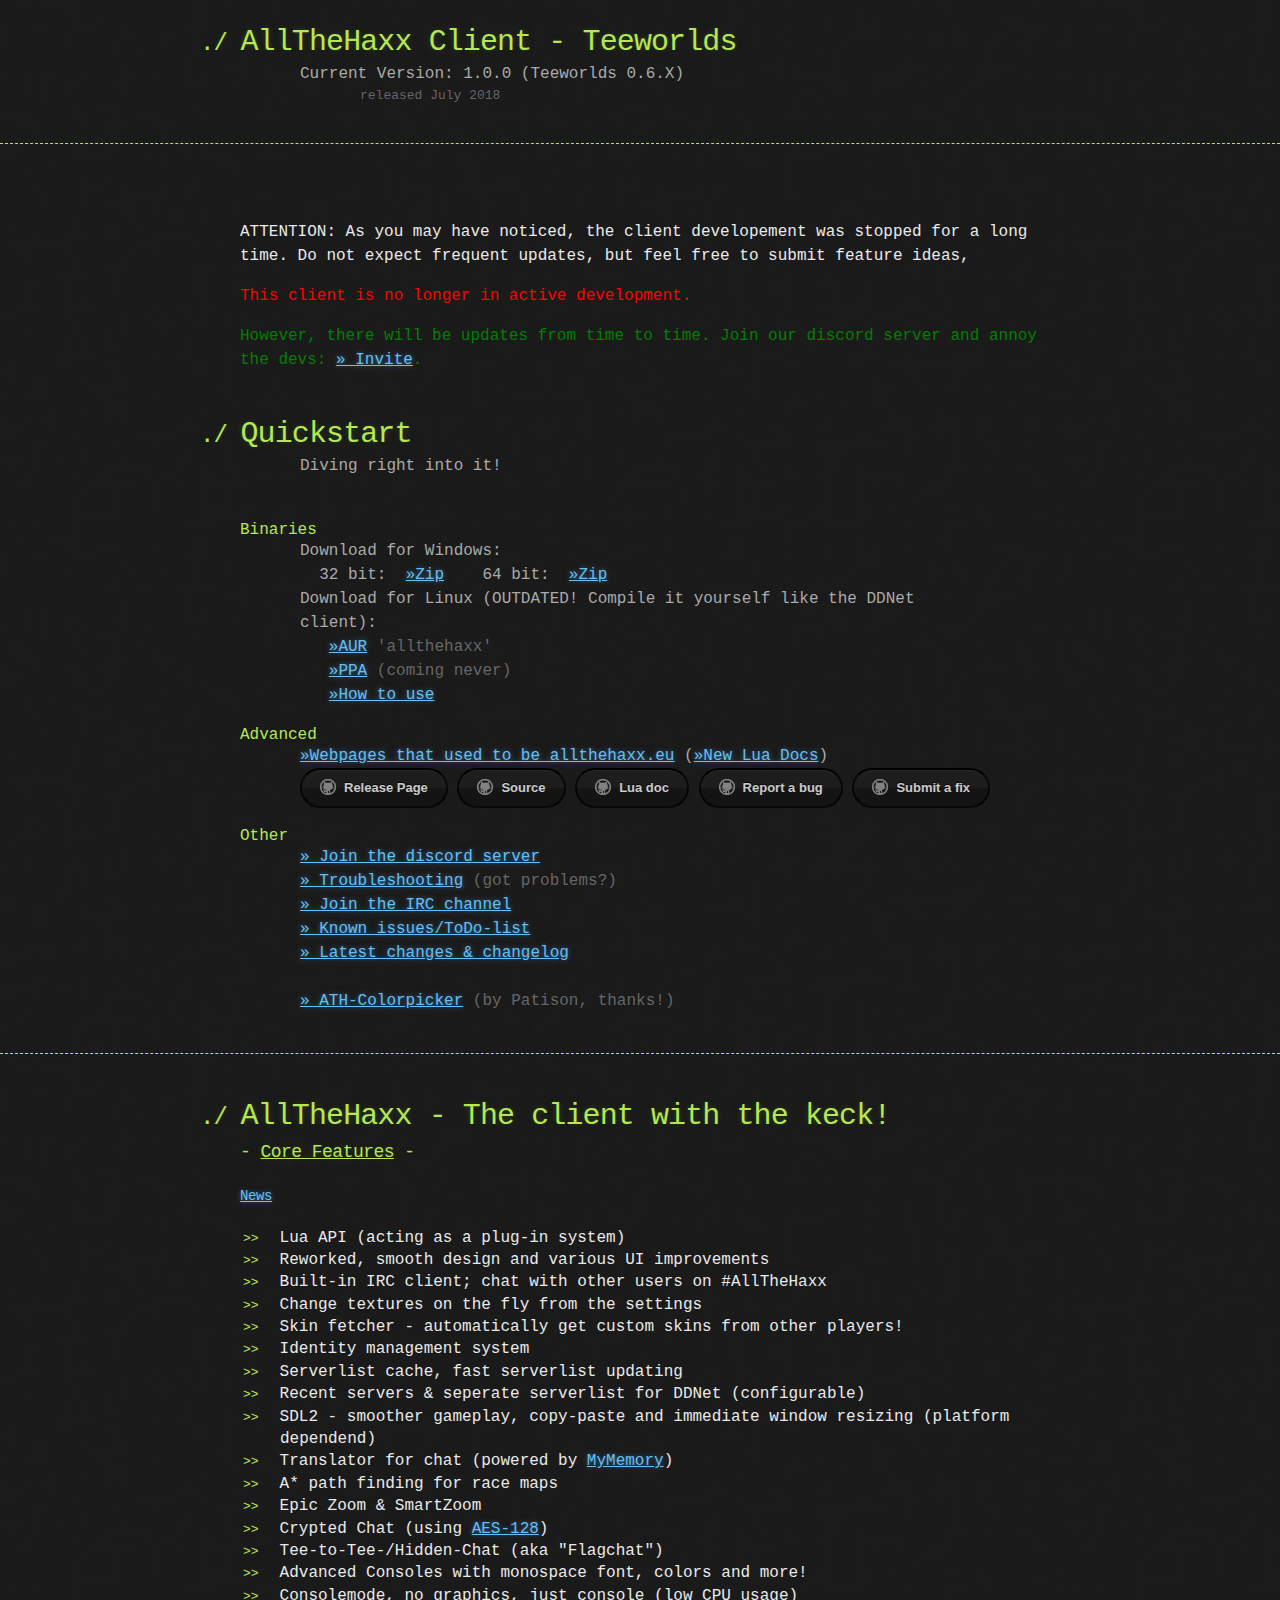
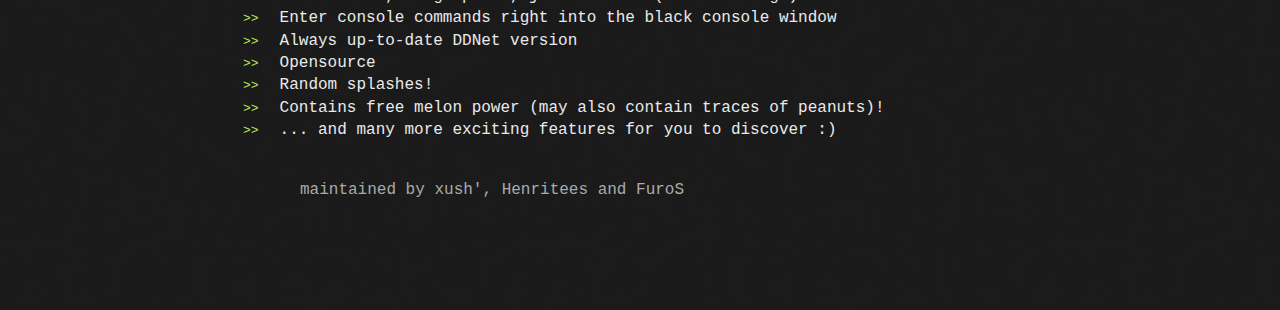
<file: index.html>
<!DOCTYPE html>
<html>
	<head>
		<meta charset='utf-8'>
		<meta http-equiv="X-UA-Compatible" content="chrome=1">
		
		<meta name="DESCRIPTION" content="Official website of the AllTheHaxx client (also known as ATH), an alternative Teeworlds client with a lot of unique features."> 
		<meta name="KEYWORDS" content="allthehaxx, ath, ddnet, teeworlds, client"> 
			
		<title>AllTheHaxx Teeworlds (ATH) - the client with the keck!</title>
		<link href="https://github.com/AllTheHaxx/AllTheHaxx/raw/master/other/icons/AllTheHaxx.ico" rel="shortcut icon" type="image/x-icon" />

		<link rel="stylesheet" type="text/css" href="stylesheets/stylesheet.css" media="screen">
		<link rel="stylesheet" type="text/css" href="stylesheets/github-dark.css" media="screen">
		<link rel="stylesheet" type="text/css" href="stylesheets/print.css" media="print">
		<!-- <script src="javascripts/thevilga.js"></script> -->
	</head>

	<body>
		<header>
			<div class="container">
				<h1>AllTheHaxx Client - Teeworlds</h1>
					<blockquote>Current Version: 1.0.0 (Teeworlds 0.6.X)<br>
						<blockquote><font color="666666" size="2">released July 2018</font></blockquote></blockquote>
			<!--	<h2>...the client with the keck!<br>(you may use it as a DDNet replacement)<br></h2> -->
			</div>
			
		</header>

		<header>
			<div class="container">
				<p>ATTENTION: As you may have noticed, the client developement was stopped for a long time. Do not expect frequent updates, but feel free to submit feature ideas,</p>
				<p style="color:red">This client is no longer in active development.</p>
				<p style="color:green">However, there will be updates from time to time. Join our discord server and annoy the devs: <a href="https://discord.gg/arJg6aKaaj" target="_blank">» Invite</a>.</p>
				<br>
				<section id="quickstart">
					<h1>Quickstart</h1><blockquote>Diving right into it!</blockquote><br>
					<a href="#download"> </a>
					<font color="b5e853">Binaries</font>
				<!--	<font color="888888"><br>These releases are base packs only.<br>
					This means that you have to use the client's autoupdater after downloading to get the latest version!</font><br>
				-->	<blockquote>
						Download for Windows:<br>
						&nbsp;&nbsp;32 bit:&nbsp;
							<a href="https://github.com/AllTheHaxx/AllTheHaxx/releases/download/1.0.0/AllTheHaxx-1.0.0-win32.zip" title="Base release for Windows, use the client's autoupdater after downloading to obtain the latest version!">»Zip</a>&nbsp;
						&nbsp;&nbsp;64 bit:&nbsp;
							<a href="https://github.com/AllTheHaxx/AllTheHaxx/releases/download/1.0.0/AllTheHaxx-1.0.0-win64.zip" title="Base release for Windows, use the client's autoupdater after downloading to obtain the latest version!">»Zip</a>&nbsp;
						<br>
						Download for Linux (OUTDATED! Compile it yourself like the DDNet client):<br>
						&nbsp;&nbsp;<!--Arch Linux:&nbsp; -->
							<a href="https://aur.archlinux.org/packages/allthehaxx/" target="_blank">»AUR</a> <span style="color: #666">'allthehaxx'</span><br>
						&nbsp;&nbsp;<!--Ubuntu:&nbsp; -->
							<a class="link-disabled" href="https://launchpad.net/~henningstone/+archive/ubuntu/allthehaxx" target="_blank">»PPA</a> <span style="color: #666">(coming never)</span><br>
						&nbsp;&nbsp;<!--How to use:&nbsp; -->
							<a href="https://allthehaxx.github.io/ĺinux-howto">»How to use</a><br>
					</blockquote>

					<font color="b5e853">Advanced</font>
					<blockquote>
						<a href="newdocs/index.html">»Webpages that used to be allthehaxx.eu</a> (<a href="newdocs/lua_api.html">»New Lua Docs</a>)<br>
						<a href="https://github.com/AllTheHaxx/AllTheHaxx/releases/latest" target="_blank" class="btn btn-github"><span class="icon"></span>Release Page</a>
						<a href="https://github.com/AllTheHaxx/AllTheHaxx" target="_blank" class="btn btn-github"><span class="icon"></span>Source</a>
			<!--		<a href="https://github.com/AllTheHaxx/Lua-Scripts" target="_blank" class="btn btn-github"><span class="icon"></span>Lua scripts</a>	-->
						<a href="https://github.com/AllTheHaxx/stuffility/raw/master/LuaManual.pdf" target="_blank" class="btn btn-github" title="Outdated and only here as a quick-start tutorial. For a more complete reference, use the link above."><span class="icon"></span>Lua doc</a>
						<a href="https://allthehaxx.github.io/bugreporting" class="btn btn-github"><span class="icon"></span>Report a bug</a>
						<a href="https://github.com/AllTheHaxx/AllTheHaxx/pulls" target="_blank" class="btn btn-github"><span class="icon"></span>Submit a fix</a>
					</blockquote>

					<font color="b5e853">Other</font>
					<blockquote>
						<a href="https://discord.gg/arJg6aKaaj" target="_blank">» Join the discord server</a></br>
						<a href="https://allthehaxx.github.io/troubleshooting">» Troubleshooting</a> <span style="color: #666">(got problems?)</span><br>
						<a href="http://webchat.quakenet.org/?channels=AllTheHaxx" target="_blank">» Join the IRC channel</a><br>
						<!--<a href="https://github.com/AllTheHaxx/allthehaxx.github.io" target="_blank">» Source of this webpage</a><br>-->
						<a href="https://github.com/AllTheHaxx/AllTheHaxx/issues" target="_blank">» Known issues/ToDo-list</a><br>
						<a href="https://github.com/AllTheHaxx/AllTheHaxx/commits/master" target="_blank">» Latest changes &amp; changelog</a><br>
						<br><a href="http://patison.design/ath/" target="_blank">» ATH-Colorpicker</a> <span style="color: #666">(by Patison, thanks!)</span>
					</blockquote>
				</section>
			</div>
		</header>

		<div class="container">
			<section id="main_content">
			<h1>AllTheHaxx - The client with the keck!</h1>
			<h3>- <u>Core Features</u> -</h3> <h4><a href="https://raw.githubusercontent.com/AllTheHaxx/stuffility/master/ath-news.txt" target="_blank">News</a></h4>
			<!-- TODO: structure this better with subtitles etc -->
			<ul id="feature_list">
				<li>Lua API (acting as a plug-in system)</li>
				<li>Reworked, smooth design and various UI improvements</li>
				<li>Built-in IRC client; chat with other users on #AllTheHaxx</li>
				<li>Change textures on the fly from the settings</li>
				<li>Skin fetcher - automatically get custom skins from other players!</li>
				<li>Identity management system</li>
				<li>Serverlist cache, fast serverlist updating</li>
				<li>Recent servers &amp; seperate serverlist for DDNet (configurable)</li>
				<li>SDL2 - smoother gameplay, copy-paste and immediate window resizing (platform dependend)</li>
				<li>Translator for chat (powered by <a href="http://mymemory.translated.net/" target="_blank">MyMemory</a>)</li>
				<li>A* path finding for race maps</li>
				<li>Epic Zoom &amp; SmartZoom</li>
				<li>Crypted Chat (using <a href="https://en.wikipedia.org/wiki/Advanced_Encryption_Standard" target="_blank">AES-128</a>)</li>
				<li>Tee-to-Tee-/Hidden-Chat (aka "Flagchat")</li>
				<li>Advanced Consoles with monospace font, colors and more!</li>
				<li>Consolemode, no graphics, just console (low CPU usage)</li>
				<li>Enter console commands right into the black console window</li>
				<li>Always up-to-date DDNet version</li>
				<li>Opensource</li>
				<li>Random splashes!</li>
				<li>Contains free melon power (may also contain traces of peanuts)!</li>
				<li>... and many more exciting features for you to discover :)</li>
			</ul>
				<br>
				<blockquote>maintained by xush', Henritees and FuroS</blockquote><br>

			<!--	<h3>- <u>Video</u> -</h3> // TODO: make a video :D
				<iframe width="800" height="450" src="https://www.youtube.com/embed/3ey9NohVhIU" frameborder="0" allowfullscreen></iframe>
			-->
			<br><br>
			</section>
		</div>
	</body>
</html>
</file>
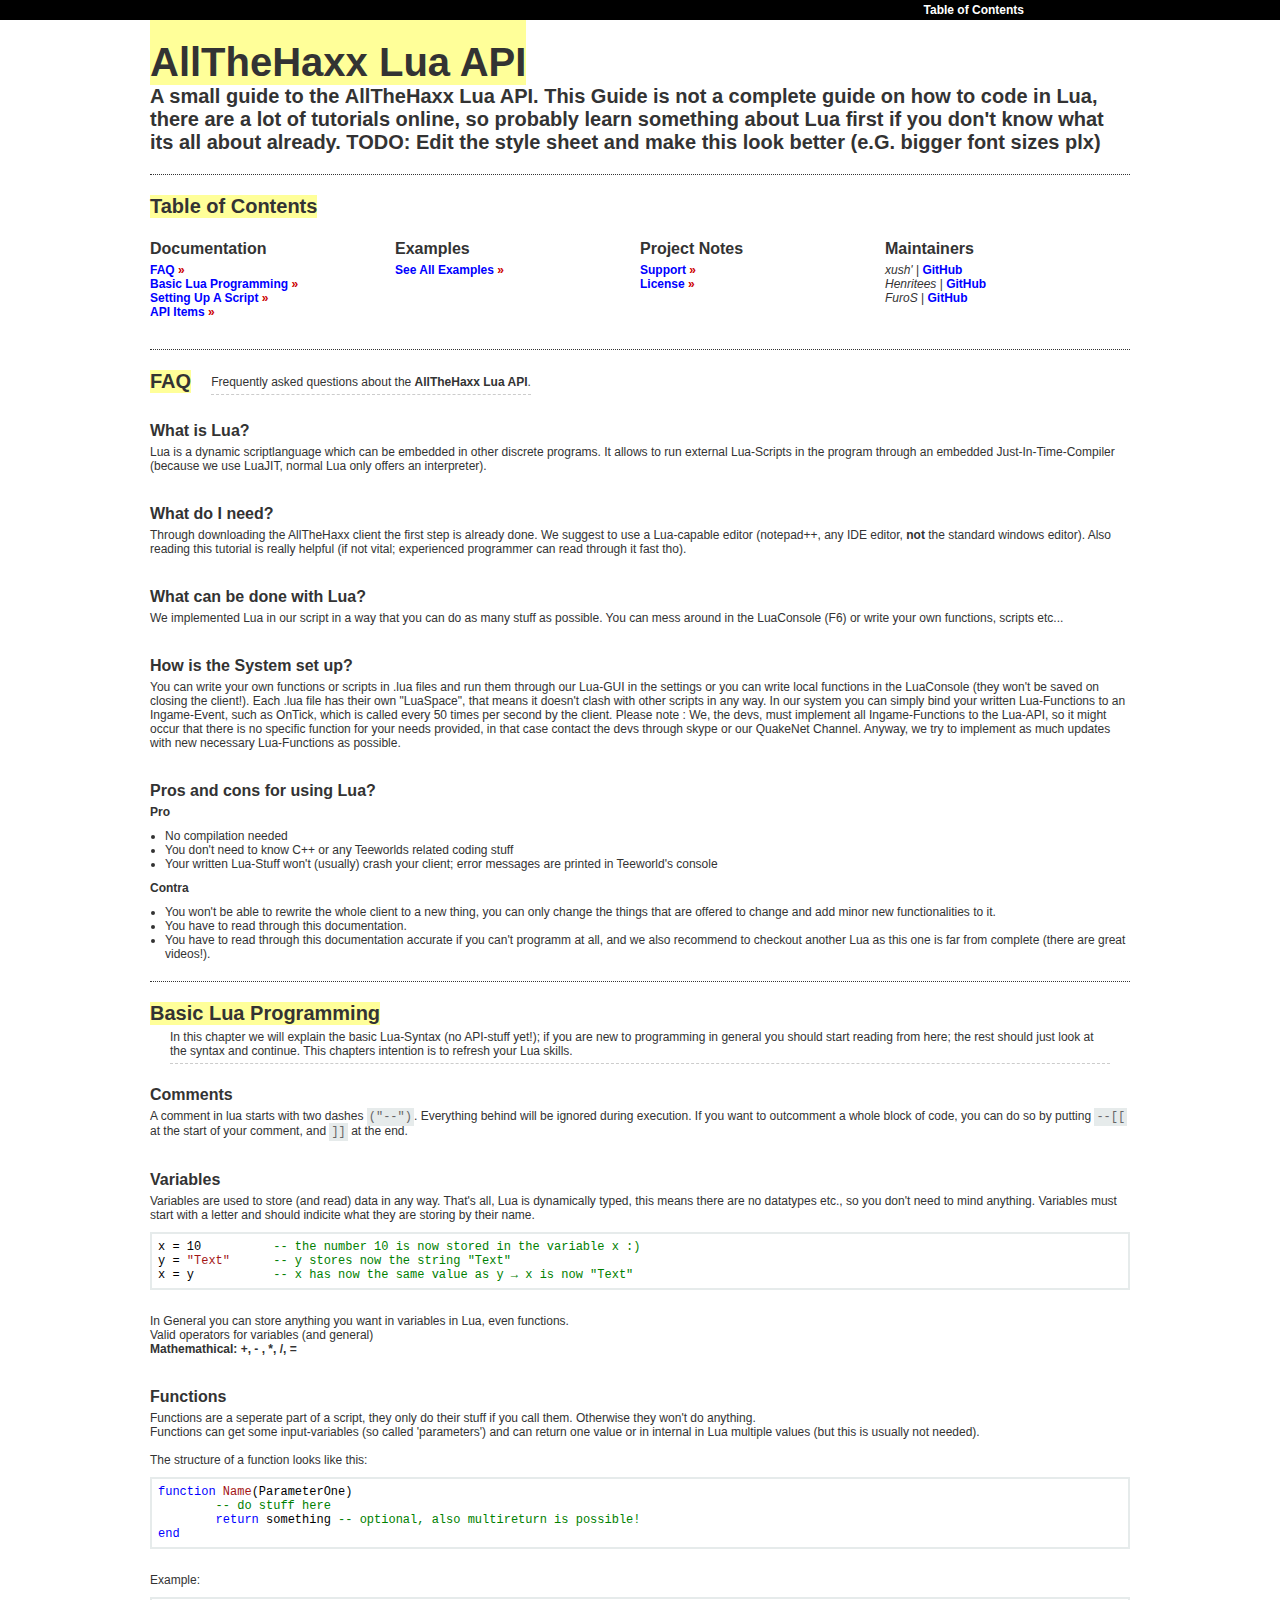
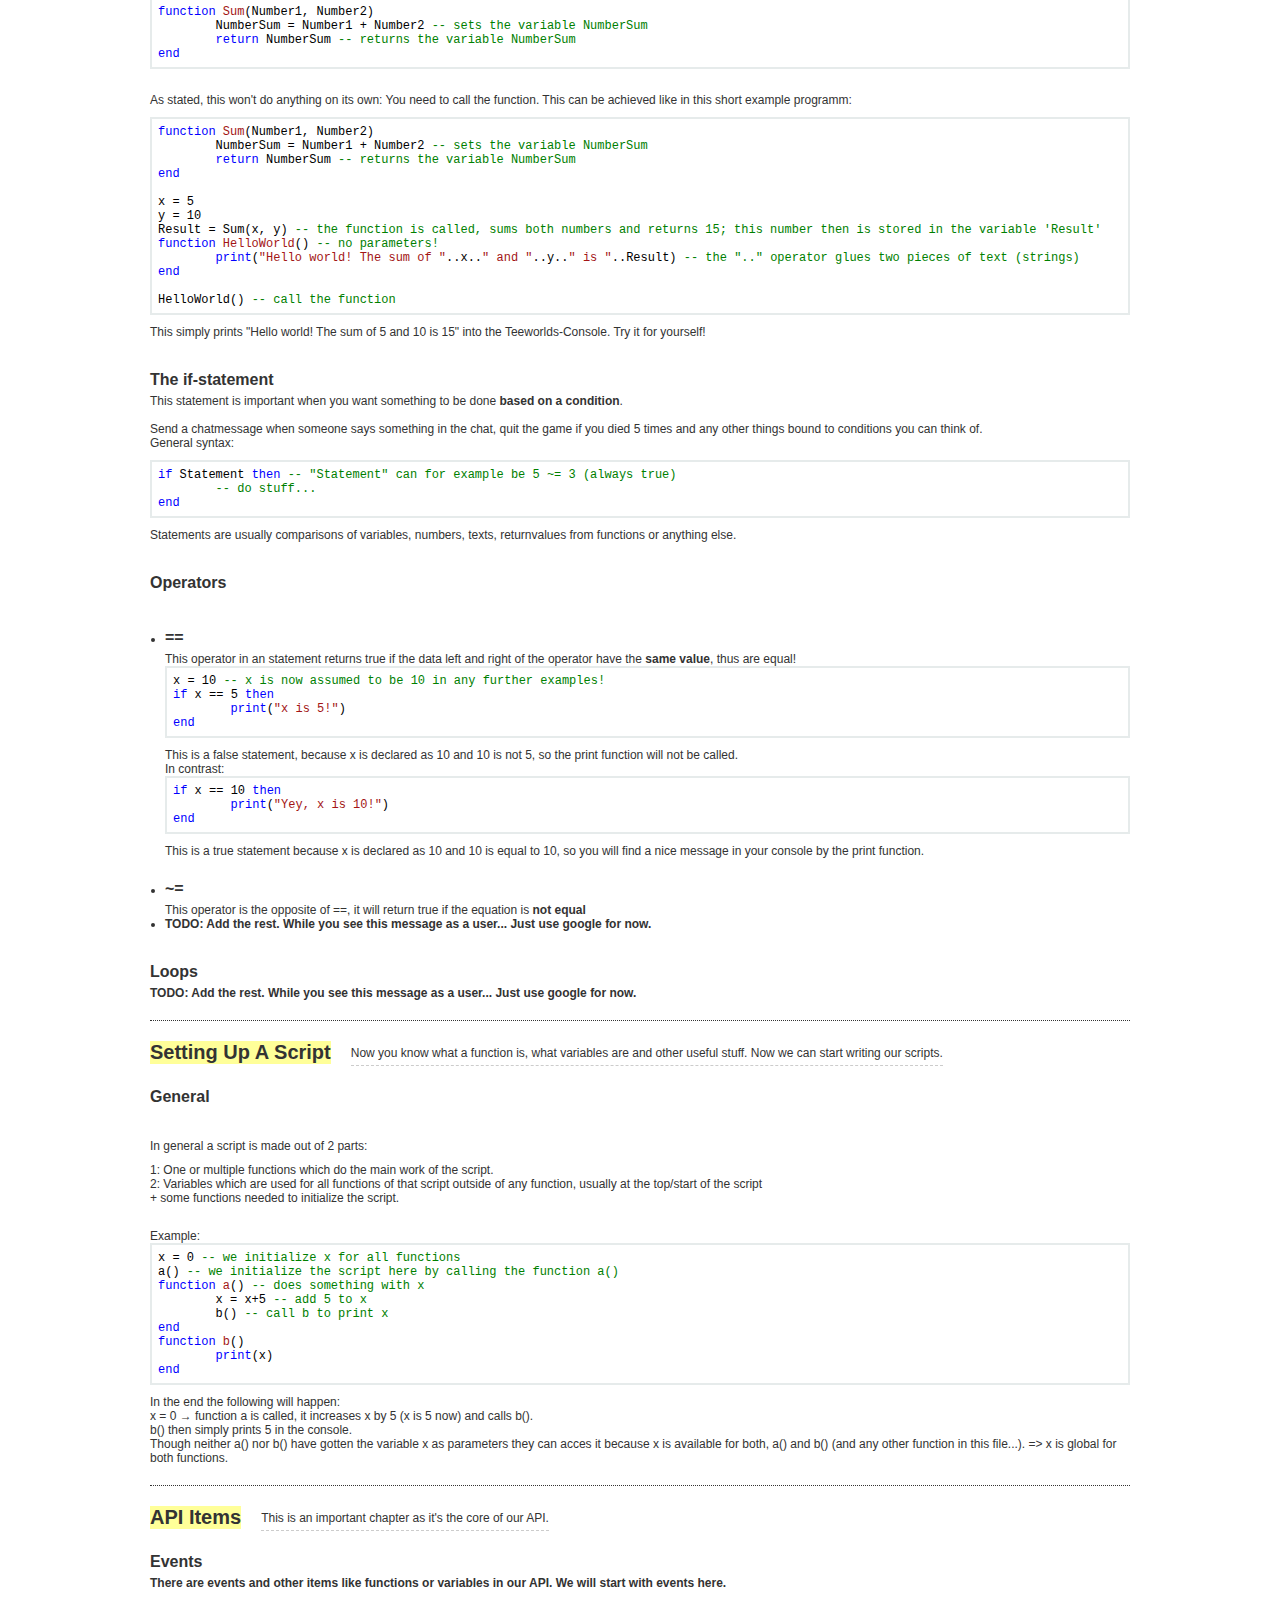
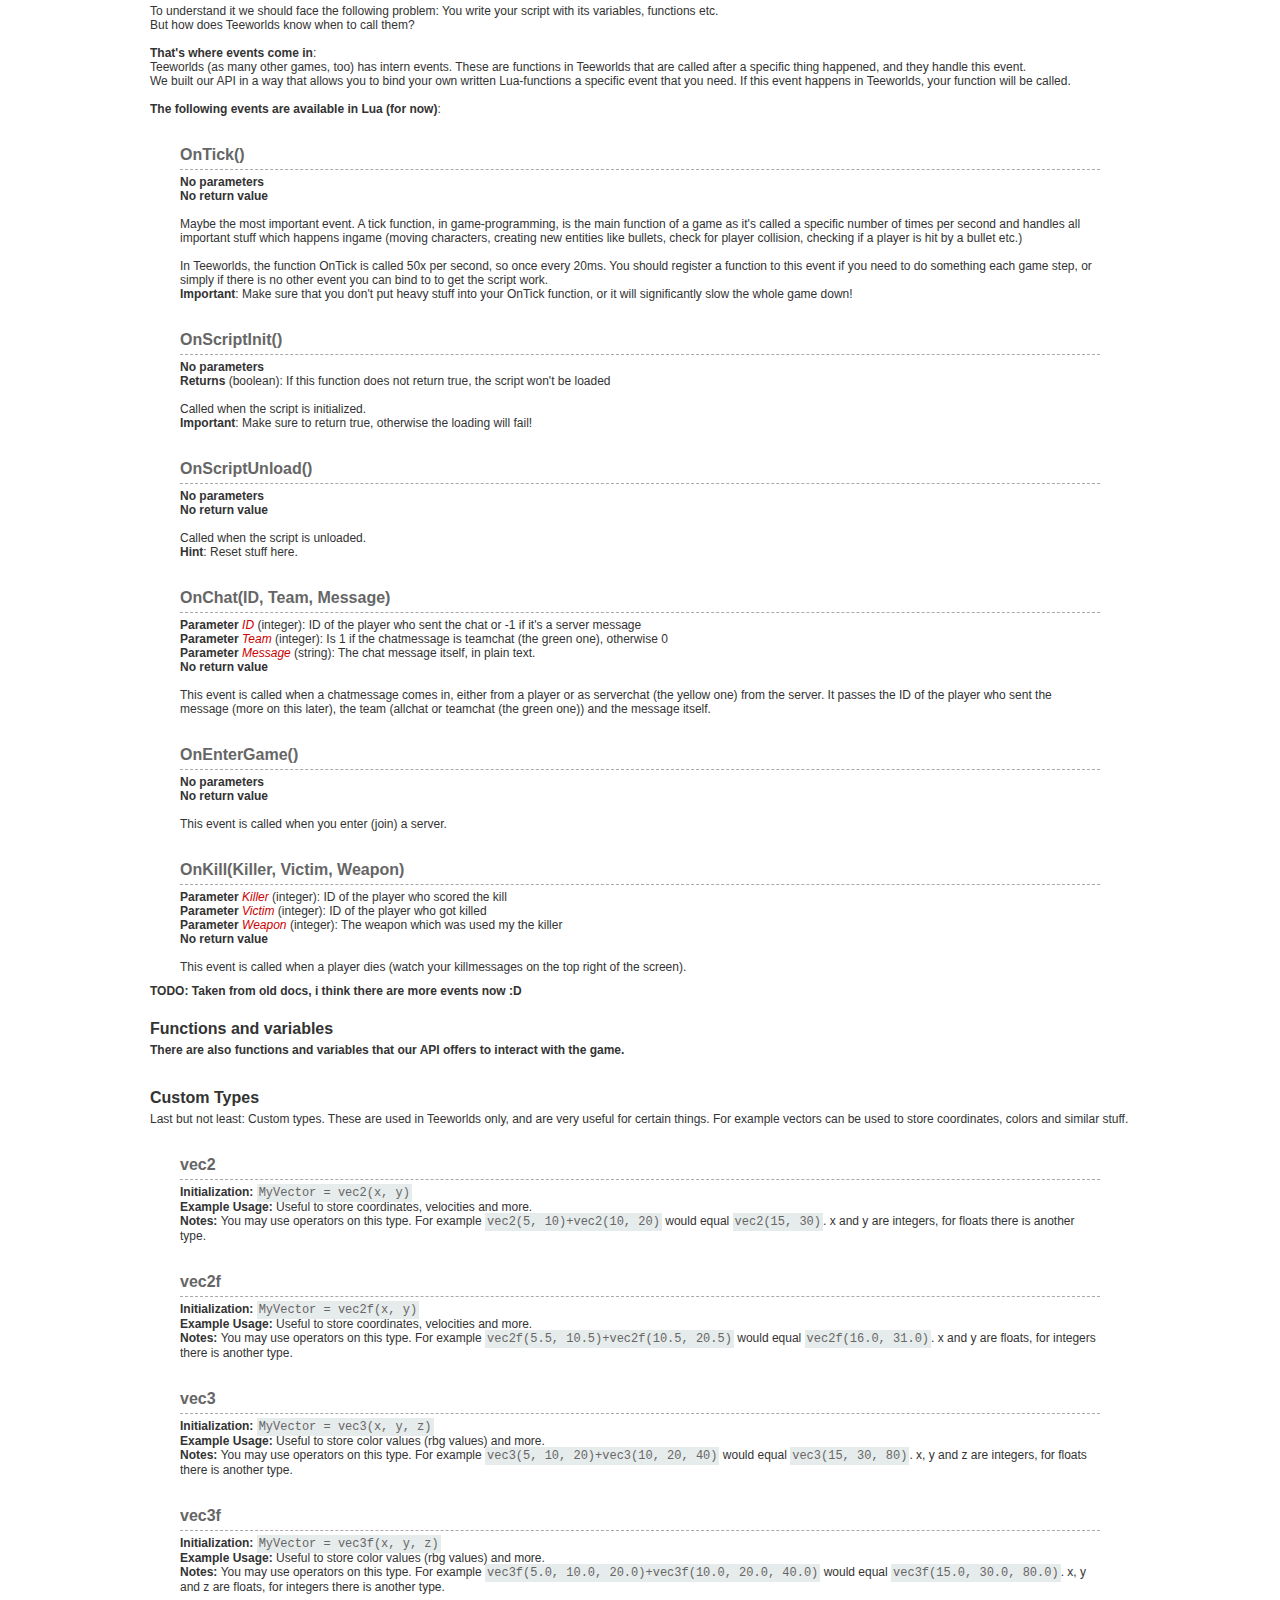
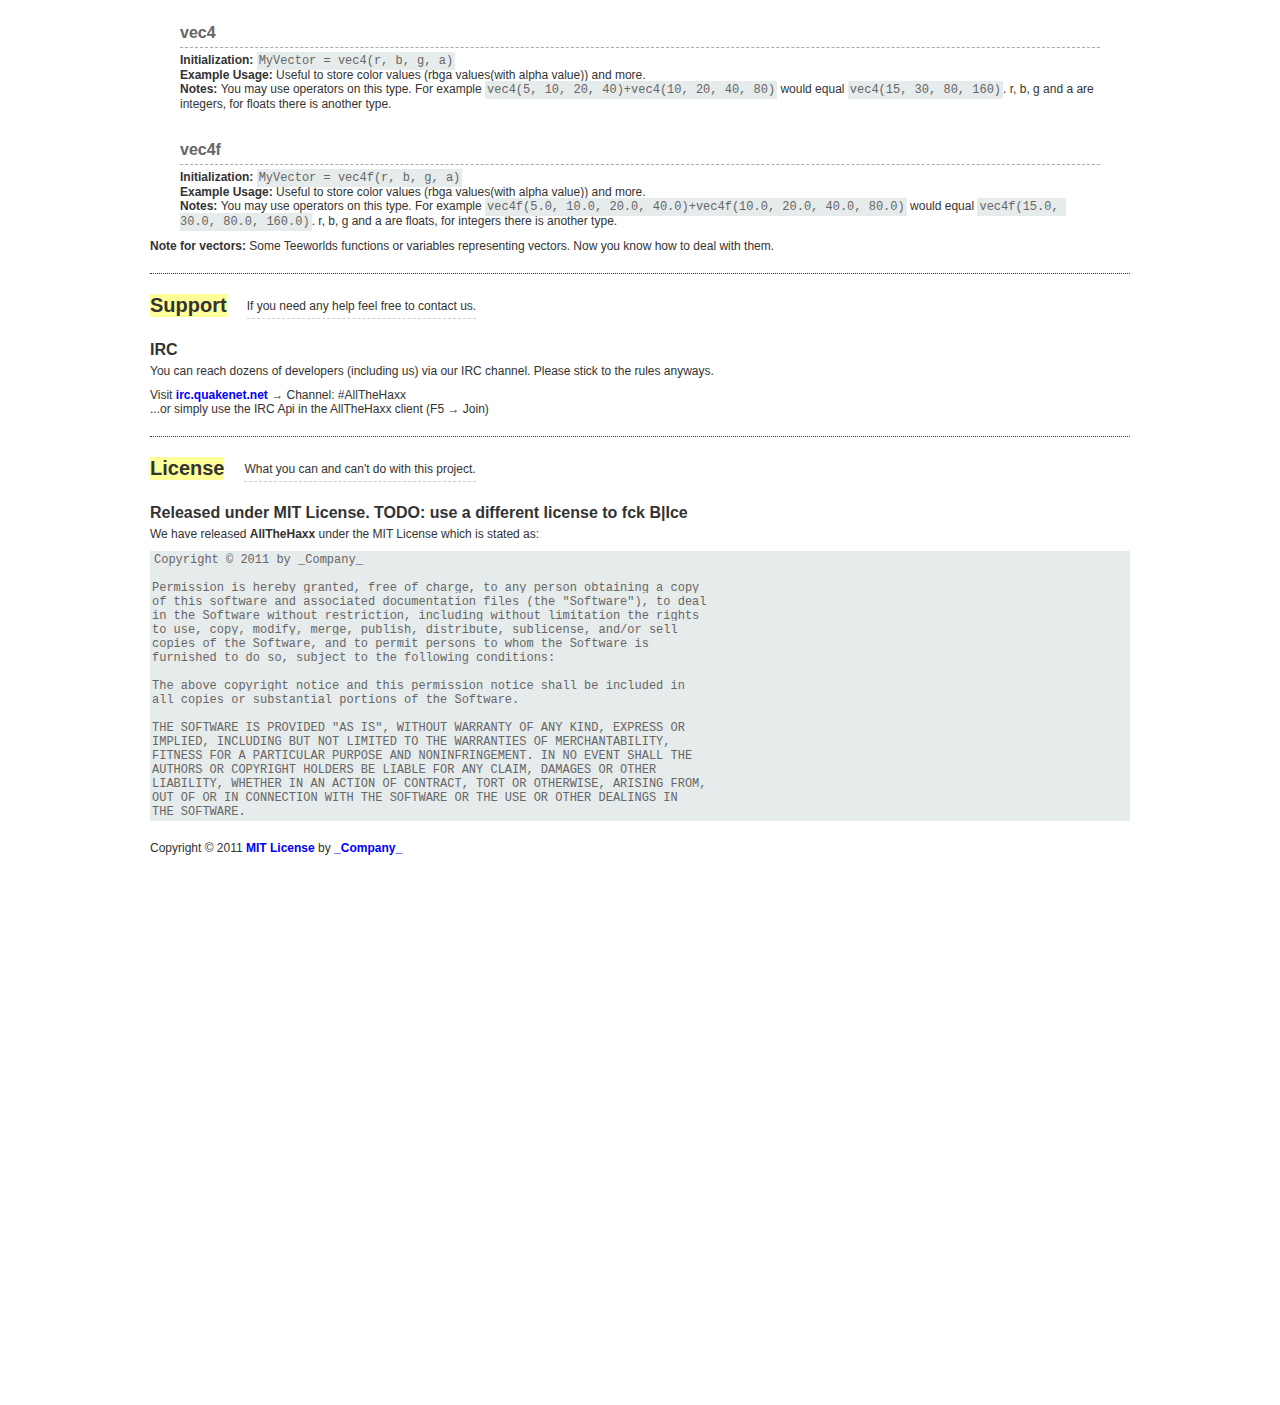
<file: docs/index.htm>
﻿<!DOCTYPE html PUBLIC "-//W3C//DTD XHTML 1.0 Transitional//EN" "http://www.w3.org/TR/xhtml1/DTD/xhtml1-transitional.dtd">
<html xmlns="http://www.w3.org/1999/xhtml">
<head>
    <title>AllTheHaxx Lua API | _Project Description Short_</title>
		<link rel="Stylesheet" href="styles/themes/default.css" />
		<link rel="Stylesheet" href="js/highlight/styles/vs.css" />
		<script src="js/highlight/highlight.pack.js" type="text/javascript"></script>
		<script>hljs.initHighlightingOnLoad();</script>
		<style type="text/css">
			/* page specific styles */
		</style>
</head>
<body>

<div id="wrapper">

	<div id="top">
		<h1 id="title">AllTheHaxx Lua API</h1>
		<h2 id="description">
			A small guide to the <strong>AllTheHaxx Lua API</strong>. This Guide is not a complete guide on how
			to code in Lua, there are a lot of tutorials online, so probably learn something about Lua first
			if you don't know what its all about already. TODO: Edit the style sheet and make this look better (e.G. bigger font sizes plx)
		</h2>
		<a href="#toc" id="toc-link">Table of Contents</a>
	</div>

	<div id="toc" class="section clearthis">
		<h1>Table of Contents</h1>

		<div class="col one clear">
			<h2>Documentation</h2>
			<ul>
				<li><a href="#faq">FAQ <span class="arrow">&raquo;</span></a></li>
				<li><a href="#basic">Basic Lua Programming <span class="arrow">&raquo;</span></a></li>
				<li><a href="#setup">Setting Up A Script <span class="arrow">&raquo;</span></a></li>
				<li><a href="#apiitems">API Items <span class="arrow">&raquo;</span></a></li>
			</ul>
		</div>
		<div class="col two">
			<h2>Examples</h2>
			<ul>
				<li><a href="https://github.com/AllTheHaxx/Lua-Scripts">See All Examples <span class="arrow">&raquo;</span></a></li>
			</ul>
		</div>
		<div class="col three">
			<h2>Project Notes</h2>
			<ul>
				<li><a href="#support">Support <span class="arrow">&raquo;</span></a></li>
				<li><a href="#license">License <span class="arrow">&raquo;</span></a></li>
			</ul>
		</div>
		<div class="col four">
			<h2>Maintainers</h2>
			<ul>
				<li><em>xush'</em> | <a href="https://github.com/xushWT/">GitHub</a></li>
				<li><em>Henritees</em> | <a href="https://github.com/Henningstone">GitHub</a></li>
				<li><em>FuroS</em> | <a href="https://github.com/Ozhead/">GitHub</a></li>
			</ul>
		</div>
	</div>

	<div id="faq" class="section">
		<h1>FAQ</h1>
		<p>Frequently asked questions about the <strong>AllTheHaxx Lua API</strong>.</p>
		<p></p>
		
		<h2>What is Lua?</h2>
		<p>Lua is a dynamic scriptlanguage which can be embedded in other discrete programs. It
			allows to run external Lua-Scripts in the program through an embedded
			Just-In-Time-Compiler (because we use LuaJIT, normal Lua only offers an interpreter).</p>

		<h2>What do I need?</h2>
		<p>Through downloading the AllTheHaxx client the first step is already done.
			We suggest to use a Lua-capable editor (notepad++, any IDE editor, <strong>not</strong> the standard windows editor).
			Also reading this tutorial is really helpful (if not vital; experienced
			programmer can read through it fast tho).</p>
	
		<h2>What can be done with Lua?</h2>
		<p>We implemented Lua in our script in a way that you can do as many stuff as possible.
			You can mess around in the LuaConsole (F6) or write your own functions, scripts etc...</p>

		<h2>How is the System set up?</h2>
		<p>You can write your own functions or scripts in .lua files and run them through our Lua-GUI
			in the settings or you can write local functions in the LuaConsole (they won't be saved on
			closing the client!).
			Each .lua file has their own "LuaSpace", that means it doesn't clash with other scripts in any
			way.
			In our system you can simply bind your written Lua-Functions to an Ingame-Event, such as
			OnTick, which is called every 50 times per second by the client.
			Please note : We, the devs, must implement all Ingame-Functions to the Lua-API, so it might
			occur that there is no specific function for your needs provided, in that case contact the devs
			through skype or our QuakeNet Channel. Anyway, we try to implement as much updates
			with new necessary Lua-Functions as possible.</p>

		<h2>Pros and cons for using Lua?</h2>
		<p><strong>Pro</strong></p>
		<ul class="list">
			<li>No compilation needed</li>
			<li>You don't need to know C++ or any Teeworlds related coding stuff</li>
			<li>Your written Lua-Stuff won't (usually) crash your client; error messages are printed in Teeworld's console</li>
		</ul>

		<p><strong>Contra</strong></p>
		<ul class="list">
			<li>You won't be able to rewrite the whole client to a new thing, you can only change the things that are offered to change and add minor new functionalities to it.</li>
			<li>You have to read through this documentation.</li>
			<li>You have to read through this documentation accurate if you can't programm at all, and we also recommend to checkout another Lua as this one is far from complete (there are great videos!).</li>
		</ul>	
	</div>

	<div id="basic" class="section">
		<h1>Basic Lua Programming</h1>
		<p>In this chapter we will explain the basic Lua-Syntax (no API-stuff yet!); if you are new to programming in general you should start reading from here; the rest should just look at the syntax and continue. This chapters intention is to refresh your Lua skills.</p>

		<h2>Comments</h2>
		<p>A comment in lua starts with two dashes <code>("--")</code>. Everything behind will be ignored during execution. If you want to outcomment a whole block of code, you can do so by putting <code>--[[</code> at the start of your comment, and <code>]]</code> at the end.</p>

		<h2>Variables</h2>
		<p>Variables are used to store (and read) data in any way. That's all, Lua is dynamically typed, this means there are no datatypes etc., so you don't need to mind anything. Variables must start with a letter and should indicite what they are storing by their name.
		</p><pre><code>x = 10 		-- the number 10 is now stored in the variable x :)
y = "Text" 	-- y stores now the string "Text"
x = y 		-- x has now the same value as y → x is now "Text"</code></pre><p>
			<br>In General you can store anything you want in variables in Lua, even functions.
			<br>Valid operators for variables (and general)
			<br><strong>Mathemathical: +, - , *, /, =</strong></p>

		<h2>Functions</h2>
		<p>Functions are a seperate part of a script, they only do their stuff if you call them. Otherwise they won't do anything.
			<br>Functions can get some input-variables (so called 'parameters') and can return one value or in internal in Lua multiple values (but this is usually not needed).

		<br><br>The structure of a function looks like this:</p>
		<pre><code class="lua">function Name(ParameterOne)
	-- do stuff here
	return something -- optional, also multireturn is possible!
end</code></pre>
		
		<p><br>Example:</p>
		<pre><code class="lua">function Sum(Number1, Number2)
	NumberSum = Number1 + Number2 -- sets the variable NumberSum
	return NumberSum -- returns the variable NumberSum
end</code></pre>

		<p><br>As stated, this won't do anything on its own: You need to call the function. This can be
achieved like in this short example programm:</p>
		<pre><code class="lua">function Sum(Number1, Number2)
	NumberSum = Number1 + Number2 -- sets the variable NumberSum
	return NumberSum -- returns the variable NumberSum
end

x = 5
y = 10
Result = Sum(x, y) -- the function is called, sums both numbers and returns 15; this number then is stored in the variable 'Result'
function HelloWorld() -- no parameters!
	print("Hello world! The sum of "..x.." and "..y.." is "..Result) -- the ".." operator glues two pieces of text (strings)
end

HelloWorld() -- call the function</code></pre>
		<p>This simply prints "Hello world! The sum of 5 and 10 is 15" into the Teeworlds-Console. Try it for yourself!</p>
	
		<h2>The if-statement</h2>
		<p>This statement is important when you want something to be done <strong>based on a condition</strong>.

		<br><br>Send a chatmessage when someone says something in the chat, quit the game if you died 5 times and any other things bound to conditions you can think of.
		<br>General syntax:</p>
		<pre><code class="lua">if Statement then -- "Statement" can for example be 5 ~= 3 (always true)
	-- do stuff...
end</pre></code>
		<p>Statements are usually comparisons of variables, numbers, texts, returnvalues from functions or anything else.
		<h2>Operators</h2></p>
		<ul class="list">
			<li><h2>==</h2>
			This operator in an statement returns true if the data left and right of the operator have the <strong>same value</strong>, thus are equal!
			<pre><code class="lua">x = 10 -- x is now assumed to be 10 in any further examples!
if x == 5 then
	print("x is 5!")
end</code></pre>
			This is a false statement, because x is declared as 10 and 10 is not 5, so the print function will not be called.
			<br>In contrast:
			<pre><code class="lua">if x == 10 then
	print("Yey, x is 10!")
end</code></pre>
			This is a true statement because x is declared as 10 and 10 is equal to 10, so you will find a nice message in your console by the print function.</li>
			<li><h2>~=</h2>
			This operator is the opposite of ==, it will return true if the equation is <strong>not equal</strong></li>
			<li><strong>TODO: Add the rest. While you see this message as a user... Just use google for now.</strong></li>
		</ul>

		<h2>Loops</h2>
		<p><strong>TODO: Add the rest. While you see this message as a user... Just use google for now.</strong></p>

	</div>

	<div id="setup" class="section">
		<h1>Setting Up A Script</h1>
		<p>Now you know what a function is, what variables are and other useful stuff. Now we can start writing our scripts.</p>

		<h2>General</h2>
		<p><br><br>In general a script is made out of 2 parts:
		<ul>
			<li>1: One or multiple functions which do the main work of the script.</li>
			<li>2: Variables which are used for all functions of that script outside of any function, usually at the top/start of the script
				<br>+ some functions needed to initialize the script.</li>
		</ul>
		<br>Example:
		<pre><code class="lua">x = 0 -- we initialize x for all functions
a() -- we initialize the script here by calling the function a()
function a() -- does something with x
	x = x+5 -- add 5 to x
	b() -- call b to print x
end
function b()
	print(x)
end</code></pre>
		In the end the following will happen:
		<br>x = 0 → function a is called, it increases x by 5 (x is 5 now) and calls b().
		<br>b() then simply prints 5 in the console.
		<br>Though neither a() nor b() have gotten the variable x as parameters they can acces it because x is available for both, a() and b() (and any other function in this file...). => x is global for both functions.</p>
	</div>

	<div id="apiitems" class="section">
		<h1>API Items</h1>
		<p>This is an important chapter as it's the core of our API.</p>

		<h2>Events</h2>

			<p><strong>There are events and other items like functions or variables in our API. We will start with events here.</strong>
			<br><br>To understand it we should face the following problem: You write your script with its variables, functions etc.
			<br>But how does Teeworlds know when to call them?
			<br><br><strong>That's where events come in</strong>:
			<br>Teeworlds (as many other games, too) has intern events. These are functions in Teeworlds that are called after a specific thing happened, and they handle this event.
			<br>We built our API in a way that allows you to bind your own written Lua-functions a specific event that you need. If this event happens in Teeworlds, your function will be called.

			<br><br><strong>The following events are available in Lua (for now)</strong>:</p>
			<div class="api_item">
			<h3 class="option">OnTick()</h3>
			<p>
				<strong>No parameters</strong><br>
				<strong>No return value</strong><br><br>

				Maybe the most important event. A tick function, in game-programming, is
				the main function of a game as it's called a specific number of times per
				second and handles all important stuff which happens ingame (moving
				characters, creating new entities like bullets, check for player collision,
				checking if a player is hit by a bullet etc.)
				<br><br>In Teeworlds, the function OnTick is called 50x per second, so once every 20ms.
				You should register a function to this event if you need to do something each game
				step, or simply if there is no other event you can bind to to get the script work.
				<br><strong>Important</strong>: Make sure that you don't put heavy stuff into your OnTick
				function, or it will significantly slow the whole game down!
			</p>
			</div>

			<div class="api_item">
			<h3 class="option">OnScriptInit()</h3>
			<p>
				<strong>No parameters</strong><br>
				<strong>Returns</strong> (boolean): If this function does not return true, the script won't be loaded<br /><br />

				Called when the script is initialized.
				<br><strong>Important</strong>: Make sure to return true, otherwise the loading will fail!
			</p>
			</div>

			<div class="api_item">
			<h3 class="option">OnScriptUnload()</h3>
			<p>
				<strong>No parameters</strong><br>
				<strong>No return value</strong><br><br>

				Called when the script is unloaded.
				<br><strong>Hint</strong>: Reset stuff here.
			</p>
			</div>

			<div class="api_item">
			<h3 class="option">OnChat(ID, Team, Message)</h3>
			<p>
				<strong>Parameter</strong> <var>ID</var> (integer): ID of the player who sent the chat or -1 if it's a server message<br />
				<strong>Parameter</strong> <var>Team</var> (integer): Is 1 if the chatmessage is teamchat (the green one), otherwise 0<br />
				<strong>Parameter</strong> <var>Message</var> (string): The chat message itself, in plain text.<br />
				<strong>No return value</strong><br /><br />

				This event is called when a chatmessage comes in, either from a player or as
				serverchat (the yellow one) from the server.
				It passes the ID of the player who sent the message (more on this later),
				the team (allchat or teamchat (the green one)) and the message itself.
			</p>
			</div>

			<div class="api_item">
			<h3 class="option">OnEnterGame()</h3>
			<p>
				<strong>No parameters</strong><br>
				<strong>No return value</strong><br><br>

				This event is called when you enter (join) a server.
			</p>
			</div>

			<div class="api_item">
			<h3 class="option">OnKill(Killer, Victim, Weapon)</h3>
			<p>
				<strong>Parameter</strong> <var>Killer</var> (integer): ID of the player who scored the kill<br />
				<strong>Parameter</strong> <var>Victim</var> (integer): ID of the player who got killed<br />
				<strong>Parameter</strong> <var>Weapon</var> (integer): The weapon which was used my the killer<br />
				<strong>No return value</strong><br /><br />

				This event is called when a player dies (watch your killmessages on the top right of the screen).
			</p>
			</div>

			<strong>TODO: Taken from old docs, i think there are more events now :D</strong>

			<h2>Functions and variables</h2>
			<p><strong>There are also functions and variables that our API offers to interact with the game.</strong></p>

			<h2>Custom Types</h2>
			<p>Last but not least: Custom types. These are used in Teeworlds only, and are very useful for certain things. For example vectors can be used to store coordinates, colors and similar stuff.</p>

			<div class="api_item">
			<h3 class="option">vec2</h3>
			<p>
				<strong>Initialization: </strong><code>MyVector = vec2(x, y)</code><br \>
				<strong>Example Usage: </strong>Useful to store coordinates, velocities and more.<br \>
				<strong>Notes: </strong>You may use operators on this type. For example <code>vec2(5, 10)+vec2(10, 20)</code> would equal <code>vec2(15, 30)</code>. x and y are integers, for floats there is another type.
			</p>
			</div>

			<div class="api_item">
			<h3 class="option">vec2f</h3>
			<p>
				<strong>Initialization: </strong><code>MyVector = vec2f(x, y)</code><br \>
				<strong>Example Usage: </strong>Useful to store coordinates, velocities and more.<br \>
				<strong>Notes: </strong>You may use operators on this type. For example <code>vec2f(5.5, 10.5)+vec2f(10.5, 20.5)</code> would equal <code>vec2f(16.0, 31.0)</code>. x and y are floats, for integers there is another type.
			</p>
			</div>

			<div class="api_item">
			<h3 class="option">vec3</h3>
			<p>
				<strong>Initialization: </strong><code>MyVector = vec3(x, y, z)</code><br \>
				<strong>Example Usage: </strong>Useful to store color values (rbg values) and more.<br \>
				<strong>Notes: </strong>You may use operators on this type. For example <code>vec3(5, 10, 20)+vec3(10, 20, 40)</code> would equal <code>vec3(15, 30, 80)</code>. x, y and z are integers, for floats there is another type.
			</p>
			</div>

			<div class="api_item">
			<h3 class="option">vec3f</h3>
			<p>
				<strong>Initialization: </strong><code>MyVector = vec3f(x, y, z)</code><br \>
				<strong>Example Usage: </strong>Useful to store color values (rbg values) and more.<br \>
				<strong>Notes: </strong>You may use operators on this type. For example <code>vec3f(5.0, 10.0, 20.0)+vec3f(10.0, 20.0, 40.0)</code> would equal <code>vec3f(15.0, 30.0, 80.0)</code>. x, y and z are floats, for integers there is another type.
			</p>
			</div>

			<div class="api_item">
			<h3 class="option">vec4</h3>
			<p>
				<strong>Initialization: </strong><code>MyVector = vec4(r, b, g, a)</code><br \>
				<strong>Example Usage: </strong>Useful to store color values (rbga values(with alpha value)) and more.<br \>
				<strong>Notes: </strong>You may use operators on this type. For example <code>vec4(5, 10, 20, 40)+vec4(10, 20, 40, 80)</code> would equal <code>vec4(15, 30, 80, 160)</code>. r, b, g and a are integers, for floats there is another type.
			</p>
			</div>

			<div class="api_item">
			<h3 class="option">vec4f</h3>
			<p>
				<strong>Initialization: </strong><code>MyVector = vec4f(r, b, g, a)</code><br \>
				<strong>Example Usage: </strong>Useful to store color values (rbga values(with alpha value)) and more.<br \>
				<strong>Notes: </strong>You may use operators on this type. For example <code>vec4f(5.0, 10.0, 20.0, 40.0)+vec4f(10.0, 20.0, 40.0, 80.0)</code> would equal <code>vec4f(15.0, 30.0, 80.0, 160.0)</code>. r, b, g and a are floats, for integers there is another type.
			</p>
			</div>

			<p><strong>Note for vectors: </strong>Some Teeworlds functions or variables representing vectors. Now you know how to deal with them.</p>

	</div>

	<!-- SUPPORT -->
	<div id="support" class="section">
		<h1>Support</h1>
		<p>If you need any help feel free to contact us.</p>

		<h2>IRC</h2>
		<p>You can reach dozens of developers (including us) via our IRC channel. Please stick to the rules anyways.</p>
		<p>Visit <a href="http://irc.quakenet.net/" target=newtab>irc.quakenet.net</a> → Channel: #AllTheHaxx
		<br>...or simply use the IRC Api in the AllTheHaxx client (F5 → Join)</p>
	</div>


	<!-- LICENSE -->
	<div id="license" class="section">
		<h1>License</h1>
		<p>What you can and can't do with this project.</p>

		<h2>Released under MIT License. TODO: use a different license to fck B|Ice</h2>
		<p>We have released <strong>AllTheHaxx</strong> under the MIT License which is stated as:</p>
		<pre><code class="no-highlight">Copyright &copy; 2011 by _Company_

Permission is hereby granted, free of charge, to any person obtaining a copy
of this software and associated documentation files (the "Software"), to deal
in the Software without restriction, including without limitation the rights
to use, copy, modify, merge, publish, distribute, sublicense, and/or sell
copies of the Software, and to permit persons to whom the Software is
furnished to do so, subject to the following conditions:

The above copyright notice and this permission notice shall be included in
all copies or substantial portions of the Software.

THE SOFTWARE IS PROVIDED "AS IS", WITHOUT WARRANTY OF ANY KIND, EXPRESS OR
IMPLIED, INCLUDING BUT NOT LIMITED TO THE WARRANTIES OF MERCHANTABILITY,
FITNESS FOR A PARTICULAR PURPOSE AND NONINFRINGEMENT. IN NO EVENT SHALL THE
AUTHORS OR COPYRIGHT HOLDERS BE LIABLE FOR ANY CLAIM, DAMAGES OR OTHER
LIABILITY, WHETHER IN AN ACTION OF CONTRACT, TORT OR OTHERWISE, ARISING FROM,
OUT OF OR IN CONNECTION WITH THE SOFTWARE OR THE USE OR OTHER DEALINGS IN
THE SOFTWARE.</code></pre>
	</div>

	<div id="footer">
		<p>Copyright &copy; 2011 <a href="#license">MIT License</a> by <a href="_Company URL_">_Company_</a></p>
	</div>

</div>

</body>
</html>
</file>
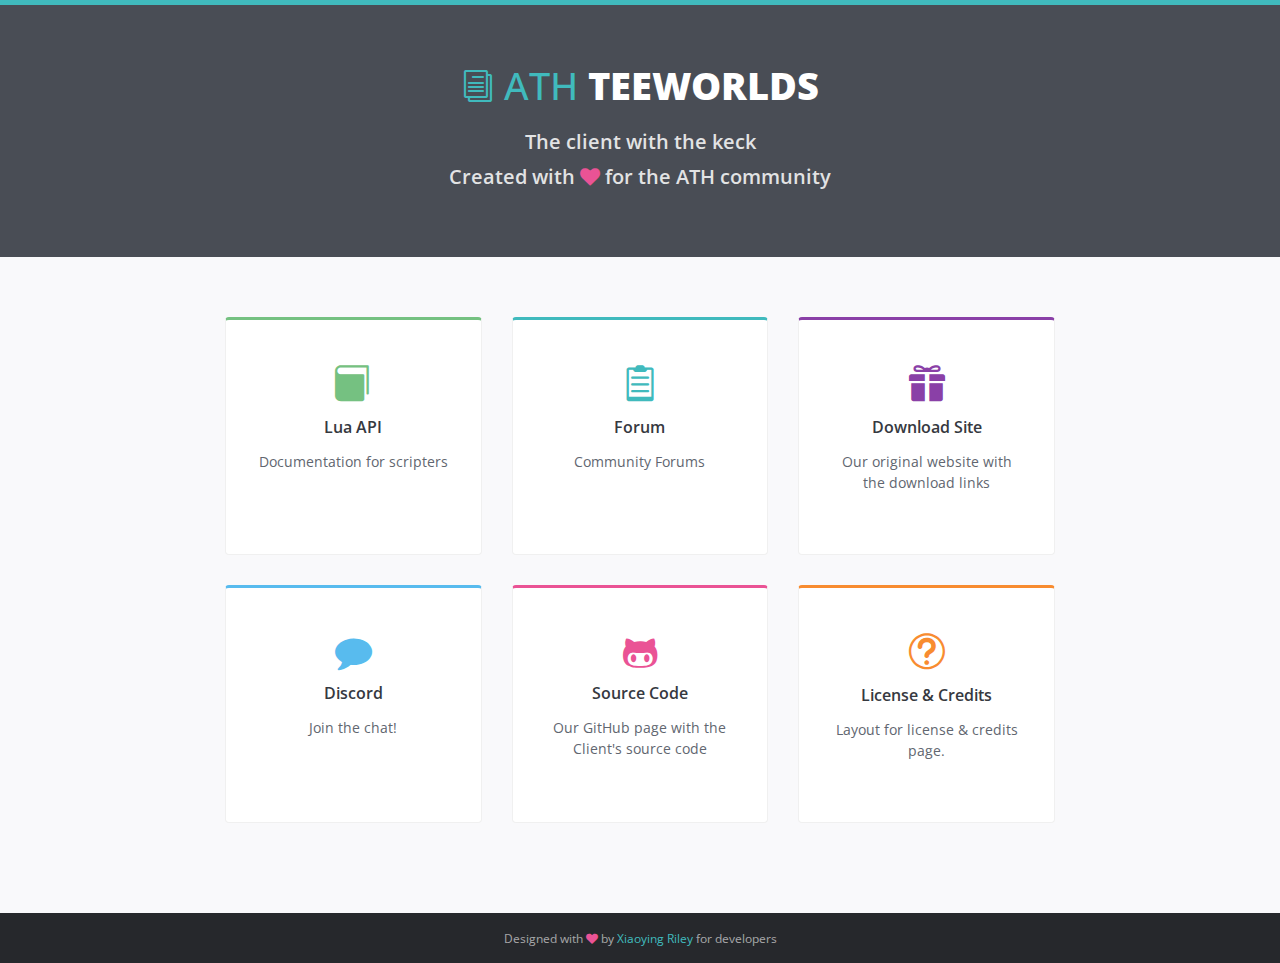
<file: newdocs/index.html>
<!DOCTYPE html>
<!--[if IE 8]> <html lang="en" class="ie8"> <![endif]-->  
<!--[if IE 9]> <html lang="en" class="ie9"> <![endif]-->  
<!--[if !IE]><!--> <html lang="en"> <!--<![endif]-->  
<head>
    <title>Responsive website template for documentations</title>
    <!-- Meta -->
    <meta charset="utf-8">
    <meta http-equiv="X-UA-Compatible" content="IE=edge">
    <meta name="viewport" content="width=device-width, initial-scale=1.0">
    <meta name="description" content="">
    <meta name="author" content="">    
    <link rel="shortcut icon" href="favicon.ico">  
    <link href='http://fonts.googleapis.com/css?family=Open+Sans:300italic,400italic,600italic,700italic,800italic,400,300,600,700,800' rel='stylesheet' type='text/css'>
    <!-- Global CSS -->
    <link rel="stylesheet" href="assets/plugins/bootstrap/css/bootstrap.min.css">   
    <!-- Plugins CSS -->    
    <link rel="stylesheet" href="assets/plugins/font-awesome/css/font-awesome.css">
    <link rel="stylesheet" href="assets/plugins/elegant_font/css/style.css">
    
    <!-- Theme CSS -->
    <link id="theme-style" rel="stylesheet" href="assets/css/styles.css">
    <!-- HTML5 shim and Respond.js IE8 support of HTML5 elements and media queries -->
    <!--[if lt IE 9]>
      <script src="https://oss.maxcdn.com/html5shiv/3.7.2/html5shiv.min.js"></script>
      <script src="https://oss.maxcdn.com/respond/1.4.2/respond.min.js"></script>
    <![endif]-->
</head> 

<body class="landing-page">   
     
    <!--FACEBOOK LIKE BUTTON JAVASCRIPT SDK-->
<!--    <div id="fb-root"></div>
    <script>(function(d, s, id) {
      var js, fjs = d.getElementsByTagName(s)[0];
      if (d.getElementById(id)) return;
      js = d.createElement(s); js.id = id;
      js.src = "//connect.facebook.net/en_US/sdk.js#xfbml=1&version=v2.5";
      fjs.parentNode.insertBefore(js, fjs);
    }(document, 'script', 'facebook-jssdk'));</script>  fuck facebook wtf -->
    
    <div class="page-wrapper">
        
        <!-- ******Header****** -->
        <header class="header text-center">
            <div class="container">
                <div class="branding">
                    <h1 class="logo">
                        <span aria-hidden="true" class="icon_documents_alt icon"></span>
                        <span class="text-highlight">ATH </span><span class="text-bold">Teeworlds</span>
                    </h1>
                </div><!--//branding-->
                <div class="tagline">
                    <p>The client with the keck</p>
                    <p>Created with <i class="fa fa-heart"></i> for the ATH community</p>
                </div><!--//tagline-->
            </div><!--//container-->
        </header><!--//header-->
        
        <section class="cards-section text-center">
        <div class="container">
        <!--    <h2 class="title">Getting started is easy!</h2>
                <div class="intro">
                    <p>Choose a category which sounds nice for you ^^</p>
                </div> --> <!--//intro-->

                <div id="cards-wrapper" class="cards-wrapper row">

                    <!-- [1] LUA API -->
                    <div class="item item-green col-md-4 col-sm-6 col-xs-6">
                        <div class="item-inner">
                            <div class="icon-holder">
                                <i class="icon icon_book"></i>
                            </div><!--//icon-holder-->
                            <h3 class="title">Lua API</h3>
                            <p class="intro">Documentation for scripters</p>
                            <a class="link" href="lua_api.html"><span></span></a>
                        </div><!--//item-inner-->
                    </div><!--//item-->

                    <!-- [2] FORUM -->
                    <div class="item item-primary item-2 col-md-4 col-sm-6 col-xs-6">
                        <div class="item-inner">
                            <div class="icon-holder">
                                <span aria-hidden="true" class="icon icon_clipboard"></span>
                            </div><!--//icon-holder-->
                            <h3 class="title">Forum</h3>
                            <p class="intro">Community Forums</p>
                            <a class="link" href="/forum/"><span></span></a>
                        </div><!--//item-inner-->
                    </div><!--//item-->

                    <!-- [3] DOWNLOAD SITE -->
                    <div class="item item-purple col-md-4 col-sm-6 col-xs-6">
                        <div class="item-inner">
                            <div class="icon-holder">
                                <span aria-hidden="true" class="icon icon_gift"></span>
                            </div><!--//icon-holder-->
                            <h3 class="title">Download Site</h3>
                            <p class="intro">Our original website with the download links</p>
                            <a class="link" href="https://allthehaxx.github.io"><span></span></a>
                        </div><!--//item-inner-->
                    </div><!--//item-->

                    <!-- [4] XXX -->
                    <div class="item item-blue col-md-4 col-sm-6 col-xs-6">
                        <div class="item-inner">
                            <div class="icon-holder">
                                <span style="font-size: 37px !important; color: #58bbee !important;" aria-hidden="true" class="fa fa-comment"></span>
                            </div><!--//icon-holder-->
                            <h3 class="title">Discord</h3>
                            <p class="intro">Join the chat!</p>
                            <a class="link" href="https://discord.gg/QYqd6jp" target="_blank"><span></span></a>
                        </div><!--//item-inner-->
                    </div><!--//item-->

                    <!-- [5] XXX -->
                    <div class="item item-pink col-md-4 col-sm-6 col-xs-6">
                        <div class="item-inner">
                            <div class="icon-holder">
                                <span style="font-size: 37px !important; color: #EA5395 !important;" aria-hidden="true" class="fa fa-github-alt"></span>
                            </div><!--//icon-holder-->
                            <h3 class="title">Source Code</h3>
                            <p class="intro">Our GitHub page with the Client's source code</p>
                            <a class="link" href="https://github.com/AllTheHaxx/AllTheHaxx"><span></span></a>
                        </div><!--//item-inner-->
                    </div><!--//item-->

                    <!-- [6] XXX -->
                    <div class="item item-orange col-md-4 col-sm-6 col-xs-6">
                        <div class="item-inner">
                            <div class="icon-holder">
                                <span aria-hidden="true" class="icon icon_question_alt2"></span>
                            </div><!--//icon-holder-->
                            <h3 class="title">License &amp; Credits</h3>
                            <p class="intro">Layout for license &amp; credits page.</p>
                            <a class="link" href="license.html"><span></span></a>
                        </div><!--//item-inner-->
                    </div><!--//item-->

                </div><!--//cards-->
                
            </div><!--//container-->
        </section><!--//cards-section-->
    </div><!--//page-wrapper-->
    
    <footer class="footer text-center">
        <div class="container">
            <!--/* This template is released under the Creative Commons Attribution 3.0 License. Please keep the attribution link below when using for your own project. Thank you for your support. :) If you'd like to use the template without the attribution, you can check out other license options via our website: themes.3rdwavemedia.com */-->
            <small class="copyright">Designed with <i class="fa fa-heart"></i> by <a href="http://themes.3rdwavemedia.com/" target="_blank">Xiaoying Riley</a> for developers</small>
            
        </div><!--//container-->
    </footer><!--//footer-->
    
     
    <!-- Main Javascript -->          
    <script type="text/javascript" src="assets/plugins/jquery-1.12.3.min.js"></script>
    <script type="text/javascript" src="assets/plugins/bootstrap/js/bootstrap.min.js"></script>                                                                     
    <script type="text/javascript" src="assets/plugins/jquery-match-height/jquery.matchHeight-min.js"></script>
    <script type="text/javascript" src="assets/js/main.js"></script>
    
</body>
</html>
</file>
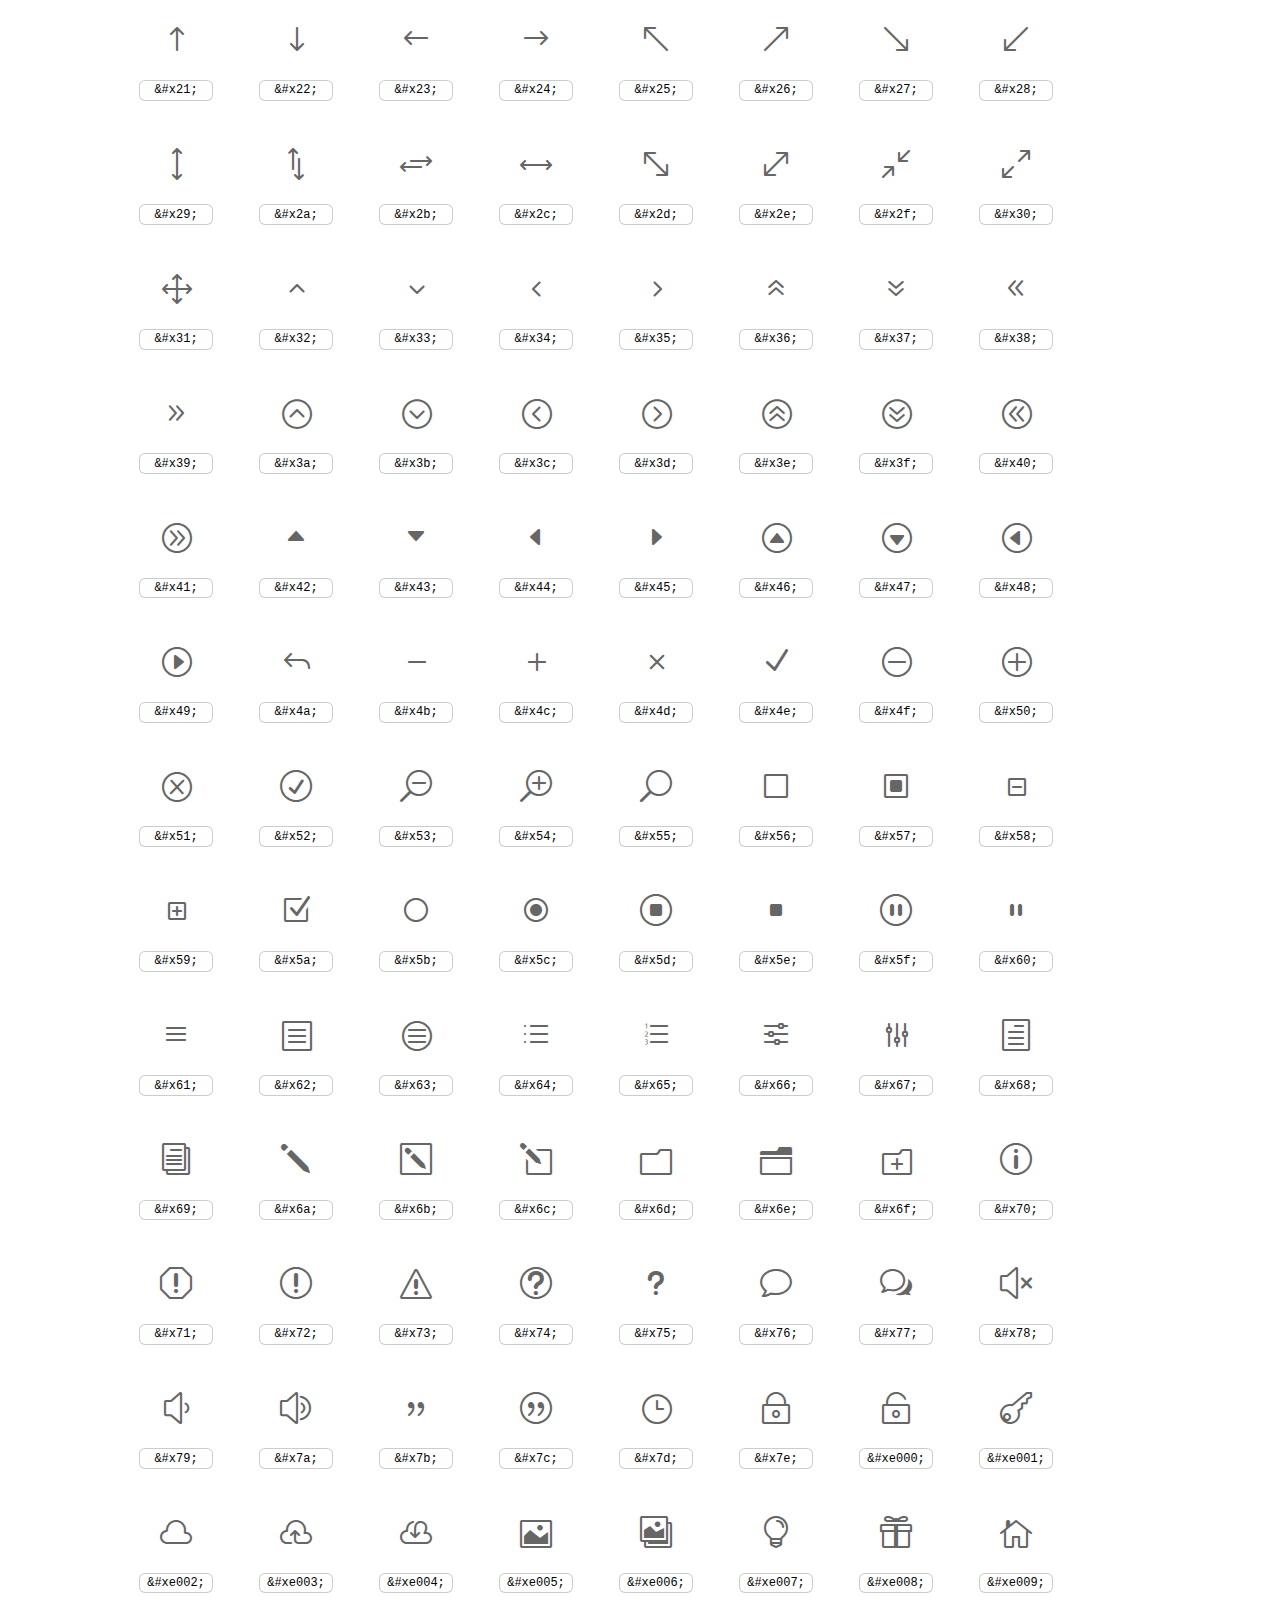
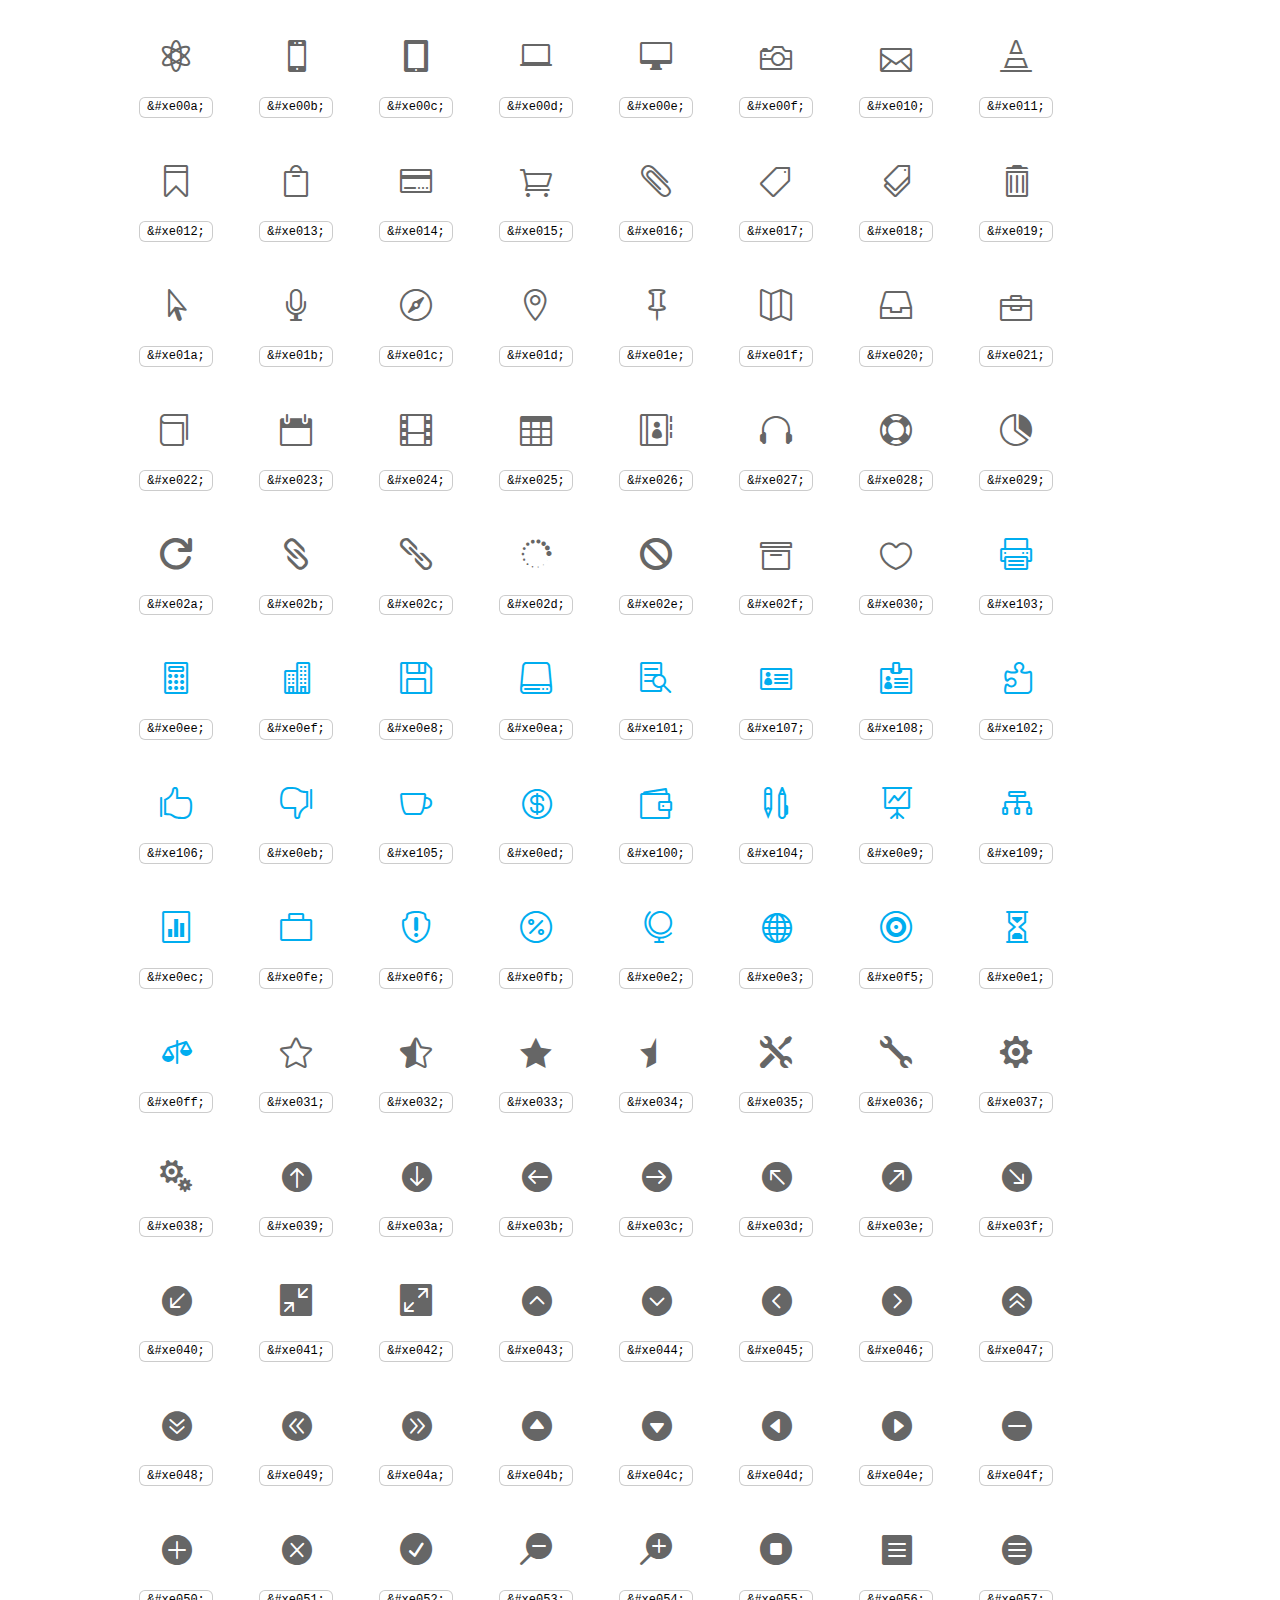
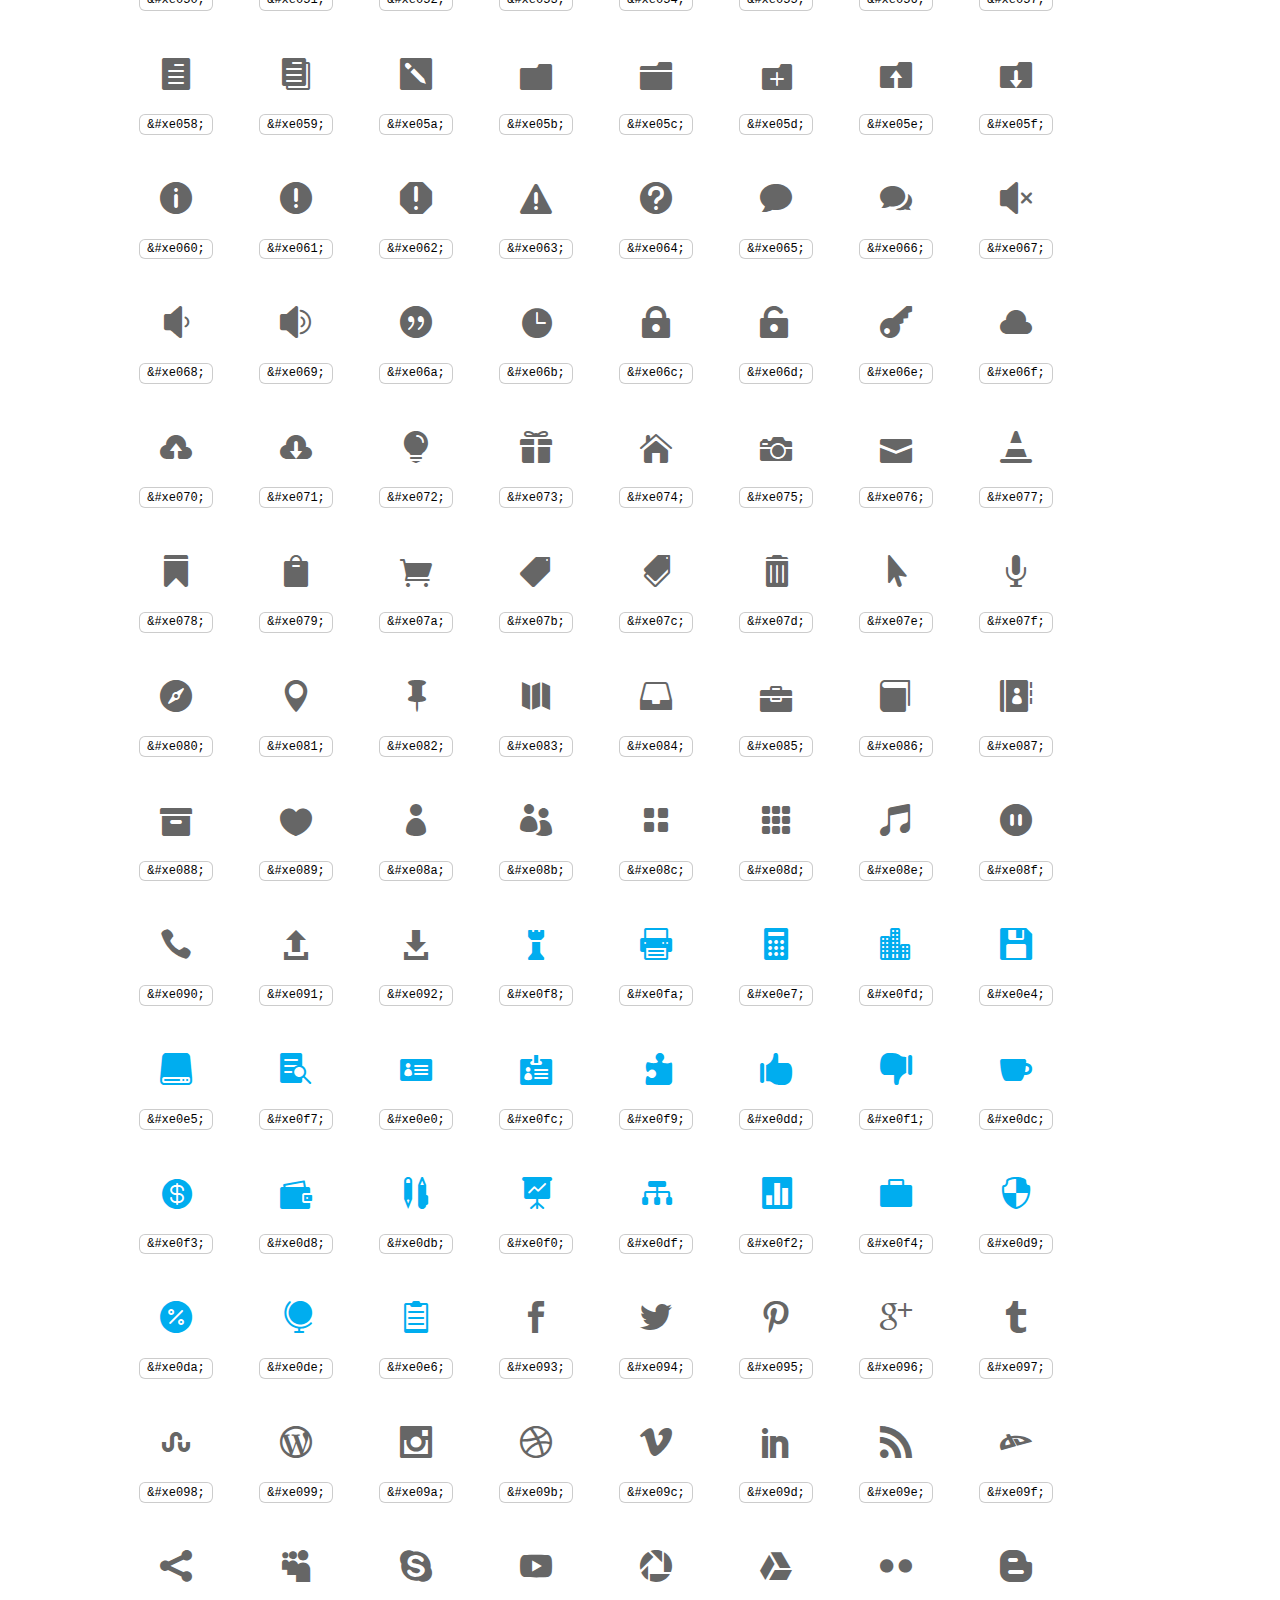
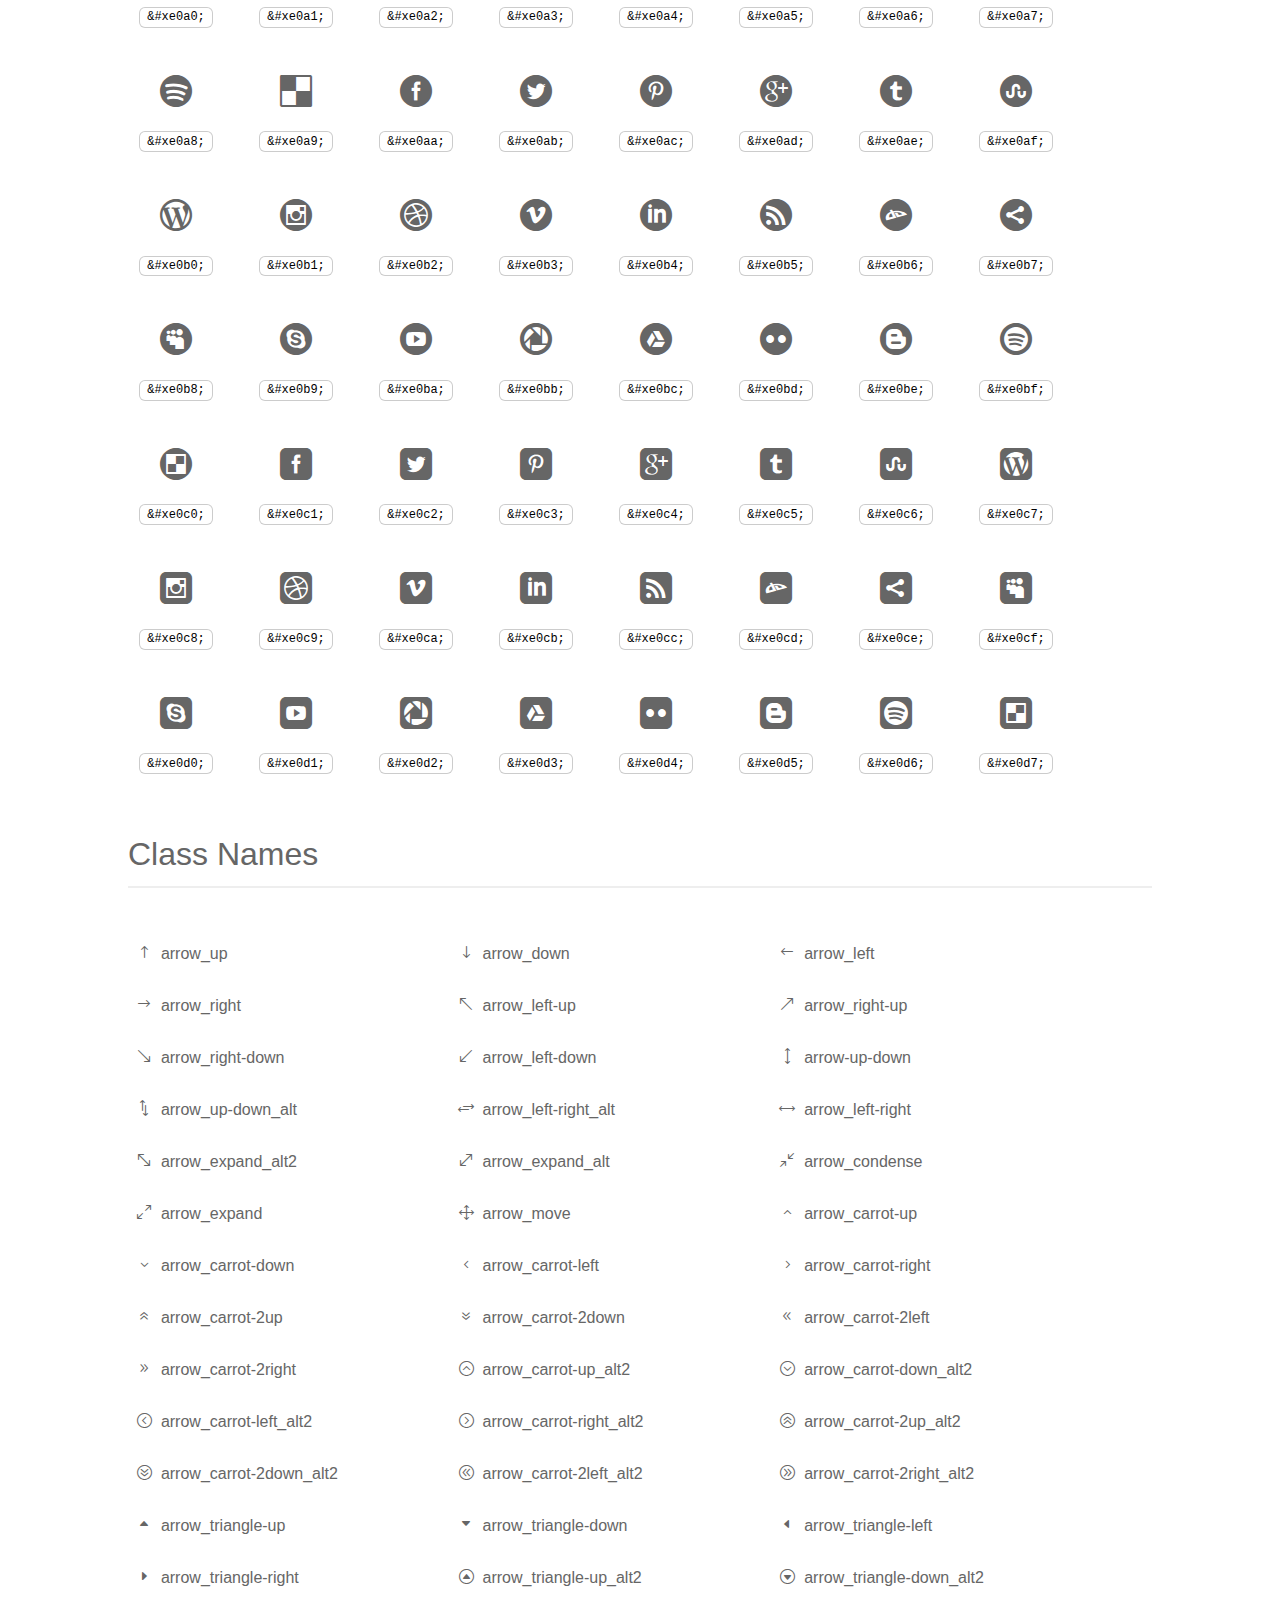
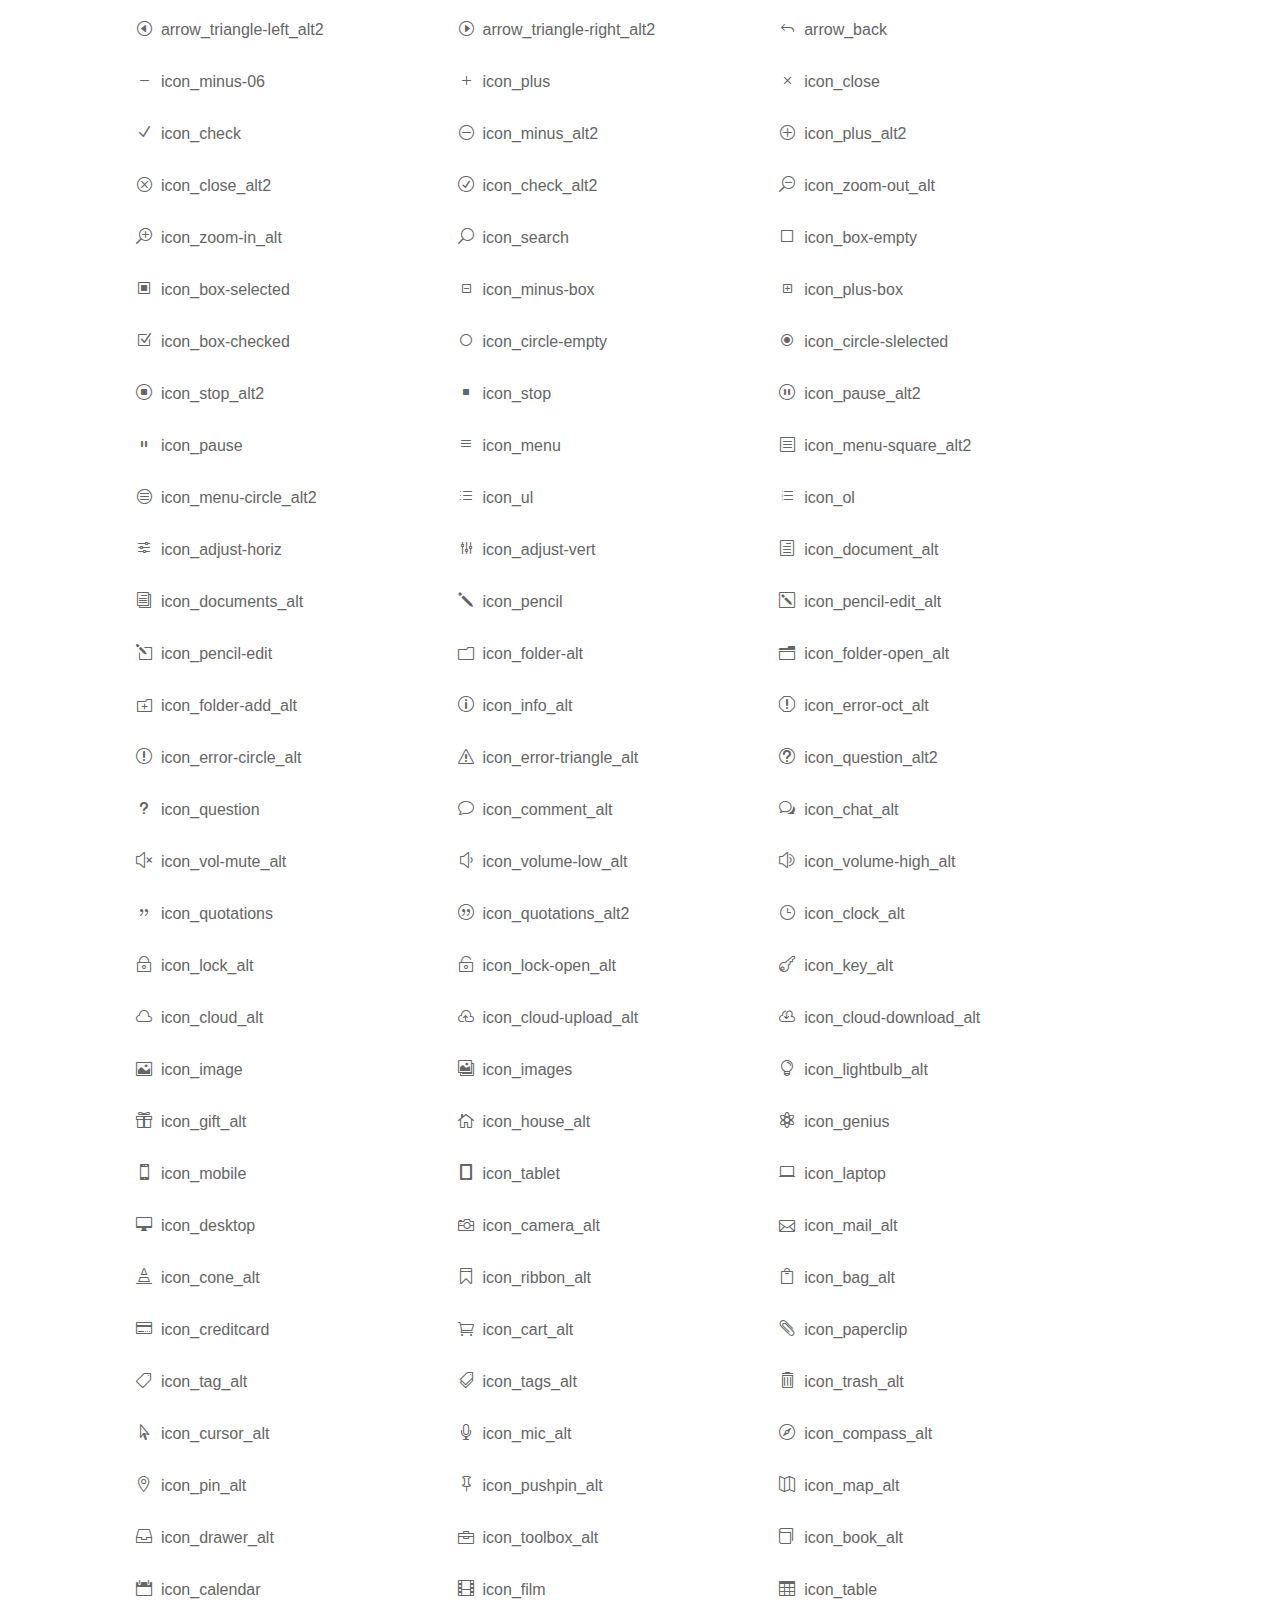
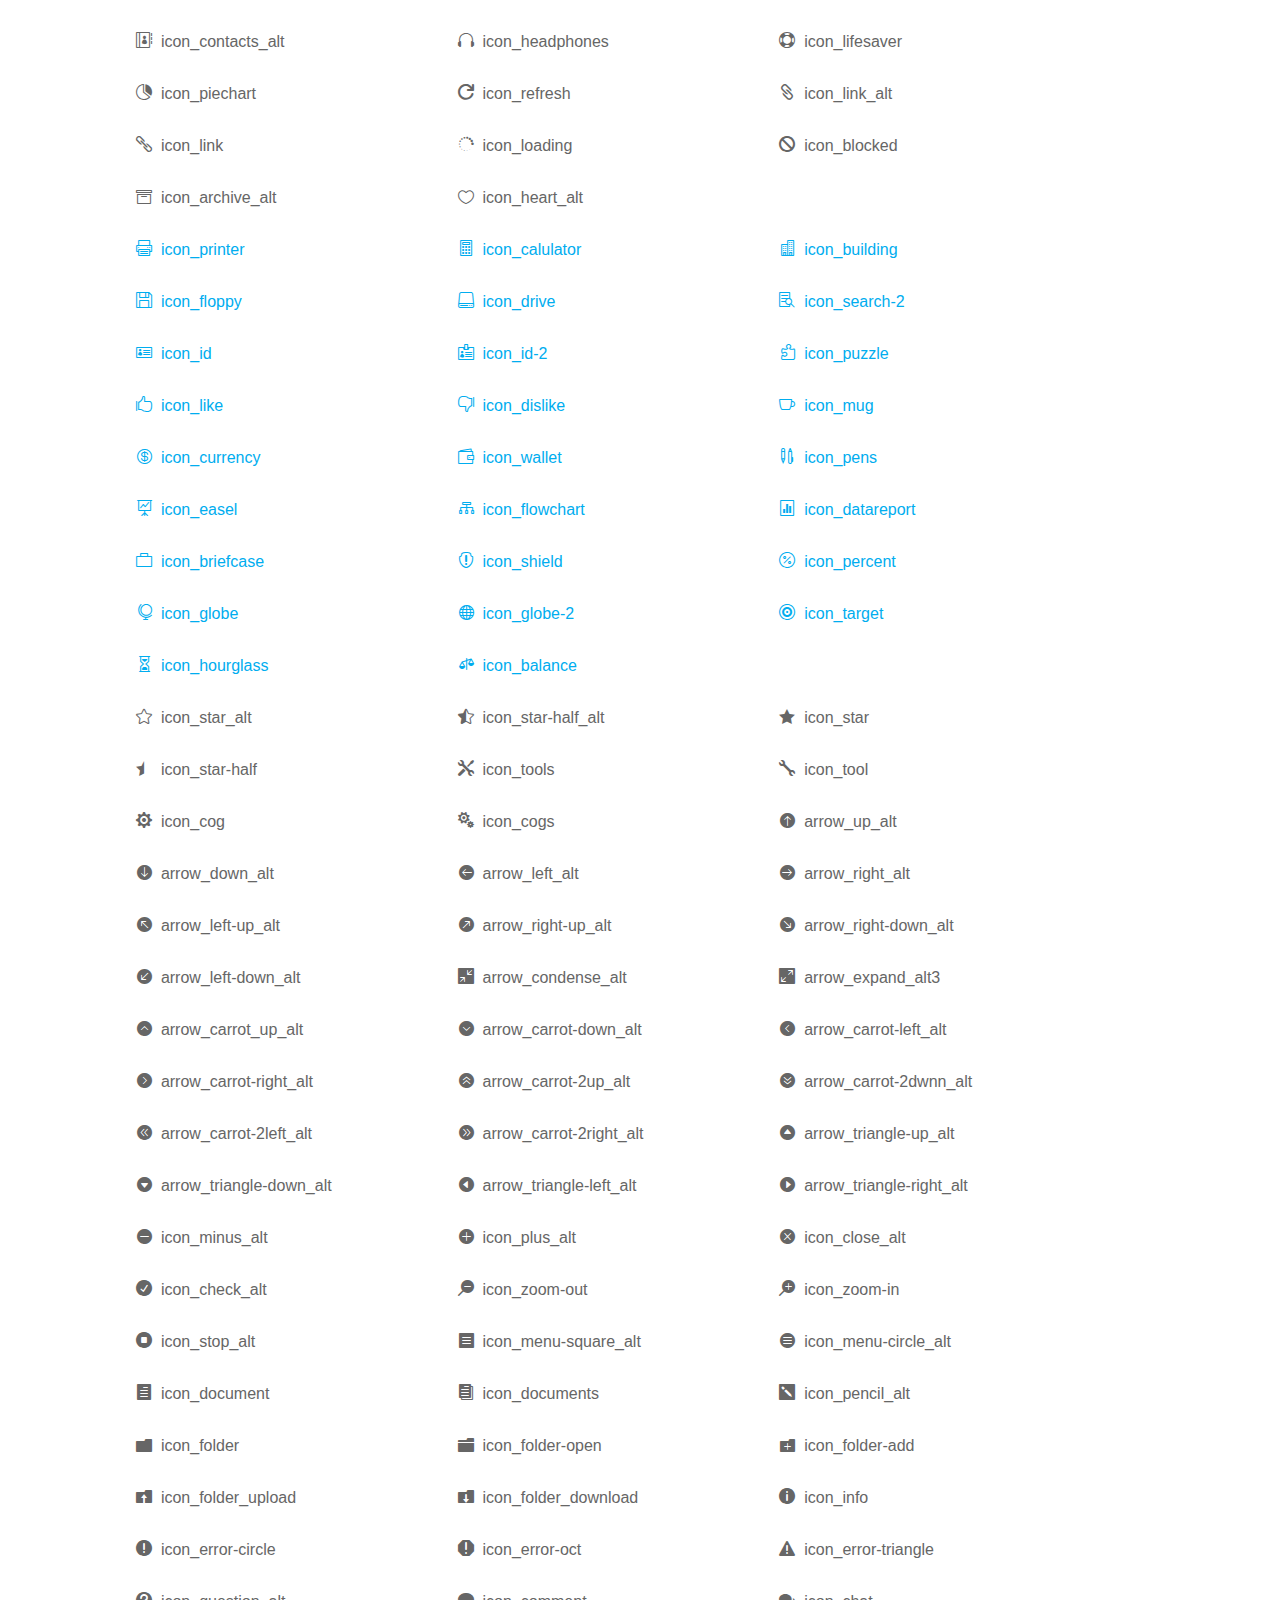
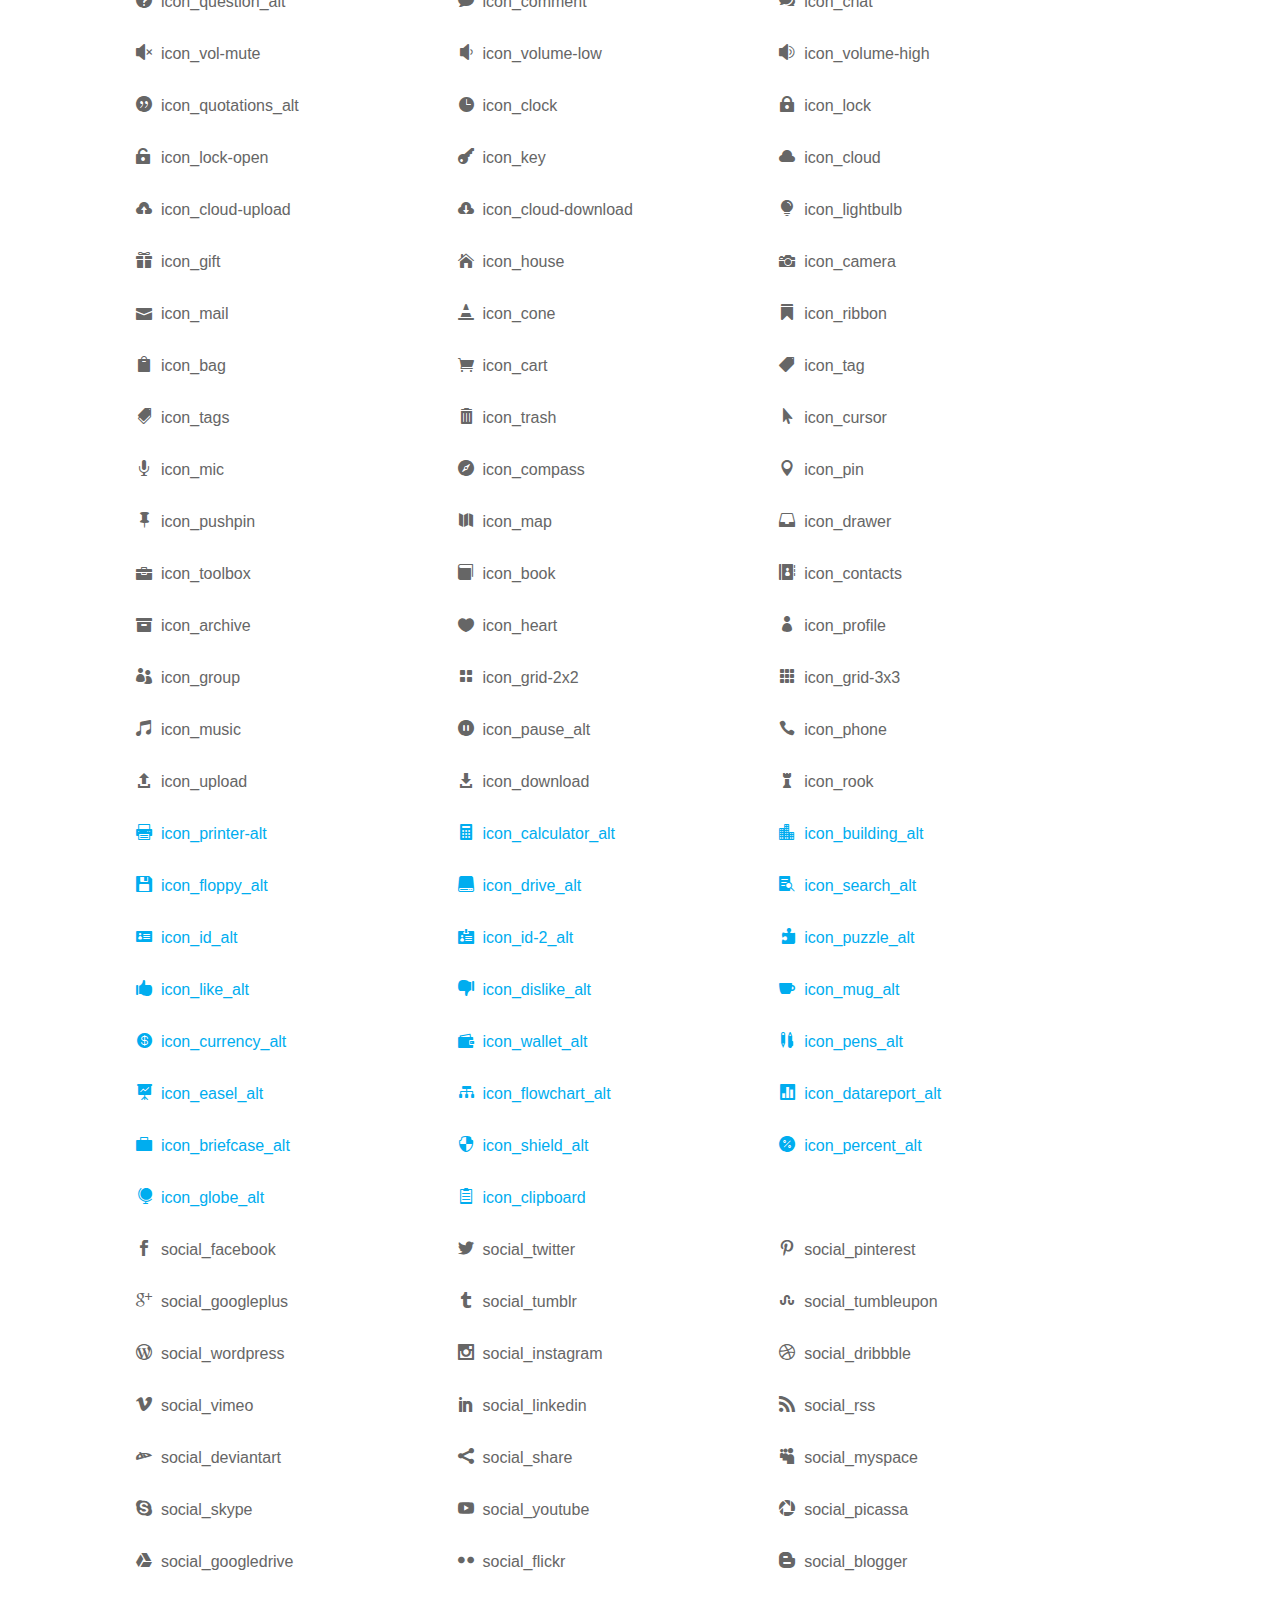
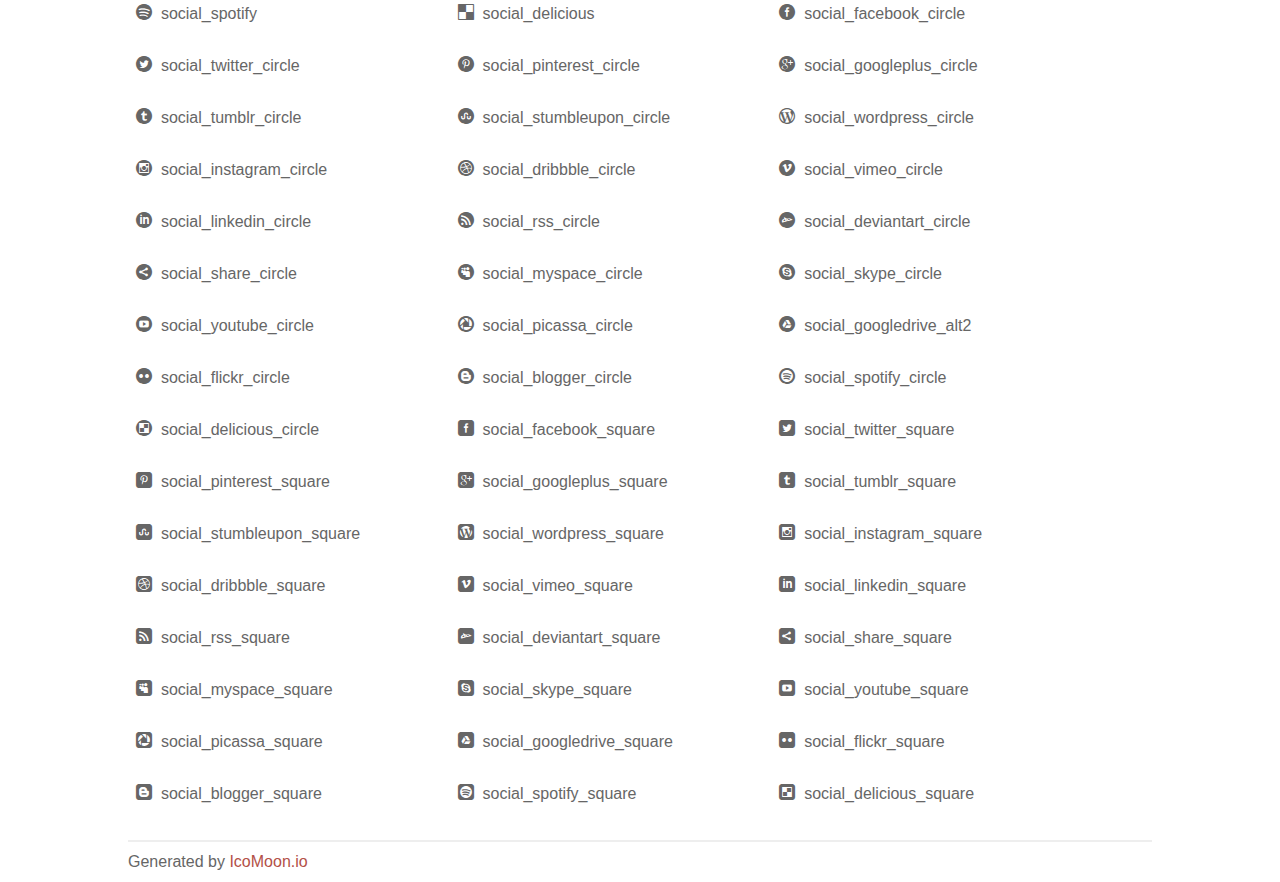
<file: newdocs/assets/plugins/elegant_font/css/index.html>
<!doctype html>
<html>
<head>
<title>Your Font/Glyphs</title>
<link rel="stylesheet" href="style.css" />
<!--[if lte IE 7]><script src="lte-ie7.js"></script><![endif]-->
<style>
	section, header, footer {display: block;}
	body {
		font-family: sans-serif;
		color: #666;
		line-height: 1.5;
		font-size: 1em;
	}
	* {
		-moz-box-sizing: border-box;
		-webkit-box-sizing: border-box;
		box-sizing: border-box;
		margin: 0;
		padding: 0;
	}
	.glyph {
		float: left;
		text-align: center;
		padding: .75em;
		margin: .4em 1.5em .75em 0;
		width: 6em;
		text-shadow: none;
	}
	
	.glyph input {
		font-family: consolas, monospace;
		font-size: 12px;
		width: 100%;
		text-align: center;
		border: 0;
		box-shadow: 0 0 0 1px #ccc;
		padding: .2em;
                -moz-border-radius: 5px;
                -webkit-border-radius: 5px;
	}
	
	

	.new {
		color:#00adef !important;
	}

	
	.w-main {
		width: 80%;
	}
	.centered {
		margin-left: auto;
		margin-right: auto;
	}
	.fs1 {
		font-size: 2em;
	}
	header {
		margin: 2em 0;
		padding-bottom: .5em;
		color: #666;
		box-shadow: 0 2px #eee;
	}
	header h1 {
		font-size: 2em;
		font-weight: normal;
	}
	.clearfix:before, .clearfix:after { content: ""; display: table; }
	.clearfix:after, .clear { clear: both; }
	footer {
		margin-top: 2em;
		padding: .5em 0;
		box-shadow: 0 -2px #eee;
	}
	a, a:visited {
		color: #B35047;
		text-decoration: none;
	}
	a:hover, a:focus {color: #000;}
	
	.box1 {
		font-size: 16px;
		display: inline-block;
		width: 30%;
		padding: .25em .5em;
		margin: 20px 10px 0 0;
	}
</style>
</head>
<body>
	<div class="w-main centered">
	<section class="mtm clearfix" id="glyphs">
	<div class="glyph">
		<div class="fs1" aria-hidden="true" data-icon="&#x21;"></div>
		<input type="text" readonly value="&amp;#x21;" />
	</div>
	<div class="glyph">
		<div class="fs1" aria-hidden="true" data-icon="&#x22;"></div>
		<input type="text" readonly value="&amp;#x22;" />
	</div>
	<div class="glyph">
		<div class="fs1" aria-hidden="true" data-icon="&#x23;"></div>
		<input type="text" readonly value="&amp;#x23;" />
	</div>
	<div class="glyph">
		<div class="fs1" aria-hidden="true" data-icon="&#x24;"></div>
		<input type="text" readonly value="&amp;#x24;" />
	</div>
	<div class="glyph">
		<div class="fs1" aria-hidden="true" data-icon="&#x25;"></div>
		<input type="text" readonly value="&amp;#x25;" />
	</div>
	<div class="glyph">
		<div class="fs1" aria-hidden="true" data-icon="&#x26;"></div>
		<input type="text" readonly value="&amp;#x26;" />
	</div>
	<div class="glyph">
		<div class="fs1" aria-hidden="true" data-icon="&#x27;"></div>
		<input type="text" readonly value="&amp;#x27;" />
	</div>
	<div class="glyph">
		<div class="fs1" aria-hidden="true" data-icon="&#x28;"></div>
		<input type="text" readonly value="&amp;#x28;" />
	</div>
	<div class="glyph">
		<div class="fs1" aria-hidden="true" data-icon="&#x29;"></div>
		<input type="text" readonly value="&amp;#x29;" />
	</div>
	<div class="glyph">
		<div class="fs1" aria-hidden="true" data-icon="&#x2a;"></div>
		<input type="text" readonly value="&amp;#x2a;" />
	</div>
	<div class="glyph">
		<div class="fs1" aria-hidden="true" data-icon="&#x2b;"></div>
		<input type="text" readonly value="&amp;#x2b;" />
	</div>
	<div class="glyph">
		<div class="fs1" aria-hidden="true" data-icon="&#x2c;"></div>
		<input type="text" readonly value="&amp;#x2c;" />
	</div>
	<div class="glyph">
		<div class="fs1" aria-hidden="true" data-icon="&#x2d;"></div>
		<input type="text" readonly value="&amp;#x2d;" />
	</div>
	<div class="glyph">
		<div class="fs1" aria-hidden="true" data-icon="&#x2e;"></div>
		<input type="text" readonly value="&amp;#x2e;" />
	</div>
	<div class="glyph">
		<div class="fs1" aria-hidden="true" data-icon="&#x2f;"></div>
		<input type="text" readonly value="&amp;#x2f;" />
	</div>
	<div class="glyph">
		<div class="fs1" aria-hidden="true" data-icon="&#x30;"></div>
		<input type="text" readonly value="&amp;#x30;" />
	</div>
	<div class="glyph">
		<div class="fs1" aria-hidden="true" data-icon="&#x31;"></div>
		<input type="text" readonly value="&amp;#x31;" />
	</div>
	<div class="glyph">
		<div class="fs1" aria-hidden="true" data-icon="&#x32;"></div>
		<input type="text" readonly value="&amp;#x32;" />
	</div>
	<div class="glyph">
		<div class="fs1" aria-hidden="true" data-icon="&#x33;"></div>
		<input type="text" readonly value="&amp;#x33;" />
	</div>
	<div class="glyph">
		<div class="fs1" aria-hidden="true" data-icon="&#x34;"></div>
		<input type="text" readonly value="&amp;#x34;" />
	</div>
	<div class="glyph">
		<div class="fs1" aria-hidden="true" data-icon="&#x35;"></div>
		<input type="text" readonly value="&amp;#x35;" />
	</div>
	<div class="glyph">
		<div class="fs1" aria-hidden="true" data-icon="&#x36;"></div>
		<input type="text" readonly value="&amp;#x36;" />
	</div>
	<div class="glyph">
		<div class="fs1" aria-hidden="true" data-icon="&#x37;"></div>
		<input type="text" readonly value="&amp;#x37;" />
	</div>
	<div class="glyph">
		<div class="fs1" aria-hidden="true" data-icon="&#x38;"></div>
		<input type="text" readonly value="&amp;#x38;" />
	</div>
	<div class="glyph">
		<div class="fs1" aria-hidden="true" data-icon="&#x39;"></div>
		<input type="text" readonly value="&amp;#x39;" />
	</div>
	<div class="glyph">
		<div class="fs1" aria-hidden="true" data-icon="&#x3a;"></div>
		<input type="text" readonly value="&amp;#x3a;" />
	</div>
	<div class="glyph">
		<div class="fs1" aria-hidden="true" data-icon="&#x3b;"></div>
		<input type="text" readonly value="&amp;#x3b;" />
	</div>
	<div class="glyph">
		<div class="fs1" aria-hidden="true" data-icon="&#x3c;"></div>
		<input type="text" readonly value="&amp;#x3c;" />
	</div>
	<div class="glyph">
		<div class="fs1" aria-hidden="true" data-icon="&#x3d;"></div>
		<input type="text" readonly value="&amp;#x3d;" />
	</div>
	<div class="glyph">
		<div class="fs1" aria-hidden="true" data-icon="&#x3e;"></div>
		<input type="text" readonly value="&amp;#x3e;" />
	</div>
	<div class="glyph">
		<div class="fs1" aria-hidden="true" data-icon="&#x3f;"></div>
		<input type="text" readonly value="&amp;#x3f;" />
	</div>
	<div class="glyph">
		<div class="fs1" aria-hidden="true" data-icon="&#x40;"></div>
		<input type="text" readonly value="&amp;#x40;" />
	</div>
	<div class="glyph">
		<div class="fs1" aria-hidden="true" data-icon="&#x41;"></div>
		<input type="text" readonly value="&amp;#x41;" />
	</div>
	<div class="glyph">
		<div class="fs1" aria-hidden="true" data-icon="&#x42;"></div>
		<input type="text" readonly value="&amp;#x42;" />
	</div>
	<div class="glyph">
		<div class="fs1" aria-hidden="true" data-icon="&#x43;"></div>
		<input type="text" readonly value="&amp;#x43;" />
	</div>
	<div class="glyph">
		<div class="fs1" aria-hidden="true" data-icon="&#x44;"></div>
		<input type="text" readonly value="&amp;#x44;" />
	</div>
	<div class="glyph">
		<div class="fs1" aria-hidden="true" data-icon="&#x45;"></div>
		<input type="text" readonly value="&amp;#x45;" />
	</div>
	<div class="glyph">
		<div class="fs1" aria-hidden="true" data-icon="&#x46;"></div>
		<input type="text" readonly value="&amp;#x46;" />
	</div>
	<div class="glyph">
		<div class="fs1" aria-hidden="true" data-icon="&#x47;"></div>
		<input type="text" readonly value="&amp;#x47;" />
	</div>
	<div class="glyph">
		<div class="fs1" aria-hidden="true" data-icon="&#x48;"></div>
		<input type="text" readonly value="&amp;#x48;" />
	</div>
	<div class="glyph">
		<div class="fs1" aria-hidden="true" data-icon="&#x49;"></div>
		<input type="text" readonly value="&amp;#x49;" />
	</div>
	<div class="glyph">
		<div class="fs1" aria-hidden="true" data-icon="&#x4a;"></div>
		<input type="text" readonly value="&amp;#x4a;" />
	</div>
	<div class="glyph">
		<div class="fs1" aria-hidden="true" data-icon="&#x4b;"></div>
		<input type="text" readonly value="&amp;#x4b;" />
	</div>
	<div class="glyph">
		<div class="fs1" aria-hidden="true" data-icon="&#x4c;"></div>
		<input type="text" readonly value="&amp;#x4c;" />
	</div>
	<div class="glyph">
		<div class="fs1" aria-hidden="true" data-icon="&#x4d;"></div>
		<input type="text" readonly value="&amp;#x4d;" />
	</div>
	<div class="glyph">
		<div class="fs1" aria-hidden="true" data-icon="&#x4e;"></div>
		<input type="text" readonly value="&amp;#x4e;" />
	</div>
	<div class="glyph">
		<div class="fs1" aria-hidden="true" data-icon="&#x4f;"></div>
		<input type="text" readonly value="&amp;#x4f;" />
	</div>
	<div class="glyph">
		<div class="fs1" aria-hidden="true" data-icon="&#x50;"></div>
		<input type="text" readonly value="&amp;#x50;" />
	</div>
	<div class="glyph">
		<div class="fs1" aria-hidden="true" data-icon="&#x51;"></div>
		<input type="text" readonly value="&amp;#x51;" />
	</div>
	<div class="glyph">
		<div class="fs1" aria-hidden="true" data-icon="&#x52;"></div>
		<input type="text" readonly value="&amp;#x52;" />
	</div>
	<div class="glyph">
		<div class="fs1" aria-hidden="true" data-icon="&#x53;"></div>
		<input type="text" readonly value="&amp;#x53;" />
	</div>
	<div class="glyph">
		<div class="fs1" aria-hidden="true" data-icon="&#x54;"></div>
		<input type="text" readonly value="&amp;#x54;" />
	</div>
	<div class="glyph">
		<div class="fs1" aria-hidden="true" data-icon="&#x55;"></div>
		<input type="text" readonly value="&amp;#x55;" />
	</div>
	<div class="glyph">
		<div class="fs1" aria-hidden="true" data-icon="&#x56;"></div>
		<input type="text" readonly value="&amp;#x56;" />
	</div>
	<div class="glyph">
		<div class="fs1" aria-hidden="true" data-icon="&#x57;"></div>
		<input type="text" readonly value="&amp;#x57;" />
	</div>
	<div class="glyph">
		<div class="fs1" aria-hidden="true" data-icon="&#x58;"></div>
		<input type="text" readonly value="&amp;#x58;" />
	</div>
	<div class="glyph">
		<div class="fs1" aria-hidden="true" data-icon="&#x59;"></div>
		<input type="text" readonly value="&amp;#x59;" />
	</div>
	<div class="glyph">
		<div class="fs1" aria-hidden="true" data-icon="&#x5a;"></div>
		<input type="text" readonly value="&amp;#x5a;" />
	</div>
	<div class="glyph">
		<div class="fs1" aria-hidden="true" data-icon="&#x5b;"></div>
		<input type="text" readonly value="&amp;#x5b;" />
	</div>
	<div class="glyph">
		<div class="fs1" aria-hidden="true" data-icon="&#x5c;"></div>
		<input type="text" readonly value="&amp;#x5c;" />
	</div>
	<div class="glyph">
		<div class="fs1" aria-hidden="true" data-icon="&#x5d;"></div>
		<input type="text" readonly value="&amp;#x5d;" />
	</div>
	<div class="glyph">
		<div class="fs1" aria-hidden="true" data-icon="&#x5e;"></div>
		<input type="text" readonly value="&amp;#x5e;" />
	</div>
	<div class="glyph">
		<div class="fs1" aria-hidden="true" data-icon="&#x5f;"></div>
		<input type="text" readonly value="&amp;#x5f;" />
	</div>
	<div class="glyph">
		<div class="fs1" aria-hidden="true" data-icon="&#x60;"></div>
		<input type="text" readonly value="&amp;#x60;" />
	</div>
	<div class="glyph">
		<div class="fs1" aria-hidden="true" data-icon="&#x61;"></div>
		<input type="text" readonly value="&amp;#x61;" />
	</div>
	<div class="glyph">
		<div class="fs1" aria-hidden="true" data-icon="&#x62;"></div>
		<input type="text" readonly value="&amp;#x62;" />
	</div>
	<div class="glyph">
		<div class="fs1" aria-hidden="true" data-icon="&#x63;"></div>
		<input type="text" readonly value="&amp;#x63;" />
	</div>
	<div class="glyph">
		<div class="fs1" aria-hidden="true" data-icon="&#x64;"></div>
		<input type="text" readonly value="&amp;#x64;" />
	</div>
	<div class="glyph">
		<div class="fs1" aria-hidden="true" data-icon="&#x65;"></div>
		<input type="text" readonly value="&amp;#x65;" />
	</div>
	<div class="glyph">
		<div class="fs1" aria-hidden="true" data-icon="&#x66;"></div>
		<input type="text" readonly value="&amp;#x66;" />
	</div>
	<div class="glyph">
		<div class="fs1" aria-hidden="true" data-icon="&#x67;"></div>
		<input type="text" readonly value="&amp;#x67;" />
	</div>
	<div class="glyph">
		<div class="fs1" aria-hidden="true" data-icon="&#x68;"></div>
		<input type="text" readonly value="&amp;#x68;" />
	</div>
	<div class="glyph">
		<div class="fs1" aria-hidden="true" data-icon="&#x69;"></div>
		<input type="text" readonly value="&amp;#x69;" />
	</div>
	<div class="glyph">
		<div class="fs1" aria-hidden="true" data-icon="&#x6a;"></div>
		<input type="text" readonly value="&amp;#x6a;" />
	</div>
	<div class="glyph">
		<div class="fs1" aria-hidden="true" data-icon="&#x6b;"></div>
		<input type="text" readonly value="&amp;#x6b;" />
	</div>
	<div class="glyph">
		<div class="fs1" aria-hidden="true" data-icon="&#x6c;"></div>
		<input type="text" readonly value="&amp;#x6c;" />
	</div>
	<div class="glyph">
		<div class="fs1" aria-hidden="true" data-icon="&#x6d;"></div>
		<input type="text" readonly value="&amp;#x6d;" />
	</div>
	<div class="glyph">
		<div class="fs1" aria-hidden="true" data-icon="&#x6e;"></div>
		<input type="text" readonly value="&amp;#x6e;" />
	</div>
	<div class="glyph">
		<div class="fs1" aria-hidden="true" data-icon="&#x6f;"></div>
		<input type="text" readonly value="&amp;#x6f;" />
	</div>
	<div class="glyph">
		<div class="fs1" aria-hidden="true" data-icon="&#x70;"></div>
		<input type="text" readonly value="&amp;#x70;" />
	</div>
	<div class="glyph">
		<div class="fs1" aria-hidden="true" data-icon="&#x71;"></div>
		<input type="text" readonly value="&amp;#x71;" />
	</div>
	<div class="glyph">
		<div class="fs1" aria-hidden="true" data-icon="&#x72;"></div>
		<input type="text" readonly value="&amp;#x72;" />
	</div>
	<div class="glyph">
		<div class="fs1" aria-hidden="true" data-icon="&#x73;"></div>
		<input type="text" readonly value="&amp;#x73;" />
	</div>
	<div class="glyph">
		<div class="fs1" aria-hidden="true" data-icon="&#x74;"></div>
		<input type="text" readonly value="&amp;#x74;" />
	</div>
	<div class="glyph">
		<div class="fs1" aria-hidden="true" data-icon="&#x75;"></div>
		<input type="text" readonly value="&amp;#x75;" />
	</div>
	<div class="glyph">
		<div class="fs1" aria-hidden="true" data-icon="&#x76;"></div>
		<input type="text" readonly value="&amp;#x76;" />
	</div>
	<div class="glyph">
		<div class="fs1" aria-hidden="true" data-icon="&#x77;"></div>
		<input type="text" readonly value="&amp;#x77;" />
	</div>
	<div class="glyph">
		<div class="fs1" aria-hidden="true" data-icon="&#x78;"></div>
		<input type="text" readonly value="&amp;#x78;" />
	</div>
	<div class="glyph">
		<div class="fs1" aria-hidden="true" data-icon="&#x79;"></div>
		<input type="text" readonly value="&amp;#x79;" />
	</div>
	<div class="glyph">
		<div class="fs1" aria-hidden="true" data-icon="&#x7a;"></div>
		<input type="text" readonly value="&amp;#x7a;" />
	</div>
	<div class="glyph">
		<div class="fs1" aria-hidden="true" data-icon="&#x7b;"></div>
		<input type="text" readonly value="&amp;#x7b;" />
	</div>
	<div class="glyph">
		<div class="fs1" aria-hidden="true" data-icon="&#x7c;"></div>
		<input type="text" readonly value="&amp;#x7c;" />
	</div>
	<div class="glyph">
		<div class="fs1" aria-hidden="true" data-icon="&#x7d;"></div>
		<input type="text" readonly value="&amp;#x7d;" />
	</div>
	<div class="glyph">
		<div class="fs1" aria-hidden="true" data-icon="&#x7e;"></div>
		<input type="text" readonly value="&amp;#x7e;" />
	</div>
	<div class="glyph">
		<div class="fs1" aria-hidden="true" data-icon="&#xe000;"></div>
		<input type="text" readonly value="&amp;#xe000;" />
	</div>
	<div class="glyph">
		<div class="fs1" aria-hidden="true" data-icon="&#xe001;"></div>
		<input type="text" readonly value="&amp;#xe001;" />
	</div>
	<div class="glyph">
		<div class="fs1" aria-hidden="true" data-icon="&#xe002;"></div>
		<input type="text" readonly value="&amp;#xe002;" />
	</div>
	<div class="glyph">
		<div class="fs1" aria-hidden="true" data-icon="&#xe003;"></div>
		<input type="text" readonly value="&amp;#xe003;" />
	</div>
	<div class="glyph">
		<div class="fs1" aria-hidden="true" data-icon="&#xe004;"></div>
		<input type="text" readonly value="&amp;#xe004;" />
	</div>
	<div class="glyph">
		<div class="fs1" aria-hidden="true" data-icon="&#xe005;"></div>
		<input type="text" readonly value="&amp;#xe005;" />
	</div>
	<div class="glyph">
		<div class="fs1" aria-hidden="true" data-icon="&#xe006;"></div>
		<input type="text" readonly value="&amp;#xe006;" />
	</div>
	<div class="glyph">
		<div class="fs1" aria-hidden="true" data-icon="&#xe007;"></div>
		<input type="text" readonly value="&amp;#xe007;" />
	</div>
	<div class="glyph">
		<div class="fs1" aria-hidden="true" data-icon="&#xe008;"></div>
		<input type="text" readonly value="&amp;#xe008;" />
	</div>
	<div class="glyph">
		<div class="fs1" aria-hidden="true" data-icon="&#xe009;"></div>
		<input type="text" readonly value="&amp;#xe009;" />
	</div>
	<div class="glyph">
		<div class="fs1" aria-hidden="true" data-icon="&#xe00a;"></div>
		<input type="text" readonly value="&amp;#xe00a;" />
	</div>
	<div class="glyph">
		<div class="fs1" aria-hidden="true" data-icon="&#xe00b;"></div>
		<input type="text" readonly value="&amp;#xe00b;" />
	</div>
	<div class="glyph">
		<div class="fs1" aria-hidden="true" data-icon="&#xe00c;"></div>
		<input type="text" readonly value="&amp;#xe00c;" />
	</div>
	<div class="glyph">
		<div class="fs1" aria-hidden="true" data-icon="&#xe00d;"></div>
		<input type="text" readonly value="&amp;#xe00d;" />
	</div>
	<div class="glyph">
		<div class="fs1" aria-hidden="true" data-icon="&#xe00e;"></div>
		<input type="text" readonly value="&amp;#xe00e;" />
	</div>
	<div class="glyph">
		<div class="fs1" aria-hidden="true" data-icon="&#xe00f;"></div>
		<input type="text" readonly value="&amp;#xe00f;" />
	</div>
	<div class="glyph">
		<div class="fs1" aria-hidden="true" data-icon="&#xe010;"></div>
		<input type="text" readonly value="&amp;#xe010;" />
	</div>
	<div class="glyph">
		<div class="fs1" aria-hidden="true" data-icon="&#xe011;"></div>
		<input type="text" readonly value="&amp;#xe011;" />
	</div>
	<div class="glyph">
		<div class="fs1" aria-hidden="true" data-icon="&#xe012;"></div>
		<input type="text" readonly value="&amp;#xe012;" />
	</div>
	<div class="glyph">
		<div class="fs1" aria-hidden="true" data-icon="&#xe013;"></div>
		<input type="text" readonly value="&amp;#xe013;" />
	</div>
	<div class="glyph">
		<div class="fs1" aria-hidden="true" data-icon="&#xe014;"></div>
		<input type="text" readonly value="&amp;#xe014;" />
	</div>
	<div class="glyph">
		<div class="fs1" aria-hidden="true" data-icon="&#xe015;"></div>
		<input type="text" readonly value="&amp;#xe015;" />
	</div>
	<div class="glyph">
		<div class="fs1" aria-hidden="true" data-icon="&#xe016;"></div>
		<input type="text" readonly value="&amp;#xe016;" />
	</div>
	<div class="glyph">
		<div class="fs1" aria-hidden="true" data-icon="&#xe017;"></div>
		<input type="text" readonly value="&amp;#xe017;" />
	</div>
	<div class="glyph">
		<div class="fs1" aria-hidden="true" data-icon="&#xe018;"></div>
		<input type="text" readonly value="&amp;#xe018;" />
	</div>
	<div class="glyph">
		<div class="fs1" aria-hidden="true" data-icon="&#xe019;"></div>
		<input type="text" readonly value="&amp;#xe019;" />
	</div>
	<div class="glyph">
		<div class="fs1" aria-hidden="true" data-icon="&#xe01a;"></div>
		<input type="text" readonly value="&amp;#xe01a;" />
	</div>
	<div class="glyph">
		<div class="fs1" aria-hidden="true" data-icon="&#xe01b;"></div>
		<input type="text" readonly value="&amp;#xe01b;" />
	</div>
	<div class="glyph">
		<div class="fs1" aria-hidden="true" data-icon="&#xe01c;"></div>
		<input type="text" readonly value="&amp;#xe01c;" />
	</div>
	<div class="glyph">
		<div class="fs1" aria-hidden="true" data-icon="&#xe01d;"></div>
		<input type="text" readonly value="&amp;#xe01d;" />
	</div>
	<div class="glyph">
		<div class="fs1" aria-hidden="true" data-icon="&#xe01e;"></div>
		<input type="text" readonly value="&amp;#xe01e;" />
	</div>
	<div class="glyph">
		<div class="fs1" aria-hidden="true" data-icon="&#xe01f;"></div>
		<input type="text" readonly value="&amp;#xe01f;" />
	</div>
	<div class="glyph">
		<div class="fs1" aria-hidden="true" data-icon="&#xe020;"></div>
		<input type="text" readonly value="&amp;#xe020;" />
	</div>
	<div class="glyph">
		<div class="fs1" aria-hidden="true" data-icon="&#xe021;"></div>
		<input type="text" readonly value="&amp;#xe021;" />
	</div>
	<div class="glyph">
		<div class="fs1" aria-hidden="true" data-icon="&#xe022;"></div>
		<input type="text" readonly value="&amp;#xe022;" />
	</div>
	<div class="glyph">
		<div class="fs1" aria-hidden="true" data-icon="&#xe023;"></div>
		<input type="text" readonly value="&amp;#xe023;" />
	</div>
	<div class="glyph">
		<div class="fs1" aria-hidden="true" data-icon="&#xe024;"></div>
		<input type="text" readonly value="&amp;#xe024;" />
	</div>
	<div class="glyph">
		<div class="fs1" aria-hidden="true" data-icon="&#xe025;"></div>
		<input type="text" readonly value="&amp;#xe025;" />
	</div>
	<div class="glyph">
		<div class="fs1" aria-hidden="true" data-icon="&#xe026;"></div>
		<input type="text" readonly value="&amp;#xe026;" />
	</div>
	<div class="glyph">
		<div class="fs1" aria-hidden="true" data-icon="&#xe027;"></div>
		<input type="text" readonly value="&amp;#xe027;" />
	</div>
	<div class="glyph">
		<div class="fs1" aria-hidden="true" data-icon="&#xe028;"></div>
		<input type="text" readonly value="&amp;#xe028;" />
	</div>
	<div class="glyph">
		<div class="fs1" aria-hidden="true" data-icon="&#xe029;"></div>
		<input type="text" readonly value="&amp;#xe029;" />
	</div>
	<div class="glyph">
		<div class="fs1" aria-hidden="true" data-icon="&#xe02a;"></div>
		<input type="text" readonly value="&amp;#xe02a;" />
	</div>
	<div class="glyph">
		<div class="fs1" aria-hidden="true" data-icon="&#xe02b;"></div>
		<input type="text" readonly value="&amp;#xe02b;" />
	</div>
	<div class="glyph">
		<div class="fs1" aria-hidden="true" data-icon="&#xe02c;"></div>
		<input type="text" readonly value="&amp;#xe02c;" />
	</div>
	<div class="glyph">
		<div class="fs1" aria-hidden="true" data-icon="&#xe02d;"></div>
		<input type="text" readonly value="&amp;#xe02d;" />
	</div>
	<div class="glyph">
		<div class="fs1" aria-hidden="true" data-icon="&#xe02e;"></div>
		<input type="text" readonly value="&amp;#xe02e;" />
	</div>
	<div class="glyph">
		<div class="fs1" aria-hidden="true" data-icon="&#xe02f;"></div>
		<input type="text" readonly value="&amp;#xe02f;" />
	</div>
	<div class="glyph">
		<div class="fs1" aria-hidden="true" data-icon="&#xe030;"></div>
		<input type="text" readonly value="&amp;#xe030;" />
	</div>
    
    <div class="new">
    
    <div class="glyph">
		<div class="fs1" aria-hidden="true" data-icon="&#xe103;"></div>
		<input type="text" readonly value="&amp;#xe103;" />
	</div>
	<div class="glyph">
		<div class="fs1" aria-hidden="true" data-icon="&#xe0ee;"></div>
		<input type="text" readonly value="&amp;#xe0ee;" />
	</div>
	<div class="glyph">
		<div class="fs1" aria-hidden="true" data-icon="&#xe0ef;"></div>
		<input type="text" readonly value="&amp;#xe0ef;" />
	</div>
	<div class="glyph">
		<div class="fs1" aria-hidden="true" data-icon="&#xe0e8;"></div>
		<input type="text" readonly value="&amp;#xe0e8;" />
	</div>
	<div class="glyph">
		<div class="fs1" aria-hidden="true" data-icon="&#xe0ea;"></div>
		<input type="text" readonly value="&amp;#xe0ea;" />
	</div>
	<div class="glyph">
		<div class="fs1" aria-hidden="true" data-icon="&#xe101;"></div>
		<input type="text" readonly value="&amp;#xe101;" />
	</div>
	<div class="glyph">
		<div class="fs1" aria-hidden="true" data-icon="&#xe107;"></div>
		<input type="text" readonly value="&amp;#xe107;" />
	</div>
	<div class="glyph">
		<div class="fs1" aria-hidden="true" data-icon="&#xe108;"></div>
		<input type="text" readonly value="&amp;#xe108;" />
	</div>
	<div class="glyph">
		<div class="fs1" aria-hidden="true" data-icon="&#xe102;"></div>
		<input type="text" readonly value="&amp;#xe102;" />
	</div>
	<div class="glyph">
		<div class="fs1" aria-hidden="true" data-icon="&#xe106;"></div>
		<input type="text" readonly value="&amp;#xe106;" />
	</div>
	<div class="glyph">
		<div class="fs1" aria-hidden="true" data-icon="&#xe0eb;"></div>
		<input type="text" readonly value="&amp;#xe0eb;" />
	</div>
	<div class="glyph">
		<div class="fs1" aria-hidden="true" data-icon="&#xe105;"></div>
		<input type="text" readonly value="&amp;#xe105;" />
	</div>
	<div class="glyph">
		<div class="fs1" aria-hidden="true" data-icon="&#xe0ed;"></div>
		<input type="text" readonly value="&amp;#xe0ed;" />
	</div>
	<div class="glyph">
		<div class="fs1" aria-hidden="true" data-icon="&#xe100;"></div>
		<input type="text" readonly value="&amp;#xe100;" />
	</div>
	<div class="glyph">
		<div class="fs1" aria-hidden="true" data-icon="&#xe104;"></div>
		<input type="text" readonly value="&amp;#xe104;" />
	</div>
	<div class="glyph">
		<div class="fs1" aria-hidden="true" data-icon="&#xe0e9;"></div>
		<input type="text" readonly value="&amp;#xe0e9;" />
	</div>
	<div class="glyph">
		<div class="fs1" aria-hidden="true" data-icon="&#xe109;"></div>
		<input type="text" readonly value="&amp;#xe109;" />
	</div>
	<div class="glyph">
		<div class="fs1" aria-hidden="true" data-icon="&#xe0ec;"></div>
		<input type="text" readonly value="&amp;#xe0ec;" />
	</div>
	<div class="glyph">
		<div class="fs1" aria-hidden="true" data-icon="&#xe0fe;"></div>
		<input type="text" readonly value="&amp;#xe0fe;" />
	</div>
	<div class="glyph">
		<div class="fs1" aria-hidden="true" data-icon="&#xe0f6;"></div>
		<input type="text" readonly value="&amp;#xe0f6;" />
	</div>
	<div class="glyph">
		<div class="fs1" aria-hidden="true" data-icon="&#xe0fb;"></div>
		<input type="text" readonly value="&amp;#xe0fb;" />
	</div>
	<div class="glyph">
		<div class="fs1" aria-hidden="true" data-icon="&#xe0e2;"></div>
		<input type="text" readonly value="&amp;#xe0e2;" />
	</div>
	<div class="glyph">
		<div class="fs1" aria-hidden="true" data-icon="&#xe0e3;"></div>
		<input type="text" readonly value="&amp;#xe0e3;" />
	</div>
	<div class="glyph">
		<div class="fs1" aria-hidden="true" data-icon="&#xe0f5;"></div>
		<input type="text" readonly value="&amp;#xe0f5;" />
	</div>
	<div class="glyph">
		<div class="fs1" aria-hidden="true" data-icon="&#xe0e1;"></div>
		<input type="text" readonly value="&amp;#xe0e1;" />
	</div>
	<div class="glyph">
		<div class="fs1" aria-hidden="true" data-icon="&#xe0ff;"></div>
		<input type="text" readonly value="&amp;#xe0ff;" />
	</div>
    
    </div>
    
	<div class="glyph">
		<div class="fs1" aria-hidden="true" data-icon="&#xe031;"></div>
		<input type="text" readonly value="&amp;#xe031;" />
	</div>
	<div class="glyph">
		<div class="fs1" aria-hidden="true" data-icon="&#xe032;"></div>
		<input type="text" readonly value="&amp;#xe032;" />
	</div>
	<div class="glyph">
		<div class="fs1" aria-hidden="true" data-icon="&#xe033;"></div>
		<input type="text" readonly value="&amp;#xe033;" />
	</div>
	<div class="glyph">
		<div class="fs1" aria-hidden="true" data-icon="&#xe034;"></div>
		<input type="text" readonly value="&amp;#xe034;" />
	</div>
	<div class="glyph">
		<div class="fs1" aria-hidden="true" data-icon="&#xe035;"></div>
		<input type="text" readonly value="&amp;#xe035;" />
	</div>
	<div class="glyph">
		<div class="fs1" aria-hidden="true" data-icon="&#xe036;"></div>
		<input type="text" readonly value="&amp;#xe036;" />
	</div>
	<div class="glyph">
		<div class="fs1" aria-hidden="true" data-icon="&#xe037;"></div>
		<input type="text" readonly value="&amp;#xe037;" />
	</div>
	<div class="glyph">
		<div class="fs1" aria-hidden="true" data-icon="&#xe038;"></div>
		<input type="text" readonly value="&amp;#xe038;" />
	</div>
	<div class="glyph">
		<div class="fs1" aria-hidden="true" data-icon="&#xe039;"></div>
		<input type="text" readonly value="&amp;#xe039;" />
	</div>
	<div class="glyph">
		<div class="fs1" aria-hidden="true" data-icon="&#xe03a;"></div>
		<input type="text" readonly value="&amp;#xe03a;" />
	</div>
	<div class="glyph">
		<div class="fs1" aria-hidden="true" data-icon="&#xe03b;"></div>
		<input type="text" readonly value="&amp;#xe03b;" />
	</div>
	<div class="glyph">
		<div class="fs1" aria-hidden="true" data-icon="&#xe03c;"></div>
		<input type="text" readonly value="&amp;#xe03c;" />
	</div>
	<div class="glyph">
		<div class="fs1" aria-hidden="true" data-icon="&#xe03d;"></div>
		<input type="text" readonly value="&amp;#xe03d;" />
	</div>
	<div class="glyph">
		<div class="fs1" aria-hidden="true" data-icon="&#xe03e;"></div>
		<input type="text" readonly value="&amp;#xe03e;" />
	</div>
	<div class="glyph">
		<div class="fs1" aria-hidden="true" data-icon="&#xe03f;"></div>
		<input type="text" readonly value="&amp;#xe03f;" />
	</div>
	<div class="glyph">
		<div class="fs1" aria-hidden="true" data-icon="&#xe040;"></div>
		<input type="text" readonly value="&amp;#xe040;" />
	</div>
	<div class="glyph">
		<div class="fs1" aria-hidden="true" data-icon="&#xe041;"></div>
		<input type="text" readonly value="&amp;#xe041;" />
	</div>
	<div class="glyph">
		<div class="fs1" aria-hidden="true" data-icon="&#xe042;"></div>
		<input type="text" readonly value="&amp;#xe042;" />
	</div>
	<div class="glyph">
		<div class="fs1" aria-hidden="true" data-icon="&#xe043;"></div>
		<input type="text" readonly value="&amp;#xe043;" />
	</div>
	<div class="glyph">
		<div class="fs1" aria-hidden="true" data-icon="&#xe044;"></div>
		<input type="text" readonly value="&amp;#xe044;" />
	</div>
	<div class="glyph">
		<div class="fs1" aria-hidden="true" data-icon="&#xe045;"></div>
		<input type="text" readonly value="&amp;#xe045;" />
	</div>
	<div class="glyph">
		<div class="fs1" aria-hidden="true" data-icon="&#xe046;"></div>
		<input type="text" readonly value="&amp;#xe046;" />
	</div>
	<div class="glyph">
		<div class="fs1" aria-hidden="true" data-icon="&#xe047;"></div>
		<input type="text" readonly value="&amp;#xe047;" />
	</div>
	<div class="glyph">
		<div class="fs1" aria-hidden="true" data-icon="&#xe048;"></div>
		<input type="text" readonly value="&amp;#xe048;" />
	</div>
	<div class="glyph">
		<div class="fs1" aria-hidden="true" data-icon="&#xe049;"></div>
		<input type="text" readonly value="&amp;#xe049;" />
	</div>
	<div class="glyph">
		<div class="fs1" aria-hidden="true" data-icon="&#xe04a;"></div>
		<input type="text" readonly value="&amp;#xe04a;" />
	</div>
	<div class="glyph">
		<div class="fs1" aria-hidden="true" data-icon="&#xe04b;"></div>
		<input type="text" readonly value="&amp;#xe04b;" />
	</div>
	<div class="glyph">
		<div class="fs1" aria-hidden="true" data-icon="&#xe04c;"></div>
		<input type="text" readonly value="&amp;#xe04c;" />
	</div>
	<div class="glyph">
		<div class="fs1" aria-hidden="true" data-icon="&#xe04d;"></div>
		<input type="text" readonly value="&amp;#xe04d;" />
	</div>
	<div class="glyph">
		<div class="fs1" aria-hidden="true" data-icon="&#xe04e;"></div>
		<input type="text" readonly value="&amp;#xe04e;" />
	</div>
	<div class="glyph">
		<div class="fs1" aria-hidden="true" data-icon="&#xe04f;"></div>
		<input type="text" readonly value="&amp;#xe04f;" />
	</div>
	<div class="glyph">
		<div class="fs1" aria-hidden="true" data-icon="&#xe050;"></div>
		<input type="text" readonly value="&amp;#xe050;" />
	</div>
	<div class="glyph">
		<div class="fs1" aria-hidden="true" data-icon="&#xe051;"></div>
		<input type="text" readonly value="&amp;#xe051;" />
	</div>
	<div class="glyph">
		<div class="fs1" aria-hidden="true" data-icon="&#xe052;"></div>
		<input type="text" readonly value="&amp;#xe052;" />
	</div>
	<div class="glyph">
		<div class="fs1" aria-hidden="true" data-icon="&#xe053;"></div>
		<input type="text" readonly value="&amp;#xe053;" />
	</div>
	<div class="glyph">
		<div class="fs1" aria-hidden="true" data-icon="&#xe054;"></div>
		<input type="text" readonly value="&amp;#xe054;" />
	</div>
	<div class="glyph">
		<div class="fs1" aria-hidden="true" data-icon="&#xe055;"></div>
		<input type="text" readonly value="&amp;#xe055;" />
	</div>
	<div class="glyph">
		<div class="fs1" aria-hidden="true" data-icon="&#xe056;"></div>
		<input type="text" readonly value="&amp;#xe056;" />
	</div>
	<div class="glyph">
		<div class="fs1" aria-hidden="true" data-icon="&#xe057;"></div>
		<input type="text" readonly value="&amp;#xe057;" />
	</div>
	<div class="glyph">
		<div class="fs1" aria-hidden="true" data-icon="&#xe058;"></div>
		<input type="text" readonly value="&amp;#xe058;" />
	</div>
	<div class="glyph">
		<div class="fs1" aria-hidden="true" data-icon="&#xe059;"></div>
		<input type="text" readonly value="&amp;#xe059;" />
	</div>
	<div class="glyph">
		<div class="fs1" aria-hidden="true" data-icon="&#xe05a;"></div>
		<input type="text" readonly value="&amp;#xe05a;" />
	</div>
	<div class="glyph">
		<div class="fs1" aria-hidden="true" data-icon="&#xe05b;"></div>
		<input type="text" readonly value="&amp;#xe05b;" />
	</div>
	<div class="glyph">
		<div class="fs1" aria-hidden="true" data-icon="&#xe05c;"></div>
		<input type="text" readonly value="&amp;#xe05c;" />
	</div>
	<div class="glyph">
		<div class="fs1" aria-hidden="true" data-icon="&#xe05d;"></div>
		<input type="text" readonly value="&amp;#xe05d;" />
	</div>
	<div class="glyph">
		<div class="fs1" aria-hidden="true" data-icon="&#xe05e;"></div>
		<input type="text" readonly value="&amp;#xe05e;" />
	</div>
	<div class="glyph">
		<div class="fs1" aria-hidden="true" data-icon="&#xe05f;"></div>
		<input type="text" readonly value="&amp;#xe05f;" />
	</div>
	<div class="glyph">
		<div class="fs1" aria-hidden="true" data-icon="&#xe060;"></div>
		<input type="text" readonly value="&amp;#xe060;" />
	</div>
	<div class="glyph">
		<div class="fs1" aria-hidden="true" data-icon="&#xe061;"></div>
		<input type="text" readonly value="&amp;#xe061;" />
	</div>
	<div class="glyph">
		<div class="fs1" aria-hidden="true" data-icon="&#xe062;"></div>
		<input type="text" readonly value="&amp;#xe062;" />
	</div>
	<div class="glyph">
		<div class="fs1" aria-hidden="true" data-icon="&#xe063;"></div>
		<input type="text" readonly value="&amp;#xe063;" />
	</div>
	<div class="glyph">
		<div class="fs1" aria-hidden="true" data-icon="&#xe064;"></div>
		<input type="text" readonly value="&amp;#xe064;" />
	</div>
	<div class="glyph">
		<div class="fs1" aria-hidden="true" data-icon="&#xe065;"></div>
		<input type="text" readonly value="&amp;#xe065;" />
	</div>
	<div class="glyph">
		<div class="fs1" aria-hidden="true" data-icon="&#xe066;"></div>
		<input type="text" readonly value="&amp;#xe066;" />
	</div>
	<div class="glyph">
		<div class="fs1" aria-hidden="true" data-icon="&#xe067;"></div>
		<input type="text" readonly value="&amp;#xe067;" />
	</div>
	<div class="glyph">
		<div class="fs1" aria-hidden="true" data-icon="&#xe068;"></div>
		<input type="text" readonly value="&amp;#xe068;" />
	</div>
	<div class="glyph">
		<div class="fs1" aria-hidden="true" data-icon="&#xe069;"></div>
		<input type="text" readonly value="&amp;#xe069;" />
	</div>
	<div class="glyph">
		<div class="fs1" aria-hidden="true" data-icon="&#xe06a;"></div>
		<input type="text" readonly value="&amp;#xe06a;" />
	</div>
	<div class="glyph">
		<div class="fs1" aria-hidden="true" data-icon="&#xe06b;"></div>
		<input type="text" readonly value="&amp;#xe06b;" />
	</div>
	<div class="glyph">
		<div class="fs1" aria-hidden="true" data-icon="&#xe06c;"></div>
		<input type="text" readonly value="&amp;#xe06c;" />
	</div>
	<div class="glyph">
		<div class="fs1" aria-hidden="true" data-icon="&#xe06d;"></div>
		<input type="text" readonly value="&amp;#xe06d;" />
	</div>
	<div class="glyph">
		<div class="fs1" aria-hidden="true" data-icon="&#xe06e;"></div>
		<input type="text" readonly value="&amp;#xe06e;" />
	</div>
	<div class="glyph">
		<div class="fs1" aria-hidden="true" data-icon="&#xe06f;"></div>
		<input type="text" readonly value="&amp;#xe06f;" />
	</div>
	<div class="glyph">
		<div class="fs1" aria-hidden="true" data-icon="&#xe070;"></div>
		<input type="text" readonly value="&amp;#xe070;" />
	</div>
	<div class="glyph">
		<div class="fs1" aria-hidden="true" data-icon="&#xe071;"></div>
		<input type="text" readonly value="&amp;#xe071;" />
	</div>
	<div class="glyph">
		<div class="fs1" aria-hidden="true" data-icon="&#xe072;"></div>
		<input type="text" readonly value="&amp;#xe072;" />
	</div>
	<div class="glyph">
		<div class="fs1" aria-hidden="true" data-icon="&#xe073;"></div>
		<input type="text" readonly value="&amp;#xe073;" />
	</div>
	<div class="glyph">
		<div class="fs1" aria-hidden="true" data-icon="&#xe074;"></div>
		<input type="text" readonly value="&amp;#xe074;" />
	</div>
	<div class="glyph">
		<div class="fs1" aria-hidden="true" data-icon="&#xe075;"></div>
		<input type="text" readonly value="&amp;#xe075;" />
	</div>
	<div class="glyph">
		<div class="fs1" aria-hidden="true" data-icon="&#xe076;"></div>
		<input type="text" readonly value="&amp;#xe076;" />
	</div>
	<div class="glyph">
		<div class="fs1" aria-hidden="true" data-icon="&#xe077;"></div>
		<input type="text" readonly value="&amp;#xe077;" />
	</div>
	<div class="glyph">
		<div class="fs1" aria-hidden="true" data-icon="&#xe078;"></div>
		<input type="text" readonly value="&amp;#xe078;" />
	</div>
	<div class="glyph">
		<div class="fs1" aria-hidden="true" data-icon="&#xe079;"></div>
		<input type="text" readonly value="&amp;#xe079;" />
	</div>
	<div class="glyph">
		<div class="fs1" aria-hidden="true" data-icon="&#xe07a;"></div>
		<input type="text" readonly value="&amp;#xe07a;" />
	</div>
	<div class="glyph">
		<div class="fs1" aria-hidden="true" data-icon="&#xe07b;"></div>
		<input type="text" readonly value="&amp;#xe07b;" />
	</div>
	<div class="glyph">
		<div class="fs1" aria-hidden="true" data-icon="&#xe07c;"></div>
		<input type="text" readonly value="&amp;#xe07c;" />
	</div>
	<div class="glyph">
		<div class="fs1" aria-hidden="true" data-icon="&#xe07d;"></div>
		<input type="text" readonly value="&amp;#xe07d;" />
	</div>
	<div class="glyph">
		<div class="fs1" aria-hidden="true" data-icon="&#xe07e;"></div>
		<input type="text" readonly value="&amp;#xe07e;" />
	</div>
	<div class="glyph">
		<div class="fs1" aria-hidden="true" data-icon="&#xe07f;"></div>
		<input type="text" readonly value="&amp;#xe07f;" />
	</div>
	<div class="glyph">
		<div class="fs1" aria-hidden="true" data-icon="&#xe080;"></div>
		<input type="text" readonly value="&amp;#xe080;" />
	</div>
	<div class="glyph">
		<div class="fs1" aria-hidden="true" data-icon="&#xe081;"></div>
		<input type="text" readonly value="&amp;#xe081;" />
	</div>
	<div class="glyph">
		<div class="fs1" aria-hidden="true" data-icon="&#xe082;"></div>
		<input type="text" readonly value="&amp;#xe082;" />
	</div>
	<div class="glyph">
		<div class="fs1" aria-hidden="true" data-icon="&#xe083;"></div>
		<input type="text" readonly value="&amp;#xe083;" />
	</div>
	<div class="glyph">
		<div class="fs1" aria-hidden="true" data-icon="&#xe084;"></div>
		<input type="text" readonly value="&amp;#xe084;" />
	</div>
	<div class="glyph">
		<div class="fs1" aria-hidden="true" data-icon="&#xe085;"></div>
		<input type="text" readonly value="&amp;#xe085;" />
	</div>
	<div class="glyph">
		<div class="fs1" aria-hidden="true" data-icon="&#xe086;"></div>
		<input type="text" readonly value="&amp;#xe086;" />
	</div>
	<div class="glyph">
		<div class="fs1" aria-hidden="true" data-icon="&#xe087;"></div>
		<input type="text" readonly value="&amp;#xe087;" />
	</div>
	<div class="glyph">
		<div class="fs1" aria-hidden="true" data-icon="&#xe088;"></div>
		<input type="text" readonly value="&amp;#xe088;" />
	</div>
	<div class="glyph">
		<div class="fs1" aria-hidden="true" data-icon="&#xe089;"></div>
		<input type="text" readonly value="&amp;#xe089;" />
	</div>
	<div class="glyph">
		<div class="fs1" aria-hidden="true" data-icon="&#xe08a;"></div>
		<input type="text" readonly value="&amp;#xe08a;" />
	</div>
	<div class="glyph">
		<div class="fs1" aria-hidden="true" data-icon="&#xe08b;"></div>
		<input type="text" readonly value="&amp;#xe08b;" />
	</div>
	<div class="glyph">
		<div class="fs1" aria-hidden="true" data-icon="&#xe08c;"></div>
		<input type="text" readonly value="&amp;#xe08c;" />
	</div>
	<div class="glyph">
		<div class="fs1" aria-hidden="true" data-icon="&#xe08d;"></div>
		<input type="text" readonly value="&amp;#xe08d;" />
	</div>
	<div class="glyph">
		<div class="fs1" aria-hidden="true" data-icon="&#xe08e;"></div>
		<input type="text" readonly value="&amp;#xe08e;" />
	</div>
	<div class="glyph">
		<div class="fs1" aria-hidden="true" data-icon="&#xe08f;"></div>
		<input type="text" readonly value="&amp;#xe08f;" />
	</div>
	<div class="glyph">
		<div class="fs1" aria-hidden="true" data-icon="&#xe090;"></div>
		<input type="text" readonly value="&amp;#xe090;" />
	</div>
	<div class="glyph">
		<div class="fs1" aria-hidden="true" data-icon="&#xe091;"></div>
		<input type="text" readonly value="&amp;#xe091;" />
	</div>
	<div class="glyph">
		<div class="fs1" aria-hidden="true" data-icon="&#xe092;"></div>
		<input type="text" readonly value="&amp;#xe092;" />
	</div>
    
    <div class="new">
    
    <div class="glyph">
		<div class="fs1" aria-hidden="true" data-icon="&#xe0f8;"></div>
		<input type="text" readonly value="&amp;#xe0f8;" />
	</div>
	<div class="glyph">
		<div class="fs1" aria-hidden="true" data-icon="&#xe0fa;"></div>
		<input type="text" readonly value="&amp;#xe0fa;" />
	</div>
	<div class="glyph">
		<div class="fs1" aria-hidden="true" data-icon="&#xe0e7;"></div>
		<input type="text" readonly value="&amp;#xe0e7;" />
	</div>
	<div class="glyph">
		<div class="fs1" aria-hidden="true" data-icon="&#xe0fd;"></div>
		<input type="text" readonly value="&amp;#xe0fd;" />
	</div>
	<div class="glyph">
		<div class="fs1" aria-hidden="true" data-icon="&#xe0e4;"></div>
		<input type="text" readonly value="&amp;#xe0e4;" />
	</div>
	<div class="glyph">
		<div class="fs1" aria-hidden="true" data-icon="&#xe0e5;"></div>
		<input type="text" readonly value="&amp;#xe0e5;" />
	</div>
	<div class="glyph">
		<div class="fs1" aria-hidden="true" data-icon="&#xe0f7;"></div>
		<input type="text" readonly value="&amp;#xe0f7;" />
	</div>
	<div class="glyph">
		<div class="fs1" aria-hidden="true" data-icon="&#xe0e0;"></div>
		<input type="text" readonly value="&amp;#xe0e0;" />
	</div>
	<div class="glyph">
		<div class="fs1" aria-hidden="true" data-icon="&#xe0fc;"></div>
		<input type="text" readonly value="&amp;#xe0fc;" />
	</div>
	<div class="glyph">
		<div class="fs1" aria-hidden="true" data-icon="&#xe0f9;"></div>
		<input type="text" readonly value="&amp;#xe0f9;" />
	</div>
	<div class="glyph">
		<div class="fs1" aria-hidden="true" data-icon="&#xe0dd;"></div>
		<input type="text" readonly value="&amp;#xe0dd;" />
	</div>
	<div class="glyph">
		<div class="fs1" aria-hidden="true" data-icon="&#xe0f1;"></div>
		<input type="text" readonly value="&amp;#xe0f1;" />
	</div>
	<div class="glyph">
		<div class="fs1" aria-hidden="true" data-icon="&#xe0dc;"></div>
		<input type="text" readonly value="&amp;#xe0dc;" />
	</div>
	<div class="glyph">
		<div class="fs1" aria-hidden="true" data-icon="&#xe0f3;"></div>
		<input type="text" readonly value="&amp;#xe0f3;" />
	</div>
	<div class="glyph">
		<div class="fs1" aria-hidden="true" data-icon="&#xe0d8;"></div>
		<input type="text" readonly value="&amp;#xe0d8;" />
	</div>
	<div class="glyph">
		<div class="fs1" aria-hidden="true" data-icon="&#xe0db;"></div>
		<input type="text" readonly value="&amp;#xe0db;" />
	</div>
	<div class="glyph">
		<div class="fs1" aria-hidden="true" data-icon="&#xe0f0;"></div>
		<input type="text" readonly value="&amp;#xe0f0;" />
	</div>
	<div class="glyph">
		<div class="fs1" aria-hidden="true" data-icon="&#xe0df;"></div>
		<input type="text" readonly value="&amp;#xe0df;" />
	</div>
	<div class="glyph">
		<div class="fs1" aria-hidden="true" data-icon="&#xe0f2;"></div>
		<input type="text" readonly value="&amp;#xe0f2;" />
	</div>
	<div class="glyph">
		<div class="fs1" aria-hidden="true" data-icon="&#xe0f4;"></div>
		<input type="text" readonly value="&amp;#xe0f4;" />
	</div>
	<div class="glyph">
		<div class="fs1" aria-hidden="true" data-icon="&#xe0d9;"></div>
		<input type="text" readonly value="&amp;#xe0d9;" />
	</div>
	<div class="glyph">
		<div class="fs1" aria-hidden="true" data-icon="&#xe0da;"></div>
		<input type="text" readonly value="&amp;#xe0da;" />
	</div>
	<div class="glyph">
		<div class="fs1" aria-hidden="true" data-icon="&#xe0de;"></div>
		<input type="text" readonly value="&amp;#xe0de;" />
	</div>
	<div class="glyph">
		<div class="fs1" aria-hidden="true" data-icon="&#xe0e6;"></div>
		<input type="text" readonly value="&amp;#xe0e6;" />
	</div>
    
    </div>
    
	<div class="glyph">
		<div class="fs1" aria-hidden="true" data-icon="&#xe093;"></div>
		<input type="text" readonly value="&amp;#xe093;" />
	</div>
	<div class="glyph">
		<div class="fs1" aria-hidden="true" data-icon="&#xe094;"></div>
		<input type="text" readonly value="&amp;#xe094;" />
	</div>
	<div class="glyph">
		<div class="fs1" aria-hidden="true" data-icon="&#xe095;"></div>
		<input type="text" readonly value="&amp;#xe095;" />
	</div>
	<div class="glyph">
		<div class="fs1" aria-hidden="true" data-icon="&#xe096;"></div>
		<input type="text" readonly value="&amp;#xe096;" />
	</div>
	<div class="glyph">
		<div class="fs1" aria-hidden="true" data-icon="&#xe097;"></div>
		<input type="text" readonly value="&amp;#xe097;" />
	</div>
	<div class="glyph">
		<div class="fs1" aria-hidden="true" data-icon="&#xe098;"></div>
		<input type="text" readonly value="&amp;#xe098;" />
	</div>
	<div class="glyph">
		<div class="fs1" aria-hidden="true" data-icon="&#xe099;"></div>
		<input type="text" readonly value="&amp;#xe099;" />
	</div>
	<div class="glyph">
		<div class="fs1" aria-hidden="true" data-icon="&#xe09a;"></div>
		<input type="text" readonly value="&amp;#xe09a;" />
	</div>
	<div class="glyph">
		<div class="fs1" aria-hidden="true" data-icon="&#xe09b;"></div>
		<input type="text" readonly value="&amp;#xe09b;" />
	</div>
	<div class="glyph">
		<div class="fs1" aria-hidden="true" data-icon="&#xe09c;"></div>
		<input type="text" readonly value="&amp;#xe09c;" />
	</div>
	<div class="glyph">
		<div class="fs1" aria-hidden="true" data-icon="&#xe09d;"></div>
		<input type="text" readonly value="&amp;#xe09d;" />
	</div>
	<div class="glyph">
		<div class="fs1" aria-hidden="true" data-icon="&#xe09e;"></div>
		<input type="text" readonly value="&amp;#xe09e;" />
	</div>
	<div class="glyph">
		<div class="fs1" aria-hidden="true" data-icon="&#xe09f;"></div>
		<input type="text" readonly value="&amp;#xe09f;" />
	</div>
	<div class="glyph">
		<div class="fs1" aria-hidden="true" data-icon="&#xe0a0;"></div>
		<input type="text" readonly value="&amp;#xe0a0;" />
	</div>
	<div class="glyph">
		<div class="fs1" aria-hidden="true" data-icon="&#xe0a1;"></div>
		<input type="text" readonly value="&amp;#xe0a1;" />
	</div>
	<div class="glyph">
		<div class="fs1" aria-hidden="true" data-icon="&#xe0a2;"></div>
		<input type="text" readonly value="&amp;#xe0a2;" />
	</div>
	<div class="glyph">
		<div class="fs1" aria-hidden="true" data-icon="&#xe0a3;"></div>
		<input type="text" readonly value="&amp;#xe0a3;" />
	</div>
	<div class="glyph">
		<div class="fs1" aria-hidden="true" data-icon="&#xe0a4;"></div>
		<input type="text" readonly value="&amp;#xe0a4;" />
	</div>
	<div class="glyph">
		<div class="fs1" aria-hidden="true" data-icon="&#xe0a5;"></div>
		<input type="text" readonly value="&amp;#xe0a5;" />
	</div>
	<div class="glyph">
		<div class="fs1" aria-hidden="true" data-icon="&#xe0a6;"></div>
		<input type="text" readonly value="&amp;#xe0a6;" />
	</div>
	<div class="glyph">
		<div class="fs1" aria-hidden="true" data-icon="&#xe0a7;"></div>
		<input type="text" readonly value="&amp;#xe0a7;" />
	</div>
	<div class="glyph">
		<div class="fs1" aria-hidden="true" data-icon="&#xe0a8;"></div>
		<input type="text" readonly value="&amp;#xe0a8;" />
	</div>
	<div class="glyph">
		<div class="fs1" aria-hidden="true" data-icon="&#xe0a9;"></div>
		<input type="text" readonly value="&amp;#xe0a9;" />
	</div>
	<div class="glyph">
		<div class="fs1" aria-hidden="true" data-icon="&#xe0aa;"></div>
		<input type="text" readonly value="&amp;#xe0aa;" />
	</div>
	<div class="glyph">
		<div class="fs1" aria-hidden="true" data-icon="&#xe0ab;"></div>
		<input type="text" readonly value="&amp;#xe0ab;" />
	</div>
	<div class="glyph">
		<div class="fs1" aria-hidden="true" data-icon="&#xe0ac;"></div>
		<input type="text" readonly value="&amp;#xe0ac;" />
	</div>
	<div class="glyph">
		<div class="fs1" aria-hidden="true" data-icon="&#xe0ad;"></div>
		<input type="text" readonly value="&amp;#xe0ad;" />
	</div>
	<div class="glyph">
		<div class="fs1" aria-hidden="true" data-icon="&#xe0ae;"></div>
		<input type="text" readonly value="&amp;#xe0ae;" />
	</div>
	<div class="glyph">
		<div class="fs1" aria-hidden="true" data-icon="&#xe0af;"></div>
		<input type="text" readonly value="&amp;#xe0af;" />
	</div>
	<div class="glyph">
		<div class="fs1" aria-hidden="true" data-icon="&#xe0b0;"></div>
		<input type="text" readonly value="&amp;#xe0b0;" />
	</div>
	<div class="glyph">
		<div class="fs1" aria-hidden="true" data-icon="&#xe0b1;"></div>
		<input type="text" readonly value="&amp;#xe0b1;" />
	</div>
	<div class="glyph">
		<div class="fs1" aria-hidden="true" data-icon="&#xe0b2;"></div>
		<input type="text" readonly value="&amp;#xe0b2;" />
	</div>
	<div class="glyph">
		<div class="fs1" aria-hidden="true" data-icon="&#xe0b3;"></div>
		<input type="text" readonly value="&amp;#xe0b3;" />
	</div>
	<div class="glyph">
		<div class="fs1" aria-hidden="true" data-icon="&#xe0b4;"></div>
		<input type="text" readonly value="&amp;#xe0b4;" />
	</div>
	<div class="glyph">
		<div class="fs1" aria-hidden="true" data-icon="&#xe0b5;"></div>
		<input type="text" readonly value="&amp;#xe0b5;" />
	</div>
	<div class="glyph">
		<div class="fs1" aria-hidden="true" data-icon="&#xe0b6;"></div>
		<input type="text" readonly value="&amp;#xe0b6;" />
	</div>
	<div class="glyph">
		<div class="fs1" aria-hidden="true" data-icon="&#xe0b7;"></div>
		<input type="text" readonly value="&amp;#xe0b7;" />
	</div>
	<div class="glyph">
		<div class="fs1" aria-hidden="true" data-icon="&#xe0b8;"></div>
		<input type="text" readonly value="&amp;#xe0b8;" />
	</div>
	<div class="glyph">
		<div class="fs1" aria-hidden="true" data-icon="&#xe0b9;"></div>
		<input type="text" readonly value="&amp;#xe0b9;" />
	</div>
	<div class="glyph">
		<div class="fs1" aria-hidden="true" data-icon="&#xe0ba;"></div>
		<input type="text" readonly value="&amp;#xe0ba;" />
	</div>
	<div class="glyph">
		<div class="fs1" aria-hidden="true" data-icon="&#xe0bb;"></div>
		<input type="text" readonly value="&amp;#xe0bb;" />
	</div>
	<div class="glyph">
		<div class="fs1" aria-hidden="true" data-icon="&#xe0bc;"></div>
		<input type="text" readonly value="&amp;#xe0bc;" />
	</div>
	<div class="glyph">
		<div class="fs1" aria-hidden="true" data-icon="&#xe0bd;"></div>
		<input type="text" readonly value="&amp;#xe0bd;" />
	</div>
	<div class="glyph">
		<div class="fs1" aria-hidden="true" data-icon="&#xe0be;"></div>
		<input type="text" readonly value="&amp;#xe0be;" />
	</div>
	<div class="glyph">
		<div class="fs1" aria-hidden="true" data-icon="&#xe0bf;"></div>
		<input type="text" readonly value="&amp;#xe0bf;" />
	</div>
	<div class="glyph">
		<div class="fs1" aria-hidden="true" data-icon="&#xe0c0;"></div>
		<input type="text" readonly value="&amp;#xe0c0;" />
	</div>
	<div class="glyph">
		<div class="fs1" aria-hidden="true" data-icon="&#xe0c1;"></div>
		<input type="text" readonly value="&amp;#xe0c1;" />
	</div>
	<div class="glyph">
		<div class="fs1" aria-hidden="true" data-icon="&#xe0c2;"></div>
		<input type="text" readonly value="&amp;#xe0c2;" />
	</div>
	<div class="glyph">
		<div class="fs1" aria-hidden="true" data-icon="&#xe0c3;"></div>
		<input type="text" readonly value="&amp;#xe0c3;" />
	</div>
	<div class="glyph">
		<div class="fs1" aria-hidden="true" data-icon="&#xe0c4;"></div>
		<input type="text" readonly value="&amp;#xe0c4;" />
	</div>
	<div class="glyph">
		<div class="fs1" aria-hidden="true" data-icon="&#xe0c5;"></div>
		<input type="text" readonly value="&amp;#xe0c5;" />
	</div>
	<div class="glyph">
		<div class="fs1" aria-hidden="true" data-icon="&#xe0c6;"></div>
		<input type="text" readonly value="&amp;#xe0c6;" />
	</div>
	<div class="glyph">
		<div class="fs1" aria-hidden="true" data-icon="&#xe0c7;"></div>
		<input type="text" readonly value="&amp;#xe0c7;" />
	</div>
	<div class="glyph">
		<div class="fs1" aria-hidden="true" data-icon="&#xe0c8;"></div>
		<input type="text" readonly value="&amp;#xe0c8;" />
	</div>
	<div class="glyph">
		<div class="fs1" aria-hidden="true" data-icon="&#xe0c9;"></div>
		<input type="text" readonly value="&amp;#xe0c9;" />
	</div>
	<div class="glyph">
		<div class="fs1" aria-hidden="true" data-icon="&#xe0ca;"></div>
		<input type="text" readonly value="&amp;#xe0ca;" />
	</div>
	<div class="glyph">
		<div class="fs1" aria-hidden="true" data-icon="&#xe0cb;"></div>
		<input type="text" readonly value="&amp;#xe0cb;" />
	</div>
	<div class="glyph">
		<div class="fs1" aria-hidden="true" data-icon="&#xe0cc;"></div>
		<input type="text" readonly value="&amp;#xe0cc;" />
	</div>
	<div class="glyph">
		<div class="fs1" aria-hidden="true" data-icon="&#xe0cd;"></div>
		<input type="text" readonly value="&amp;#xe0cd;" />
	</div>
	<div class="glyph">
		<div class="fs1" aria-hidden="true" data-icon="&#xe0ce;"></div>
		<input type="text" readonly value="&amp;#xe0ce;" />
	</div>
	<div class="glyph">
		<div class="fs1" aria-hidden="true" data-icon="&#xe0cf;"></div>
		<input type="text" readonly value="&amp;#xe0cf;" />
	</div>
	<div class="glyph">
		<div class="fs1" aria-hidden="true" data-icon="&#xe0d0;"></div>
		<input type="text" readonly value="&amp;#xe0d0;" />
	</div>
	<div class="glyph">
		<div class="fs1" aria-hidden="true" data-icon="&#xe0d1;"></div>
		<input type="text" readonly value="&amp;#xe0d1;" />
	</div>
	<div class="glyph">
		<div class="fs1" aria-hidden="true" data-icon="&#xe0d2;"></div>
		<input type="text" readonly value="&amp;#xe0d2;" />
	</div>
	<div class="glyph">
		<div class="fs1" aria-hidden="true" data-icon="&#xe0d3;"></div>
		<input type="text" readonly value="&amp;#xe0d3;" />
	</div>    
	<div class="glyph">
		<div class="fs1" aria-hidden="true" data-icon="&#xe0d4;"></div>
		<input type="text" readonly value="&amp;#xe0d4;" />
	</div>
	<div class="glyph">
		<div class="fs1" aria-hidden="true" data-icon="&#xe0d5;"></div>
		<input type="text" readonly value="&amp;#xe0d5;" />
	</div>
	<div class="glyph">
		<div class="fs1" aria-hidden="true" data-icon="&#xe0d6;"></div>
		<input type="text" readonly value="&amp;#xe0d6;" />
	</div>
	<div class="glyph">
		<div class="fs1" aria-hidden="true" data-icon="&#xe0d7;"></div>
		<input type="text" readonly value="&amp;#xe0d7;" />
	</div>    
	</section>
	<div class="clear"></div>
	<section class="mtm clearfix" id="glyphs">
	<header>
		<h1>Class Names</h1>
	</header>
	<span class="box1">
		<span aria-hidden="true" class="arrow_up"></span>
		&nbsp;arrow_up
	</span>
	<span class="box1">
		<span aria-hidden="true" class="arrow_down"></span>
		&nbsp;arrow_down
	</span>
	<span class="box1">
		<span aria-hidden="true" class="arrow_left"></span>
		&nbsp;arrow_left
	</span>
	<span class="box1">
		<span aria-hidden="true" class="arrow_right"></span>
		&nbsp;arrow_right
	</span>
	<span class="box1">
		<span aria-hidden="true" class="arrow_left-up"></span>
		&nbsp;arrow_left-up
	</span>
	<span class="box1">
		<span aria-hidden="true" class="arrow_right-up"></span>
		&nbsp;arrow_right-up
	</span>
	<span class="box1">
		<span aria-hidden="true" class="arrow_right-down"></span>
		&nbsp;arrow_right-down
	</span>
	<span class="box1">
		<span aria-hidden="true" class="arrow_left-down"></span>
		&nbsp;arrow_left-down
	</span>
	<span class="box1">
		<span aria-hidden="true" class="arrow-up-down"></span>
		&nbsp;arrow-up-down
	</span>
	<span class="box1">
		<span aria-hidden="true" class="arrow_up-down_alt"></span>
		&nbsp;arrow_up-down_alt
	</span>
	<span class="box1">
		<span aria-hidden="true" class="arrow_left-right_alt"></span>
		&nbsp;arrow_left-right_alt
	</span>
	<span class="box1">
		<span aria-hidden="true" class="arrow_left-right"></span>
		&nbsp;arrow_left-right
	</span>
	<span class="box1">
		<span aria-hidden="true" class="arrow_expand_alt2"></span>
		&nbsp;arrow_expand_alt2
	</span>
	<span class="box1">
		<span aria-hidden="true" class="arrow_expand_alt"></span>
		&nbsp;arrow_expand_alt
	</span>
	<span class="box1">
		<span aria-hidden="true" class="arrow_condense"></span>
		&nbsp;arrow_condense
	</span>
	<span class="box1">
		<span aria-hidden="true" class="arrow_expand"></span>
		&nbsp;arrow_expand
	</span>
	<span class="box1">
		<span aria-hidden="true" class="arrow_move"></span>
		&nbsp;arrow_move
	</span>
	<span class="box1">
		<span aria-hidden="true" class="arrow_carrot-up"></span>
		&nbsp;arrow_carrot-up
	</span>
	<span class="box1">
		<span aria-hidden="true" class="arrow_carrot-down"></span>
		&nbsp;arrow_carrot-down
	</span>
	<span class="box1">
		<span aria-hidden="true" class="arrow_carrot-left"></span>
		&nbsp;arrow_carrot-left
	</span>
	<span class="box1">
		<span aria-hidden="true" class="arrow_carrot-right"></span>
		&nbsp;arrow_carrot-right
	</span>
	<span class="box1">
		<span aria-hidden="true" class="arrow_carrot-2up"></span>
		&nbsp;arrow_carrot-2up
	</span>
	<span class="box1">
		<span aria-hidden="true" class="arrow_carrot-2down"></span>
		&nbsp;arrow_carrot-2down
	</span>
	<span class="box1">
		<span aria-hidden="true" class="arrow_carrot-2left"></span>
		&nbsp;arrow_carrot-2left
	</span>
	<span class="box1">
		<span aria-hidden="true" class="arrow_carrot-2right"></span>
		&nbsp;arrow_carrot-2right
	</span>
	<span class="box1">
		<span aria-hidden="true" class="arrow_carrot-up_alt2"></span>
		&nbsp;arrow_carrot-up_alt2
	</span>
	<span class="box1">
		<span aria-hidden="true" class="arrow_carrot-down_alt2"></span>
		&nbsp;arrow_carrot-down_alt2
	</span>
	<span class="box1">
		<span aria-hidden="true" class="arrow_carrot-left_alt2"></span>
		&nbsp;arrow_carrot-left_alt2
	</span>
	<span class="box1">
		<span aria-hidden="true" class="arrow_carrot-right_alt2"></span>
		&nbsp;arrow_carrot-right_alt2
	</span>
	<span class="box1">
		<span aria-hidden="true" class="arrow_carrot-2up_alt2"></span>
		&nbsp;arrow_carrot-2up_alt2
	</span>
	<span class="box1">
		<span aria-hidden="true" class="arrow_carrot-2down_alt2"></span>
		&nbsp;arrow_carrot-2down_alt2
	</span>
	<span class="box1">
		<span aria-hidden="true" class="arrow_carrot-2left_alt2"></span>
		&nbsp;arrow_carrot-2left_alt2
	</span>
	<span class="box1">
		<span aria-hidden="true" class="arrow_carrot-2right_alt2"></span>
		&nbsp;arrow_carrot-2right_alt2
	</span>
	<span class="box1">
		<span aria-hidden="true" class="arrow_triangle-up"></span>
		&nbsp;arrow_triangle-up
	</span>
	<span class="box1">
		<span aria-hidden="true" class="arrow_triangle-down"></span>
		&nbsp;arrow_triangle-down
	</span>
	<span class="box1">
		<span aria-hidden="true" class="arrow_triangle-left"></span>
		&nbsp;arrow_triangle-left
	</span>
	<span class="box1">
		<span aria-hidden="true" class="arrow_triangle-right"></span>
		&nbsp;arrow_triangle-right
	</span>
	<span class="box1">
		<span aria-hidden="true" class="arrow_triangle-up_alt2"></span>
		&nbsp;arrow_triangle-up_alt2
	</span>
	<span class="box1">
		<span aria-hidden="true" class="arrow_triangle-down_alt2"></span>
		&nbsp;arrow_triangle-down_alt2
	</span>
	<span class="box1">
		<span aria-hidden="true" class="arrow_triangle-left_alt2"></span>
		&nbsp;arrow_triangle-left_alt2
	</span>
	<span class="box1">
		<span aria-hidden="true" class="arrow_triangle-right_alt2"></span>
		&nbsp;arrow_triangle-right_alt2
	</span>
	<span class="box1">
		<span aria-hidden="true" class="arrow_back"></span>
		&nbsp;arrow_back
	</span>
	<span class="box1">
		<span aria-hidden="true" class="icon_minus-06"></span>
		&nbsp;icon_minus-06
	</span>
	<span class="box1">
		<span aria-hidden="true" class="icon_plus"></span>
		&nbsp;icon_plus
	</span>
	<span class="box1">
		<span aria-hidden="true" class="icon_close"></span>
		&nbsp;icon_close
	</span>
	<span class="box1">
		<span aria-hidden="true" class="icon_check"></span>
		&nbsp;icon_check
	</span>
	<span class="box1">
		<span aria-hidden="true" class="icon_minus_alt2"></span>
		&nbsp;icon_minus_alt2
	</span>
	<span class="box1">
		<span aria-hidden="true" class="icon_plus_alt2"></span>
		&nbsp;icon_plus_alt2
	</span>
	<span class="box1">
		<span aria-hidden="true" class="icon_close_alt2"></span>
		&nbsp;icon_close_alt2
	</span>
	<span class="box1">
		<span aria-hidden="true" class="icon_check_alt2"></span>
		&nbsp;icon_check_alt2
	</span>
	<span class="box1">
		<span aria-hidden="true" class="icon_zoom-out_alt"></span>
		&nbsp;icon_zoom-out_alt
	</span>
	<span class="box1">
		<span aria-hidden="true" class="icon_zoom-in_alt"></span>
		&nbsp;icon_zoom-in_alt
	</span>
	<span class="box1">
		<span aria-hidden="true" class="icon_search"></span>
		&nbsp;icon_search
	</span>
	<span class="box1">
		<span aria-hidden="true" class="icon_box-empty"></span>
		&nbsp;icon_box-empty
	</span>
	<span class="box1">
		<span aria-hidden="true" class="icon_box-selected"></span>
		&nbsp;icon_box-selected
	</span>
	<span class="box1">
		<span aria-hidden="true" class="icon_minus-box"></span>
		&nbsp;icon_minus-box
	</span>
	<span class="box1">
		<span aria-hidden="true" class="icon_plus-box"></span>
		&nbsp;icon_plus-box
	</span>
	<span class="box1">
		<span aria-hidden="true" class="icon_box-checked"></span>
		&nbsp;icon_box-checked
	</span>
	<span class="box1">
		<span aria-hidden="true" class="icon_circle-empty"></span>
		&nbsp;icon_circle-empty
	</span>
	<span class="box1">
		<span aria-hidden="true" class="icon_circle-slelected"></span>
		&nbsp;icon_circle-slelected
	</span>
	<span class="box1">
		<span aria-hidden="true" class="icon_stop_alt2"></span>
		&nbsp;icon_stop_alt2
	</span>
	<span class="box1">
		<span aria-hidden="true" class="icon_stop"></span>
		&nbsp;icon_stop
	</span>
	<span class="box1">
		<span aria-hidden="true" class="icon_pause_alt2"></span>
		&nbsp;icon_pause_alt2
	</span>
	<span class="box1">
		<span aria-hidden="true" class="icon_pause"></span>
		&nbsp;icon_pause
	</span>
	<span class="box1">
		<span aria-hidden="true" class="icon_menu"></span>
		&nbsp;icon_menu
	</span>
	<span class="box1">
		<span aria-hidden="true" class="icon_menu-square_alt2"></span>
		&nbsp;icon_menu-square_alt2
	</span>
	<span class="box1">
		<span aria-hidden="true" class="icon_menu-circle_alt2"></span>
		&nbsp;icon_menu-circle_alt2
	</span>
	<span class="box1">
		<span aria-hidden="true" class="icon_ul"></span>
		&nbsp;icon_ul
	</span>
	<span class="box1">
		<span aria-hidden="true" class="icon_ol"></span>
		&nbsp;icon_ol
	</span>
	<span class="box1">
		<span aria-hidden="true" class="icon_adjust-horiz"></span>
		&nbsp;icon_adjust-horiz
	</span>
	<span class="box1">
		<span aria-hidden="true" class="icon_adjust-vert"></span>
		&nbsp;icon_adjust-vert
	</span>
	<span class="box1">
		<span aria-hidden="true" class="icon_document_alt"></span>
		&nbsp;icon_document_alt
	</span>
	<span class="box1">
		<span aria-hidden="true" class="icon_documents_alt"></span>
		&nbsp;icon_documents_alt
	</span>
	<span class="box1">
		<span aria-hidden="true" class="icon_pencil"></span>
		&nbsp;icon_pencil
	</span>
	<span class="box1">
		<span aria-hidden="true" class="icon_pencil-edit_alt"></span>
		&nbsp;icon_pencil-edit_alt
	</span>
	<span class="box1">
		<span aria-hidden="true" class="icon_pencil-edit"></span>
		&nbsp;icon_pencil-edit
	</span>
	<span class="box1">
		<span aria-hidden="true" class="icon_folder-alt"></span>
		&nbsp;icon_folder-alt
	</span>
	<span class="box1">
		<span aria-hidden="true" class="icon_folder-open_alt"></span>
		&nbsp;icon_folder-open_alt
	</span>
	<span class="box1">
		<span aria-hidden="true" class="icon_folder-add_alt"></span>
		&nbsp;icon_folder-add_alt
	</span>
	<span class="box1">
		<span aria-hidden="true" class="icon_info_alt"></span>
		&nbsp;icon_info_alt
	</span>
	<span class="box1">
		<span aria-hidden="true" class="icon_error-oct_alt"></span>
		&nbsp;icon_error-oct_alt
	</span>
	<span class="box1">
		<span aria-hidden="true" class="icon_error-circle_alt"></span>
		&nbsp;icon_error-circle_alt
	</span>
	<span class="box1">
		<span aria-hidden="true" class="icon_error-triangle_alt"></span>
		&nbsp;icon_error-triangle_alt
	</span>
	<span class="box1">
		<span aria-hidden="true" class="icon_question_alt2"></span>
		&nbsp;icon_question_alt2
	</span>
	<span class="box1">
		<span aria-hidden="true" class="icon_question"></span>
		&nbsp;icon_question
	</span>
	<span class="box1">
		<span aria-hidden="true" class="icon_comment_alt"></span>
		&nbsp;icon_comment_alt
	</span>
	<span class="box1">
		<span aria-hidden="true" class="icon_chat_alt"></span>
		&nbsp;icon_chat_alt
	</span>
	<span class="box1">
		<span aria-hidden="true" class="icon_vol-mute_alt"></span>
		&nbsp;icon_vol-mute_alt
	</span>
	<span class="box1">
		<span aria-hidden="true" class="icon_volume-low_alt"></span>
		&nbsp;icon_volume-low_alt
	</span>
	<span class="box1">
		<span aria-hidden="true" class="icon_volume-high_alt"></span>
		&nbsp;icon_volume-high_alt
	</span>
	<span class="box1">
		<span aria-hidden="true" class="icon_quotations"></span>
		&nbsp;icon_quotations
	</span>
	<span class="box1">
		<span aria-hidden="true" class="icon_quotations_alt2"></span>
		&nbsp;icon_quotations_alt2
	</span>
	<span class="box1">
		<span aria-hidden="true" class="icon_clock_alt"></span>
		&nbsp;icon_clock_alt
	</span>
	<span class="box1">
		<span aria-hidden="true" class="icon_lock_alt"></span>
		&nbsp;icon_lock_alt
	</span>
	<span class="box1">
		<span aria-hidden="true" class="icon_lock-open_alt"></span>
		&nbsp;icon_lock-open_alt
	</span>
	<span class="box1">
		<span aria-hidden="true" class="icon_key_alt"></span>
		&nbsp;icon_key_alt
	</span>
	<span class="box1">
		<span aria-hidden="true" class="icon_cloud_alt"></span>
		&nbsp;icon_cloud_alt
	</span>
	<span class="box1">
		<span aria-hidden="true" class="icon_cloud-upload_alt"></span>
		&nbsp;icon_cloud-upload_alt
	</span>
	<span class="box1">
		<span aria-hidden="true" class="icon_cloud-download_alt"></span>
		&nbsp;icon_cloud-download_alt
	</span>
	<span class="box1">
		<span aria-hidden="true" class="icon_image"></span>
		&nbsp;icon_image
	</span>
	<span class="box1">
		<span aria-hidden="true" class="icon_images"></span>
		&nbsp;icon_images
	</span>
	<span class="box1">
		<span aria-hidden="true" class="icon_lightbulb_alt"></span>
		&nbsp;icon_lightbulb_alt
	</span>
	<span class="box1">
		<span aria-hidden="true" class="icon_gift_alt"></span>
		&nbsp;icon_gift_alt
	</span>
	<span class="box1">
		<span aria-hidden="true" class="icon_house_alt"></span>
		&nbsp;icon_house_alt
	</span>
	<span class="box1">
		<span aria-hidden="true" class="icon_genius"></span>
		&nbsp;icon_genius
	</span>
	<span class="box1">
		<span aria-hidden="true" class="icon_mobile"></span>
		&nbsp;icon_mobile
	</span>
	<span class="box1">
		<span aria-hidden="true" class="icon_tablet"></span>
		&nbsp;icon_tablet
	</span>
	<span class="box1">
		<span aria-hidden="true" class="icon_laptop"></span>
		&nbsp;icon_laptop
	</span>
	<span class="box1">
		<span aria-hidden="true" class="icon_desktop"></span>
		&nbsp;icon_desktop
	</span>
	<span class="box1">
		<span aria-hidden="true" class="icon_camera_alt"></span>
		&nbsp;icon_camera_alt
	</span>
	<span class="box1">
		<span aria-hidden="true" class="icon_mail_alt"></span>
		&nbsp;icon_mail_alt
	</span>
	<span class="box1">
		<span aria-hidden="true" class="icon_cone_alt"></span>
		&nbsp;icon_cone_alt
	</span>
	<span class="box1">
		<span aria-hidden="true" class="icon_ribbon_alt"></span>
		&nbsp;icon_ribbon_alt
	</span>
	<span class="box1">
		<span aria-hidden="true" class="icon_bag_alt"></span>
		&nbsp;icon_bag_alt
	</span>
	<span class="box1">
		<span aria-hidden="true" class="icon_creditcard"></span>
		&nbsp;icon_creditcard
	</span>
	<span class="box1">
		<span aria-hidden="true" class="icon_cart_alt"></span>
		&nbsp;icon_cart_alt
	</span>
	<span class="box1">
		<span aria-hidden="true" class="icon_paperclip"></span>
		&nbsp;icon_paperclip
	</span>
	<span class="box1">
		<span aria-hidden="true" class="icon_tag_alt"></span>
		&nbsp;icon_tag_alt
	</span>
	<span class="box1">
		<span aria-hidden="true" class="icon_tags_alt"></span>
		&nbsp;icon_tags_alt
	</span>
	<span class="box1">
		<span aria-hidden="true" class="icon_trash_alt"></span>
		&nbsp;icon_trash_alt
	</span>
	<span class="box1">
		<span aria-hidden="true" class="icon_cursor_alt"></span>
		&nbsp;icon_cursor_alt
	</span>
	<span class="box1">
		<span aria-hidden="true" class="icon_mic_alt"></span>
		&nbsp;icon_mic_alt
	</span>
	<span class="box1">
		<span aria-hidden="true" class="icon_compass_alt"></span>
		&nbsp;icon_compass_alt
	</span>
	<span class="box1">
		<span aria-hidden="true" class="icon_pin_alt"></span>
		&nbsp;icon_pin_alt
	</span>
	<span class="box1">
		<span aria-hidden="true" class="icon_pushpin_alt"></span>
		&nbsp;icon_pushpin_alt
	</span>
	<span class="box1">
		<span aria-hidden="true" class="icon_map_alt"></span>
		&nbsp;icon_map_alt
	</span>
	<span class="box1">
		<span aria-hidden="true" class="icon_drawer_alt"></span>
		&nbsp;icon_drawer_alt
	</span>
	<span class="box1">
		<span aria-hidden="true" class="icon_toolbox_alt"></span>
		&nbsp;icon_toolbox_alt
	</span>
	<span class="box1">
		<span aria-hidden="true" class="icon_book_alt"></span>
		&nbsp;icon_book_alt
	</span>
	<span class="box1">
		<span aria-hidden="true" class="icon_calendar"></span>
		&nbsp;icon_calendar
	</span>
	<span class="box1">
		<span aria-hidden="true" class="icon_film"></span>
		&nbsp;icon_film
	</span>
	<span class="box1">
		<span aria-hidden="true" class="icon_table"></span>
		&nbsp;icon_table
	</span>
	<span class="box1">
		<span aria-hidden="true" class="icon_contacts_alt"></span>
		&nbsp;icon_contacts_alt
	</span>
	<span class="box1">
		<span aria-hidden="true" class="icon_headphones"></span>
		&nbsp;icon_headphones
	</span>
	<span class="box1">
		<span aria-hidden="true" class="icon_lifesaver"></span>
		&nbsp;icon_lifesaver
	</span>
	<span class="box1">
		<span aria-hidden="true" class="icon_piechart"></span>
		&nbsp;icon_piechart
	</span>
	<span class="box1">
		<span aria-hidden="true" class="icon_refresh"></span>
		&nbsp;icon_refresh
	</span>
	<span class="box1">
		<span aria-hidden="true" class="icon_link_alt"></span>
		&nbsp;icon_link_alt
	</span>
	<span class="box1">
		<span aria-hidden="true" class="icon_link"></span>
		&nbsp;icon_link
	</span>
	<span class="box1">
		<span aria-hidden="true" class="icon_loading"></span>
		&nbsp;icon_loading
	</span>
	<span class="box1">
		<span aria-hidden="true" class="icon_blocked"></span>
		&nbsp;icon_blocked
	</span>
	<span class="box1">
		<span aria-hidden="true" class="icon_archive_alt"></span>
		&nbsp;icon_archive_alt
	</span>
	<span class="box1">
		<span aria-hidden="true" class="icon_heart_alt"></span>
		&nbsp;icon_heart_alt
	</span>
    
    <div class="new">
    
    <span class="box1">
		<span aria-hidden="true" class="icon_printer"></span>
		&nbsp;icon_printer
	</span>
	<span class="box1">
		<span aria-hidden="true" class="icon_calulator"></span>
		&nbsp;icon_calulator
	</span>
	<span class="box1">
		<span aria-hidden="true" class="icon_building"></span>
		&nbsp;icon_building
	</span>
	<span class="box1">
		<span aria-hidden="true" class="icon_floppy"></span>
		&nbsp;icon_floppy
	</span>
	<span class="box1">
		<span aria-hidden="true" class="icon_drive"></span>
		&nbsp;icon_drive
	</span>
	<span class="box1">
		<span aria-hidden="true" class="icon_search-2"></span>
		&nbsp;icon_search-2
	</span>
	<span class="box1">
		<span aria-hidden="true" class="icon_id"></span>
		&nbsp;icon_id
	</span>
	<span class="box1">
		<span aria-hidden="true" class="icon_id-2"></span>
		&nbsp;icon_id-2
	</span>
	<span class="box1">
		<span aria-hidden="true" class="icon_puzzle"></span>
		&nbsp;icon_puzzle
	</span>
	<span class="box1">
		<span aria-hidden="true" class="icon_like"></span>
		&nbsp;icon_like
	</span>
	<span class="box1">
		<span aria-hidden="true" class="icon_dislike"></span>
		&nbsp;icon_dislike
	</span>
	<span class="box1">
		<span aria-hidden="true" class="icon_mug"></span>
		&nbsp;icon_mug
	</span>
	<span class="box1">
		<span aria-hidden="true" class="icon_currency"></span>
		&nbsp;icon_currency
	</span>
	<span class="box1">
		<span aria-hidden="true" class="icon_wallet"></span>
		&nbsp;icon_wallet
	</span>
	<span class="box1">
		<span aria-hidden="true" class="icon_pens"></span>
		&nbsp;icon_pens
	</span>
	<span class="box1">
		<span aria-hidden="true" class="icon_easel"></span>
		&nbsp;icon_easel
	</span>
	<span class="box1">
		<span aria-hidden="true" class="icon_flowchart"></span>
		&nbsp;icon_flowchart
	</span>
	<span class="box1">
		<span aria-hidden="true" class="icon_datareport"></span>
		&nbsp;icon_datareport
	</span>
	<span class="box1">
		<span aria-hidden="true" class="icon_briefcase"></span>
		&nbsp;icon_briefcase
	</span>
	<span class="box1">
		<span aria-hidden="true" class="icon_shield"></span>
		&nbsp;icon_shield
	</span>
	<span class="box1">
		<span aria-hidden="true" class="icon_percent"></span>
		&nbsp;icon_percent
	</span>
	<span class="box1">
		<span aria-hidden="true" class="icon_globe"></span>
		&nbsp;icon_globe
	</span>
	<span class="box1">
		<span aria-hidden="true" class="icon_globe-2"></span>
		&nbsp;icon_globe-2
	</span>
	<span class="box1">
		<span aria-hidden="true" class="icon_target"></span>
		&nbsp;icon_target
	</span>
	<span class="box1">
		<span aria-hidden="true" class="icon_hourglass"></span>
		&nbsp;icon_hourglass
	</span>
	<span class="box1">
		<span aria-hidden="true" class="icon_balance"></span>
		&nbsp;icon_balance
	</span>
    
    </div>
    
	<span class="box1">
		<span aria-hidden="true" class="icon_star_alt"></span>
		&nbsp;icon_star_alt
	</span>
	<span class="box1">
		<span aria-hidden="true" class="icon_star-half_alt"></span>
		&nbsp;icon_star-half_alt
	</span>
	<span class="box1">
		<span aria-hidden="true" class="icon_star"></span>
		&nbsp;icon_star
	</span>
	<span class="box1">
		<span aria-hidden="true" class="icon_star-half"></span>
		&nbsp;icon_star-half
	</span>
	<span class="box1">
		<span aria-hidden="true" class="icon_tools"></span>
		&nbsp;icon_tools
	</span>
	<span class="box1">
		<span aria-hidden="true" class="icon_tool"></span>
		&nbsp;icon_tool
	</span>
	<span class="box1">
		<span aria-hidden="true" class="icon_cog"></span>
		&nbsp;icon_cog
	</span>
	<span class="box1">
		<span aria-hidden="true" class="icon_cogs"></span>
		&nbsp;icon_cogs
	</span>
	<span class="box1">
		<span aria-hidden="true" class="arrow_up_alt"></span>
		&nbsp;arrow_up_alt
	</span>
	<span class="box1">
		<span aria-hidden="true" class="arrow_down_alt"></span>
		&nbsp;arrow_down_alt
	</span>
	<span class="box1">
		<span aria-hidden="true" class="arrow_left_alt"></span>
		&nbsp;arrow_left_alt
	</span>
	<span class="box1">
		<span aria-hidden="true" class="arrow_right_alt"></span>
		&nbsp;arrow_right_alt
	</span>
	<span class="box1">
		<span aria-hidden="true" class="arrow_left-up_alt"></span>
		&nbsp;arrow_left-up_alt
	</span>
	<span class="box1">
		<span aria-hidden="true" class="arrow_right-up_alt"></span>
		&nbsp;arrow_right-up_alt
	</span>
	<span class="box1">
		<span aria-hidden="true" class="arrow_right-down_alt"></span>
		&nbsp;arrow_right-down_alt
	</span>
	<span class="box1">
		<span aria-hidden="true" class="arrow_left-down_alt"></span>
		&nbsp;arrow_left-down_alt
	</span>
	<span class="box1">
		<span aria-hidden="true" class="arrow_condense_alt"></span>
		&nbsp;arrow_condense_alt
	</span>
	<span class="box1">
		<span aria-hidden="true" class="arrow_expand_alt3"></span>
		&nbsp;arrow_expand_alt3
	</span>
	<span class="box1">
		<span aria-hidden="true" class="arrow_carrot_up_alt"></span>
		&nbsp;arrow_carrot_up_alt
	</span>
	<span class="box1">
		<span aria-hidden="true" class="arrow_carrot-down_alt"></span>
		&nbsp;arrow_carrot-down_alt
	</span>
	<span class="box1">
		<span aria-hidden="true" class="arrow_carrot-left_alt"></span>
		&nbsp;arrow_carrot-left_alt
	</span>
	<span class="box1">
		<span aria-hidden="true" class="arrow_carrot-right_alt"></span>
		&nbsp;arrow_carrot-right_alt
	</span>
	<span class="box1">
		<span aria-hidden="true" class="arrow_carrot-2up_alt"></span>
		&nbsp;arrow_carrot-2up_alt
	</span>
	<span class="box1">
		<span aria-hidden="true" class="arrow_carrot-2dwnn_alt"></span>
		&nbsp;arrow_carrot-2dwnn_alt
	</span>
	<span class="box1">
		<span aria-hidden="true" class="arrow_carrot-2left_alt"></span>
		&nbsp;arrow_carrot-2left_alt
	</span>
	<span class="box1">
		<span aria-hidden="true" class="arrow_carrot-2right_alt"></span>
		&nbsp;arrow_carrot-2right_alt
	</span>
	<span class="box1">
		<span aria-hidden="true" class="arrow_triangle-up_alt"></span>
		&nbsp;arrow_triangle-up_alt
	</span>
	<span class="box1">
		<span aria-hidden="true" class="arrow_triangle-down_alt"></span>
		&nbsp;arrow_triangle-down_alt
	</span>
	<span class="box1">
		<span aria-hidden="true" class="arrow_triangle-left_alt"></span>
		&nbsp;arrow_triangle-left_alt
	</span>
	<span class="box1">
		<span aria-hidden="true" class="arrow_triangle-right_alt"></span>
		&nbsp;arrow_triangle-right_alt
	</span>
	<span class="box1">
		<span aria-hidden="true" class="icon_minus_alt"></span>
		&nbsp;icon_minus_alt
	</span>
	<span class="box1">
		<span aria-hidden="true" class="icon_plus_alt"></span>
		&nbsp;icon_plus_alt
	</span>
	<span class="box1">
		<span aria-hidden="true" class="icon_close_alt"></span>
		&nbsp;icon_close_alt
	</span>
	<span class="box1">
		<span aria-hidden="true" class="icon_check_alt"></span>
		&nbsp;icon_check_alt
	</span>
	<span class="box1">
		<span aria-hidden="true" class="icon_zoom-out"></span>
		&nbsp;icon_zoom-out
	</span>
	<span class="box1">
		<span aria-hidden="true" class="icon_zoom-in"></span>
		&nbsp;icon_zoom-in
	</span>
	<span class="box1">
		<span aria-hidden="true" class="icon_stop_alt"></span>
		&nbsp;icon_stop_alt
	</span>
	<span class="box1">
		<span aria-hidden="true" class="icon_menu-square_alt"></span>
		&nbsp;icon_menu-square_alt
	</span>
	<span class="box1">
		<span aria-hidden="true" class="icon_menu-circle_alt"></span>
		&nbsp;icon_menu-circle_alt
	</span>
	<span class="box1">
		<span aria-hidden="true" class="icon_document"></span>
		&nbsp;icon_document
	</span>
	<span class="box1">
		<span aria-hidden="true" class="icon_documents"></span>
		&nbsp;icon_documents
	</span>
	<span class="box1">
		<span aria-hidden="true" class="icon_pencil_alt"></span>
		&nbsp;icon_pencil_alt
	</span>
	<span class="box1">
		<span aria-hidden="true" class="icon_folder"></span>
		&nbsp;icon_folder
	</span>
	<span class="box1">
		<span aria-hidden="true" class="icon_folder-open"></span>
		&nbsp;icon_folder-open
	</span>
	<span class="box1">
		<span aria-hidden="true" class="icon_folder-add"></span>
		&nbsp;icon_folder-add
	</span>
	<span class="box1">
		<span aria-hidden="true" class="icon_folder_upload"></span>
		&nbsp;icon_folder_upload
	</span>
	<span class="box1">
		<span aria-hidden="true" class="icon_folder_download"></span>
		&nbsp;icon_folder_download
	</span>
	<span class="box1">
		<span aria-hidden="true" class="icon_info"></span>
		&nbsp;icon_info
	</span>
	<span class="box1">
		<span aria-hidden="true" class="icon_error-circle"></span>
		&nbsp;icon_error-circle
	</span>
	<span class="box1">
		<span aria-hidden="true" class="icon_error-oct"></span>
		&nbsp;icon_error-oct
	</span>
	<span class="box1">
		<span aria-hidden="true" class="icon_error-triangle"></span>
		&nbsp;icon_error-triangle
	</span>
	<span class="box1">
		<span aria-hidden="true" class="icon_question_alt"></span>
		&nbsp;icon_question_alt
	</span>
	<span class="box1">
		<span aria-hidden="true" class="icon_comment"></span>
		&nbsp;icon_comment
	</span>
	<span class="box1">
		<span aria-hidden="true" class="icon_chat"></span>
		&nbsp;icon_chat
	</span>
	<span class="box1">
		<span aria-hidden="true" class="icon_vol-mute"></span>
		&nbsp;icon_vol-mute
	</span>
	<span class="box1">
		<span aria-hidden="true" class="icon_volume-low"></span>
		&nbsp;icon_volume-low
	</span>
	<span class="box1">
		<span aria-hidden="true" class="icon_volume-high"></span>
		&nbsp;icon_volume-high
	</span>
	<span class="box1">
		<span aria-hidden="true" class="icon_quotations_alt"></span>
		&nbsp;icon_quotations_alt
	</span>
	<span class="box1">
		<span aria-hidden="true" class="icon_clock"></span>
		&nbsp;icon_clock
	</span>
	<span class="box1">
		<span aria-hidden="true" class="icon_lock"></span>
		&nbsp;icon_lock
	</span>
	<span class="box1">
		<span aria-hidden="true" class="icon_lock-open"></span>
		&nbsp;icon_lock-open
	</span>
	<span class="box1">
		<span aria-hidden="true" class="icon_key"></span>
		&nbsp;icon_key
	</span>
	<span class="box1">
		<span aria-hidden="true" class="icon_cloud"></span>
		&nbsp;icon_cloud
	</span>
	<span class="box1">
		<span aria-hidden="true" class="icon_cloud-upload"></span>
		&nbsp;icon_cloud-upload
	</span>
	<span class="box1">
		<span aria-hidden="true" class="icon_cloud-download"></span>
		&nbsp;icon_cloud-download
	</span>
	<span class="box1">
		<span aria-hidden="true" class="icon_lightbulb"></span>
		&nbsp;icon_lightbulb
	</span>
	<span class="box1">
		<span aria-hidden="true" class="icon_gift"></span>
		&nbsp;icon_gift
	</span>
	<span class="box1">
		<span aria-hidden="true" class="icon_house"></span>
		&nbsp;icon_house
	</span>
	<span class="box1">
		<span aria-hidden="true" class="icon_camera"></span>
		&nbsp;icon_camera
	</span>
	<span class="box1">
		<span aria-hidden="true" class="icon_mail"></span>
		&nbsp;icon_mail
	</span>
	<span class="box1">
		<span aria-hidden="true" class="icon_cone"></span>
		&nbsp;icon_cone
	</span>
	<span class="box1">
		<span aria-hidden="true" class="icon_ribbon"></span>
		&nbsp;icon_ribbon
	</span>
	<span class="box1">
		<span aria-hidden="true" class="icon_bag"></span>
		&nbsp;icon_bag
	</span>
	<span class="box1">
		<span aria-hidden="true" class="icon_cart"></span>
		&nbsp;icon_cart
	</span>
	<span class="box1">
		<span aria-hidden="true" class="icon_tag"></span>
		&nbsp;icon_tag
	</span>
	<span class="box1">
		<span aria-hidden="true" class="icon_tags"></span>
		&nbsp;icon_tags
	</span>
	<span class="box1">
		<span aria-hidden="true" class="icon_trash"></span>
		&nbsp;icon_trash
	</span>
	<span class="box1">
		<span aria-hidden="true" class="icon_cursor"></span>
		&nbsp;icon_cursor
	</span>
	<span class="box1">
		<span aria-hidden="true" class="icon_mic"></span>
		&nbsp;icon_mic
	</span>
	<span class="box1">
		<span aria-hidden="true" class="icon_compass"></span>
		&nbsp;icon_compass
	</span>
	<span class="box1">
		<span aria-hidden="true" class="icon_pin"></span>
		&nbsp;icon_pin
	</span>
	<span class="box1">
		<span aria-hidden="true" class="icon_pushpin"></span>
		&nbsp;icon_pushpin
	</span>
	<span class="box1">
		<span aria-hidden="true" class="icon_map"></span>
		&nbsp;icon_map
	</span>
	<span class="box1">
		<span aria-hidden="true" class="icon_drawer"></span>
		&nbsp;icon_drawer
	</span>
	<span class="box1">
		<span aria-hidden="true" class="icon_toolbox"></span>
		&nbsp;icon_toolbox
	</span>
	<span class="box1">
		<span aria-hidden="true" class="icon_book"></span>
		&nbsp;icon_book
	</span>
	<span class="box1">
		<span aria-hidden="true" class="icon_contacts"></span>
		&nbsp;icon_contacts
	</span>
	<span class="box1">
		<span aria-hidden="true" class="icon_archive"></span>
		&nbsp;icon_archive
	</span>
	<span class="box1">
		<span aria-hidden="true" class="icon_heart"></span>
		&nbsp;icon_heart
	</span>
	<span class="box1">
		<span aria-hidden="true" class="icon_profile"></span>
		&nbsp;icon_profile
	</span>
	<span class="box1">
		<span aria-hidden="true" class="icon_group"></span>
		&nbsp;icon_group
	</span>
	<span class="box1">
		<span aria-hidden="true" class="icon_grid-2x2"></span>
		&nbsp;icon_grid-2x2
	</span>
	<span class="box1">
		<span aria-hidden="true" class="icon_grid-3x3"></span>
		&nbsp;icon_grid-3x3
	</span>
	<span class="box1">
		<span aria-hidden="true" class="icon_music"></span>
		&nbsp;icon_music
	</span>
	<span class="box1">
		<span aria-hidden="true" class="icon_pause_alt"></span>
		&nbsp;icon_pause_alt
	</span>
	<span class="box1">
		<span aria-hidden="true" class="icon_phone"></span>
		&nbsp;icon_phone
	</span>
	<span class="box1">
		<span aria-hidden="true" class="icon_upload"></span>
		&nbsp;icon_upload
	</span>
	<span class="box1">
		<span aria-hidden="true" class="icon_download"></span>
		&nbsp;icon_download
	</span>
    <span class="box1">
		<span aria-hidden="true" class="icon_rook"></span>
		&nbsp;icon_rook
	</span>
    
    <div class="new">
    
	<span class="box1">
		<span aria-hidden="true" class="icon_printer-alt"></span>
		&nbsp;icon_printer-alt
	</span>
	<span class="box1">
		<span aria-hidden="true" class="icon_calculator_alt"></span>
		&nbsp;icon_calculator_alt
	</span>
	<span class="box1">
		<span aria-hidden="true" class="icon_building_alt"></span>
		&nbsp;icon_building_alt
	</span>
	<span class="box1">
		<span aria-hidden="true" class="icon_floppy_alt"></span>
		&nbsp;icon_floppy_alt
	</span>
	<span class="box1">
		<span aria-hidden="true" class="icon_drive_alt"></span>
		&nbsp;icon_drive_alt
	</span>
	<span class="box1">
		<span aria-hidden="true" class="icon_search_alt"></span>
		&nbsp;icon_search_alt
	</span>
	<span class="box1">
		<span aria-hidden="true" class="icon_id_alt"></span>
		&nbsp;icon_id_alt
	</span>
	<span class="box1">
		<span aria-hidden="true" class="icon_id-2_alt"></span>
		&nbsp;icon_id-2_alt
	</span>
	<span class="box1">
		<span aria-hidden="true" class="icon_puzzle_alt"></span>
		&nbsp;icon_puzzle_alt
	</span>
	<span class="box1">
		<span aria-hidden="true" class="icon_like_alt"></span>
		&nbsp;icon_like_alt
	</span>
	<span class="box1">
		<span aria-hidden="true" class="icon_dislike_alt"></span>
		&nbsp;icon_dislike_alt
	</span>
	<span class="box1">
		<span aria-hidden="true" class="icon_mug_alt"></span>
		&nbsp;icon_mug_alt
	</span>
	<span class="box1">
		<span aria-hidden="true" class="icon_currency_alt"></span>
		&nbsp;icon_currency_alt
	</span>
	<span class="box1">
		<span aria-hidden="true" class="icon_wallet_alt"></span>
		&nbsp;icon_wallet_alt
	</span>
	<span class="box1">
		<span aria-hidden="true" class="icon_pens_alt"></span>
		&nbsp;icon_pens_alt
	</span>
	<span class="box1">
		<span aria-hidden="true" class="icon_easel_alt"></span>
		&nbsp;icon_easel_alt
	</span>
	<span class="box1">
		<span aria-hidden="true" class="icon_flowchart_alt"></span>
		&nbsp;icon_flowchart_alt
	</span>
	<span class="box1">
		<span aria-hidden="true" class="icon_datareport_alt"></span>
		&nbsp;icon_datareport_alt
	</span>
	<span class="box1">
		<span aria-hidden="true" class="icon_briefcase_alt"></span>
		&nbsp;icon_briefcase_alt
	</span>
	<span class="box1">
		<span aria-hidden="true" class="icon_shield_alt"></span>
		&nbsp;icon_shield_alt
	</span>
	<span class="box1">
		<span aria-hidden="true" class="icon_percent_alt"></span>
		&nbsp;icon_percent_alt
	</span>
	<span class="box1">
		<span aria-hidden="true" class="icon_globe_alt"></span>
		&nbsp;icon_globe_alt
	</span>
	<span class="box1">
		<span aria-hidden="true" class="icon_clipboard"></span>
		&nbsp;icon_clipboard
	</span>
    
    </div>
    
	<span class="box1">
		<span aria-hidden="true" class="social_facebook"></span>
		&nbsp;social_facebook
	</span>
	<span class="box1">
		<span aria-hidden="true" class="social_twitter"></span>
		&nbsp;social_twitter
	</span>
	<span class="box1">
		<span aria-hidden="true" class="social_pinterest"></span>
		&nbsp;social_pinterest
	</span>
	<span class="box1">
		<span aria-hidden="true" class="social_googleplus"></span>
		&nbsp;social_googleplus
	</span>
	<span class="box1">
		<span aria-hidden="true" class="social_tumblr"></span>
		&nbsp;social_tumblr
	</span>
	<span class="box1">
		<span aria-hidden="true" class="social_tumbleupon"></span>
		&nbsp;social_tumbleupon
	</span>
	<span class="box1">
		<span aria-hidden="true" class="social_wordpress"></span>
		&nbsp;social_wordpress
	</span>
	<span class="box1">
		<span aria-hidden="true" class="social_instagram"></span>
		&nbsp;social_instagram
	</span>
	<span class="box1">
		<span aria-hidden="true" class="social_dribbble"></span>
		&nbsp;social_dribbble
	</span>
	<span class="box1">
		<span aria-hidden="true" class="social_vimeo"></span>
		&nbsp;social_vimeo
	</span>
	<span class="box1">
		<span aria-hidden="true" class="social_linkedin"></span>
		&nbsp;social_linkedin
	</span>
	<span class="box1">
		<span aria-hidden="true" class="social_rss"></span>
		&nbsp;social_rss
	</span>
	<span class="box1">
		<span aria-hidden="true" class="social_deviantart"></span>
		&nbsp;social_deviantart
	</span>
	<span class="box1">
		<span aria-hidden="true" class="social_share"></span>
		&nbsp;social_share
	</span>
	<span class="box1">
		<span aria-hidden="true" class="social_myspace"></span>
		&nbsp;social_myspace
	</span>
	<span class="box1">
		<span aria-hidden="true" class="social_skype"></span>
		&nbsp;social_skype
	</span>
	<span class="box1">
		<span aria-hidden="true" class="social_youtube"></span>
		&nbsp;social_youtube
	</span>
	<span class="box1">
		<span aria-hidden="true" class="social_picassa"></span>
		&nbsp;social_picassa
	</span>
	<span class="box1">
		<span aria-hidden="true" class="social_googledrive"></span>
		&nbsp;social_googledrive
	</span>
	<span class="box1">
		<span aria-hidden="true" class="social_flickr"></span>
		&nbsp;social_flickr
	</span>
	<span class="box1">
		<span aria-hidden="true" class="social_blogger"></span>
		&nbsp;social_blogger
	</span>
	<span class="box1">
		<span aria-hidden="true" class="social_spotify"></span>
		&nbsp;social_spotify
	</span>
	<span class="box1">
		<span aria-hidden="true" class="social_delicious"></span>
		&nbsp;social_delicious
	</span>
	<span class="box1">
		<span aria-hidden="true" class="social_facebook_circle"></span>
		&nbsp;social_facebook_circle
	</span>
	<span class="box1">
		<span aria-hidden="true" class="social_twitter_circle"></span>
		&nbsp;social_twitter_circle
	</span>
	<span class="box1">
		<span aria-hidden="true" class="social_pinterest_circle"></span>
		&nbsp;social_pinterest_circle
	</span>
	<span class="box1">
		<span aria-hidden="true" class="social_googleplus_circle"></span>
		&nbsp;social_googleplus_circle
	</span>
	<span class="box1">
		<span aria-hidden="true" class="social_tumblr_circle"></span>
		&nbsp;social_tumblr_circle
	</span>
	<span class="box1">
		<span aria-hidden="true" class="social_stumbleupon_circle"></span>
		&nbsp;social_stumbleupon_circle
	</span>
	<span class="box1">
		<span aria-hidden="true" class="social_wordpress_circle"></span>
		&nbsp;social_wordpress_circle
	</span>
	<span class="box1">
		<span aria-hidden="true" class="social_instagram_circle"></span>
		&nbsp;social_instagram_circle
	</span>
	<span class="box1">
		<span aria-hidden="true" class="social_dribbble_circle"></span>
		&nbsp;social_dribbble_circle
	</span>
	<span class="box1">
		<span aria-hidden="true" class="social_vimeo_circle"></span>
		&nbsp;social_vimeo_circle
	</span>
	<span class="box1">
		<span aria-hidden="true" class="social_linkedin_circle"></span>
		&nbsp;social_linkedin_circle
	</span>
	<span class="box1">
		<span aria-hidden="true" class="social_rss_circle"></span>
		&nbsp;social_rss_circle
	</span>
	<span class="box1">
		<span aria-hidden="true" class="social_deviantart_circle"></span>
		&nbsp;social_deviantart_circle
	</span>
	<span class="box1">
		<span aria-hidden="true" class="social_share_circle"></span>
		&nbsp;social_share_circle
	</span>
	<span class="box1">
		<span aria-hidden="true" class="social_myspace_circle"></span>
		&nbsp;social_myspace_circle
	</span>
	<span class="box1">
		<span aria-hidden="true" class="social_skype_circle"></span>
		&nbsp;social_skype_circle
	</span>
	<span class="box1">
		<span aria-hidden="true" class="social_youtube_circle"></span>
		&nbsp;social_youtube_circle
	</span>
	<span class="box1">
		<span aria-hidden="true" class="social_picassa_circle"></span>
		&nbsp;social_picassa_circle
	</span>
	<span class="box1">
		<span aria-hidden="true" class="social_googledrive_alt2"></span>
		&nbsp;social_googledrive_alt2
	</span>
	<span class="box1">
		<span aria-hidden="true" class="social_flickr_circle"></span>
		&nbsp;social_flickr_circle
	</span>
	<span class="box1">
		<span aria-hidden="true" class="social_blogger_circle"></span>
		&nbsp;social_blogger_circle
	</span>
	<span class="box1">
		<span aria-hidden="true" class="social_spotify_circle"></span>
		&nbsp;social_spotify_circle
	</span>
	<span class="box1">
		<span aria-hidden="true" class="social_delicious_circle"></span>
		&nbsp;social_delicious_circle
	</span>
	<span class="box1">
		<span aria-hidden="true" class="social_facebook_square"></span>
		&nbsp;social_facebook_square
	</span>
	<span class="box1">
		<span aria-hidden="true" class="social_twitter_square"></span>
		&nbsp;social_twitter_square
	</span>
	<span class="box1">
		<span aria-hidden="true" class="social_pinterest_square"></span>
		&nbsp;social_pinterest_square
	</span>
	<span class="box1">
		<span aria-hidden="true" class="social_googleplus_square"></span>
		&nbsp;social_googleplus_square
	</span>
	<span class="box1">
		<span aria-hidden="true" class="social_tumblr_square"></span>
		&nbsp;social_tumblr_square
	</span>
	<span class="box1">
		<span aria-hidden="true" class="social_stumbleupon_square"></span>
		&nbsp;social_stumbleupon_square
	</span>
	<span class="box1">
		<span aria-hidden="true" class="social_wordpress_square"></span>
		&nbsp;social_wordpress_square
	</span>
	<span class="box1">
		<span aria-hidden="true" class="social_instagram_square"></span>
		&nbsp;social_instagram_square
	</span>
	<span class="box1">
		<span aria-hidden="true" class="social_dribbble_square"></span>
		&nbsp;social_dribbble_square
	</span>
	<span class="box1">
		<span aria-hidden="true" class="social_vimeo_square"></span>
		&nbsp;social_vimeo_square
	</span>
	<span class="box1">
		<span aria-hidden="true" class="social_linkedin_square"></span>
		&nbsp;social_linkedin_square
	</span>
	<span class="box1">
		<span aria-hidden="true" class="social_rss_square"></span>
		&nbsp;social_rss_square
	</span>
	<span class="box1">
		<span aria-hidden="true" class="social_deviantart_square"></span>
		&nbsp;social_deviantart_square
	</span>
	<span class="box1">
		<span aria-hidden="true" class="social_share_square"></span>
		&nbsp;social_share_square
	</span>
	<span class="box1">
		<span aria-hidden="true" class="social_myspace_square"></span>
		&nbsp;social_myspace_square
	</span>
	<span class="box1">
		<span aria-hidden="true" class="social_skype_square"></span>
		&nbsp;social_skype_square
	</span>
	<span class="box1">
		<span aria-hidden="true" class="social_youtube_square"></span>
		&nbsp;social_youtube_square
	</span>
	<span class="box1">
		<span aria-hidden="true" class="social_picassa_square"></span>
		&nbsp;social_picassa_square
	</span>
	<span class="box1">
		<span aria-hidden="true" class="social_googledrive_square"></span>
		&nbsp;social_googledrive_square
	</span>
	<span class="box1">
		<span aria-hidden="true" class="social_flickr_square"></span>
		&nbsp;social_flickr_square
	</span>
	<span class="box1">
		<span aria-hidden="true" class="social_blogger_square"></span>
		&nbsp;social_blogger_square
	</span>
	<span class="box1">
		<span aria-hidden="true" class="social_spotify_square"></span>
		&nbsp;social_spotify_square
	</span>
	<span class="box1">
		<span aria-hidden="true" class="social_delicious_square"></span>
		&nbsp;social_delicious_square
	</span>
	</section>
	<footer>
		<p>Generated by <a href="http://icomoon.io">IcoMoon.io</a></p>
	</footer>
	</div>
	<script>
	document.getElementById("glyphs").addEventListener("click", function(e) {
		var target = e.target;
		if (target.tagName === "INPUT") {
			target.select();
		}
	});
	</script>
</body>
</html>
</file>
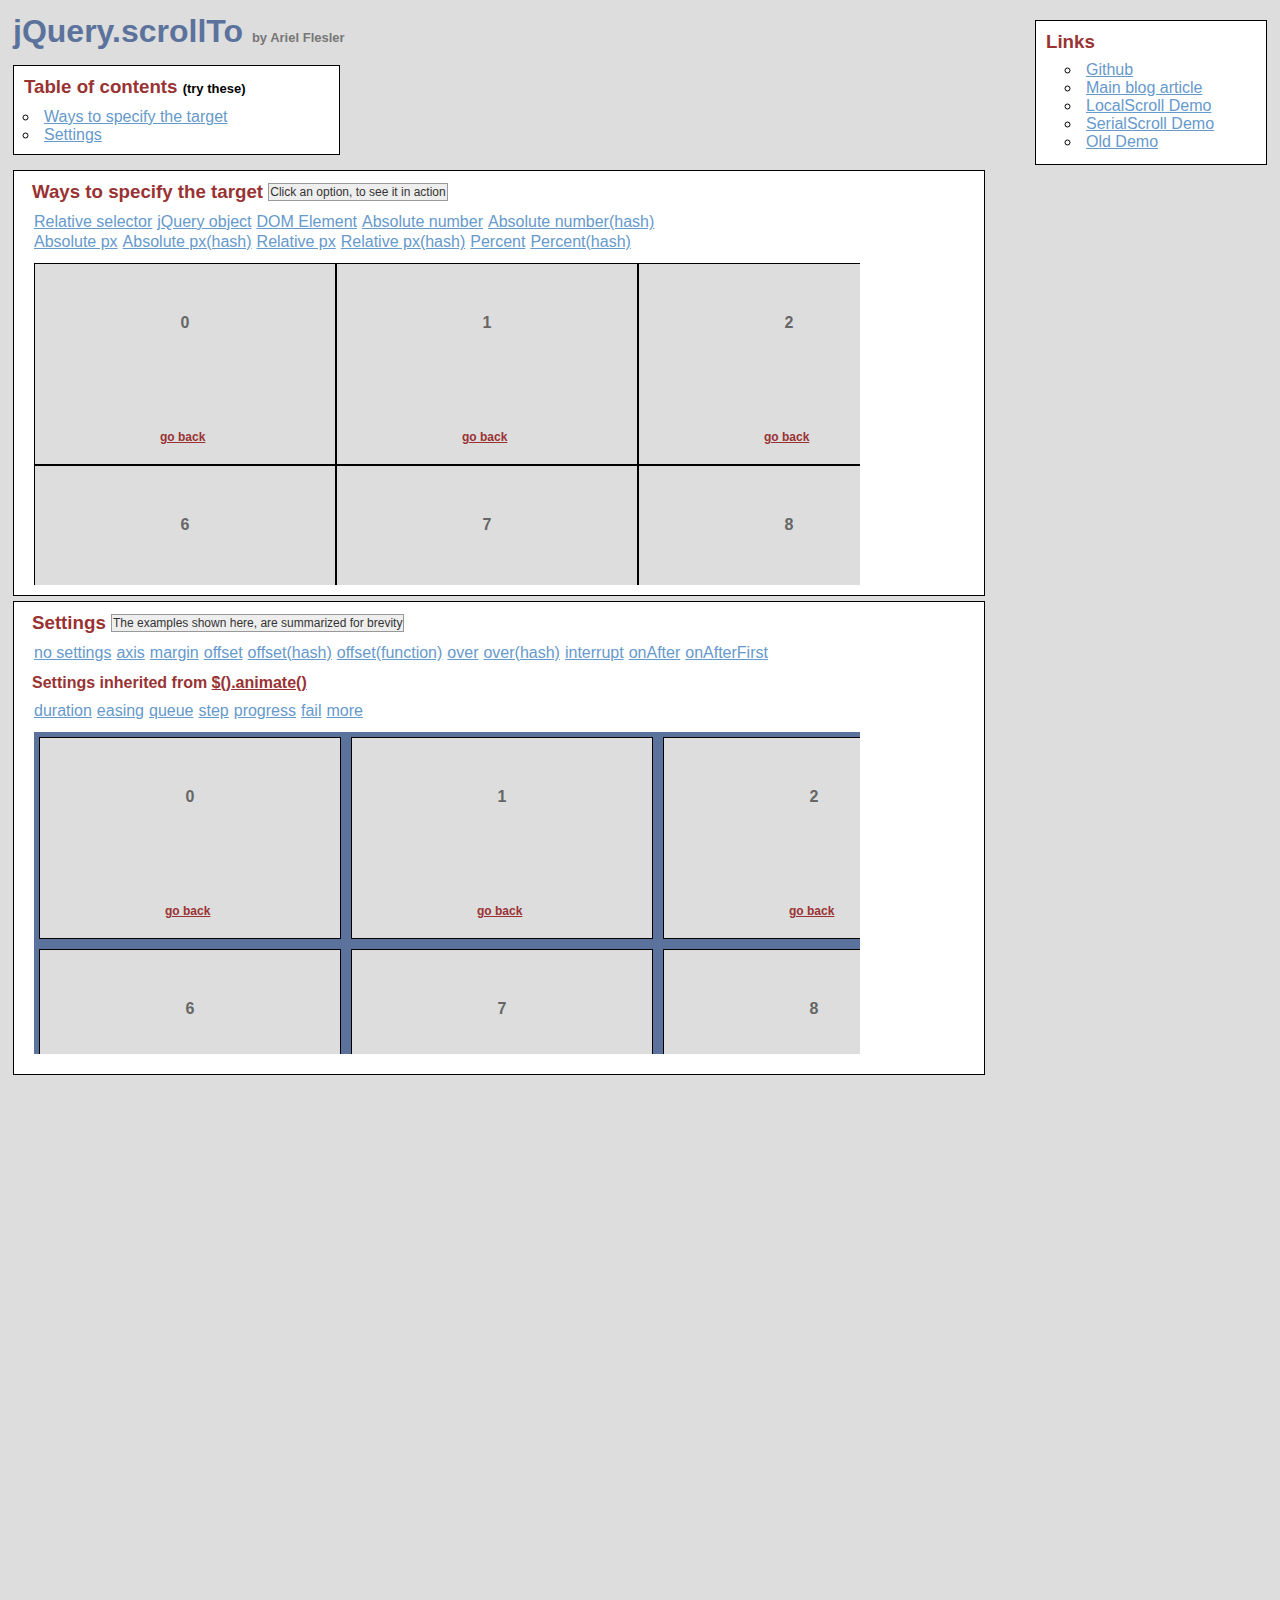
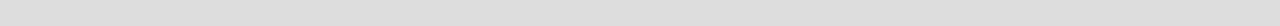
<file: newdocs/assets/plugins/jquery-scrollTo/demo/index.html>
<!DOCTYPE html PUBLIC "-//W3C//DTD XHTML 1.0 Transitional//EN" "http://www.w3.org/TR/xhtml1/DTD/xhtml1-transitional.dtd">
<html xmlns="http://www.w3.org/1999/xhtml">
<head>
	<meta http-equiv="Content-Type" content="text/html; charset=iso-8859-1" />
	<title>jQuery.scrollTo</title>
	<meta name="keywords" content="javascript, jquery, plugins, scroll, scrollTo, smooth, animation, to, effect, ariel, flesler, window, overflow, element, navigation, customizable" />
	<meta name="description" content="Demo of jQuery.scrollTo. Lightweight, cross-browser and highly customizable animated scrolling with jQuery, made by Ariel Flesler." />
	<meta name="robots" content="index,follow" />
	<link type="text/css" rel="stylesheet" href="css/style.css" />
	<script type="text/javascript" src="https://ajax.googleapis.com/ajax/libs/jquery/1.8.0/jquery.min.js"></script>
	<script type="text/javascript" src="../jquery.scrollTo.min.js"></script>
	<script type="text/javascript">
		jQuery(function( $ ){
			/**
			 * Demo binding and preparation, no need to read this part
			 */
				//borrowed from jQuery easing plugin
				//http://gsgd.co.uk/sandbox/jquery.easing.php
				$.easing.elasout = function(x, t, b, c, d) {
					var s=1.70158;var p=0;var a=c;
					if (t==0) return b;  if ((t/=d)==1) return b+c;  if (!p) p=d*.3;
					if (a < Math.abs(c)) { a=c; var s=p/4; }
					else var s = p/(2*Math.PI) * Math.asin (c/a);
					return a*Math.pow(2,-10*t) * Math.sin( (t*d-s)*(2*Math.PI)/p ) + c + b;
				};
				$('a.back').click(function() {
					$(this).parents('div.pane').scrollTo(0, 800, { queue:true });
					$(this).parents('div.section').find('span.message').text( this.title);
					return false;
				});
				//just for the example, to stop the click on the links.
				$('ul.links').click(function(e){
					var link = e.target;
					if (link.target === '_blank') {
						return;
					}
					e.preventDefault();
					link.blur();
					if (link.title) {
						$(this).parent().find('span.message').text(link.title);
					}
				});
			
			// This one is important, many browsers don't reset scroll on refreshes
			// Reset all scrollable panes to (0,0)
			$('div.pane').scrollTo(0);
			// Reset the screen to (0,0)
			$.scrollTo(0);
			
			// TOC, shows how to scroll the whole window
			$('#toc a').click(function() {//$.scrollTo works EXACTLY the same way, but scrolls the whole screen
				$.scrollTo(this.hash, 1500, { easing:'elasout' });
				$(this.hash).find('span.message').text(this.title);
				return false;
			});
			
			// Target examples bindings
			var $target = $('#pane-target');
			$('#target-examples a').click(function() {
				$target.stop(true);
			});

			$('#relative-selector').click(function() {
				$target.scrollTo('li:eq(7)', 800);
			});
			$('#jquery-object').click(function() {
				$target.scrollTo($('#pane-target li:eq(14)') , 800);
			});
			$('#dom-element').click(function() {
				$target.scrollTo(document.getElementById('twenty'), 800);
			});
			$('#absolute-number').click(function() {
				$target.scrollTo(150, 800);
			});
			$('#absolute-number-hash').click(function() {
				$target.scrollTo({ top:800, left:700}, 800);
			});
			$('#absolute-px').click(function() {
				$target.scrollTo('520px', 800);
			});
			$('#absolute-px-hash').click(function() {
				$target.scrollTo({top:'110px', left:'290px'}, 800);
			});
			$('#relative-px').click(function() {
				$target.scrollTo('+=100', 500);
			});
			$('#relative-px-hash').click(function() {				
				$target.scrollTo({top:'-=100px', left:'+=100'}, 500);
			});
			$('#percentage-px').click(function() {				
				$target.scrollTo('50%', 800);
			});
			$('#percentage-px-hash').click(function() {				
				$target.scrollTo({top:'50%', left:'20%'}, 800);
			});
			
			// Settings examples bindings, they will all scroll to the same place, with different settings
			var $settings = $('#pane-settings');
			$('#settings-examples a').click(function() {
				// before each animation, reset to (0,0), skip this.
				$settings.stop(true).scrollTo(0);
			});
			
			$('#settings-no').click(function() {
				$settings.scrollTo('li:eq(15)', 1000);
			});
			$('#settings-axis').click(function() {// only scroll horizontally
				$settings.scrollTo('li:eq(15)', 1000, { axis:'x' });
			});
			$('#settings-duration').click(function() {// it's the same as specifying it in the 2nd argument
				$settings.scrollTo('li:eq(15)', { duration: 3000 });
			});
			$('#settings-easing').click(function() {
				$settings.scrollTo('li:eq(15)', 2500, { easing:'elasout' });
			});
			$('#settings-margin').click(function() {//scroll to the "outer" position of the element
				$settings.scrollTo('li:eq(15)', 1000, { margin:true });
			});
			$('#settings-offset').click(function() {//same as { top:-50, left:-50 }
				$settings.scrollTo('li:eq(15)', 1000, { offset:-50 });
			});
			$('#settings-offset-hash').click(function() {
				$settings.scrollTo('li:eq(15)', 1000, { offset:{ top:-5, left:-30 } });
			});
			$('#settings-offset-function').click(function() {
				$settings.scrollTo('li:eq(15)', 1000, {offset: function() { return {top:-30, left:-5}; }});
			});
			$('#settings-over').click(function() {//same as { top:-50, left:-50 }
				$settings.scrollTo('li:eq(15)', 1000, { over:0.5 });
			});
			$('#settings-over-hash').click(function() {
				$settings.scrollTo('li:eq(15)', 1000, { over:{ top:0.2, left:-0.5 } });
			});
			$('#settings-interrupt').click(function() {
				$settings.scrollTo('li:eq(15)', 10000, { interrupt:true });
			});
			$('#settings-queue').click(function() {//in this case, having 'axis' as 'xy' or 'yx' matters.
				$settings.scrollTo('li:eq(15)', 2000, { queue:true });
			});
			$('#settings-onAfter').click(function() {
				$settings.scrollTo('li:eq(15)', 2000, { 
					onAfter:function() {
						$('#settings-message').text('Got there!');
					}
				});
			});
			$('#settings-onAfterFirst').click(function() {//onAfterFirst exists only when queuing
				$settings.scrollTo('li:eq(15)', 1600, { 
					queue:true,
					onAfterFirst:function() {
						$('#settings-message').text('Got there horizontally!');
					},
					onAfter:function() {
						$('#settings-message').text('Got there vertically!');
					}
				});
			});
			$('#settings-step').click(function() {
				$settings.scrollTo('li:eq(15)', 2000, {step:function(now) {
					$('#settings-message').text(now.toFixed(2));
				}});
			});
			$('#settings-progress').click(function() {
				$settings.scrollTo('li:eq(15)', 2000, {progress:function(_, now) {
					$('#settings-message').text(Math.round(now*100) + '%');
				}});
			});
			$('#settings-fail').click(function() {
				$settings.scrollTo('li:eq(15)', 10000, {interrupt:true, fail:function() {
					$('#settings-message').text('Scroll interrupted!');
				}});
			});
		});
	</script>
</head>
<body>
	<h1>jQuery.scrollTo&nbsp;<strong>by Ariel Flesler</strong></h1>
	
	<div id="toc" class="part">
		<h3>Table of contents&nbsp;<strong>(try these)</strong></h3>
		<ul>
			<li><a title="$.scrollTo('#target-examples', 800, {easing:'elasout'});" href="#target-examples">Ways to specify the target</a></li>
			<li><a title="$.scrollTo('#settings-examples', 800, {easing:'elasout'});" href="#settings-examples">Settings</a></li>
		</ul>
	</div>
	
	<div id="links" class="part">
		<h3>Links</h3>
		<ul>
			<li><a target="_blank" href="https://github.com/flesler/jquery.scrollTo">Github</a></li>
			<li><a target="_blank" href="http://flesler.blogspot.com/2007/10/jqueryscrollto.html">Main blog article</a></li>
			<li><a target="_blank" href="http://demos.flesler.com/jquery/localScroll/">LocalScroll Demo</a></li>
			<li><a target="_blank" href="http://demos.flesler.com/jquery/serialScroll/">SerialScroll Demo</a></li>
			<li><a target="_blank" href="index.old.html">Old Demo</a></li>
		</ul>
	</div>
	<div id="target-examples" class="section part">
		<h3>Ways to specify the target&nbsp;<span id="target-message" class="message">Click an option, to see it in action</span></h3>
		<ul class="links">
			<li><a title="$(...).scrollTo('li:eq(7)', 800);" id="relative-selector" href="#">Relative selector</a></li>
			<li><a title="$(...).scrollTo($('div li:eq(14)'), 800);" id="jquery-object" href="#">jQuery object</a></li>
			<li><a title="$(...).scrollTo(document.getElementById('twenty'), 800);" id="dom-element" href="#">DOM Element</a></li>
			<li><a title="$(...).scrollTo(150, 800);" id="absolute-number" href="#">Absolute number</a></li>
			<li><a title="$(...).scrollTo({ top:800, left:700}, 800);" id="absolute-number-hash" href="#">Absolute number(hash)</a></li>
		</ul>
		<ul class="links">
			<li><a title="$(...).scrollTo('520px', 800);" id="absolute-px" href="#">Absolute px</a></li>
			<li><a title="$(...).scrollTo({top:'110px', left:'290px'}, 800);" id="absolute-px-hash" href="#">Absolute px(hash)</a></li>
			<li><a title="$(...).scrollTo('+=100px', 800);" id="relative-px" href="#">Relative px</a></li>
			<li><a title="$(...).scrollTo({top:'-=100px', left:'+=100'}, 800);" id="relative-px-hash" href="#">Relative px(hash)</a></li>
			<li><a title="$(...).scrollTo('50%', 800);" id="percentage-px" href="#">Percent</a></li>
			<li><a title="$(...).scrollTo({top:'50%', left:'20%'}, 800);" id="percentage-px-hash" href="#">Percent(hash)</a></li>
		</ul>
		<div id="pane-target" class="pane">
			<ul class="elements" style="height:1011px; width:1820px;">
				<li><p>0</p><a href="#" title="$(...).scrollTo(0, 800, {queue:true});" class="back">go back</a></li><li><p>1</p><a href="#" title="$(...).scrollTo(0, 800, {queue:true});" class="back">go back</a></li><li><p>2</p><a href="#" title="$(...).scrollTo(0, 800, {queue:true});" class="back">go back</a></li><li><p>3</p><a href="#" title="$(...).scrollTo(0, 800, {queue:true});" class="back">go back</a></li><li><p>4</p><a href="#" title="$(...).scrollTo(0, 800, {queue:true});" class="back">go back</a></li><li><p>5</p><a href="#" title="$(...).scrollTo(0, 800, {queue:true});" class="back">go back</a></li><li><p>6</p><a href="#" title="$(...).scrollTo(0, 800, {queue:true});" class="back">go back</a></li><li><p>7</p><a href="#" title="$(...).scrollTo(0, 800, {queue:true});" class="back">go back</a></li><li><p>8</p><a href="#" title="$(...).scrollTo(0, 800, {queue:true});" class="back">go back</a></li><li><p>9</p><a href="#" title="$(...).scrollTo(0, 800, {queue:true});" class="back">go back</a></li><li><p>10</p><a href="#" title="$(...).scrollTo(0, 800, {queue:true});" class="back">go back</a></li><li><p>11</p><a href="#" title="$(...).scrollTo(0, 800, {queue:true});" class="back">go back</a></li><li><p>12</p><a href="#" title="$(...).scrollTo(0, 800, {queue:true});" class="back">go back</a></li><li><p>13</p><a href="#" title="$(...).scrollTo(0, 800, {queue:true});" class="back">go back</a></li><li><p>14</p><a href="#" title="$(...).scrollTo(0, 800, {queue:true});" class="back">go back</a></li><li><p>15</p><a href="#" title="$(...).scrollTo(0, 800, {queue:true});" class="back">go back</a></li><li><p>16</p><a href="#" title="$(...).scrollTo(0, 800, {queue:true});" class="back">go back</a></li><li><p>17</p><a href="#" title="$(...).scrollTo(0, 800, {queue:true});" class="back">go back</a></li><li><p>18</p><a href="#" title="$(...).scrollTo(0, 800, {queue:true});" class="back">go back</a></li><li><p>19</p><a href="#" title="$(...).scrollTo(0, 800, {queue:true});" class="back">go back</a></li><li id="twenty"><p>20</p><a href="#" title="$(...).scrollTo(0, 800, {queue:true});" class="back">go back</a></li><li><p>21</p><a href="#" title="$(...).scrollTo(0, 800, {queue:true});" class="back">go back</a></li><li><p>22</p><a href="#" title="$(...).scrollTo(0, 800, {queue:true});" class="back">go back</a></li><li><p>23</p><a href="#" title="$(...).scrollTo(0, 800, {queue:true});" class="back">go back</a></li><li><p>24</p><a href="#" title="$(...).scrollTo(0, 800, {queue:true});" class="back">go back</a></li><li><p>25</p><a href="#" title="$(...).scrollTo(0, 800, {queue:true});" class="back">go back</a></li><li><p>26</p><a href="#" title="$(...).scrollTo(0, 800, {queue:true});" class="back">go back</a></li><li><p>27</p><a href="#" title="$(...).scrollTo(0, 800, {queue:true});" class="back">go back</a></li><li><p>28</p><a href="#" title="$(...).scrollTo(0, 800, {queue:true});" class="back">go back</a></li><li><p>29</p><a href="#" title="$(...).scrollTo(0, 800, {queue:true});" class="back">go back</a></li>
			</ul>
		</div>
	</div>
	<div id="settings-examples" class="section part">
		<h3>Settings&nbsp;<span id="settings-message" class="message">The examples shown here, are summarized for brevity</span></h3>
		<ul class="links">
			<li><a title="$(...).scrollTo('li:eq(15)', 1000);" id="settings-no" href="#">no settings</a></li>
			<li><a title="$(...).scrollTo('li:eq(15)', 1000, {axis:'x'});//only scroll on this axis (can be x, y, xy or yx)" id="settings-axis" href="#">axis</a></li>
			<li><a title="$(...).scrollTo('li:eq(15)', 1000, {margin:true});//deduct the margin and border from the final position" id="settings-margin" href="#">margin</a></li>
			<li><a title="$(...).scrollTo('li:eq(15)', 1000, {offset:-50});//add or deduct from the final position" id="settings-offset" href="#">offset</a></li>
			<li><a title="$(...).scrollTo('li:eq(15)', 1000, {offset: {top:-5, left:-30} });" id="settings-offset-hash" href="#">offset(hash)</a></li>
			<li><a title="$(...).scrollTo('li:eq(15)', 1000, {offset: function() { return {top:-30, left:-5}; }});" id="settings-offset-function" href="#">offset(function)</a></li>
			<li><a title="$(...).scrollTo('li:eq(15)', 1000, {over:0.5});//add or deduct a fraction of its height/width" id="settings-over" href="#">over</a></li>
			<li><a title="$(...).scrollTo('li:eq(15)', 1000, {over:{top:0.2, left:-0.5});" id="settings-over-hash" href="#">over(hash)</a></li>
			<li><a title="Scroll manually to interrupt the animation" id="settings-interrupt" href="#">interrupt</a></li>
			<li><a title="$(...).scrollTo('li:eq(15)', 1600, {onAfter:function() { } });//called after the scrolling ends" id="settings-onAfter" href="#">onAfter</a></li>
			<li><a title="$(...).scrollTo('li:eq(15)', 1600, {queue:true, onAfterFirst:function() { } });//called after the first axis scrolled" id="settings-onAfterFirst" href="#">onAfterFirst</a></li>
		</ul>
		<h4>Settings inherited from <a href="http://api.jquery.com/animate/#animate-properties-options" target="_blank">$().animate()</a></h4>
		<ul class="links">
			<li><a title="$(...).scrollTo('li:eq(15)', {duration:3000});//another way of calling the plugin" id="settings-duration" href="#">duration</a></li>
			<li><a title="$(...).scrollTo('li:eq(15)', 2500, {easing:'elasout'});//specify an easing equation" id="settings-easing" href="#">easing</a></li>
			<li><a title="$(...).scrollTo('li:eq(15)', 1600, {queue:true});//scroll one axis, then the other" id="settings-queue" href="#">queue</a></li>
			<li><a title="$(...).scrollTo('li:eq(15)', 2500, {step:function() { }'});//specify a step function" id="settings-step" href="#">step</a></li>
			<li><a title="$(...).scrollTo('li:eq(15)', 2500, {progress:function() { }'});//specify a progress function" id="settings-progress" href="#">progress</a></li>
			<li><a title="Scroll manually to interrupt and trigger the callback" id="settings-fail" href="#">fail</a></li>
			<li><a href="http://api.jquery.com/animate/#animate-properties-options" target="_blank">more</a></li>
		</ul>
		<div id="pane-settings" class="pane">
			<ul class="elements" style="height:1062px;width:1877px;">
				<li><p>0</p><a href="#" title="$(...).scrollTo(0, 800, {queue:true});" class="back">go back</a></li><li><p>1</p><a href="#" title="$(...).scrollTo(0, 800, {queue:true});" class="back">go back</a></li><li><p>2</p><a href="#" title="$(...).scrollTo(0, 800, {queue:true});" class="back">go back</a></li><li><p>3</p><a href="#" title="$(...).scrollTo(0, 800, {queue:true});" class="back">go back</a></li><li><p>4</p><a href="#" title="$(...).scrollTo(0, 800, {queue:true});" class="back">go back</a></li><li><p>5</p><a href="#" title="$(...).scrollTo(0, 800, {queue:true});" class="back">go back</a></li><li><p>6</p><a href="#" title="$(...).scrollTo(0, 800, {queue:true});" class="back">go back</a></li><li><p>7</p><a href="#" title="$(...).scrollTo(0, 800, {queue:true});" class="back">go back</a></li><li><p>8</p><a href="#" title="$(...).scrollTo(0, 800, {queue:true});" class="back">go back</a></li><li><p>9</p><a href="#" title="$(...).scrollTo(0, 800, {queue:true});" class="back">go back</a></li><li><p>10</p><a href="#" title="$(...).scrollTo(0, 800, {queue:true});" class="back">go back</a></li><li><p>11</p><a href="#" title="$(...).scrollTo(0, 800, {queue:true});" class="back">go back</a></li><li><p>12</p><a href="#" title="$(...).scrollTo(0, 800, {queue:true});" class="back">go back</a></li><li><p>13</p><a href="#" title="$(...).scrollTo(0, 800, {queue:true});" class="back">go back</a></li><li><p>14</p><a href="#" title="$(...).scrollTo(0, 800, {queue:true});" class="back">go back</a></li><li><p>15</p><a href="#" title="$(...).scrollTo(0, 800, {queue:true});" class="back">go back</a></li><li><p>16</p><a href="#" title="$(...).scrollTo(0, 800, {queue:true});" class="back">go back</a></li><li><p>17</p><a href="#" title="$(...).scrollTo(0, 800, {queue:true});" class="back">go back</a></li><li><p>18</p><a href="#" title="$(...).scrollTo(0, 800, {queue:true});" class="back">go back</a></li><li><p>19</p><a href="#" title="$(...).scrollTo(0, 800, {queue:true});" class="back">go back</a></li><li><p>20</p><a href="#" title="$(...).scrollTo(0, 800, {queue:true});" class="back">go back</a></li><li><p>21</p><a href="#" title="$(...).scrollTo(0, 800, {queue:true});" class="back">go back</a></li><li><p>22</p><a href="#" title="$(...).scrollTo(0, 800, {queue:true});" class="back">go back</a></li><li><p>23</p><a href="#" title="$(...).scrollTo(0, 800, {queue:true});" class="back">go back</a></li><li><p>24</p><a href="#" title="$(...).scrollTo(0, 800, {queue:true});" class="back">go back</a></li><li><p>25</p><a href="#" title="$(...).scrollTo(0, 800, {queue:true});" class="back">go back</a></li><li><p>26</p><a href="#" title="$(...).scrollTo(0, 800, {queue:true});" class="back">go back</a></li><li><p>27</p><a href="#" title="$(...).scrollTo(0, 800, {queue:true});" class="back">go back</a></li><li><p>28</p><a href="#" title="$(...).scrollTo(0, 800, {queue:true});" class="back">go back</a></li><li><p>29</p><a href="#" title="$(...).scrollTo(0, 800, {queue:true});" class="back">go back</a></li>
			</ul>
		</div>
	</div>
</body>
</html>
</file>
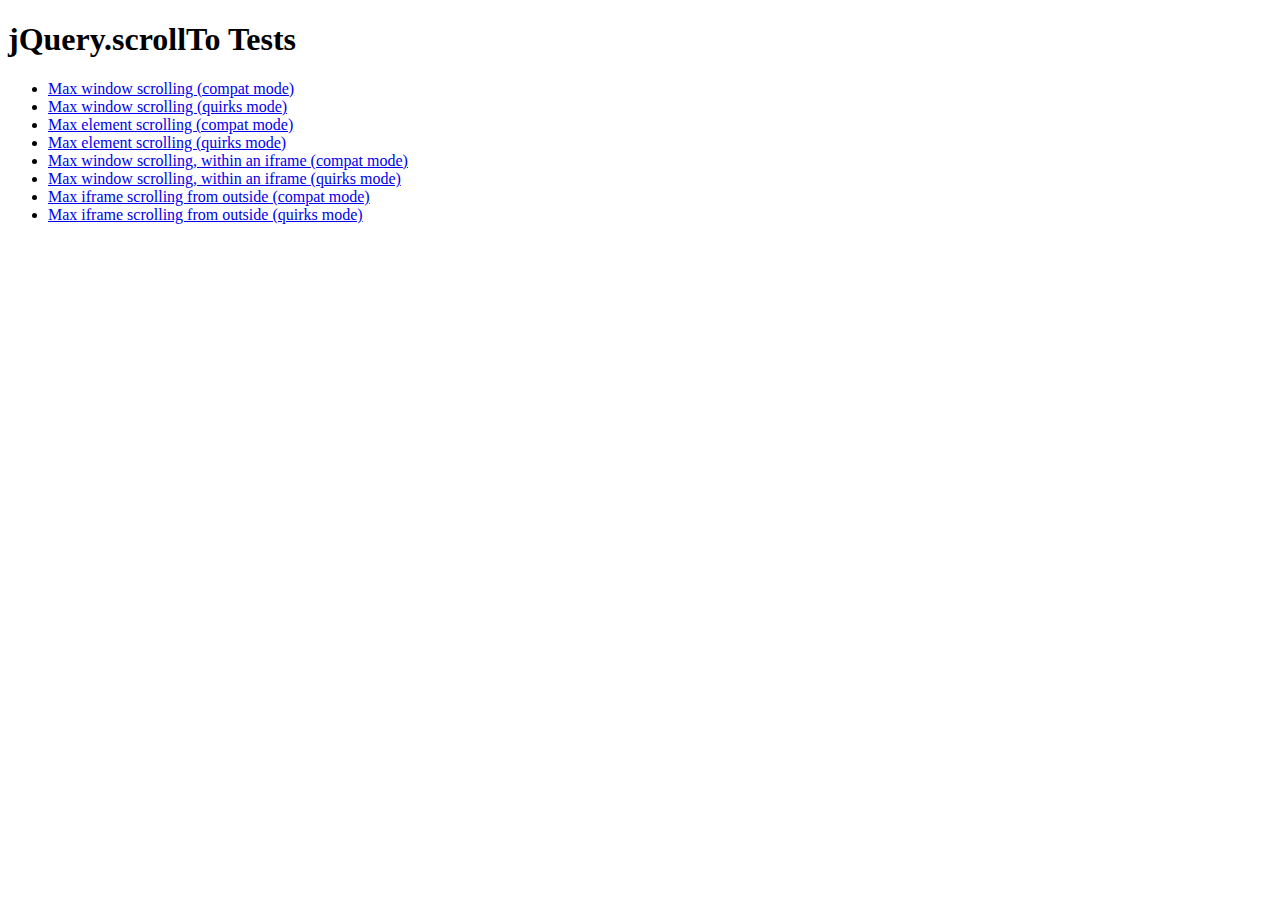
<file: newdocs/assets/plugins/jquery-scrollTo/tests/index.html>
<!DOCTYPE html PUBLIC "-//W3C//DTD XHTML 1.0 Transitional//EN" "http://www.w3.org/TR/xhtml1/DTD/xhtml1-transitional.dtd">
<html xmlns="http://www.w3.org/1999/xhtml">
<head>
	<meta http-equiv="Content-Type" content="text/html; charset=iso-8859-1" />
	<title>jQuery.scrollTo Tests</title>
	<meta name="keywords" content="javascript, jquery, plugins, scroll, scrollTo, smooth, animation, to, effect, ariel, flesler, window, overflow, element, navigation, customizable" />
	<meta name="description" content="Tests for jQuery ScrollTo. Made by Ariel Flesler." />
	<meta name="robots" content="index,follow" />
</head>
<body>
	<h1>jQuery.scrollTo Tests</h1>
	
	<ul>
		<li><a href="WinMaxY-compat.html">Max window scrolling (compat mode)</a></li>
		<li><a href="WinMaxY-quirks.html">Max window scrolling (quirks mode)</a></li>
		<li><a href="ElemMaxY-compat.html">Max element scrolling (compat mode)</a></li>
		<li><a href="ElemMaxY-quirks.html">Max element scrolling (quirks mode)</a></li>
		<li><a href="WinMaxY-with-iframe-compat.html">Max window scrolling, within an iframe (compat mode)</a></li>
		<li><a href="WinMaxY-with-iframe-quirks.html">Max window scrolling, within an iframe (quirks mode)</a></li>
		<li><a href="WinMaxY-to-iframe-compat.html">Max iframe scrolling from outside (compat mode)</a></li>
		<li><a href="WinMaxY-to-iframe-quirks.html">Max iframe scrolling from outside (quirks mode)</a></li>
	</ul>
</body>
</html>
</file>
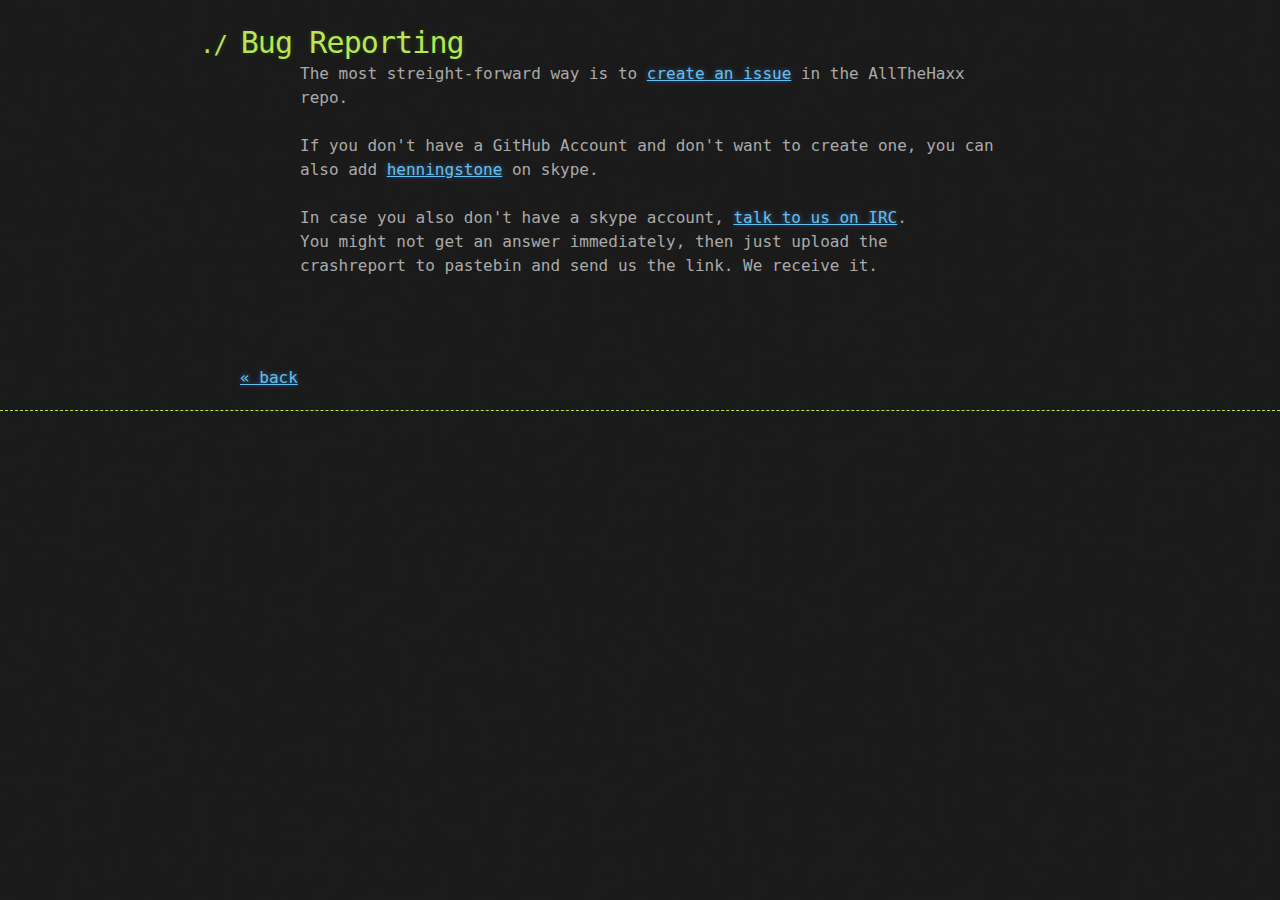
<file: bugreporting.html>
<!DOCTYPE html>
<html>
	<head>
		<meta charset='utf-8'>
		<meta http-equiv="X-UA-Compatible" content="chrome=1">
		
		<title>AllTheHaxx Teeworlds (ATH) - the client with the keck! &gt; Bug Reporting</title>
		<link href="https://github.com/AllTheHaxx/AllTheHaxx/raw/master/other/icons/AllTheHaxx.ico" rel="shortcut icon" type="image/x-icon" />

		<link rel="stylesheet" type="text/css" href="stylesheets/stylesheet.css" media="screen">
		<link rel="stylesheet" type="text/css" href="stylesheets/github-dark.css" media="screen">
		<link rel="stylesheet" type="text/css" href="stylesheets/print.css" media="print">
	</head>

	<body>
    <header>
      <div class="container">
        <h1>Bug Reporting</h1>
        <blockquote>
          The most streight-forward way is to <a href="https://github.com/AllTheHaxx/AllTheHaxx/issues/new">create an issue</a> in the AllTheHaxx repo.<br><br>
          If you don't have a GitHub Account and don't want to create one, you can also add <a href="skype:henningstone">henningstone</a> on skype.<br><br>
          In case you also don't have a skype account, <a href="http://webchat.quakenet.org/?channels=AllTheHaxx">talk to us on IRC</a>.<br>
		      You might not get an answer immediately, then just upload the crashreport to pastebin and send us the link. We receive it.<br><br>
        </blockquote>
        <br><br><a href="https://allthehaxx.github.io">« back</a>
      </div>
    </header>
  </body>
</html>
</file>
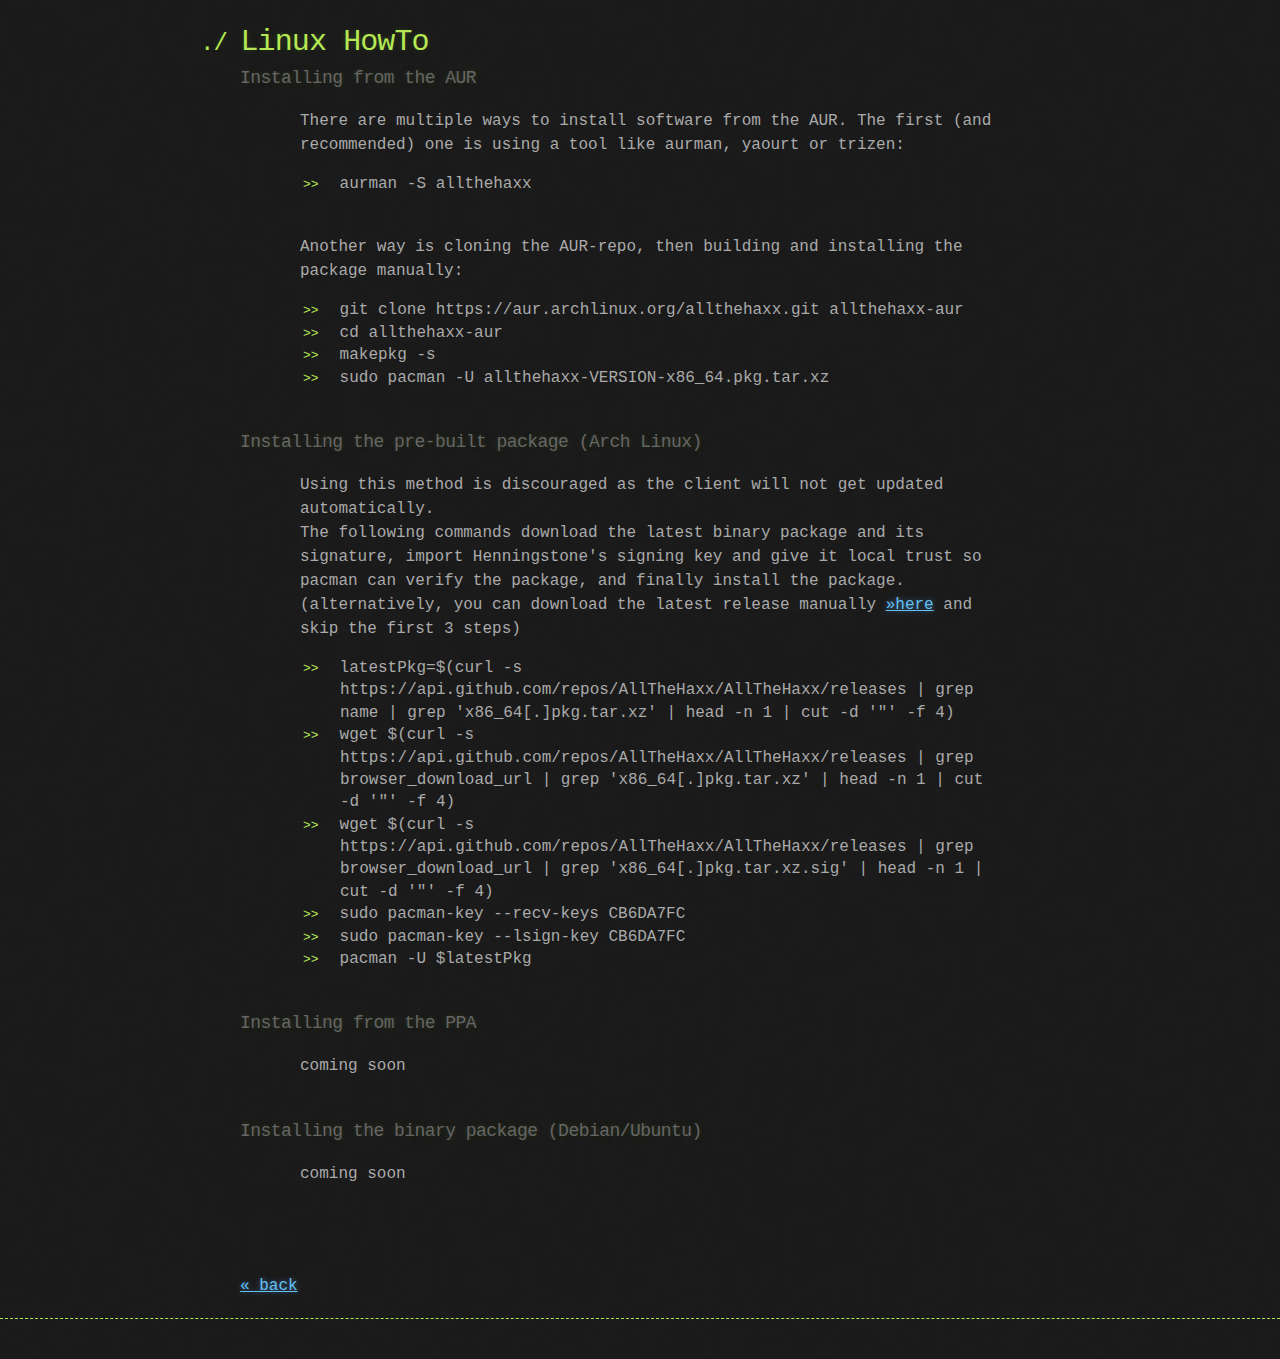
<file: linux-howto.html>
<!DOCTYPE html>
<html>
	<head>
		<meta charset='utf-8'>
		<meta http-equiv="X-UA-Compatible" content="chrome=1">
		
		<title>AllTheHaxx Teeworlds (ATH) - the client with the keck! » Linux HowTo</title>
		<link href="https://github.com/AllTheHaxx/AllTheHaxx/raw/master/other/icons/AllTheHaxx.ico" rel="shortcut icon" type="image/x-icon" />

		<link rel="stylesheet" type="text/css" href="stylesheets/stylesheet.css" media="screen">
		<link rel="stylesheet" type="text/css" href="stylesheets/github-dark.css" media="screen">
		<link rel="stylesheet" type="text/css" href="stylesheets/print.css" media="print">
	</head>

	<body>
    <header>
      <div class="container">
        <h1>Linux HowTo</h1>
        <h2 class="headline-yellow">Installing from the AUR</h2>
        <blockquote>
        	There are multiple ways to install software from the AUR. The first (and recommended) one is using a tool like aurman, yaourt or trizen:
        	<ul class="shell_command">
        		<li>aurman -S allthehaxx</li>
        	</ul>

        	<br>
        	Another way is cloning the AUR-repo, then building and installing the package manually:
        	<ul class="shell_command">
        		<li>git clone https://aur.archlinux.org/allthehaxx.git allthehaxx-aur</li>
        		<li>cd allthehaxx-aur</li>
        		<li>makepkg -s</li>
        		<li>sudo pacman -U allthehaxx-VERSION-x86_64.pkg.tar.xz</li>
        	</ul>
        </blockquote>
        <br>

        <h2 class="headline-yellow">Installing the pre-built package (Arch Linux)</h2>
        <blockquote>
        	Using this method is discouraged as the client will not get updated automatically.<br>
        	The following commands download the latest binary package and its signature, import Henningstone's signing key and give it local trust so pacman can verify the package, and finally install the package. (alternatively, you can download the latest release manually <a href="https://github.com/AllTheHaxx/AllTheHaxx/releases/latest" target="_blank">»here</a> and skip the first 3 steps)
        	<ul class="shell_command">
        		<li>latestPkg=$(curl -s https://api.github.com/repos/AllTheHaxx/AllTheHaxx/releases | grep name | grep 'x86_64[.]pkg.tar.xz' | head -n 1 | cut -d '"' -f 4)
        		<li>wget $(curl -s https://api.github.com/repos/AllTheHaxx/AllTheHaxx/releases | grep browser_download_url | grep 'x86_64[.]pkg.tar.xz' | head -n 1 | cut -d '"' -f 4)</li>
        		<li>wget $(curl -s https://api.github.com/repos/AllTheHaxx/AllTheHaxx/releases | grep browser_download_url | grep 'x86_64[.]pkg.tar.xz.sig' | head -n 1 | cut -d '"' -f 4)</li>
        		<li>sudo pacman-key --recv-keys CB6DA7FC</li>
        		<li>sudo pacman-key --lsign-key CB6DA7FC</li>
        		<li>pacman -U $latestPkg</li>
        	</ul>
        </blockquote>
        <br>
        
        <h2 class="headline-yellow">Installing from the PPA</h2>
        <blockquote>
        	coming soon
        </blockquote>
        <br>

        <h2 class="headline-yellow">Installing the binary package (Debian/Ubuntu)</h2>
        <blockquote>
        	coming soon
        </blockquote>
        <br>
        

        <br><br><a href="https://allthehaxx.github.io">« back</a>
      </div>
    </header>
  </body>
</html>
</file>
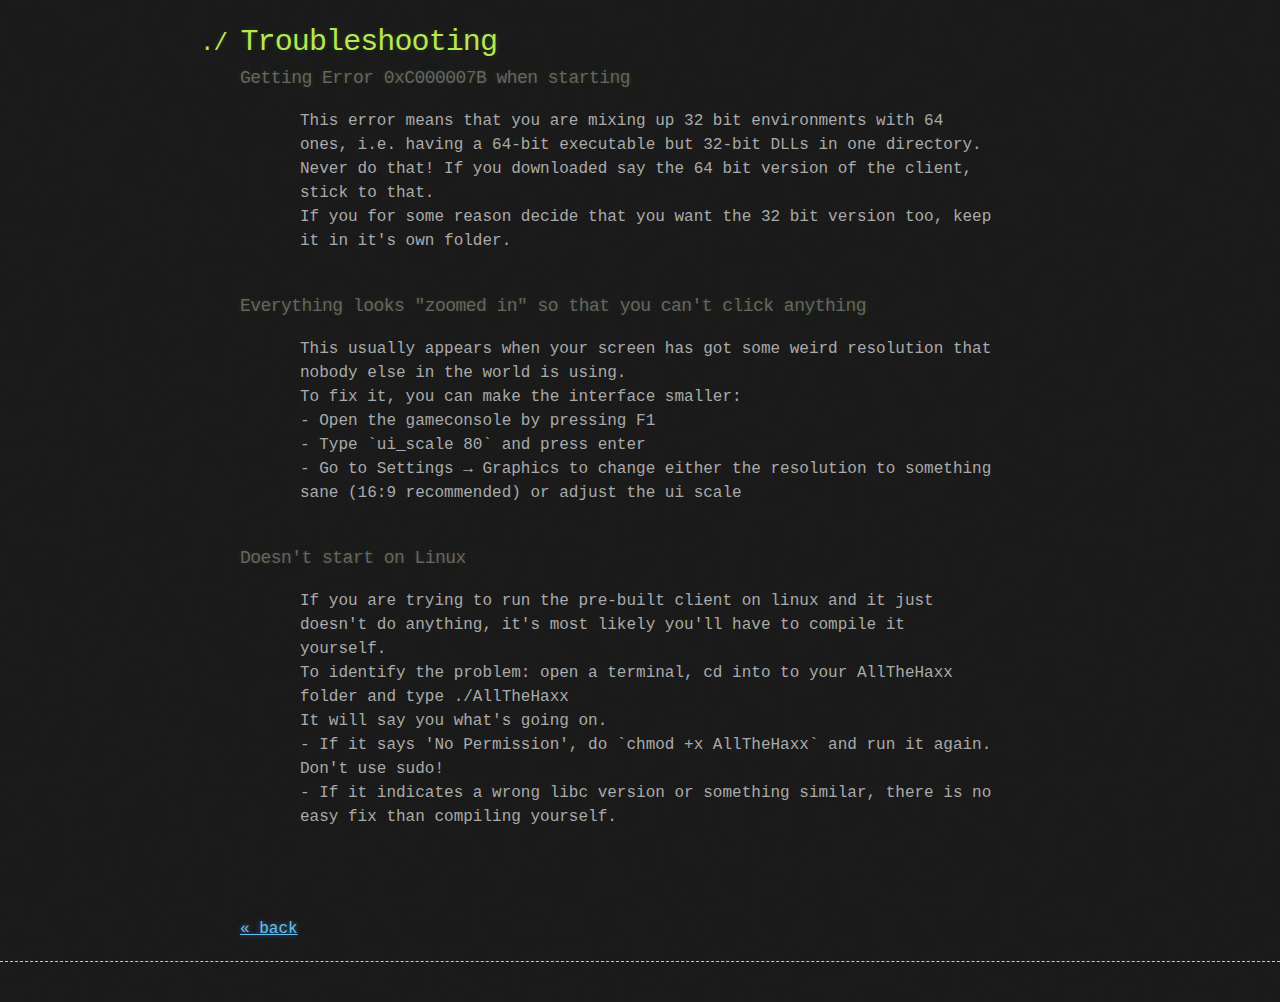
<file: troubleshooting.html>
<!DOCTYPE html>
<html>
	<head>
		<meta charset='utf-8'>
		<meta http-equiv="X-UA-Compatible" content="chrome=1">
		
		<title>AllTheHaxx Teeworlds (ATH) - the client with the keck! &gt; Troubleshooting</title>
		<link href="https://github.com/AllTheHaxx/AllTheHaxx/raw/master/other/icons/AllTheHaxx.ico" rel="shortcut icon" type="image/x-icon" />

		<link rel="stylesheet" type="text/css" href="stylesheets/stylesheet.css" media="screen">
		<link rel="stylesheet" type="text/css" href="stylesheets/github-dark.css" media="screen">
		<link rel="stylesheet" type="text/css" href="stylesheets/print.css" media="print">
	</head>

	<body>
    <header>
      <div class="container">
        <h1>Troubleshooting</h1>
        <h2>Getting Error 0xC000007B when starting</h2>
        <blockquote>
          This error means that you are mixing up 32 bit environments with 64 ones, i.e. having a 64-bit executable but 32-bit DLLs in one directory.<br>
          Never do that! If you downloaded say the 64 bit version of the client, stick to that.<br>
          If you for some reason decide that you want the 32 bit version too, keep it in it's own folder.<br>
        </blockquote>
        <br>

        <h2>Everything looks "zoomed in" so that you can't click anything</h2>
        <blockquote>
          This usually appears when your screen has got some weird resolution that nobody else in the world is using.<br>
          To fix it, you can make the interface smaller:<br>
          - Open the gameconsole by pressing F1<br>
          - Type `ui_scale 80` and press enter<br>
          - Go to Settings → Graphics to change either the resolution to something sane (16:9 recommended) or adjust the ui scale<br>
        </blockquote>
        <br>
        
        <h2>Doesn't start on Linux</h2>
        <blockquote>
          If you are trying to run the pre-built client on linux and it just doesn't do anything, it's most likely you'll have to compile it yourself.<br>
          To identify the problem: open a terminal, cd into to your AllTheHaxx folder and type ./AllTheHaxx<br>
          It will say you what's going on.<br>
          - If it says 'No Permission', do `chmod +x AllTheHaxx` and run it again. Don't use sudo!<br>
          - If it indicates a wrong libc version or something similar, there is no easy fix than compiling yourself.<br>
        </blockquote>
        <br>

        <br><br><a href="https://allthehaxx.github.io">« back</a>
      </div>
    </header>
  </body>
</html>
</file>
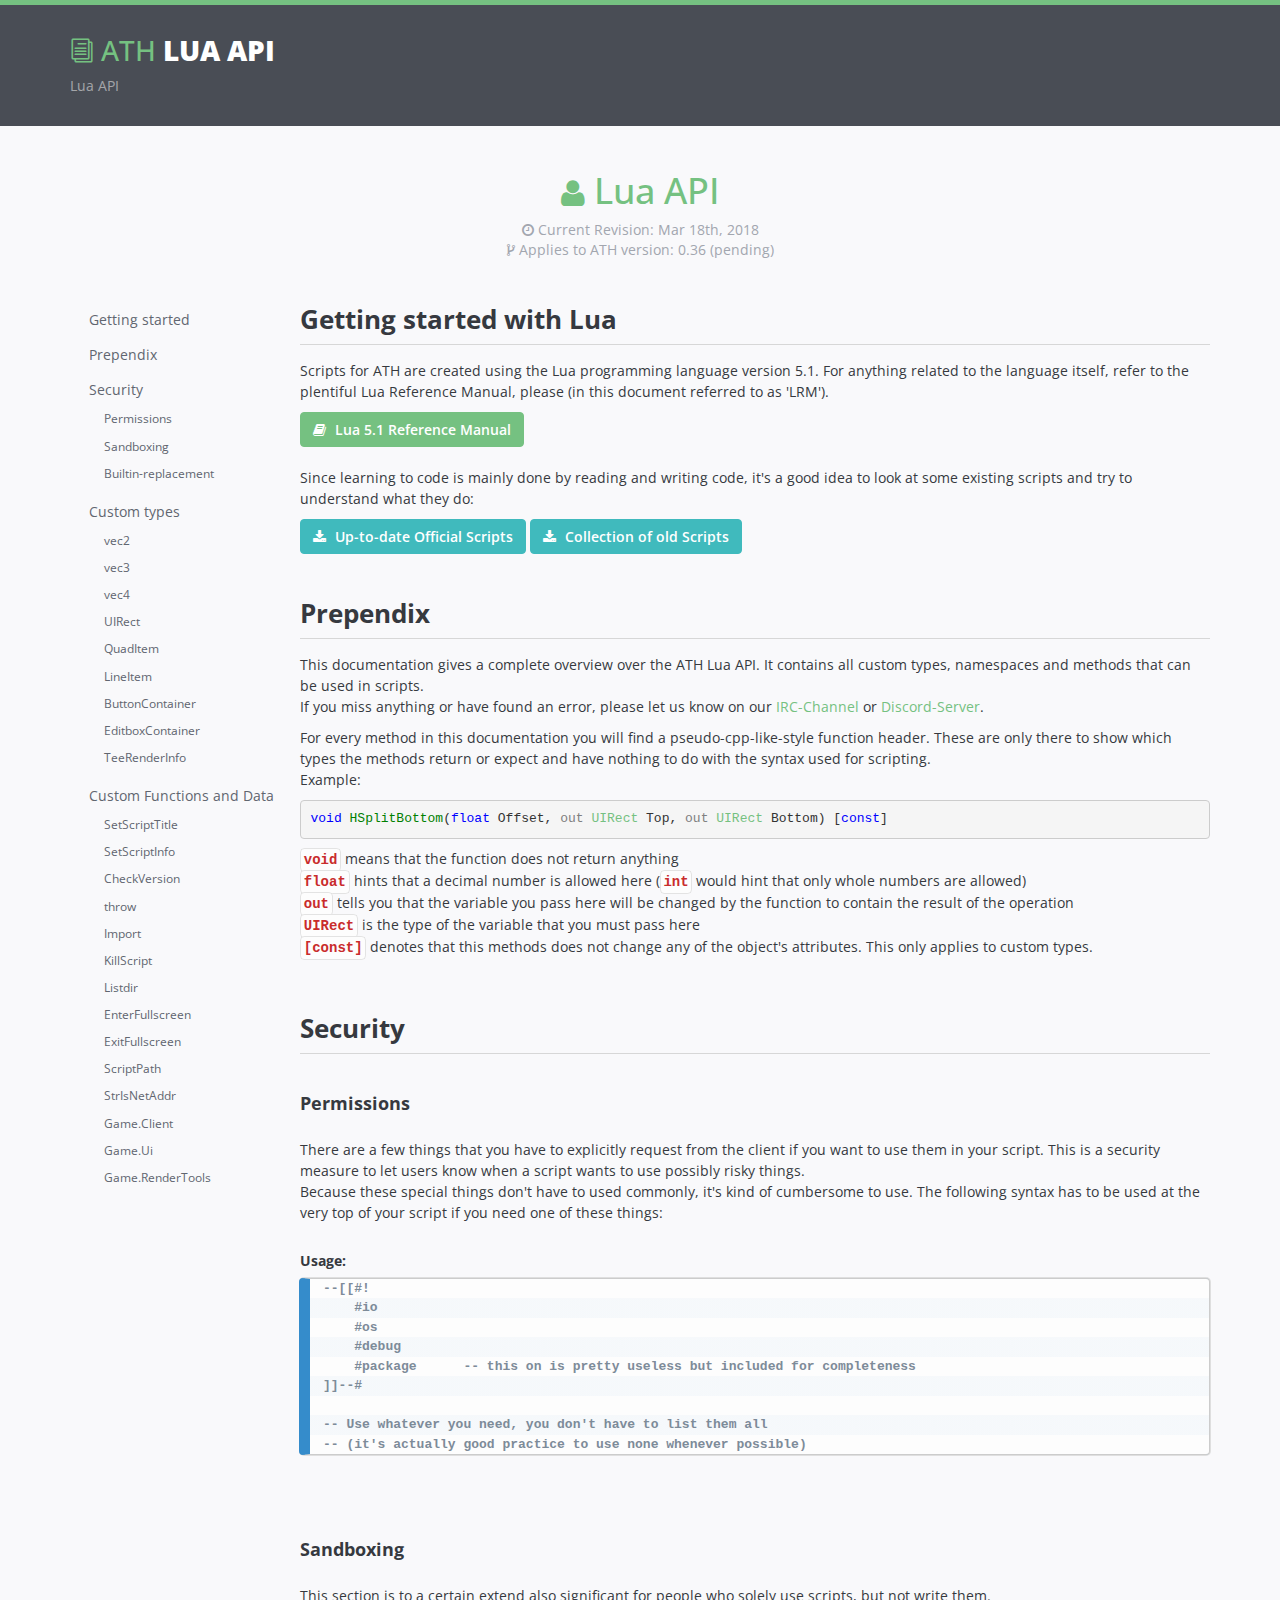
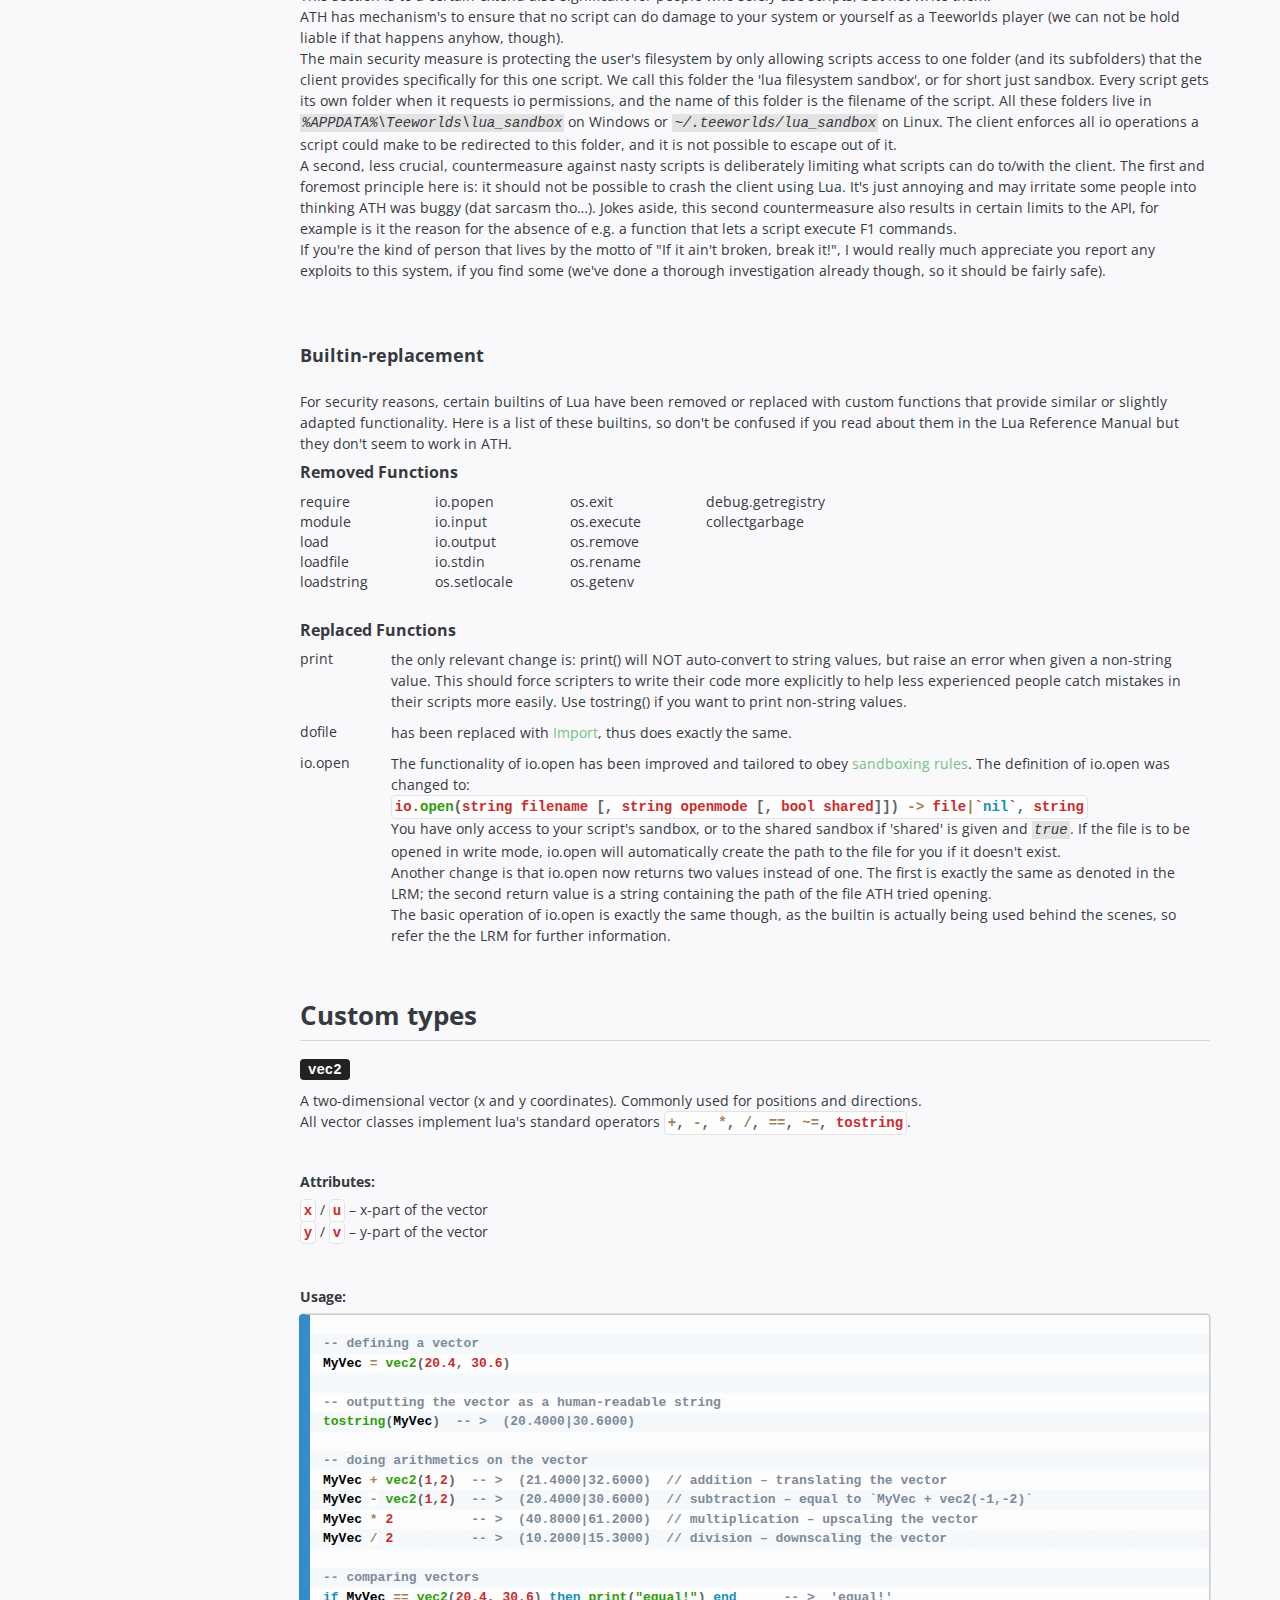
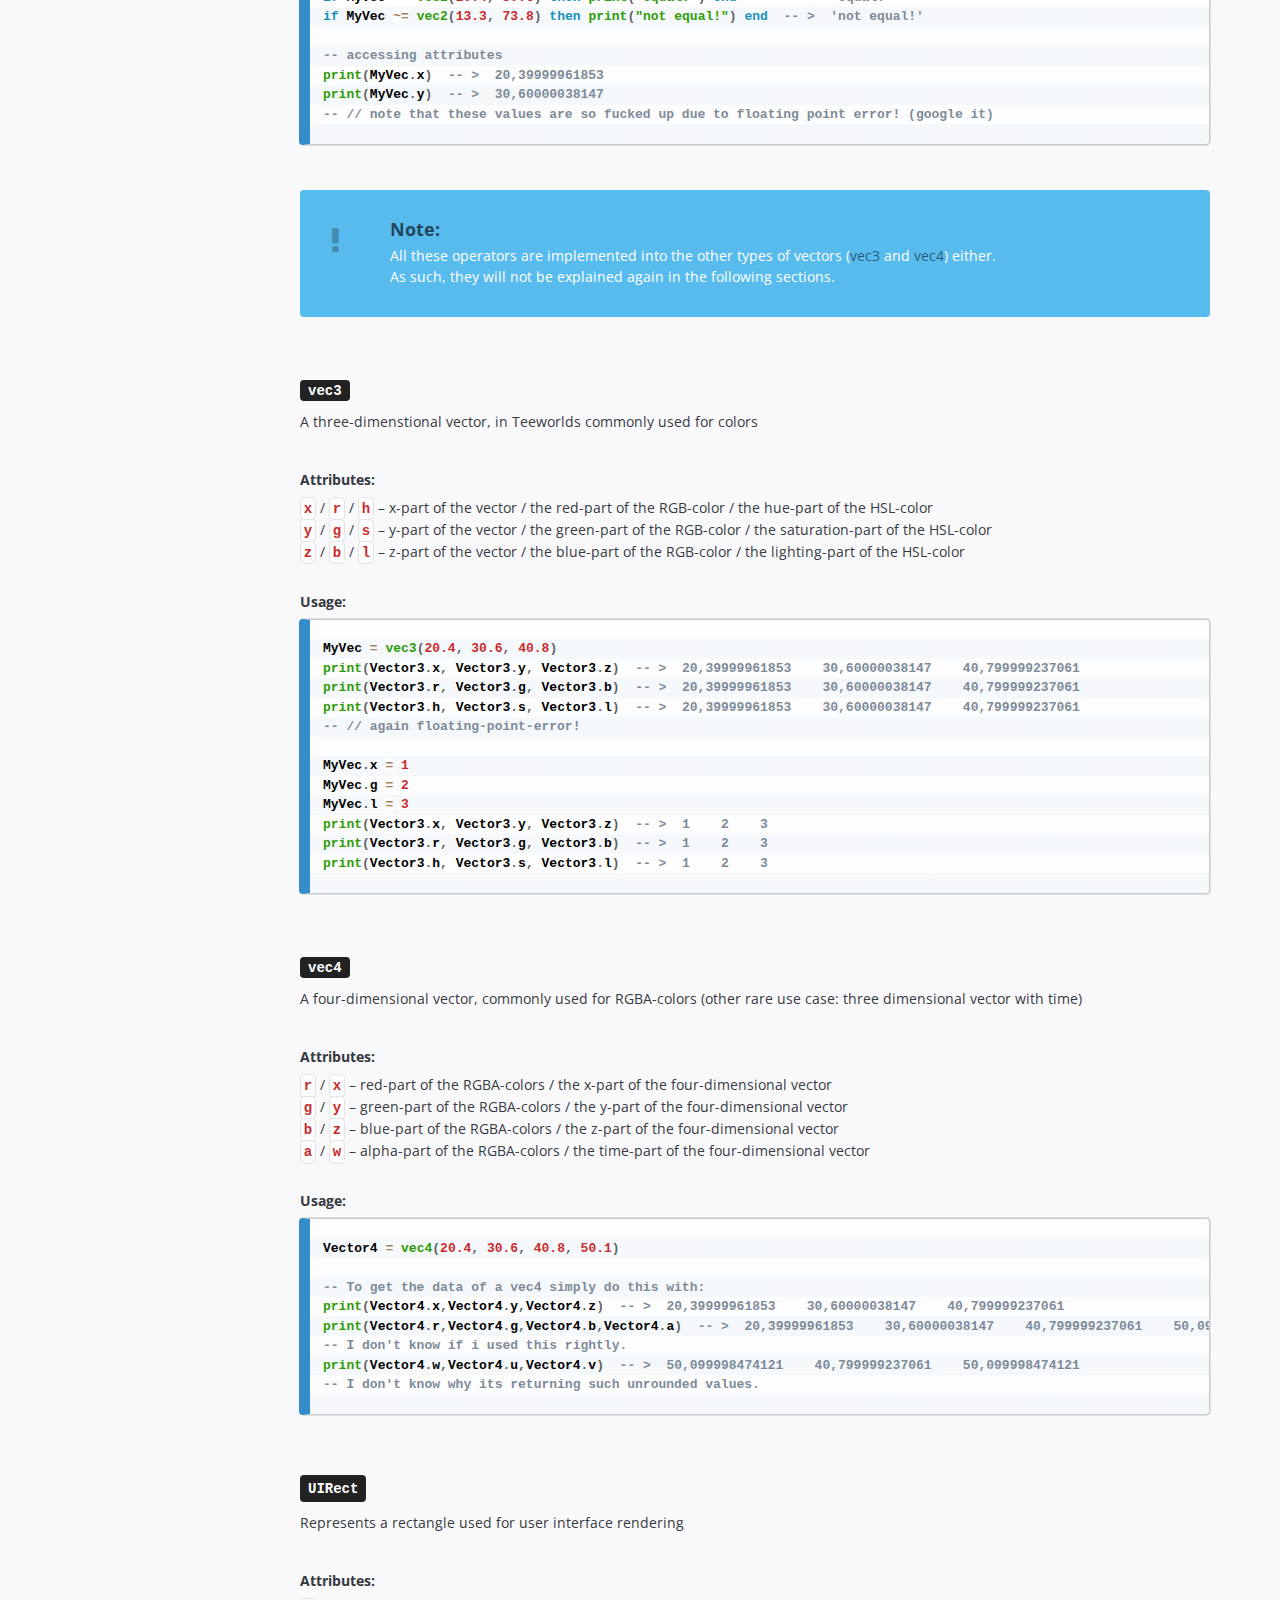
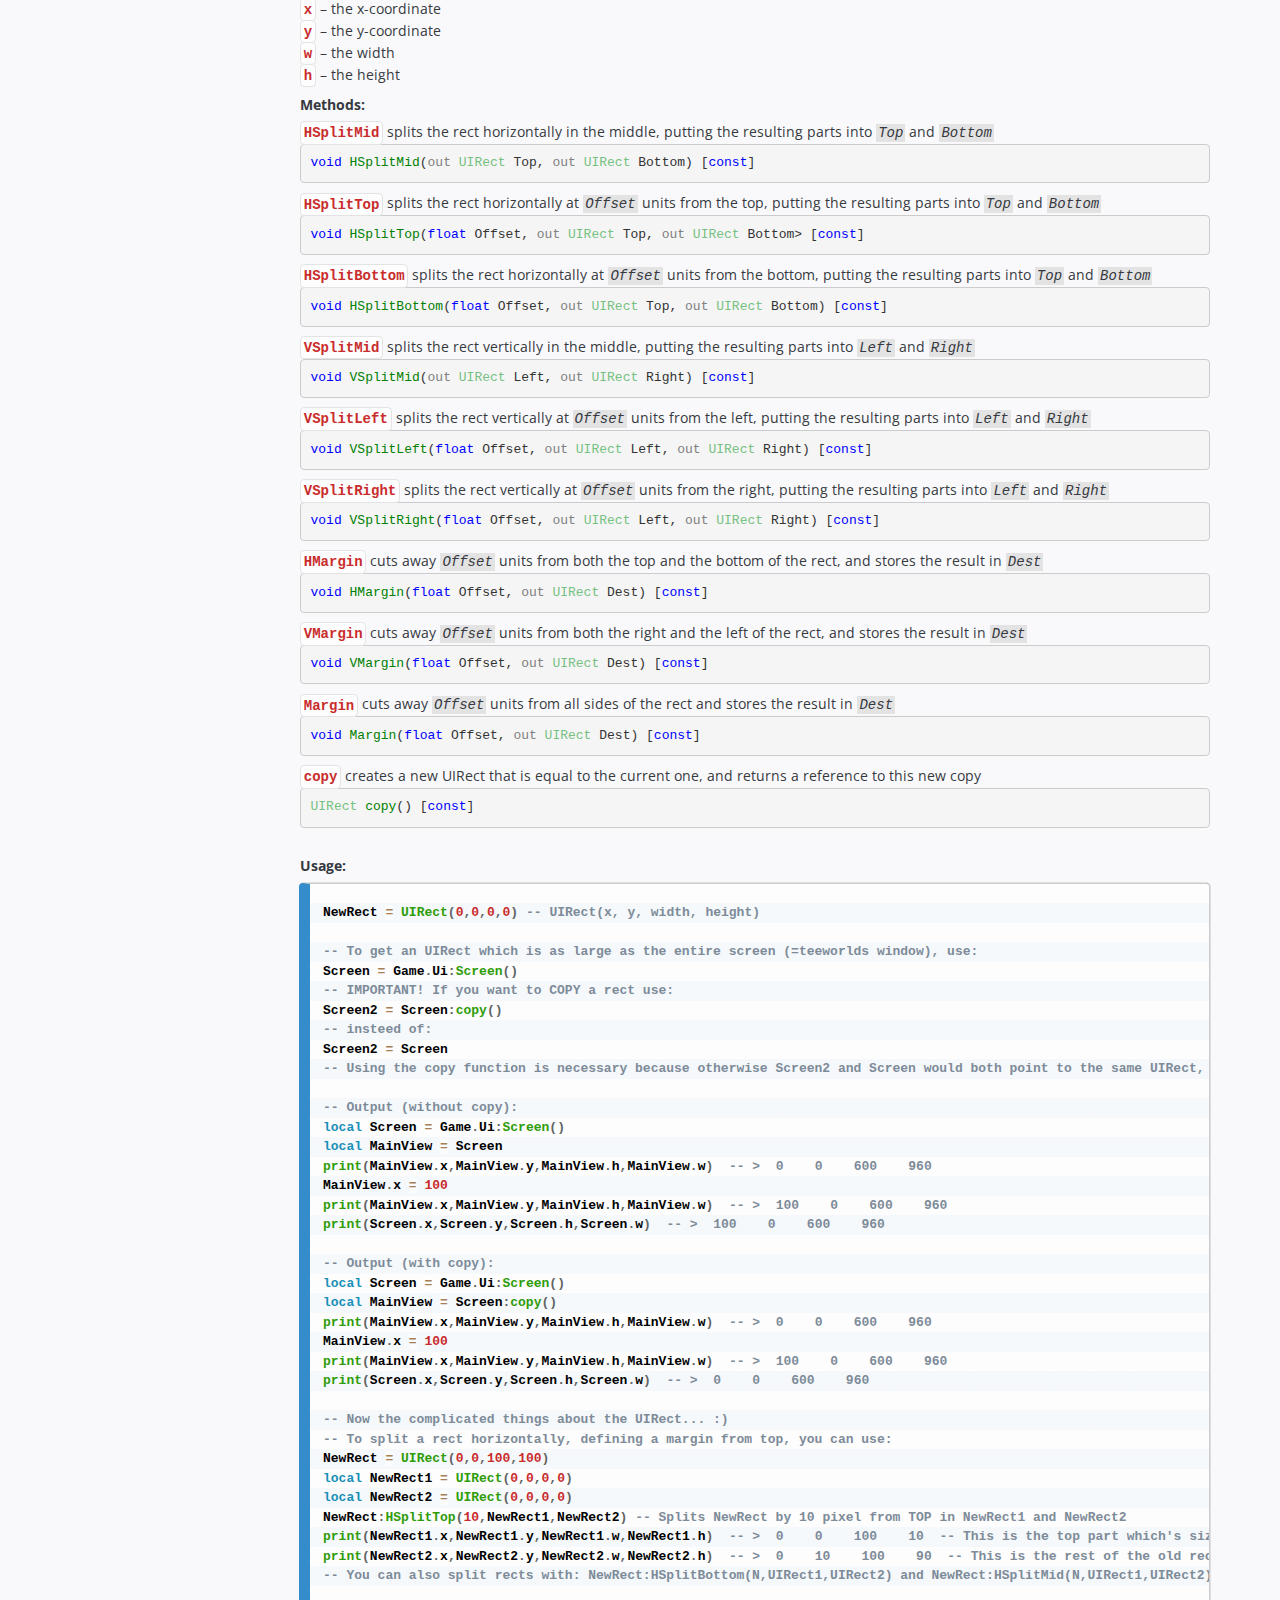
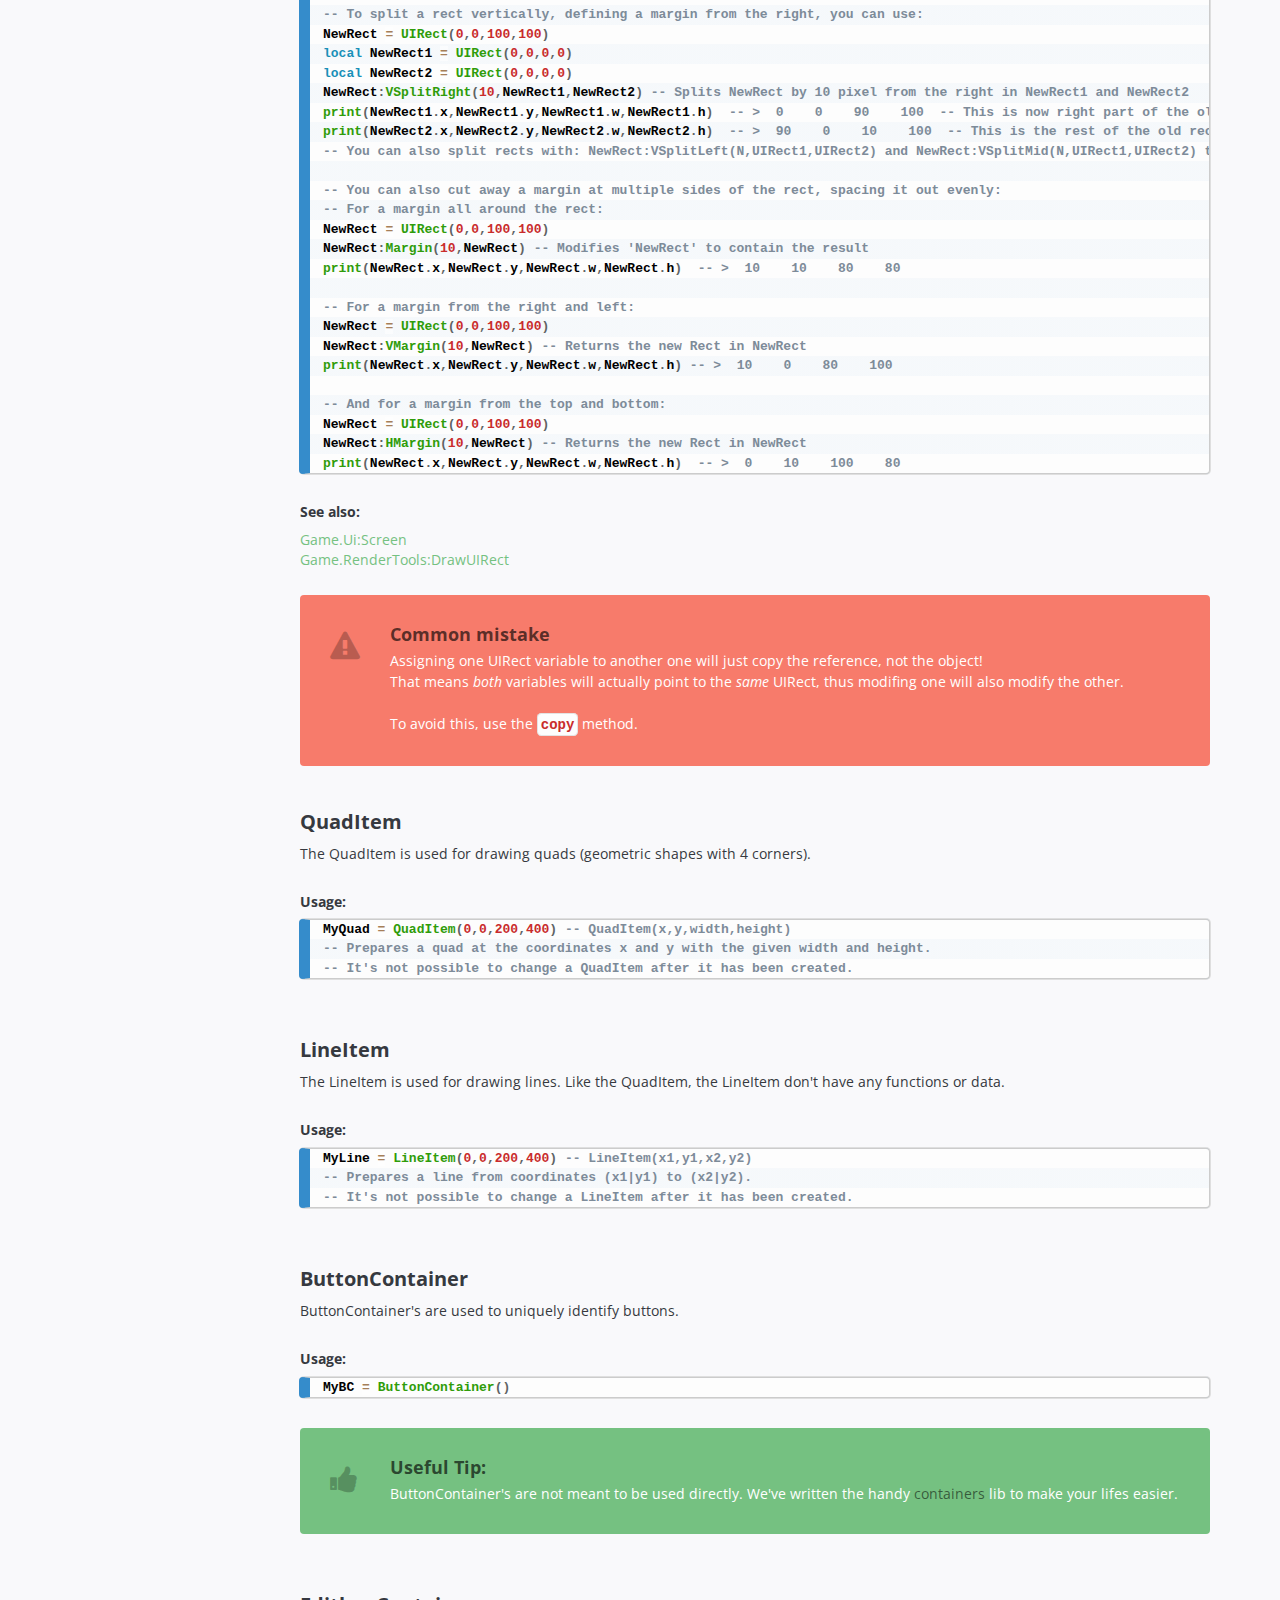
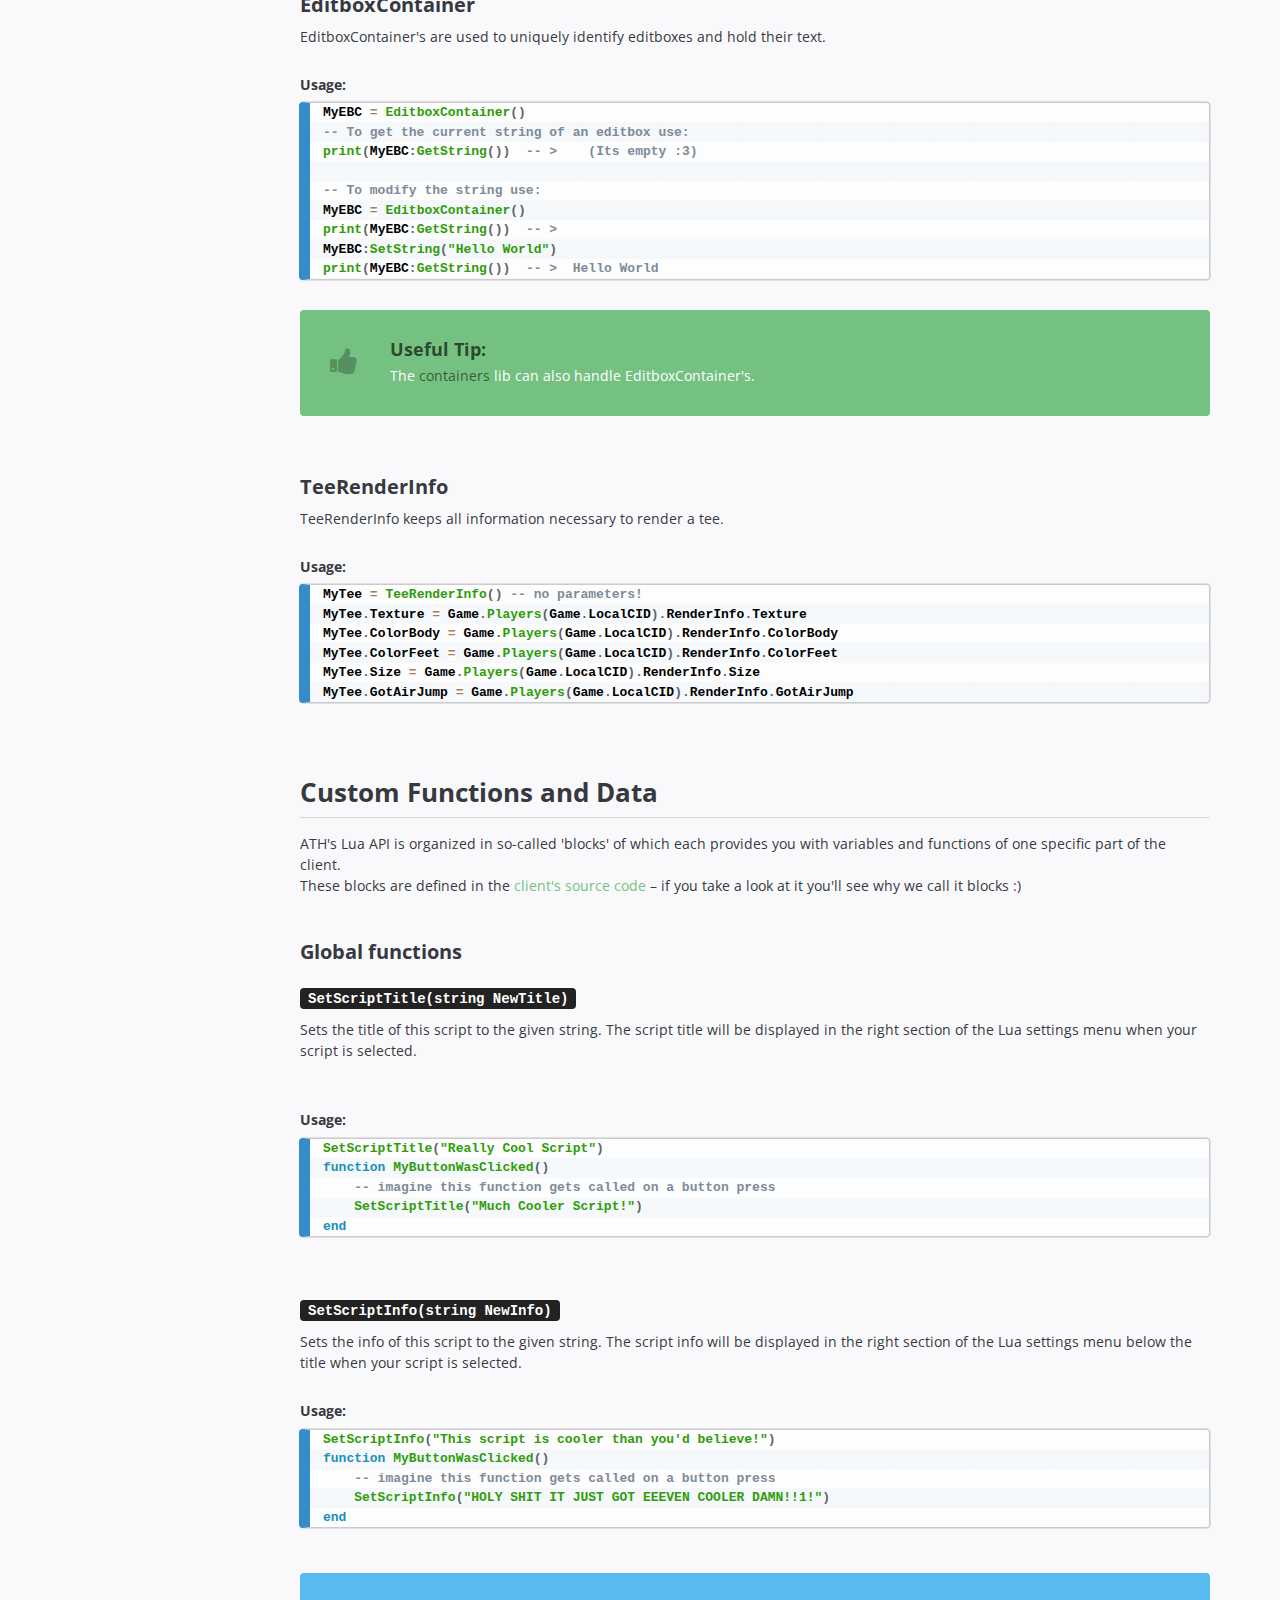
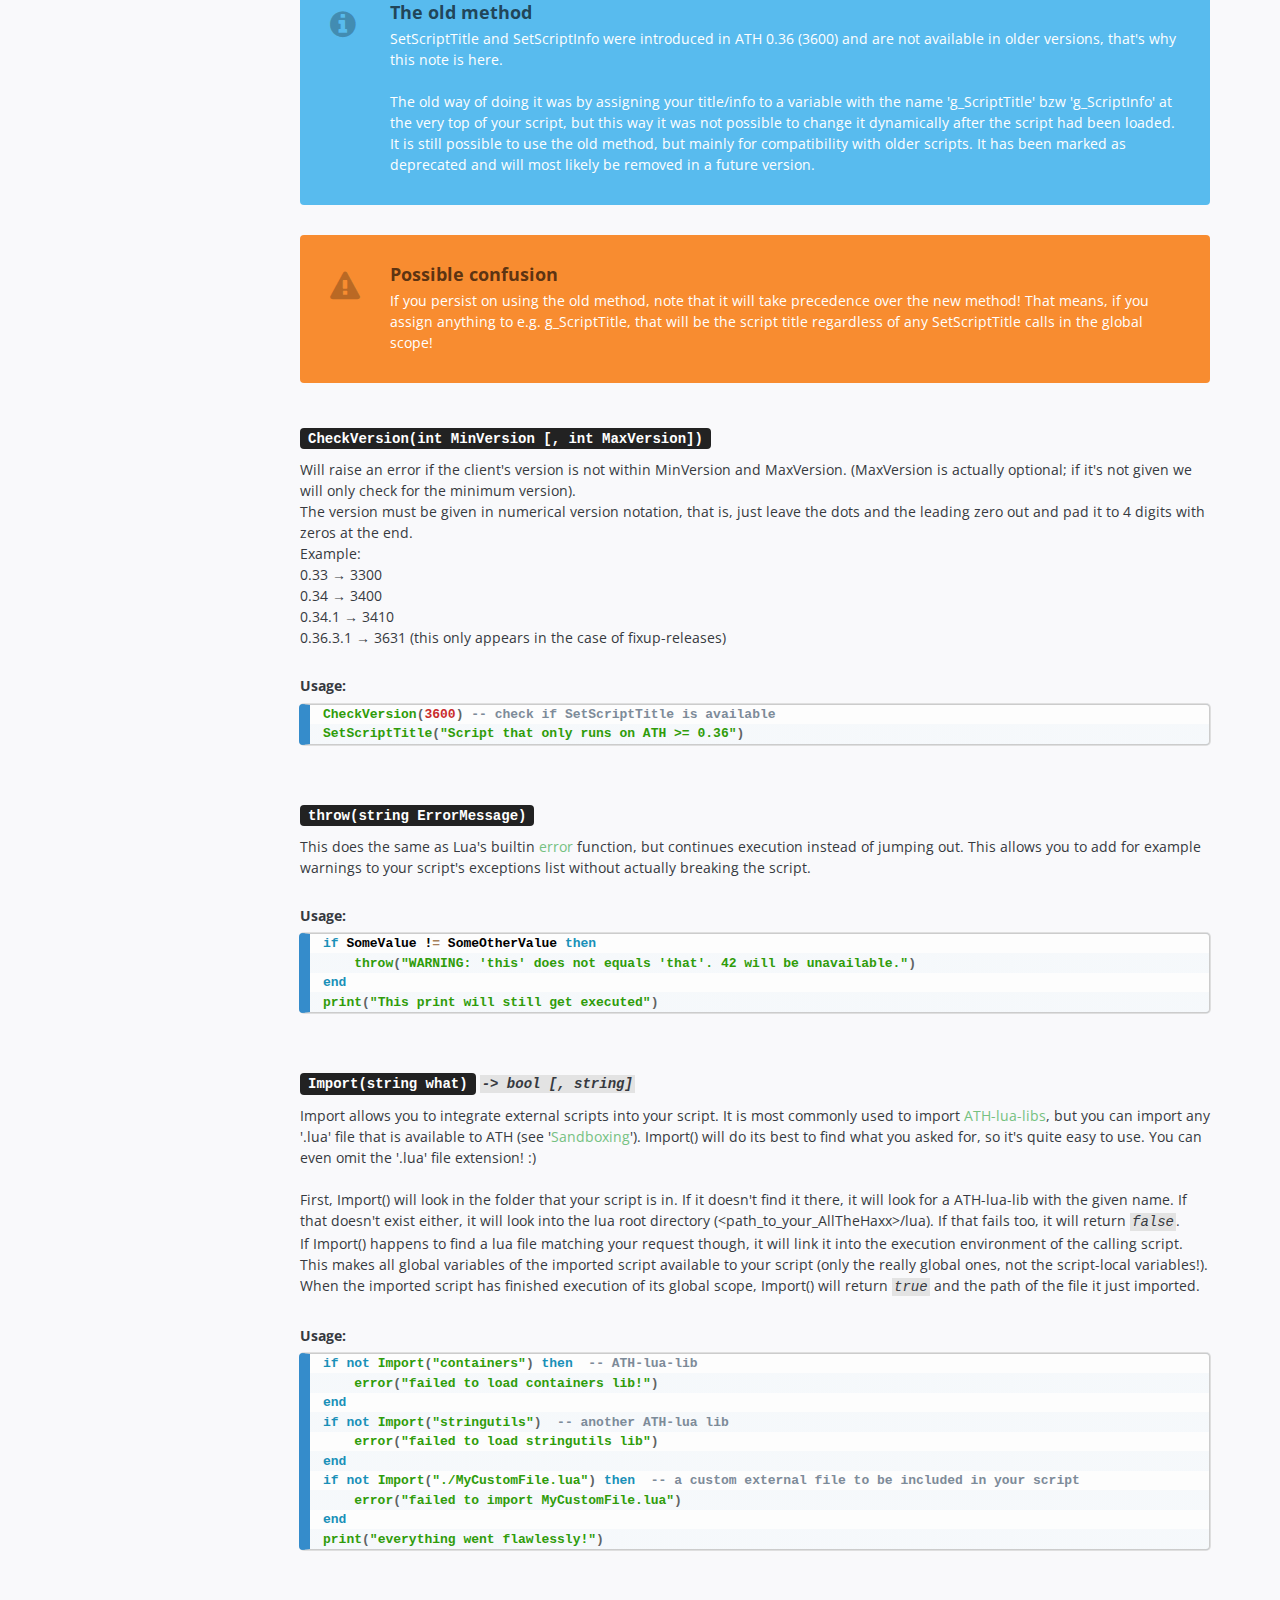
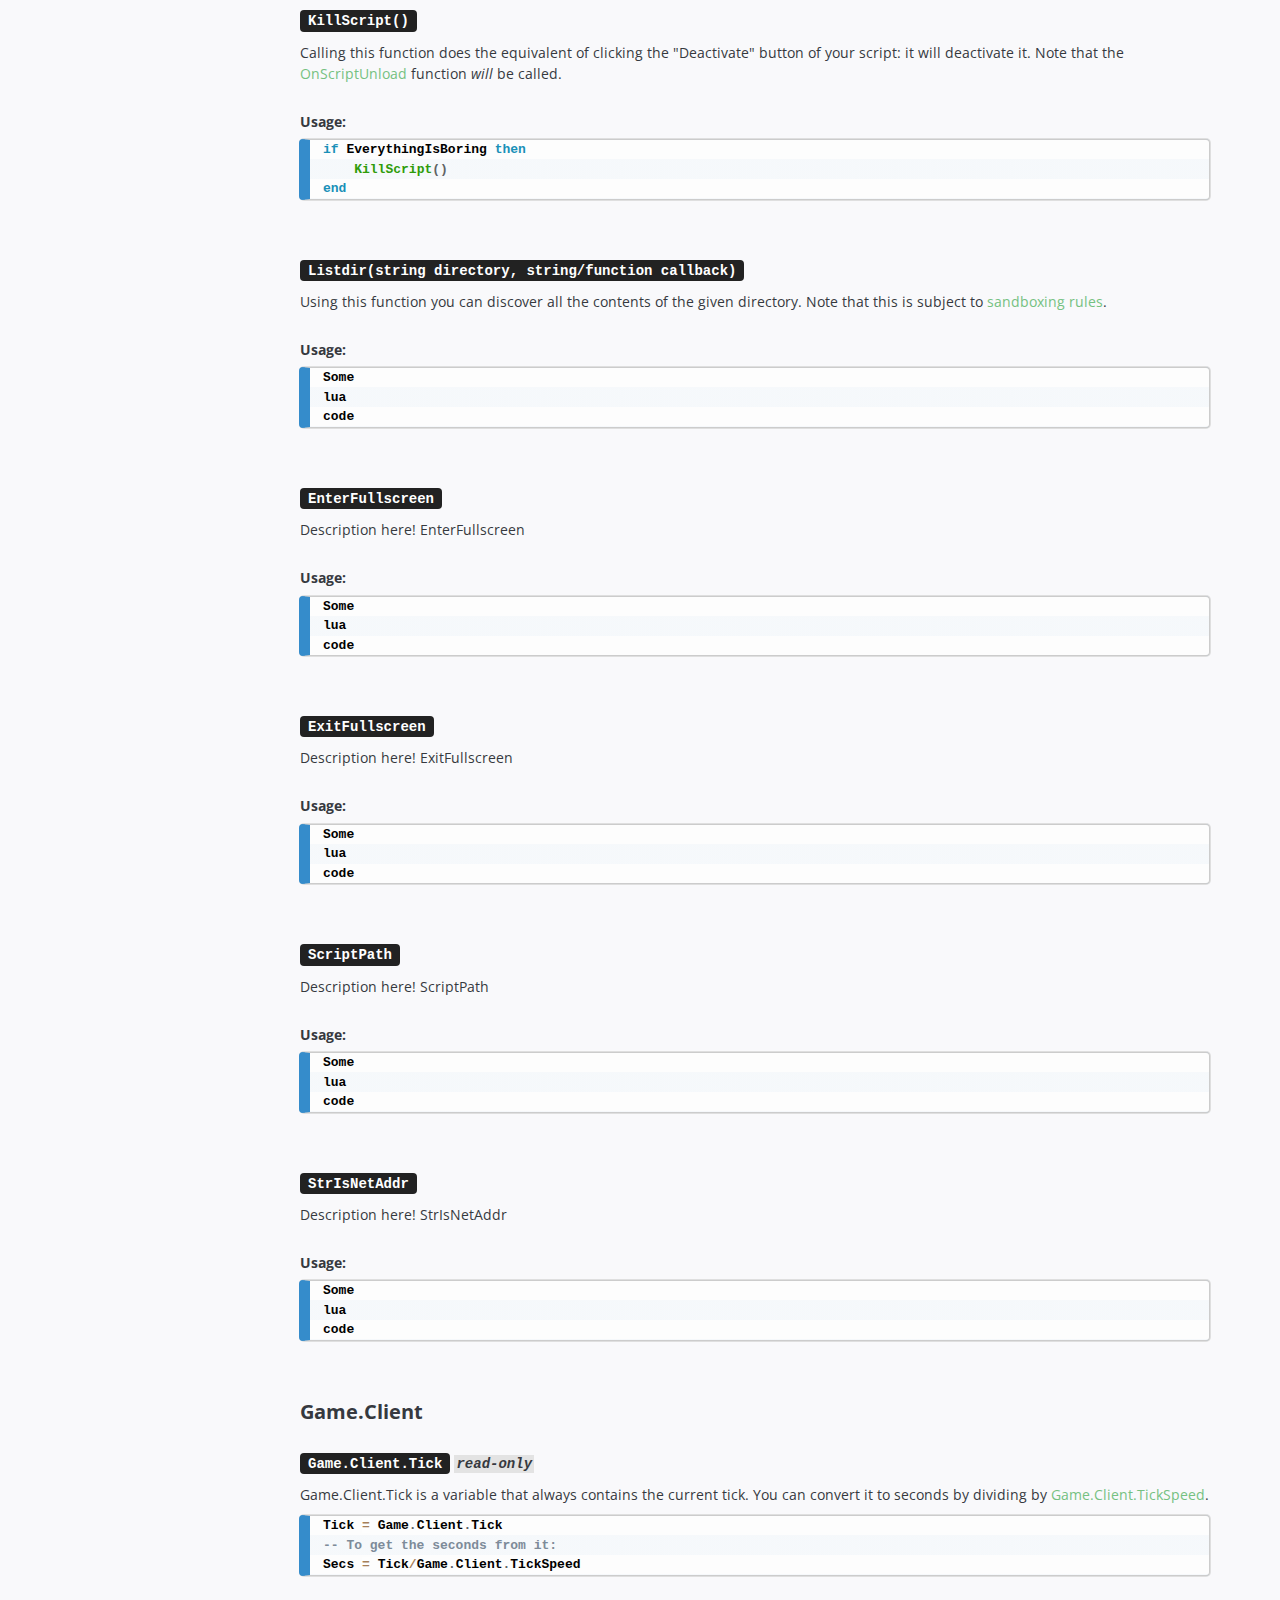
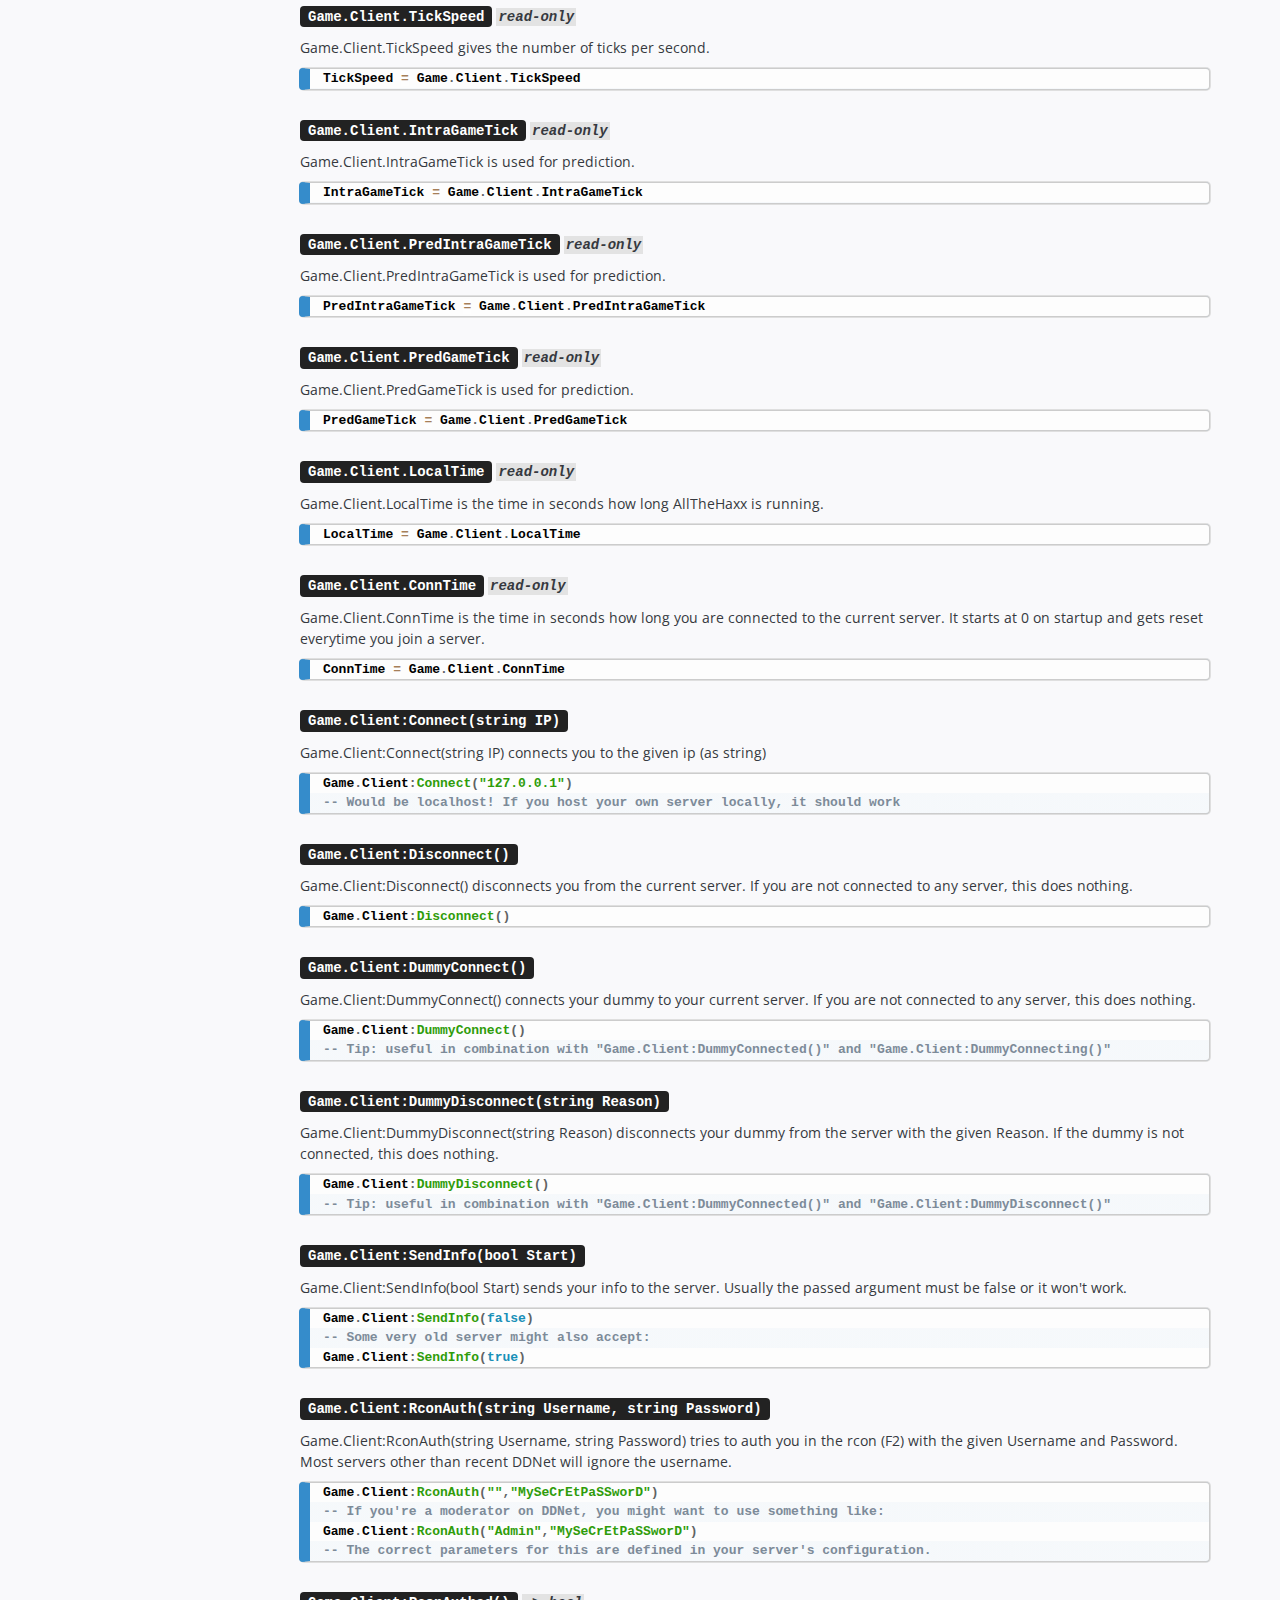
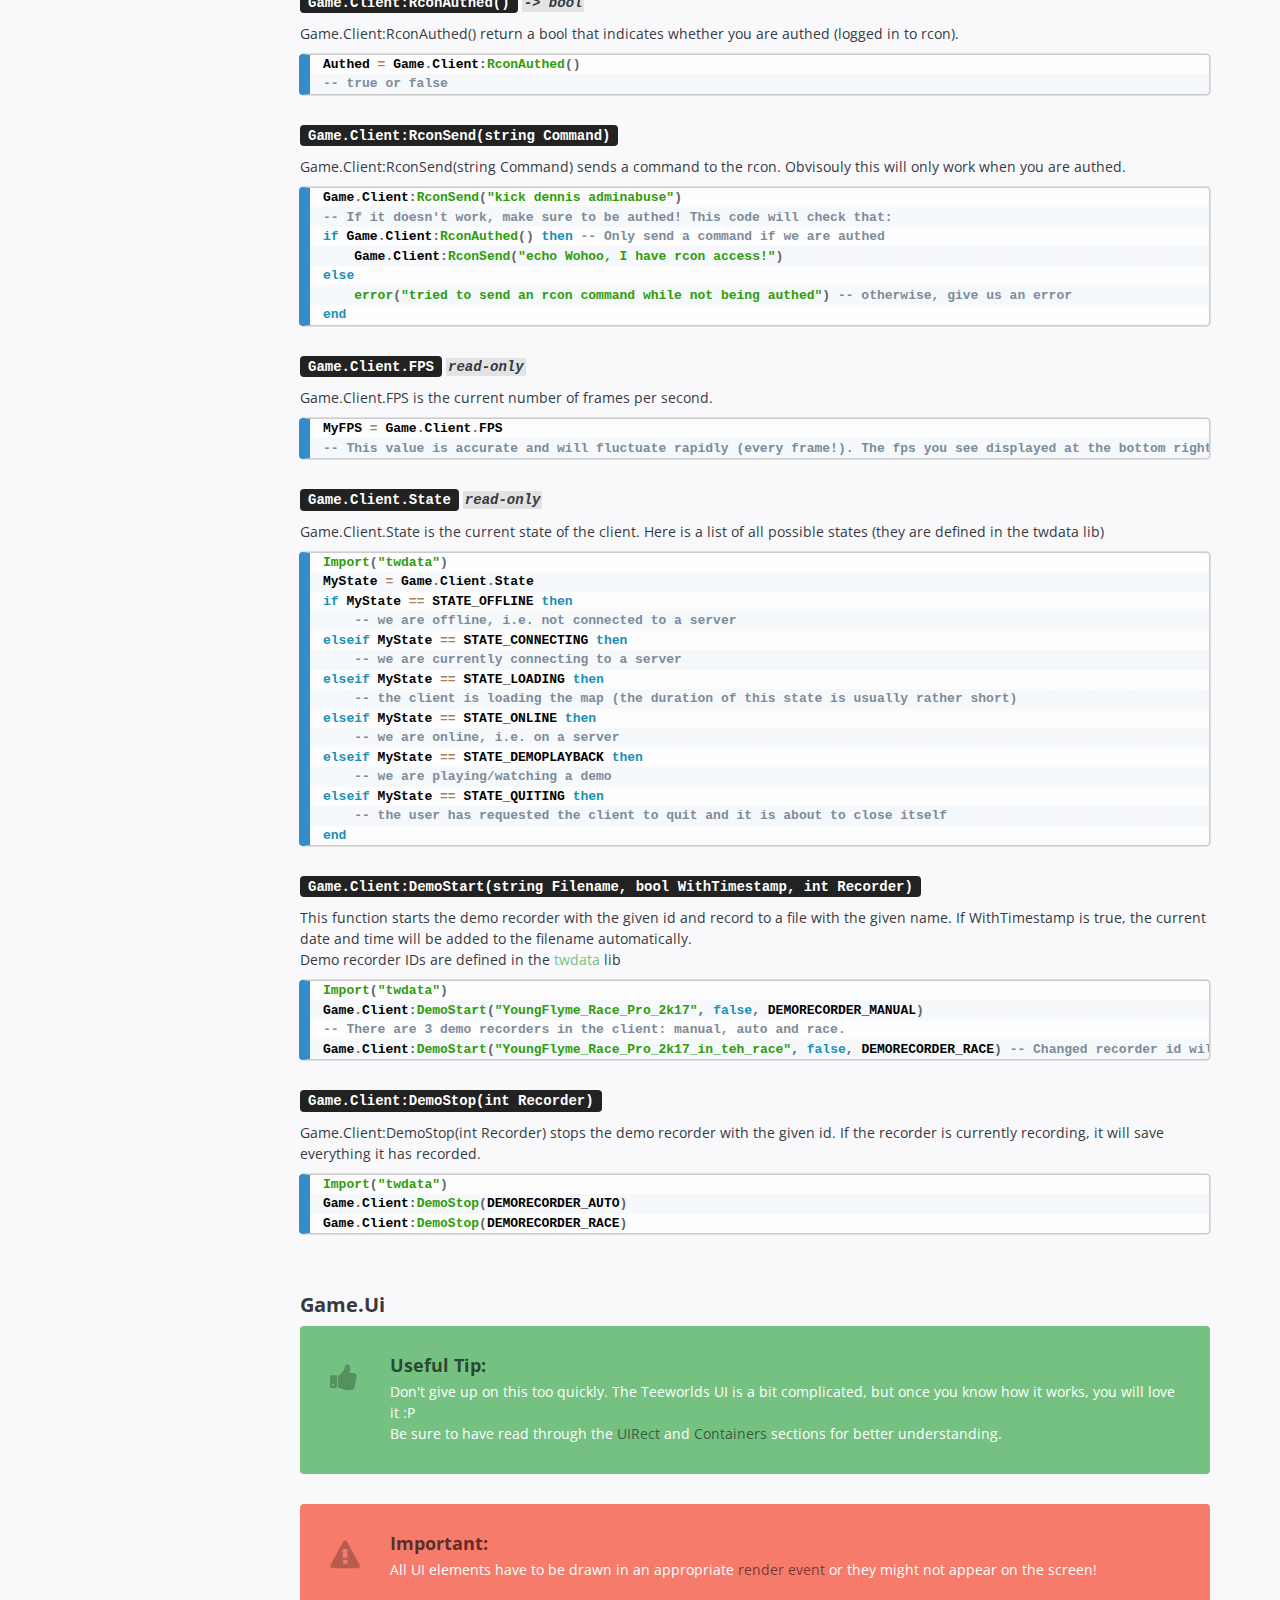
<file: newdocs/lua_api.html>
<!DOCTYPE html>
<!--[if IE 8]> <html lang="en" class="ie8"> <![endif]-->  
<!--[if IE 9]> <html lang="en" class="ie9"> <![endif]-->  
<!--[if !IE]><!--> <html lang="en"> <!--<![endif]-->  
<head>
    <title>ATH Docs</title>
    <!-- Meta -->
    <meta charset="utf-8">
    <meta http-equiv="X-UA-Compatible" content="IE=edge">
    <meta name="viewport" content="width=device-width, initial-scale=1.0">
    <meta name="description" content="">
    <meta name="author" content="">    
    <link rel="shortcut icon" href="favicon.ico">  
    <link href='http://fonts.googleapis.com/css?family=Open+Sans:300italic,400italic,600italic,700italic,800italic,400,300,600,700,800' rel='stylesheet' type='text/css'>
    <!-- Global CSS -->
    <link rel="stylesheet" href="assets/plugins/bootstrap/css/bootstrap.min.css">   
    <!-- Plugins CSS -->    
    <link rel="stylesheet" href="assets/plugins/font-awesome/css/font-awesome.css">
    <link rel="stylesheet" href="assets/plugins/prism/prism.css">
    <link rel="stylesheet" href="assets/plugins/elegant_font/css/style.css">
    
    <!-- Theme CSS -->
    <link id="theme-style" rel="stylesheet" href="assets/css/styles.css">
    <!-- HTML5 shim and Respond.js IE8 support of HTML5 elements and media queries -->
    <!--[if lt IE 9]>
      <script src="https://oss.maxcdn.com/html5shiv/3.7.2/html5shiv.min.js"></script>
      <script src="https://oss.maxcdn.com/respond/1.4.2/respond.min.js"></script>
    <![endif]-->
    
</head> 

<body id="body" class="body-green">
    <div class="page-wrapper">
        <!-- ******Header****** -->
        <header id="header" class="header">
            <div class="container">
                <div class="branding">
                    <h1 class="logo">
                        <a href="index.html">
                            <span aria-hidden="true" class="icon_documents_alt icon"></span>
                            <span class="text-highlight">ATH </span><span class="text-bold">Lua API</span>
                        </a>
                    </h1>
                </div><!--//branding-->
                <ol class="breadcrumb">
                    <li class="active">Lua API</li>
                </ol>
            </div><!--//container-->
        </header><!--//header-->
        <div class="doc-wrapper">
            <div class="container">
                <div id="doc-header" class="doc-header text-center">
                    <h1 class="doc-title"><i class="icon fa fa-user"></i> Lua API</h1>
                    <div class="meta"><i class="fa fa-clock-o"></i> Current Revision: Mar 18th, 2018</div>
                    <div class="meta"><i class="fa fa-code-fork"></i> Applies to ATH version: 0.36 (pending)</div>
                </div><!--//doc-header-->
                <div class="doc-body">
                    <div class="doc-content">
                        <div class="content-inner">
                            <section id="getting-started-section" class="doc-section">
                                <h2 class="section-title">Getting started with Lua</h2>
                                <div class="section-block">
                                    <p>
                                        Scripts for ATH are created using the Lua programming language version 5.1.
                                        For anything related to the language itself, refer to the plentiful Lua Reference Manual, please (in this document referred to as 'LRM').<br>
                                    </p>
                                    <a href="https://www.lua.org/manual/5.1/" class="btn btn-green" target="_blank"><i class="fa fa-book"></i> Lua 5.1 Reference Manual</a>
                                    <br><br>
                                    <p>Since learning to code is mainly done by reading and writing code, it's a good idea to look at some existing scripts and try to understand what they do:
                                    </p>
                                    <a href="https://github.com/AllTheHaxx/AllTheHaxx/tree/master/data/lua/Official" class="btn btn-primary" target="_blank"><i class="fa fa-download"></i> Up-to-date Official Scripts</a>
                                    <a href="https://github.com/AllTheHaxx/Lua-Scripts" class="btn btn-primary" target="_blank"><i class="fa fa-download"></i> Collection of old Scripts</a>
                                </div>
                            </section><!--//getting-started-section-->


                            <section id="prependix-section" class="doc-section">
                                <h2 class="section-title">Prependix</h2>
                                <div class="section-block">
                                    <p>
                                        This documentation gives a complete overview over the ATH Lua API. It contains all custom types, namespaces and methods that can be used in scripts.<br>
                                        If you miss anything or have found an error, please let us know on our <a href="http://webchat.quakenet.org/?channels=AllTheHaxx">IRC-Channel</a> or <a href="https://discord.gg/ckZyPtS">Discord-Server</a>.
                                    </p>
                                    <p>
                                        For every method in this documentation you will find a pseudo-cpp-like-style function header.
                                        These are only there to show which types the methods return or expect and have nothing to do with the syntax used for scripting.<br>
                                        Example:
                                        <pre><font color="blue">void</font> <font color="green">HSplitBottom</font>(<font color="blue">float</font> Offset, <font color="grey">out</font> <a class="scrollto" href="#uirect">UIRect</a> Top, <font color="grey">out</font> <a class="scrollto" href="#uirect">UIRect</a> Bottom) [<font color="blue">const</font>]</pre>
                                        <code class="language-">void</code> means that the function does not return anything<br>
                                        <code class="language-">float</code> hints that a decimal number is allowed here (<code class="language-">int</code> would hint that only whole numbers are allowed)<br>
                                        <code class="language-">out</code> tells you that the variable you pass here will be changed by the function to contain the result of the operation<br>
                                        <code class="language-">UIRect</code> is the type of the variable that you must pass here<br>
                                        <code class="language-">[const]</code> denotes that this methods does not change any of the object's attributes. This only applies to custom types.

                                    </p>
                                </div>
                            </section><!--//prependix-section-->

                            <section id="security-section" class="doc-section">
                                <h2 class="section-title">Security</h2>
                                <div id="security-permissions" class="section-block">
                                    <h4 class="section-block">Permissions</h4>
                                    <p>
                                        There are a few things that you have to explicitly request from the client if you want to use them in your script. This is a security measure to let users know when a script wants to use possibly risky things.<br>Because these special things don't have to used commonly, it's kind of cumbersome to use. The following syntax has to be used at the very top of your script if you need one of these things:
                                    </p>
                                    <div class="code-block">
                                        <h6>Usage:</h6>
                                        <pre><code class="language-lua">--[[#!
    #io
    #os
    #debug
    #package      -- this on is pretty useless but included for completeness
]]--#

-- Use whatever you need, you don't have to list them all
-- (it's actually good practice to use none whenever possible)</code></pre>
                                    </div>
                                </div>
                                <div id="security-sandboxing" class="section-block">
                                    <h4 class="section-block">Sandboxing</h4>
                                    <p>
                                        This section is to a certain extend also significant for people who solely use scripts, but not write them.<br>
                                        ATH has mechanism's to ensure that no script can do damage to your system or yourself as a Teeworlds player (we can not be hold liable if that happens anyhow, though).<br>
                                        The main security measure is protecting the user's filesystem by only allowing scripts access to one folder (and its subfolders) that the client provides specifically for this one script. We call this folder the 'lua filesystem sandbox', or for short just sandbox. Every script gets its own folder when it requests io permissions, and the name of this folder is the filename of the script. All these folders live in <var>%APPDATA%\Teeworlds\lua_sandbox</var> on Windows or <var>~/.teeworlds/lua_sandbox</var> on Linux. The client enforces all io operations a script could make to be redirected to this folder, and it is not possible to escape out of it.<br>
                                        A second, less crucial, countermeasure against nasty scripts is deliberately limiting what scripts can do to/with the client. The first and foremost principle here is: it should not be possible to crash the client using Lua. It's just annoying and may irritate some people into thinking ATH was buggy (dat sarcasm tho…). Jokes aside, this second countermeasure also results in certain limits to the API, for example is it the reason for the absence of e.g. a function that lets a script execute F1 commands.<br>
                                        If you're the kind of person that lives by the motto of "If it ain't broken, break it!", I would really much appreciate you report any exploits to this system, if you find some (we've done a thorough investigation already though, so it should be fairly safe).
                                    </p>
                                </div>
                                <div id="security-builtin-replacement" class="section-block">
                                    <h4 class="section-block">Builtin-replacement</h4>
                                    <p>
                                        For security reasons, certain builtins of Lua have been removed or replaced with custom functions that provide similar or slightly adapted functionality. Here is a list of these builtins, so don't be confused if you read about them in the Lua Reference Manual but they don't seem to work in ATH.
                                    </p>
                                    <table class="fixed">
                                        <h5>Removed Functions</h5>
                                        <tr>
                                            <th width="22%" scope="col"></th>
                                            <th width="22%" scope="col"></th>
                                            <th width="22%" scope="col"></th>
                                            <th width="22%" scope="col"></th>
                                        </tr>
                                        <tr>
                                            <td>require</td>
                                            <td>io.popen</td>
                                            <td>os.exit</td>
                                            <td>debug.getregistry</td>
                                        </tr>
                                        <tr>
                                            <td>module</td>
                                            <td>io.input</td>
                                            <td>os.execute</td>
                                            <td>collectgarbage</td>
                                        </tr>
                                        <tr>
                                            <td>load</td>
                                            <td>io.output</td>
                                            <td>os.remove</td>
                                            <td></td>
                                        </tr>
                                        <tr>
                                            <td>loadfile</td>
                                            <td>io.stdin</td>
                                            <td>os.rename</td>
                                            <td></td>
                                        </tr>
                                        <tr>
                                            <td>loadstring</td>
                                            <td>os.setlocale</td>
                                            <td>os.getenv</td>
                                            <td></td>
                                        </tr>
                                    </table>
                                    <br>
                                    <style>
                                        td.align-topleft {
                                            vertical-align: top !important;
                                            text-align: left !important;
                                        }
                                    </style>
                                    <table class="fixed">
                                        <h5>Replaced Functions</h5>
                                        <tr>
                                            <th width="10%" scope="col"></th>
                                            <th width="90%" scope="col"></th>
                                        </tr>
                                        <tr>
                                            <td class="align-topleft">print</td>
                                            <td class="align-topleft"><p>the only relevant change is: print() will NOT auto-convert to string values, but raise an error when given a non-string value. This should force scripters to write their code more explicitly to help less experienced people catch mistakes in their scripts more easily. Use tostring() if you want to print non-string values.</p></td>
                                        </tr>
                                        <tr>
                                            <td class="align-topleft">dofile</td>
                                            <td class="align-topleft"><p>has been replaced with <a class="scrollto" href="#global-import">Import</a>, thus does exactly the same.</p></td>
                                        </tr>
                                        <tr>
                                            <td class="align-topleft">io.open</td>
                                            <td class="align-topleft"><p>The functionality of io.open has been improved and tailored to obey <a class="scrollto" href="#security-sandboxing">sandboxing rules</a>. The definition of io.open was changed to:<br>
                                                <code class="language-lua">io.open(string filename [, string openmode [, bool shared]]) -> file|`nil`, string</code><br>
                                                You have only access to your script's sandbox, or to the shared sandbox if 'shared' is given and <var>true</var>. If the file is to be opened in write mode, io.open will automatically create the path to the file for you if it doesn't exist.<br>Another change is that io.open now returns two values instead of one. The first is exactly the same as denoted in the LRM; the second return value is a string containing the path of the file ATH tried opening.<br>
                                                The basic operation of io.open is exactly the same though, as the builtin is actually being used behind the scenes, so refer the the LRM for further information.
                                            </p></td>
                                        </tr>
                                    </table>
                                </div>
                            </section><!--//prependix-section-->
                            <section id="custom-types" class="doc-section">
                                <h2 class="section-title">Custom types</h2>
                                <div id="vec2"  class="section-block">
                                    <h3 class="block-title"><code>vec2</code></h3>
                                    <p>
                                        A two-dimensional vector (x and y coordinates). Commonly used for positions and directions.<br>
                                        All vector classes implement lua's standard operators <code class="language-lua">+, -, *, /, ==, ~=, tostring</code>.
                                    </p>
                                    <br>
                                        <h6>Attributes:</h6>
                                        <code class="language-lua">x</code> / <code class="language-lua">u</code> – x-part of the vector<br>
                                        <code class="language-lua">y</code> / <code class="language-lua">v</code> – y-part of the vector
									<div id="vec2" class="section-block">
										<div class="code-block">
											<h6>Usage:</h6>
											<pre><code class="language-lua">
-- defining a vector
MyVec = vec2(20.4, 30.6)

-- outputting the vector as a human-readable string
tostring(MyVec)  -- >  (20.4000|30.6000)

-- doing arithmetics on the vector
MyVec + vec2(1,2)  -- >  (21.4000|32.6000)  // addition – translating the vector
MyVec - vec2(1,2)  -- >  (20.4000|30.6000)  // subtraction – equal to `MyVec + vec2(-1,-2)`
MyVec * 2          -- >  (40.8000|61.2000)  // multiplication – upscaling the vector
MyVec / 2          -- >  (10.2000|15.3000)  // division – downscaling the vector

-- comparing vectors
if MyVec == vec2(20.4, 30.6) then print("equal!") end      -- >  'equal!'
if MyVec ~= vec2(13.3, 73.8) then print("not equal!") end  -- >  'not equal!'

-- accessing attributes
print(MyVec.x)  -- >  20,39999961853
print(MyVec.y)  -- >  30,60000038147
-- // note that these values are so fucked up due to floating point error! (google it)
                                        </code></pre>
										</div><!--//code-block-->
									</div><!--//section-block-->
									<div class="callout-block callout-info">
                                        <div class="icon-holder">
                                            <i class="fa fa-exclamation"></i>
                                        </div><!--//icon-holder-->
                                        <div class="content">
                                            <h4 class="callout-title">Note:</h4>
                                            <p>
                                                All these operators are implemented into the other types of vectors (<a class="scrollto" href="#vec3">vec3</a> and <a class="scrollto" href="#vec4">vec4</a>) either.<br>
                                                As such, they will not be explained again in the following sections.</p>
                                        </div><!--//content-->
                                    </div>
                                </div><!--//section-block-->
                                <div id="vec3"  class="section-block">
                                    <h3 class="block-title"><code>vec3</code></h3>
                                    <p>
                                        A three-dimenstional vector, in Teeworlds commonly used for colors
                                    </p>
                                    <br>
                                    <p>
                                        <h6>Attributes:</h6>
                                        <code class="language-lua">x</code> / <code class="language-lua">r</code> / <code class="language-lua">h</code> – x-part of the vector / the red-part of the RGB-color / the hue-part of the HSL-color<br>
                                        <code class="language-lua">y</code> / <code class="language-lua">g</code> / <code class="language-lua">s</code> – y-part of the vector / the green-part of the RGB-color / the saturation-part of the HSL-color<br>
                                        <code class="language-lua">z</code> / <code class="language-lua">b</code> / <code class="language-lua">l</code> – z-part of the vector / the blue-part of the RGB-color / the lighting-part of the HSL-color
                                    </p>
									<div class="code-block">
										<h6>Usage:</h6>
										<pre><code class="language-lua">
MyVec = vec3(20.4, 30.6, 40.8)
print(Vector3.x, Vector3.y, Vector3.z)  -- >  20,39999961853    30,60000038147    40,799999237061
print(Vector3.r, Vector3.g, Vector3.b)  -- >  20,39999961853    30,60000038147    40,799999237061
print(Vector3.h, Vector3.s, Vector3.l)  -- >  20,39999961853    30,60000038147    40,799999237061
-- // again floating-point-error!

MyVec.x = 1
MyVec.g = 2
MyVec.l = 3
print(Vector3.x, Vector3.y, Vector3.z)  -- >  1    2    3
print(Vector3.r, Vector3.g, Vector3.b)  -- >  1    2    3
print(Vector3.h, Vector3.s, Vector3.l)  -- >  1    2    3

</code></pre>
									</div><!--//code-block-->
                                </div><!--//section-block-->
                                <div id="vec4"  class="section-block">
                                    <h3 class="block-title"><code>vec4</code></h3>
                                    <p>
                                        A four-dimensional vector, commonly used for RGBA-colors (other rare use case: three dimensional vector with time)
                                    </p>
                                    <br>
                                    <p>
                                        <h6>Attributes:</h6>
                                        <code class="language-lua">r</code> / <code class="language-lua">x</code> – red-part of the RGBA-colors / the x-part of the four-dimensional vector<br>
                                        <code class="language-lua">g</code> / <code class="language-lua">y</code> – green-part of the RGBA-colors / the y-part of the four-dimensional vector<br>
                                        <code class="language-lua">b</code> / <code class="language-lua">z</code> – blue-part of the RGBA-colors / the z-part of the four-dimensional vector<br>
                                        <code class="language-lua">a</code> / <code class="language-lua">w</code> – alpha-part of the RGBA-colors / the time-part of the four-dimensional vector

                                    </p>
									<div class="code-block">
										<h6>Usage:</h6>
										<pre><code class="language-lua">
Vector4 = vec4(20.4, 30.6, 40.8, 50.1)

-- To get the data of a vec4 simply do this with:
print(Vector4.x,Vector4.y,Vector4.z)  -- >  20,39999961853    30,60000038147    40,799999237061
print(Vector4.r,Vector4.g,Vector4.b,Vector4.a)  -- >  20,39999961853    30,60000038147    40,799999237061    50,099998474121
-- I don't know if i used this rightly.
print(Vector4.w,Vector4.u,Vector4.v)  -- >  50,099998474121    40,799999237061    50,099998474121
-- I don't know why its returning such unrounded values.

</code></pre>
									</div><!--//code-block-->
                                </div><!--//section-block-->
								<div id="uirect"  class="section-block">
                                    <p><code>UIRect</code></p>
                                    <p>
                                        Represents a rectangle used for user interface rendering
                                    </p>
                                    <br>
                                    <p>
                                        <h6>Attributes:</h6>
                                        <code class="language-lua">x</code> – the x-coordinate<br>
                                        <code class="language-lua">y</code> – the y-coordinate<br>
                                        <code class="language-lua">w</code> – the width<br>
                                        <code class="language-lua">h</code> – the height
                                    </p>
                                    <p>
                                        <h6>Methods:</h6>
                                        
<code class="language-lua">HSplitMid</code> splits the rect horizontally in the middle, putting the resulting parts into <var>Top</var> and <var>Bottom</var>
<pre><font color="blue">void</font> <font color="green">HSplitMid</font>(<font color="grey">out</font> <a class="scrollto" href="#uirect">UIRect</a> Top, <font color="grey">out</font> <a class="scrollto" href="#uirect">UIRect</a> Bottom) [<font color="blue">const</font>]</pre>

<code class="language-lua">HSplitTop</code> splits the rect horizontally at <var>Offset</var> units from the top, putting the resulting parts into <var>Top</var> and <var>Bottom</var>
<pre><font color="blue">void</font> <font color="green">HSplitTop</font>(<font color="blue">float</font> Offset, <font color="grey">out</font> <a class="scrollto" href="#uirect">UIRect</a> Top, <font color="grey">out</font> <a class="scrollto" href="#uirect">UIRect</a> Bottom> [<font color="blue">const</font>]</pre>

<code class="language-lua">HSplitBottom</code> splits the rect horizontally at <var>Offset</var> units from the bottom, putting the resulting parts into <var>Top</var> and <var>Bottom</var>
<pre><font color="blue">void</font> <font color="green">HSplitBottom</font>(<font color="blue">float</font> Offset, <font color="grey">out</font> <a class="scrollto" href="#uirect">UIRect</a> Top, <font color="grey">out</font> <a class="scrollto" href="#uirect">UIRect</a> Bottom) [<font color="blue">const</font>]</pre>

<code class="language-lua">VSplitMid</code> splits the rect vertically in the middle, putting the resulting parts into <var>Left</var> and <var>Right</var>
<pre><font color="blue">void</font> <font color="green">VSplitMid</font>(<font color="grey">out</font> <a class="scrollto" href="#uirect">UIRect</a> Left, <font color="grey">out</font> <a class="scrollto" href="#uirect">UIRect</a> Right) [<font color="blue">const</font>]</pre>

<code class="language-lua">VSplitLeft</code> splits the rect vertically at <var>Offset</var> units from the left, putting the resulting parts into <var>Left</var> and <var>Right</var>
<pre><font color="blue">void</font> <font color="green">VSplitLeft</font>(<font color="blue">float</font> Offset, <font color="grey">out</font> <a class="scrollto" href="#uirect">UIRect</a> Left, <font color="grey">out</font> <a class="scrollto" href="#uirect">UIRect</a> Right) [<font color="blue">const</font>]</pre>

<code class="language-lua">VSplitRight</code> splits the rect vertically at <var>Offset</var> units from the right, putting the resulting parts into <var>Left</var> and <var>Right</var>
<pre><font color="blue">void</font> <font color="green">VSplitRight</font>(<font color="blue">float</font> Offset, <font color="grey">out</font> <a class="scrollto" href="#uirect">UIRect</a> Left, <font color="grey">out</font> <a class="scrollto" href="#uirect">UIRect</a> Right) [<font color="blue">const</font>]</pre>

<code class="language-lua">HMargin</code> cuts away <var>Offset</var> units from both the top and the bottom of the rect, and stores the result in <var>Dest</var>
<pre><font color="blue">void</font> <font color="green">HMargin</font>(<font color="blue">float</font> Offset, <font color="grey">out</font> <a class="scrollto" href="#uirect">UIRect</a> Dest) [<font color="blue">const</font>]</pre>

<code class="language-lua">VMargin</code> cuts away <var>Offset</var> units from both the right and the left of the rect, and stores the result in <var>Dest</var>
<pre><font color="blue">void</font> <font color="green">VMargin</font>(<font color="blue">float</font> Offset, <font color="grey">out</font> <a class="scrollto" href="#uirect">UIRect</a> Dest) [<font color="blue">const</font>]</pre>

<code class="language-lua">Margin</code> cuts away <var>Offset</var> units from all sides of the rect and stores the result in <var>Dest</var>
<pre><font color="blue">void</font> <font color="green">Margin</font>(<font color="blue">float</font> Offset, <font color="grey">out</font> <a class="scrollto" href="#uirect">UIRect</a> Dest) [<font color="blue">const</font>]</pre>

<code class="language-lua">copy</code> creates a new UIRect that is equal to the current one, and returns a reference to this new copy
<pre><a class="scrollto" href="#uirect">UIRect</a> <font color="green">copy</font>() [<font color="blue">const</font>]</pre>

                                    </p>
									<div class="code-block">
										<h6>Usage:</h6>
										<pre><code class="language-lua">
NewRect = UIRect(0,0,0,0) -- UIRect(x, y, width, height)

-- To get an UIRect which is as large as the entire screen (=teeworlds window), use:
Screen = Game.Ui:Screen()
-- IMPORTANT! If you want to COPY a rect use:
Screen2 = Screen:copy()
-- insteed of:
Screen2 = Screen
-- Using the copy function is necessary because otherwise Screen2 and Screen would both point to the same UIRect, thus chaning one would change the other!

-- Output (without copy):
local Screen = Game.Ui:Screen()
local MainView = Screen
print(MainView.x,MainView.y,MainView.h,MainView.w)  -- >  0    0    600    960
MainView.x = 100
print(MainView.x,MainView.y,MainView.h,MainView.w)  -- >  100    0    600    960 
print(Screen.x,Screen.y,Screen.h,Screen.w)  -- >  100    0    600    960 

-- Output (with copy):
local Screen = Game.Ui:Screen()
local MainView = Screen:copy()
print(MainView.x,MainView.y,MainView.h,MainView.w)  -- >  0    0    600    960
MainView.x = 100
print(MainView.x,MainView.y,MainView.h,MainView.w)  -- >  100    0    600    960 
print(Screen.x,Screen.y,Screen.h,Screen.w)  -- >  0    0    600    960 

-- Now the complicated things about the UIRect... :)
-- To split a rect horizontally, defining a margin from top, you can use:
NewRect = UIRect(0,0,100,100)
local NewRect1 = UIRect(0,0,0,0)
local NewRect2 = UIRect(0,0,0,0)
NewRect:HSplitTop(10,NewRect1,NewRect2) -- Splits NewRect by 10 pixel from TOP in NewRect1 and NewRect2
print(NewRect1.x,NewRect1.y,NewRect1.w,NewRect1.h)  -- >  0    0    100    10  -- This is the top part which's size you've defined (here 10)
print(NewRect2.x,NewRect2.y,NewRect2.w,NewRect2.h)  -- >  0    10    100    90  -- This is the rest of the old rect, thus the bottom part
-- You can also split rects with: NewRect:HSplitBottom(N,UIRect1,UIRect2) and NewRect:HSplitMid(N,UIRect1,UIRect2) the principe is the same. (N = pixels, UIRect1 = 1st UIRect, UIRect2 = 2nd UIRect)

-- To split a rect vertically, defining a margin from the right, you can use:
NewRect = UIRect(0,0,100,100)
local NewRect1 = UIRect(0,0,0,0)
local NewRect2 = UIRect(0,0,0,0)
NewRect:VSplitRight(10,NewRect1,NewRect2) -- Splits NewRect by 10 pixel from the right in NewRect1 and NewRect2
print(NewRect1.x,NewRect1.y,NewRect1.w,NewRect1.h)  -- >  0    0    90    100  -- This is now right part of the old rect
print(NewRect2.x,NewRect2.y,NewRect2.w,NewRect2.h)  -- >  90    0    10    100  -- This is the rest of the old rect
-- You can also split rects with: NewRect:VSplitLeft(N,UIRect1,UIRect2) and NewRect:VSplitMid(N,UIRect1,UIRect2) the principe is the same. (N = pixels, UIRect1 = 1st UIRect, UIRect2 = 2nd UIRect)

-- You can also cut away a margin at multiple sides of the rect, spacing it out evenly:
-- For a margin all around the rect:
NewRect = UIRect(0,0,100,100)
NewRect:Margin(10,NewRect) -- Modifies 'NewRect' to contain the result
print(NewRect.x,NewRect.y,NewRect.w,NewRect.h)  -- >  10    10    80    80

-- For a margin from the right and left:
NewRect = UIRect(0,0,100,100)
NewRect:VMargin(10,NewRect) -- Returns the new Rect in NewRect
print(NewRect.x,NewRect.y,NewRect.w,NewRect.h) -- >  10    0    80    100

-- And for a margin from the top and bottom:
NewRect = UIRect(0,0,100,100)
NewRect:HMargin(10,NewRect) -- Returns the new Rect in NewRect
print(NewRect.x,NewRect.y,NewRect.w,NewRect.h)  -- >  0    10    100    80		
</code></pre>
									</div><!--//code-block-->
                                    <p>
                                        <h6>See also:</h6>
                                        <a href="#game-ui-screen">Game.Ui:Screen</a><br>
                                        <a href="#game-rendertools-drawuirect">Game.RenderTools:DrawUIRect</a>
                                    </p>
                                </div><!--//section-block-->
                                <div class="callout-block callout-danger">
                                    <div class="icon-holder">
                                        <i class="fa fa-exclamation-triangle"></i>
                                    </div><!--//icon-holder-->
                                    <div class="content">
                                        <h4 class="callout-title">Common mistake</h4>
                                        <p>
                                            Assigning one UIRect variable to another one will just copy the reference, not the object!<br>
                                            That means <i>both</i> variables will actually point to the <i>same</i> UIRect, thus modifing one will also modify the other.<br><br>
                                            To avoid this, use the <code class="language-lua">copy</code> method.
                                        </p>
                                    </div><!--//content-->
                                </div>


								<div id="quad_item" class="section-block">
                                    <h3 class="block-title">QuadItem</h3>
                                    <p>The QuadItem is used for drawing quads (geometric shapes with 4 corners).
                                    </p>
									<div class="code-block">
										<h6>Usage:</h6>
										<pre><code class="language-lua">MyQuad = QuadItem(0,0,200,400) -- QuadItem(x,y,width,height)
-- Prepares a quad at the coordinates x and y with the given width and height.
-- It's not possible to change a QuadItem after it has been created.
</code></pre>
									</div><!--//code-block-->
                                </div><!--//section-block-->
								<div id="line_item"  class="section-block">
                                    <h3 class="block-title">LineItem</h3>
                                    <p>The LineItem is used for drawing lines. Like the QuadItem, the LineItem don't have any functions or data.
                                    </p>
									<div class="code-block">
										<h6>Usage:</h6>
										<pre><code class="language-lua">MyLine = LineItem(0,0,200,400) -- LineItem(x1,y1,x2,y2)
-- Prepares a line from coordinates (x1|y1) to (x2|y2).
-- It's not possible to change a LineItem after it has been created.
</code></pre>
									</div><!--//code-block-->
                                </div><!--//section-block-->
								<div id="button_container"  class="section-block">
                                    <h3 class="block-title">ButtonContainer</h3>
                                    <p>ButtonContainer's are used to uniquely identify buttons.
                                    </p>
									<div class="code-block">
										<h6>Usage:</h6>
										<pre><code class="language-lua">MyBC = ButtonContainer()
</code></pre>						
									</div><!--//code-block-->
									<div class="callout-block callout-success">
                                        <div class="icon-holder">
                                            <i class="fa fa-thumbs-up"></i>
                                        </div><!--//icon-holder-->
                                        <div class="content">
                                            <h4 class="callout-title">Useful Tip:</h4>
                                            <p>ButtonContainer's are not meant to be used directly. We've written the handy <a class="scrollto" href="#libs-containers">containers</a> lib to make your lifes easier.</p>
                                        </div><!--//content-->
                                    </div>
                                </div><!--//section-block-->
								<div id="editbox_container"  class="section-block">
                                    <h3 class="block-title">EditboxContainer</h3>
                                    <p>EditboxContainer's are used to uniquely identify editboxes and hold their text.
                                    </p>
									<div class="code-block">
										<h6>Usage:</h6>
										<pre><code class="language-lua">MyEBC = EditboxContainer()
-- To get the current string of an editbox use:
print(MyEBC:GetString())  -- >    (Its empty :3)

-- To modify the string use:
MyEBC = EditboxContainer()
print(MyEBC:GetString())  -- >
MyEBC:SetString("Hello World")  
print(MyEBC:GetString())  -- >  Hello World
</code></pre>
									</div><!--//code-block-->
                                     <div class="callout-block callout-success">
                                        <div class="icon-holder">
                                            <i class="fa fa-thumbs-up"></i>
                                        </div><!--//icon-holder-->
                                        <div class="content">
                                            <h4 class="callout-title">Useful Tip:</h4>
                                            <p>The <a class="scrollto" href="#libs-containers">containers</a> lib can also handle EditboxContainer's.</p>
                                        </div><!--//content-->
                                    </div>

                                </div><!--//section-block-->
								<div id="teerenderinfo"  class="section-block">
                                    <h3 class="block-title">TeeRenderInfo</h3>
                                    <p>TeeRenderInfo keeps all information necessary to render a tee.</p>
									<div class="code-block">
										<h6>Usage:</h6>
										<pre><code class="language-lua">MyTee = TeeRenderInfo() -- no parameters!
MyTee.Texture = Game.Players(Game.LocalCID).RenderInfo.Texture
MyTee.ColorBody = Game.Players(Game.LocalCID).RenderInfo.ColorBody
MyTee.ColorFeet = Game.Players(Game.LocalCID).RenderInfo.ColorFeet
MyTee.Size = Game.Players(Game.LocalCID).RenderInfo.Size
MyTee.GotAirJump = Game.Players(Game.LocalCID).RenderInfo.GotAirJump
</code></pre>
									</div><!--//code-block-->
                                </div><!--//section-block-->
                            </section><!--//doc-section-->
                            
                            <section id="real-api" class="doc-section">
                                <h2 class="section-title">Custom Functions and Data</h2>
                                <div class="section-block">
                                    <p>
                                        ATH's Lua API is organized in so-called 'blocks' of which each provides you with variables and functions of one specific part of the client.<br>
                                        These blocks are defined in the <a href="https://github.com/AllTheHaxx/AllTheHaxx/blob/master/src/engine/client/lua_apidef.cpp#L248" target="_blank">client's source code</a> – if you take a look at it you'll see why we call it blocks :)
                                    </p>
                                    
                                </div><!--//section-block-->

                                <!-- BEGIN global functions -->
                                <h3>Global functions</h3>
                                <div id="global-setscripttitle" class="section-block">
                                    <h6 class="block-title"><code>SetScriptTitle(string NewTitle)</code></h6>
                                    <p>Sets the title of this script to the given string. The script title will be displayed in the right section of the Lua settings menu when your script is selected.<br><br>
                                    </p>
                                    <div class="code-block">
                                        <h6>Usage:</h6>
                                        <pre><code class="language-lua">SetScriptTitle("Really Cool Script")
function MyButtonWasClicked()
    -- imagine this function gets called on a button press
    SetScriptTitle("Much Cooler Script!")
end
</code></pre>
                                    </div><!--//code-block-->
                                </div><!--//section-block-->
                                <div id="global-setscriptinfo" class="section-block">
                                    <h3 class="block-title"><code>SetScriptInfo(string NewInfo)</code></h3>
                                    <p>Sets the info of this script to the given string. The script info will be displayed in the right section of the Lua settings menu below the title when your script is selected.
                                    </p>
                                    <div class="code-block">
                                        <h6>Usage:</h6>
                                        <pre><code class="language-lua">SetScriptInfo("This script is cooler than you'd believe!")
function MyButtonWasClicked()
    -- imagine this function gets called on a button press
    SetScriptInfo("HOLY SHIT IT JUST GOT EEEVEN COOLER DAMN!!1!")
end
</code></pre>
                                    </div><!--//code-block-->
                                </div><!--//section-block-->
                                <div class="callout-block callout-info">
                                    <div class="icon-holder"><i class="fa fa-info-circle"></i></div><!--//icon-holder-->
                                    <div class="content">
                                        <h4 class="callout-title">The old method</h4>
                                        <p>SetScriptTitle and SetScriptInfo were introduced in ATH 0.36 (3600) and are not available in older versions, that's why this note is here.<br><br>
                                            The old way of doing it was by assigning your title/info to a variable with the name 'g_ScriptTitle' bzw 'g_ScriptInfo' at the very top of your script, but this way it was not possible to change it dynamically after the script had been loaded.<br>
                                            It is still possible to use the old method, but mainly for compatibility with older scripts. It has been marked as deprecated and will most likely be removed in a future version.
                                        </p>
                                    </div><!--//content-->
                                </div><!--//callout-->
                                <div class="callout-block callout-warning">
                                    <div class="icon-holder"><i class="fa fa-exclamation-triangle"></i></div><!--//icon-holder-->
                                    <div class="content">
                                        <h4 class="callout-title">Possible confusion</h4>
                                        <p>If you persist on using the old method, note that it will take precedence over the new method! That means, if you assign anything to e.g. g_ScriptTitle, that will be the script title regardless of any SetScriptTitle calls in the global scope!
                                        </p>
                                    </div><!--//content-->
                                </div><!--//callout-->


                                <div id="global-checkversion" class="section-block">
                                    <h6 class="block-title"><code>CheckVersion(int MinVersion [, int MaxVersion])</code></h6>
                                    <p>Will raise an error if the client's version is not within MinVersion and MaxVersion. (MaxVersion is actually optional; if it's not given we will only check for the minimum version).<br>
                                        The version must be given in numerical version notation, that is, just leave the dots and the leading zero out and pad it to 4 digits with zeros at the end.<br>
                                        Example:<br>
                                        0.33 → 3300<br>
                                        0.34 → 3400<br>
                                        0.34.1 → 3410<br>
                                        0.36.3.1 → 3631 (this only appears in the case of fixup-releases)
                                    </p>
                                    <div class="code-block">
                                        <h6>Usage:</h6>
                                        <pre><code class="language-lua">CheckVersion(3600) -- check if SetScriptTitle is available
SetScriptTitle("Script that only runs on ATH >= 0.36")
</code></pre>
                                    </div><!--//code-block-->
                                </div><!--//section-block-->
                                <div id="global-throw" class="section-block">
                                    <h6 class="block-title"><code>throw(string ErrorMessage)</code></h6>
                                    <p>This does the same as Lua's builtin <a href="http://www.lua.org/manual/5.1/manual.html#pdf-error" target="_blank">error</a> function, but continues execution instead of jumping out. This allows you to add for example warnings to your script's exceptions list without actually breaking the script.
                                    </p>
                                    <div class="code-block">
                                        <h6>Usage:</h6>
                                        <pre><code class="language-lua">if SomeValue != SomeOtherValue then
    throw("WARNING: 'this' does not equals 'that'. 42 will be unavailable.")
end
print("This print will still get executed")
</code></pre>
                                    </div><!--//code-block-->
                                </div><!--//section-block-->
                                <div id="global-import" class="section-block">
                                    <h6 class="block-title"><code>Import(string what)</code> <var>-&gt; bool [, string]</var></h6>
                                    <p>Import allows you to integrate external scripts into your script. It is most commonly used to import <a class="scrollto" href="#custom-lua-libs">ATH-lua-libs</a>, but you can import any '.lua' file that is available to ATH (see '<a class="scrollto" href="#security-sandboxing">Sandboxing</a>'). Import() will do its best to find what you asked for, so it's quite easy to use. You can even omit the '.lua' file extension! :)<br><br>
                                        First, Import() will look in the folder that your script is in. If it doesn't find it there, it will look for a ATH-lua-lib with the given name. If that doesn't exist either, it will look into the lua root directory (&lt;path_to_your_AllTheHaxx&gt;/lua). If that fails too, it will return <var>false</var>.<br>
                                        If Import() happens to find a lua file matching your request though, it will link it into the execution environment of the calling script. This makes all global variables of the imported script available to your script (only the really global ones, not the script-local variables!). When the imported script has finished execution of its global scope, Import() will return <var>true</var> and the path of the file it just imported.
                                    </p>
                                    <div class="code-block">
                                        <h6>Usage:</h6>
                                        <pre><code class="language-lua">if not Import("containers") then  -- ATH-lua-lib
    error("failed to load containers lib!")
end
if not Import("stringutils")  -- another ATH-lua lib
    error("failed to load stringutils lib")
end
if not Import("./MyCustomFile.lua") then  -- a custom external file to be included in your script
    error("failed to import MyCustomFile.lua")
end
print("everything went flawlessly!")
</code></pre>
                                    </div><!--//code-block-->
                                </div><!--//section-block-->
                                <div id="global-killscript" class="section-block">
                                    <h6 class="block-title"><code>KillScript()</code></h6>
                                    <p>Calling this function does the equivalent of clicking the "Deactivate" button of your script: it will deactivate it. Note that the <a class="scrollto" href="#events-onscriptunload">OnScriptUnload</a> function <i>will</i> be called.
                                    </p>
                                    <div class="code-block">
                                        <h6>Usage:</h6>
                                        <pre><code class="language-lua">if EverythingIsBoring then
    KillScript()
end
</code></pre>
                                    </div><!--//code-block-->
                                </div><!--//section-block-->
                                <div id="global-listdir" class="section-block">
                                    <h6 class="block-title"><code>Listdir(string directory, string/function callback)</code></h6>
                                    <p>Using this function you can discover all the contents of the given directory. Note that this is subject to <a class="scrollto" href="#security-sandboxing">sandboxing rules</a>.
                                    </p>
                                    <div class="code-block">
                                        <h6>Usage:</h6>
                                        <pre><code class="language-lua">Some
lua
code
</code></pre>
                                    </div><!--//code-block-->
                                </div><!--//section-block-->
                                <div id="global-enterfullscreen" class="section-block">
                                    <h6 class="block-title"><code>EnterFullscreen</code></h6>
                                    <p>Description here! EnterFullscreen
                                    </p>
                                    <div class="code-block">
                                        <h6>Usage:</h6>
                                        <pre><code class="language-lua">Some
lua
code
</code></pre>
                                    </div><!--//code-block-->
                                </div><!--//section-block-->
                                <div id="global-exitfullscreen" class="section-block">
                                    <h6 class="block-title"><code>ExitFullscreen</code></h6>
                                    <p>Description here! ExitFullscreen
                                    </p>
                                    <div class="code-block">
                                        <h6>Usage:</h6>
                                        <pre><code class="language-lua">Some
lua
code
</code></pre>
                                    </div><!--//code-block-->
                                </div><!--//section-block-->
                                <div id="global-scriptpath" class="section-block">
                                    <h6 class="block-title"><code>ScriptPath</code></h6>
                                    <p>Description here! ScriptPath
                                    </p>
                                    <div class="code-block">
                                        <h6>Usage:</h6>
                                        <pre><code class="language-lua">Some
lua
code
</code></pre>
                                    </div><!--//code-block-->
                                </div><!--//section-block-->
                                <div id="global-strisnetaddr" class="section-block">
                                    <h6 class="block-title"><code>StrIsNetAddr</code></h6>
                                    <p>Description here! StrIsNetAddr
                                    </p>
                                    <div class="code-block">
                                        <h6>Usage:</h6>
                                        <pre><code class="language-lua">Some
lua
code
</code></pre>
                                    </div><!--//code-block-->
                                </div><!--//section-block-->

                                <!-- BEGIN Game.Client -->
                                <div id="game-client" class="section-block">
								<h3 class="block-title">Game.Client</h3>
                                    <div id="game-client-tick" class="code-block">
                                        <h6><code>Game.Client.Tick</code> <var>read-only</var></h6>
										<p>Game.Client.Tick is a variable that always contains the current tick. You can convert it to seconds by dividing by <a class="scrollto" href="#game-client-tickspeed">Game.Client.TickSpeed</a>.</p>
                                        <pre><code class="language-lua">Tick = Game.Client.Tick
-- To get the seconds from it:
Secs = Tick/Game.Client.TickSpeed
</code></pre>
                                    </div><!--//code-block-->
									<div id="game-client-tickspeed" class="code-block">
                                        <h6><code>Game.Client.TickSpeed</code> <var>read-only</var></h6>
										<p>Game.Client.TickSpeed gives the number of ticks per second.</p>
                                        <pre><code class="language-lua">TickSpeed = Game.Client.TickSpeed</code></pre>
                                    </div><!--//code-block-->

									<div id="game-client-intragametick" class="code-block">
                                        <h6><code>Game.Client.IntraGameTick</code> <var>read-only</var></h6>
										<p>Game.Client.IntraGameTick is used for prediction.</p>
                                        <pre><code class="language-lua">IntraGameTick = Game.Client.IntraGameTick</code></pre>
                                    </div><!--//code-block-->

									<div id="game-client-predintragametick" class="code-block">
                                        <h6><code>Game.Client.PredIntraGameTick</code> <var>read-only</var></h6>
										<p>Game.Client.PredIntraGameTick is used for prediction.</p>
                                        <pre><code class="language-lua">PredIntraGameTick = Game.Client.PredIntraGameTick</code></pre>
                                    </div><!--//code-block-->

									<div id="game-client-predgametick" class="code-block">
                                        <h6><code>Game.Client.PredGameTick</code> <var>read-only</var></h6>
										<p>Game.Client.PredGameTick is used for prediction.</p>
                                        <pre><code class="language-lua">PredGameTick = Game.Client.PredGameTick</code></pre>
                                    </div><!--//code-block-->

									<div id="game-client-localtime" class="code-block">
                                        <h6><code>Game.Client.LocalTime</code> <var>read-only</var></h6>
										<p>Game.Client.LocalTime is the time in seconds how long AllTheHaxx is running.</p>
                                        <pre><code class="language-lua">LocalTime = Game.Client.LocalTime</code></pre>
                                    </div><!--//code-block-->

									<div id="game-client-conntime" class="code-block">
                                        <h6><code>Game.Client.ConnTime</code> <var>read-only</var></h6>
										<p>Game.Client.ConnTime is the time in seconds how long you are connected to the current server. It starts at 0 on startup and gets reset everytime you join a server.</p>
                                        <pre><code class="language-lua">ConnTime = Game.Client.ConnTime</code></pre>
                                    </div><!--//code-block-->

									<div id="game-client-connect" class="code-block">
                                        <h6><code>Game.Client:Connect(string IP)</code></h6>
										<p>Game.Client:Connect(string IP) connects you to the given ip (as string)</p>
                                        <pre><code class="language-lua">Game.Client:Connect("127.0.0.1")
-- Would be localhost! If you host your own server locally, it should work</code></pre>
                                    </div><!--//code-block-->

									<div id="game-client-disconnect" class="code-block">
                                        <h6><code>Game.Client:Disconnect()</code></h6>
										<p>Game.Client:Disconnect() disconnects you from the current server. If you are not connected to any server, this does nothing.</p>
                                        <pre><code class="language-lua">Game.Client:Disconnect()</code></pre>
                                    </div><!--//code-block-->

									<div id="game-client-dummyconnect" class="code-block">
                                        <h6><code>Game.Client:DummyConnect()</code></h6>
										<p>Game.Client:DummyConnect() connects your dummy to your current server. If you are not connected to any server, this does nothing.</p>
                                        <pre><code class="language-lua">Game.Client:DummyConnect()
-- Tip: useful in combination with "Game.Client:DummyConnected()" and "Game.Client:DummyConnecting()"</code></pre>
                                    </div><!--//code-block-->

									<div id="game-client-dummydisconnect" class="code-block">
                                        <h6><code>Game.Client:DummyDisconnect(string Reason)</code></h6>
										<p>Game.Client:DummyDisconnect(string Reason) disconnects your dummy from the server with the given Reason. If the dummy is not connected, this does nothing.</p>
                                        <pre><code class="language-lua">Game.Client:DummyDisconnect()
-- Tip: useful in combination with "Game.Client:DummyConnected()" and "Game.Client:DummyDisconnect()"</code></pre>
                                    </div><!--//code-block-->

									<div id="game-client-sendinfo" class="code-block">
                                        <h6><code>Game.Client:SendInfo(bool Start)</code></h6>
										<p>Game.Client:SendInfo(bool Start) sends your info to the server. Usually the passed argument must be false or it won't work.</p>
                                        <pre><code class="language-lua">Game.Client:SendInfo(false)
-- Some very old server might also accept:
Game.Client:SendInfo(true)</code></pre>
                                    </div><!--//code-block-->
									<div id="game-client-rconauth" class="code-block">
                                        <h6><code>Game.Client:RconAuth(string Username, string Password)</code></h6>
										<p>Game.Client:RconAuth(string Username, string Password) tries to auth you in the rcon (F2) with the given Username and Password. Most servers other than recent DDNet will ignore the username.</p>
                                        <pre><code class="language-lua">Game.Client:RconAuth("","MySeCrEtPaSSworD")
-- If you're a moderator on DDNet, you might want to use something like:
Game.Client:RconAuth("Admin","MySeCrEtPaSSworD")
-- The correct parameters for this are defined in your server's configuration.</code></pre>
                                    </div><!--//code-block-->
									<div id="game-client-rconauthed" class="code-block">
                                        <h6><code>Game.Client:RconAuthed()</code> <var>-&gt; bool</var></h6>
										<p>Game.Client:RconAuthed() return a bool that indicates whether you are authed (logged in to rcon).</p>
                                        <pre><code class="language-lua">Authed = Game.Client:RconAuthed()
-- true or false</code></pre>
                                    </div><!--//code-block-->
									<div id="game-client-rconsend" class="code-block">
                                        <h6><code>Game.Client:RconSend(string Command)</code></h6>
										<p>Game.Client:RconSend(string Command) sends a command to the rcon. Obvisouly this will only work when you are authed.</p>
                                        <pre><code class="language-lua">Game.Client:RconSend("kick dennis adminabuse")
-- If it doesn't work, make sure to be authed! This code will check that:
if Game.Client:RconAuthed() then -- Only send a command if we are authed
	Game.Client:RconSend("echo Wohoo, I have rcon access!")
else
    error("tried to send an rcon command while not being authed") -- otherwise, give us an error
end</code></pre>
                                    </div><!--//code-block-->
									<div id="game-client-fps" class="code-block">
                                        <h6><code>Game.Client.FPS</code> <var>read-only</var></h6>
										<p>Game.Client.FPS is the current number of frames per second.</p>
                                        <pre><code class="language-lua">MyFPS = Game.Client.FPS
-- This value is accurate and will fluctuate rapidly (every frame!). The fps you see displayed at the bottom right in your client is just an average.
</code></pre>
                                    </div><!--//code-block-->
									<div id="game-client-state" class="code-block">
                                        <h6><code>Game.Client.State</code> <var>read-only</var></h6>
										<p>Game.Client.State is the current state of the client. Here is a list of all possible states (they are defined in the twdata lib)</p>
                                        <pre><code class="language-lua">Import("twdata")
MyState = Game.Client.State
if MyState == STATE_OFFLINE then
    -- we are offline, i.e. not connected to a server
elseif MyState == STATE_CONNECTING then
    -- we are currently connecting to a server
elseif MyState == STATE_LOADING then
    -- the client is loading the map (the duration of this state is usually rather short)
elseif MyState == STATE_ONLINE then
    -- we are online, i.e. on a server
elseif MyState == STATE_DEMOPLAYBACK then
    -- we are playing/watching a demo
elseif MyState == STATE_QUITING then
    -- the user has requested the client to quit and it is about to close itself
end</code></pre>
                                    </div><!--//code-block-->
									<div id="game-client-demostart" class="code-block">
                                        <h6><code>Game.Client:DemoStart(string Filename, bool WithTimestamp, int Recorder)</code></h6>
										<p>This function starts the demo recorder with the given id and record to a file with the given name. If WithTimestamp is true, the current date and time will be added to the filename automatically.<br>
                                            Demo recorder IDs are defined in the <a class="scrollto" href="#libs-twdata">twdata</a> lib</p>
                                        <pre><code class="language-lua">Import("twdata")
Game.Client:DemoStart("YoungFlyme_Race_Pro_2k17", false, DEMORECORDER_MANUAL)
-- There are 3 demo recorders in the client: manual, auto and race.
Game.Client:DemoStart("YoungFlyme_Race_Pro_2k17_in_teh_race", false, DEMORECORDER_RACE) -- Changed recorder id will open another recorder which records too! If you change the name too you can save 2 records which recorded the same.
</code></pre>
                                    </div><!--//code-block-->
									<div id="game-client-demostop" class="code-block">
                                        <h6><code>Game.Client:DemoStop(int Recorder)</code></h6>
										<p>Game.Client:DemoStop(int Recorder) stops the demo recorder with the given id. If the recorder is currently recording, it will save everything it has recorded.</p>
                                        <pre><code class="language-lua">Import("twdata")
Game.Client:DemoStop(DEMORECORDER_AUTO)
Game.Client:DemoStop(DEMORECORDER_RACE)
</code></pre>
                                    </div><!--//code-block-->
                                </div><!--//section-block-->
								<div id="game-ui" class="section-block">
								<h3 class="block-title">Game.Ui</h3>
								<div class="callout-block callout-success">
									<div class="icon-holder">
										<i class="fa fa-thumbs-up"></i>
									</div><!--//icon-holder-->
									<div class="content">
										<h4 class="callout-title">Useful Tip:</h4>
										<p>Don't give up on this too quickly. The Teeworlds UI is a bit complicated, but once you know how it works, you will love it :P</br>Be sure to have read through the <a class="scrollto" href="#uirect">UIRect</a> and <a class="scrollto" href="#libs-containers">Containers</a> sections for better understanding.</p>
									</div><!--//content-->
								</div>
								<div class="callout-block callout-danger">
									<div class="icon-holder">
										<i class="fa fa-exclamation-triangle"></i>
									</div><!--//icon-holder-->
									<div class="content">
										<h4 class="callout-title">Important:</h4>
										<p>All UI elements have to be drawn in an appropriate <a class="scrollto" href="#events-renderlevels">render event</a> or they might not appear on the screen!</p>
									</div><!--//content-->
								</div><!--//callout-block-->
									<div id="game-ui-dolabel" class="code-block">
										<h6><code>Game.Ui:DoLabel(<a class="scrollto" href="#uirect">UIRect</a> Rect, string Text, int Size, int Align, int MaxWidth, string Highlight)</code></h6>
										<p>Game.Ui:DoLabel(<a class="scrollto" href="#uirect">UIRect</a> Rect, string Text, int Size, int Align, int MaxWidth, string Highlight) displays a label (text) in the given Rect with the given parameters</p>
										<pre><code class="language-lua">Import("ui")
Rect = Game.Ui:Screen() -- For demontrations we simply use the entire screen
Text = "This is my awesome text"
FontSize = 20 -- Font size in pixel
Align = ALIGN_CENTER -- defined in the 'ui' lib
MaxWidth = Rect.w-5 -- The text will be wrapped when its width surpasses MaxWidth
Highlight = "awesome text" -- This will highlight the given substring in a other color
Game.Ui:DoLabel(Rect, Text, FontSize, Align, MaxWidth, Highlight)
</code></pre>
									</div><!--//code-block-->
                                    <div class="content">
                                        <h4 class="callout-title">Warning:</h4>
                                        <p>Using this function is discouraged as it doesn't scale the text to the user's resolution! Only use it if you know what you're doing, otherwise use <a class="scrollto" href="#game-ui-dolabelscaled">DoLabelScaled</a>.
                                        </p>
                                    </div><!--//content-->

									<div id="game-ui-dolabelscaled" class="code-block">
										<h6><code>Game.Ui:DoLabelScaled(<a class="scrollto" href="#uirect">UIRect</a> Rect, string Text, int Size, int Align, int MaxWidth, string Highlight)</code></h6>
										<p>this function does the same as Game.Ui:DoLabel, but automatically adjusts the label (text) to the current screen scale (ui_scale setting in F1)</p>
										<pre><code class="language-lua">Import("ui")
Rect = Game.Ui:Screen() -- For demontrations we simply use the entire screen
Text = "This is my awesome text"
FontSize = 20 -- Font size in pixel
Align = ALIGN_CENTER -- defined in the 'ui' lib
MaxWidth = Rect.w-5 -- The text will be wrapped when its width surpasses MaxWidth
Highlight = "awesome text" -- This will highlight the given substring in a other color
Game.Ui:DoLabel(Rect, Text, FontSize, Align, MaxWidth, Highlight)
</code></pre>
									</div><!--//code-block-->
									<div id="game-ui-scale" class="code-block">
										<h6><code>Game.Ui:Scale()</code> <var>-&gt; float</var></h6>
										<p>Game.Ui:Scale() returns the scale of the Ui (RealScale / 100)</p>
										<pre><code class="language-lua">MyScale = Game.Ui:Scale()
print(MyScale) -- > 1.00
-- if the scale was set to 100 in the settings
</code></pre>
									</div><!--//code-block-->
									<div id="game-ui-screen" class="code-block">
										<h6><code>Game.Ui:Screen()</code> <var>-&gt; UIRect</var></h6>
										<p>Game.Ui:Screen() returns a <a class="scrollto" href="#uirect">UIRect</a> that represents the dimensions of the entire screen. 'Screen' here means the Teeworlds window, but note that the resulting dimensions of this rect are virtually arbitrary and have nothing to do with the set resolution! (so just think of this rect as your screen, but don't actually look at the values)</p>
										<pre><code class="language-lua">Screen = Game.Ui:Screen()
print(Screen.x,Screen.y,Screen.w,Screen.h) -- > 0    0    1066.6666259766    600
</code></pre>
									</div><!--//code-block-->
									<div id="game-ui-mouse" class="code-block">
										<h6 style="display: inline-block; padding-right: 20px;"><code>Game.Ui:MouseX()</code></h6><h6 style="display: inline-block"><code>Game.Ui:MouseY()</code></h6>
										<p>Game.Ui:MouseX() and Game.Ui:MouseY() return the position of the UI cursor.</p>
										<pre><code class="language-lua">MousePos = vec2(Game.Ui:MouseX(), Game.Ui:MouseY())
</code></pre>
									</div><!--//code-block-->
									<div id="game-ui-mouseworld" class="code-block">
										<h6 style="display: inline-block; padding-right: 20px;"><code>Game.Ui:MouseWorldX()</code></h6><h6 style="display: inline-block"><code>Game.Ui:MouseWorldY()</code></h6>
										<p>Game.Ui:MouseWorldX() and Game.Ui:MouseWorldY() seems to be the same as <a class="scrollto" href="#game-ui-mouse">Game.Ui:MouseX()</a> and <a class="scrollto" href="#game-ui-mouse">Game.Ui:MouseY()</a>.</p>
									</div><!--//code-block-->
									<div id="game-ui-mousebutton" class="code-block">
										<h6><code>Game.Ui:MouseButton(int Button)</code> <var>-&gt; {0,1}</h6>
										<p>Game.Ui:MouseButton(int Button) return 0 or 1 depending on whether the given button is currently pressed. All button are displayed in the code below</p>
										<pre><code class="language-lua">function OnTick()
    print( Game.Ui:MouseButton(0) ) -- 0 = Left button
end
-- If we would now be pressing the left mouse button it would return 1, otherwise 0
</code></pre>
									</div><!--//code-block-->
									<div id="game-ui-mousebuttonclicked" class="code-block">
										<h6><code>Game.Ui:MouseButtonClicked(int Button)</code> <var>-&gt; {0,1}</h6>
										<p>Game.Ui:MouseButtonClicked(int Button) return 1 only the first time after the button was pressed down, after that it will return 0 until the button is released and clicked again.</p>
										<pre><code class="language-lua">function OnTick()
    print( Game.Ui:MouseButton(1) ) -- 1 = Right button
end
-- Exactly when we click it is 1, after this or if we not clicked it is 0!
</code></pre>
									</div><!--//code-block-->
                                    <div class="callout-block callout-info">
                                        <div class="icon-holder"><i class="fa fa-info-circle"></i></div><!--//icon-holder-->
                                        <div class="content">
                                            <h4 class="callout-title">Possible values</h4>
                                            <p>Possible values for <code>Game.Ui:MouseButton</code> and <code>Game.Ui:MouseButtonClicked</code> are:<br>
                                                0 → left mouse button<br>
                                                1 → right mouse button<br>
                                                2 → middle mouse button</p>
                                        </div><!--//content-->
                                    </div>

									<div id="game-ui-mouseinside" class="code-block">
										<h6><code>Game.Ui:MouseInside(<a class="scrollto" href="#uirect">UIRect</a> Rect)</code></h6>
										<p>Game.Ui:MouseInside(<a class="scrollto" href="#uirect">UIRect</a> Rect) returns 1 when the ui cursor is inside the given Rect, otherwise 0.</p>
										<pre><code class="language-lua">MouseInsideScreen = Game.Ui:MouseInside(Game.Ui:Screen()) -- would be 1 everytime but yeah why not ^^

-- By YoungFlyme. Dec 1st, 2017</code></pre>
									</div><!--//code-block-->
									<div id="game-ui-clipenable" class="code-block">
										<h6><code>Game.Ui:ClipEnable(<a class="scrollto" href="#uirect">UIRect</a> Rect)</code></h6>
										<p>Game.Ui:ClipEnable(<a class="scrollto" href="#uirect">UIRect</a> Rect) limits the region in which rendering is possible to the given rect until <a class="scrollto" href="#game-ui-clipdisable">Game.Ui:ClipDisable()</a> gets called.</p>
										<pre><code class="language-lua">Screen = Game.Ui:Screen()
AllowedRegion = UIRect(Screen.w/2-50, Screen.h/2-50, 100, 100)
Game.Ui:ClipEnable(AllowedRegion) -- Clip everything but the middle of the screen
Game.RenderTools:DrawUIRect(Screen, vec4(1,0,1,1), 0, 0) -- draws a pink rect all over the screen, but watch what happens!
Game.Ui:ClipDisable() -- Disable clipping! If you don't do this, the whole game will look pretty fucked up.
</code></pre>
									</div><!--//code-block-->
									<div id="game-ui-clipdisable" class="code-block">
										<h6><code>Game.Ui:ClipDisable()</code></h6>
										<p>Game.Ui:ClipDisable() disables the latest instruction command and roll back to the clipping instruction that has been issued before this, if there is any. That means, for every ClipEnable you have to have a ClipDisable!</p>
									</div><!--//code-block-->
									<div class="callout-block callout-warning">
										<div class="icon-holder">
											<i class="fa fa-exclamation"></i>
										</div><!--//icon-holder-->
										<div class="content">
											<h4 class="callout-title">Remember!</h4>
											<p>Don't forget to call <code>Game.Ui:ClipDisable()</code> before your script returns from the render event, or it will break all further rendering while the script is running!</p>
										</div><!--//content-->
									</div><!--//callout-block-->
								</div><!--//section-block-->
								<div id="game-rendertools" class="section-block">
								<h3 class="block-title">Game.RenderTools</h3>
									<div id="game-rendertools-selectsprite" class="code-block">
										<h6 style="display: inline-block; padding-right: 20px;"><code>Game.RenderTools:SelectSprite(int Id, int Flags, int x, int y)</code></h6><h6 style="display: inline-block"><code>Game.RenderTools:DrawSprite(int x, int y, int Size)</code></h6>
										<p>Game.RenderTools:SelectSprite(int Id, int Flags, int x, int y) selects the given sprite from the loaded texture. To draw this you have to use Game.RenderTools:DrawSprite(int x, int y, int Size).</p>
										<p>This doesn't work without a <a class="scrollto" href="#engine-graphics-quadsbegin">Engine.Graphics:QuadsBegin()</a> and <a class="scrollto" href="#engine-graphics-textureset">Engine.Graphics:TextureSet(int Texture)</a></p>
										<pre><code class="language-lua">Import("sprites") -- Needed library for all sprites, have a look at it's code!

Engine.Graphics:LoadTexture("data/textures/game/".. Config.tex_game ..".png",-1,-1,1) -- Load the game texture for this
										
Engine.Graphics:TextureSet(Tex)
Engine.Graphics:QuadsBegin()
	Game.RenderTools:SelectSprite(SPRITE_WEAPON_RIFLE_PROJ,0,0,0) -- Select a sprite 
	Game.RenderTools:DrawSprite(10,10,32) -- just for tests!
Engine.Graphics:QuadsEnd()
</code></pre>
									</div><!--//code-block-->
									<div id="game-rendertools-drawroundrect" class="code-block">
										<h6><code>Game.RenderTools:DrawRoundRect(float x, float y, float Width, float Height, float Radius)</code></h6>
										<p>Game.RenderTools:DrawRoundRect(float x, float y, float Width, float Height, float Radius) draws a round rectangle with the given parameters.</p>
										<p>This doesn't work without a <a class="scrollto" href="#engine-graphics-quadsbegin">Engine.Graphics:QuadsBegin()</a> and <a class="scrollto" href="#engine-graphics-textureset">Engine.Graphics:TextureSet(int Texture)</a></p>
										<pre><code class="language-lua">x = 10
y = 10
Width = 100
Height = 300
Radius = 20
Engine.Graphics:TextureSet(-1)
Engine.Graphics:QuadsBegin()
	Game.RenderTools:DrawRoundRect(x, y, Width, Height, Radius)
Engine.Graphics:QuadsEnd()
</code></pre>
									</div><!--//code-block-->
									<div id="game-rendertools-drawroundrectext" class="code-block">
										<h6><code>Game.RenderTools:DrawRoundRectExt(float x, float y, float Width, float Height, float Radius, int Corners)</code></h6>
										<p>Game.RenderTools:DrawRoundRectExt(float x, float y, float Width, float Height, float Radius, int Corners) do exactly the same like <a class="scrollto" href="#game-rendertools-drawroundrect">DrawRoundRect()</a> but here you can set the Corners too!</p>
										<p>This doesn't work without a <a class="scrollto" href="#engine-graphics-quadsbegin">Engine.Graphics:QuadsBegin()</a> and <a class="scrollto" href="#engine-graphics-textureset">Engine.Graphics:TextureSet(int Texture)</a></p>
										<pre><code class="language-lua">Import("ui") -- contains all the _CUI.* variables

x = 10
y = 10
Width = 100
Height = 300
Radius = 20
Engine.Graphics:TextureSet(-1)
Engine.Graphics:QuadsBegin()
	Game.RenderTools:DrawRoundRectExt(x, y, Width, Height, Radius,_CUI.CORNER_ALL)
	--[[
		Possible corners:
		_CUI.CORNER_ALL -- All corners
		
		_CUI.CORNER_T -- Both Top corners
		_CUI.CORNER_B -- Both Bottom corners
		_CUI.CORNER_L -- Both Left corners
		_CUI.CORNER_R -- Both Right corners
		
		_CUI.CORNER_TR -- Top-Right corner
		_CUI.CORNER_BR -- Bottom-Right corner
		_CUI.CORNER_TL -- Top-Left corner
		_CUI.CORNER_BL -- Bottom-Left corner
		
		_CUI.CORNER_NONE -- No corners
	]]
Engine.Graphics:QuadsEnd()
</code></pre>
									</div><!--//code-block-->
									<div id="game-rendertools-drawuirect" class="code-block">
										<h6><code>Game.RenderTools:DrawUIRect(<a class="scrollto" href="#uirect">UIRect</a> Rect, <a class="scrollto" href="#vec4">vec4</a> Color, int Corners, float Rounding)</code></h6>
										<p>Game.RenderTools:DrawUIRect(<a class="scrollto" href="#uirect">UIRect</a> Rect, <a class="scrollto" href="#vec4">vec4</a> Color, int Corners, float Rounding) draws the given Rect when the given color and corners. Userfull for debug drawing!</p>
										<p>This doesn't work without a <a class="scrollto" href="#engine-graphics-quadsbegin">Engine.Graphics:QuadsBegin()</a> and <a class="scrollto" href="#engine-graphics-textureset">Engine.Graphics:TextureSet(int Texture)</a></p>
										<pre><code class="language-lua">Import("ui") -- Needed for all _CUI.* variables
Rect = UIRect(10,10,250,300)
Color = vec4(1,0,0,1) -- vec4(red,green,blue,all) (0-1 not 0-255!)
Rounding = 7 -- 7 pixel
Engine.Graphics:TextureSet(-1)
Engine.Graphics:QuadsBegin()
	Game.RenderTools:DrawUIRect(Rect, Color, _CUI.CORNER_ALL, Rounding)
	--[[
		Possible corners:
		_CUI.CORNER_ALL -- All corners
		
		_CUI.CORNER_T -- Both Top corners
		_CUI.CORNER_B -- Both Bottom corners
		_CUI.CORNER_L -- Both Left corners
		_CUI.CORNER_R -- Both Right corners
		
		_CUI.CORNER_TR -- Top-Right corner
		_CUI.CORNER_BR -- Bottom-Right corner
		_CUI.CORNER_TL -- Top-Left corner
		_CUI.CORNER_BL -- Bottom-Left corner
		
		_CUI.CORNER_NONE -- No corner
	]]
Engine.Graphics:QuadsEnd()
</code></pre>
									</div><!--//code-block-->
									<div id="game-rendertools-drawcircle" class="code-block">
										<h6><code>Game.RenderTools:DrawCircle(float x, float y, float Radius, int Segments)</code></h6>
										<p>Game.RenderTools:DrawCircle(float x, float y, float Radius, int Segments) draws a circle with the given parameter</p>
										<p>This doesn't work without a <a class="scrollto" href="#engine-graphics-quadsbegin">Engine.Graphics:QuadsBegin()</a> and <a class="scrollto" href="#engine-graphics-textureset">Engine.Graphics:TextureSet(int Texture)</a></p>
										<pre><code class="language-lua">
</code></pre>
									</div><!--//code-block-->
									<div id="game-rendertools-rendertee" class="code-block">
										<h6><code>Game.RenderTools:RenderTee(int Emote,<a class="scrollto" href="#teerenderinfo">TeeRenderInfo</a> TeeInfo, <a class="scrollto" href="#vec2">vec2</a> Dir, <a class="scrollto" href="#vec2">vec2</a> Pos, bool UseTeeAlpha, float AlphaLimit)</code></h6>
										<p>Game.RenderTools:RenderTee(int Emote,<a class="scrollto" href="#teerenderinfo">TeeRenderInfo</a> TeeInfo, <a class="scrollto" href="#vec2">vec2</a> Dir, <a class="scrollto" href="#vec2">vec2</a> Pos, bool UseTeeAlpha, float AlphaLimit) renders a tee with the given parameters!</p>
										<pre><code class="language-lua">MyTee = TeeRenderInfo()
MyTee.Texture = Game.Players(Game.LocalCID).RenderInfo.Texture
MyTee.ColorBody = Game.Players(Game.LocalCID).RenderInfo.ColorBody
MyTee.ColorFeet = Game.Players(Game.LocalCID).RenderInfo.ColorFeet
MyTee.Size = Game.Players(Game.LocalCID).RenderInfo.Size
MyTee.GotAirJump = Game.Players(Game.LocalCID).RenderInfo.GotAirJump
Game.RenderTools:RenderTee( Game.CharSnap(Game.LocalCID).Cur.Emote, MyTee, vec2(0,0), vec2(50,50), false, 0)
</code></pre>
									</div><!--//code-block-->
								</div><!--//section-block-->
								<div id="game-chat" class="section-block">
									<h3 class="block-title">Game.Chat</h3>
									<div id="game-chat-say" class="code-block">
										<h6><code>Game.Chat:Say(int Team, string Text, bool NoTranslator)</code></h6>
										<p>Game.Chat:Say(int Team, string Text, bool NoTranslator) writes the given text in the chat.</p>
										<pre><code class="language-lua">Team = 0 -- 0 = Allchat  1 = Teamchat
Text = "I didn't write this!"
NoTranslator = true -- don't let the translator try to translate it :3
Game.Chat:Say(Team, Text, NoTranslator)
-- If Team is not 1 or 0 nothing will happen!
</code></pre>
									</div><!--//code-block-->
									<div id="game-chat-print" class="code-block">
										<h6><code>Game.Chat:Print(int ClientID, int Team, string Text, bool Hidden)</code></h6>
										<p>Game.Chat:Print(int ClientID, int Team, string Text, bool Hidden) prints a line into the chat (only you can see it) with the given parameters</p>
										<pre><code class="language-lua">ClinetId = -2 -- [*Lua*] output (red)
--[[
	Custom ID's:
		-2 (or smaller) == [*Lua*]: [Text]
		-1 == *** [Text]
]]
Team = 0 -- 0 = Allchat  1 = Teamchat
Text = "Script Started"
Hidden = false -- true == changed color when a PlayerId wrotes smth (0 or above)| false == no color changes

Game.Chat:Print(ClientID, Team, Text, Hidden)
</code></pre>
									</div><!--//code-block-->
									<div id="game-chat-addline" class="code-block">
										<h6><code>Game.Chat:AddLine(int ClientID, int Team, string Text, bool Hidden)</code></h6>
										<p>Game.Chat:AddLine(int ClientID, int Team, string Text, bool Hidden) does exactly the same like <a class="scrollto" href="#game-chat-print">Game.Chat:Print()</a></p>
									</div><!--//code-block-->
									<div id="game-chat-mode" class="code-block">
										<h6><code>Game.Chat.Mode</code></h6>
										<p>Game.Chat.Mode returns the current chat mode. All modes are listed in the code below</p>
										<pre><code class="language-lua">MyMode = Game.Chat.Mode 
--[[
	Modes:
		MODE_NONE = 0
		MODE_ALL = 1
		MODE_TEAM = 2
		MODE_HIDDEN = 3
		MODE_CRYPT = 4
]]
</code></pre>
									</div><!--//code-block-->
								</div><!--//section-block-->
								<div id="game-console" class="section-block">
									<h3 class="block-title">Game.Console</h3>
									<div id="game-console-print" class="code-block">
										<h6><code>Game.Console:Print(int Level, string From, string Text, bool Highlighted)</code></h6>
										<p>Game.Console:Print(int Level, string From, string Text, bool Highlighted) prints a line into the console.</p>
										<pre><code class="language-lua">Level = 0 -- text will only show up if this is less than console_output_level in f1
From = "MyScript"
Text = "This is a debug console output!"
Highlighted = false -- true = red console output | false = normal color output
Game.Console:Print(Level, From, Text, Highlighted)
</code></pre>
									</div><!--//code-block-->
									<div id="game-console-lineisvalid" class="code-block">
										<h6><code>Game.Console:LineIsValid(string Text)</code> <var>-&gt; bool</var></h6>
										<p>Game.Console:LineIsValid(string Text) returns a bool indication whether the given string is a valid console command (f1)</p>
										<pre><code class="language-lua">print(tostring(Game.Console:LineIsValid("Hello"))) -- > false
print(tostring(Game.Console:LineIsValid("cl_antiping"))) -- > true
</code></pre>
									</div><!--//code-block-->
								</div><!--//section-block-->
								<div id="game-irc" class="section-block">
									<h3 class="block-title">Game.IRC</h3>
									<div id="game-irc-sendmsg" class="code-block">
										<h6><code>Game.IRC:SendMsg(string To, string Message)</code></h6>
										<p>Game.IRC:SendMsg(string To, string Message) send the given Text to the given User or Channel</p>
										<pre><code class="language-lua">Server = "#AllTheHaxx"
User = "YoungFlyme"
Text = "Hello ATH community ^^"
TextToUser = "Hello YoungFlyme thx for the Docs."

Game.IRC:SendMsg(Server, Text) -- Send this into the channel (name must start with a #)
Game.IRC:SendMsg(User, TextToUser) -- Send this to the user (without the #)

-- By YoungFlyme. Dec 1st, 2017</code></pre>
									</div><!--//code-block-->
									<div id="game-irc-jointo" class="code-block">
										<h6><code>Game.IRC:JoinTo(string Server, string Password)</code></h6>
										<p>Game.IRC:JoinTo(string Server, string Password) joines to the given server with the given passowrd</p>
										<pre><code class="language-lua">Game.IRC:JoinTo("#MyChannel","ChannelPW") -- channel names always begin with '#'
</code></pre>
									</div><!--//code-block-->
									<div id="game-irc-getnick" class="code-block">
										<h6><code>Game.IRC:GetNick()</code></h6>
										<p>Game.IRC:GetNick() returns your IRC nickname </p>
										<pre><code class="language-lua">print(Game.IRC:GetNick()) -- > YoungFlyme

-- By YoungFlyme. Dec 1st, 2017</code></pre>
									</div><!--//code-block-->
								</div><!--//section-block-->
                                <div id="game-sound" class="section-block">
                                    <h3 class="block-title">Game.Sound</h6>
                                    <div id="game-sound-playsound" class="code-block">
                                        <h6><code>Game.Sound:PlaySound()</code></h6>
                                        <p>Game.Sound:PlaySound() -------// TODO!</p>
                                        <pre><code class="language-lua">
</code></pre>
                                    </div>
                                    <div id="game-sound-stopsound" class="code-block">
                                        <h6><code>Game.Sound:StopSound()</code></h6>
                                        <p>Game.Sound:StopSound() -------// TODO!</p>
                                        <pre><code class="language-lua">
</code></pre>
                                    </div>
                                    <div id="game-sound-stopallsounds" class="code-block">
                                        <h6><code>Game.Sound:StopAllSounds()</code></h6>
                                        <p>Game.Sound:StopAllSounds() -------// TODO!</p>
                                        <pre><code class="language-lua">
</code></pre>
                                    </div>
                                    <div id="game-sound-setchannel" class="code-block">
                                        <h6><code>Game.Sound:SetChannel(int ChannelID, float Volume, float Panning)</code></h6>
                                        <p>Game.Sound:SetChannel(int ChannelID, float Volume, float Panning) -------// TODO!</p>
                                        <pre><code class="language-lua">
</code></pre>
                                    </div>
                                    <div id="game-sound-loadsoundopus" class="code-block">
                                        <h6><code>Game.Sound:LoadSoundOpus()</code></h6>
                                        <p>Game.Sound:LoadSoundOpus() -------// TODO!</p>
                                        <pre><code class="language-lua">
</code></pre>
                                    </div>
                                    <div id="game-sound-loadsoundwave" class="code-block">
                                        <h6><code>Game.Sound:LoadSoundWave()</code></h6>
                                        <p>Game.Sound:LoadSoundWave() -------// TODO!</p>
                                        <pre><code class="language-lua">
</code></pre>
                                    </div>
                                    <div id="game-sound-loadsoundopusmemory" class="code-block">
                                        <h6><code>Game.Sound:LoadSoundOpusMemory()</code></h6>
                                        <p>Game.Sound:LoadSoundOpusMemory() -------// TODO!</p>
                                        <pre><code class="language-lua">
</code></pre>
                                    </div>
                                    <div id="game-sound-loadsoundwavememory" class="code-block">
                                        <h6><code>Game.Sound:LoadSoundWaveMemory()</code></h6>
                                        <p>Game.Sound:LoadSoundWaveMemory() -------// TODO!</p>
                                        <pre><code class="language-lua">
</code></pre>
                                    </div>
                                    <div id="game-sound-unloadsound" class="code-block">
                                        <h6><code>Game.Sound:UnloadSound()</code></h6>
                                        <p>Game.Sound:UnloadSound() -------// TODO!</p>
                                        <pre><code class="language-lua">
</code></pre>
                                    </div>
                                    <div id="game-sound-maxduration" class="code-block">
                                        <h6><code>Game.Sound:MaxDuration()</code></h6>
                                        <p>Game.Sound:MaxDuration() -------// TODO!</p>
                                        <pre><code class="language-lua">
</code></pre>
                                    </div>
                                </div><!--//section-block-->
                                <div id="game-emote" class="section-block">
                                    <h3 class="block-title">Game.Emote</h6>
                                    <div id="game-emote-send" class="code-block">
                                        <h6><code>Game.Emote:Send(const char *pCmd)</code></h6>
                                        <p>Game.Emote:Send(const char *pCmd) -------// TODO!</p>
                                        <pre><code class="language-lua">
</code></pre>
                                    </div>
                                    <div id="game-emote-sendeye" class="code-block">
                                        <h6><code>Game.Emote:SendEye()</code></h6>
                                        <p>Game.Emote:SendEye() -------// TODO!</p>
                                        <pre><code class="language-lua">
</code></pre>
                                    </div>
                                    <div id="game-emote-active" class="code-block">
                                        <h6><code>Game.Emote.Active</code></h6>
                                        <p>Game.Emote.Active -------// TODO!</p>
                                        <pre><code class="language-lua">
</code></pre>
                                    </div>
                                </div><!--//section-block-->
                                <div id="game-collision" class="section-block">
                                    <h3 class="block-title">Game.Collision</h6>
                                    <div id="game-collision-getmapwidth" class="code-block">
                                        <h6><code>Game.Collision.GetMapWidth</code></h6>
                                        <p>Game.Collision.GetMapWidth -------// TODO!</p>
                                        <pre><code class="language-lua">
</code></pre>
                                    </div>
                                    <div id="game-collision-getmapheight" class="code-block">
                                        <h6><code>Game.Collision.GetMapHeight</code></h6>
                                        <p>Game.Collision.GetMapHeight -------// TODO!</p>
                                        <pre><code class="language-lua">
</code></pre>
                                    </div>
                                    <div id="game-collision-distance" class="code-block">
                                        <h6><code>Game.Collision:Distance(vec2 s, vec2 e)</code></h6>
                                        <p>Game.Collision:Distance(vec2 s, vec2 e) -------// TODO!</p>
                                        <pre><code class="language-lua">
</code></pre>
                                    </div>
                                    <div id="game-collision-normalize" class="code-block">
                                        <h6><code>Game.Collision:Normalize(vec2 v)</code></h6>
                                        <p>Game.Collision:Normalize(vec2 v) -------// TODO!</p>
                                        <pre><code class="language-lua">
</code></pre>
                                    </div>
                                    <div id="game-collision-closestpointonline" class="code-block">
                                        <h6><code>Game.Collision:ClosestPointOnLine(vec2 s, vec2 e, vec2 v)</code></h6>
                                        <p>Game.Collision:ClosestPointOnLine(vec2 s, vec2 e, vec2 v) -------// TODO!</p>
                                        <pre><code class="language-lua">
</code></pre>
                                    </div>
                                    <div id="game-collision-gettile" class="code-block">
                                        <h6><code>Game.Collision:GetTile(float x, float y)</code></h6>
                                        <p>Game.Collision:GetTile(float x, float y) -------// TODO!</p>
                                        <pre><code class="language-lua">
</code></pre>
                                    </div>
                                    <div id="game-collision-checkpoint" class="code-block">
                                        <h6><code>Game.Collision:CheckPoint(float x, float y)</code></h6>
                                        <p>Game.Collision:CheckPoint(float x, float y) -------// TODO!</p>
                                        <pre><code class="language-lua">
</code></pre>
                                    </div>
                                    <div id="game-collision-intersectline" class="code-block">
                                        <h6><code>Game.Collision:IntersectLine(vec2 Pos0, vec2 Pos1, vec2 *pOutCollision, vec2 *pOutBeforeCollision)</code></h6>
                                        <p>Game.Collision:IntersectLine(vec2 Pos0, vec2 Pos1, vec2 *pOutCollision, vec2 *pOutBeforeCollision) -------// TODO!</p>
                                        <pre><code class="language-lua">
</code></pre>
                                    </div>
                                    <div id="game-collision-intersectlinetelehook" class="code-block">
                                        <h6><code>Game.Collision:IntersectLineTeleHook(vec2 Pos0, vec2 Pos1, vec2 *pOutCollision, vec2 *pOutBeforeCollision, int *pTeleNr)</code></h6>
                                        <p>Game.Collision:IntersectLineTeleHook(vec2 Pos0, vec2 Pos1, vec2 *pOutCollision, vec2 *pOutBeforeCollision, int *pTeleNr) -------// TODO!</p>
                                        <pre><code class="language-lua">
</code></pre>
                                    </div>
                                    <div id="game-collision-movepoint" class="code-block">
                                        <h6><code>Game.Collision:MovePoint(vec2 *pInoutPos, vec2 *pInoutVel, float Elasticity, int *pBounces)</code></h6>
                                        <p>Game.Collision:MovePoint(vec2 *pInoutPos, vec2 *pInoutVel, float Elasticity, int *pBounces) -------// TODO!</p>
                                        <pre><code class="language-lua">
</code></pre>
                                    </div>
                                    <div id="game-collision-movebox" class="code-block">
                                        <h6><code>Game.Collision:MoveBox(vec2 *pInoutPos, vec2 *pInoutVel, vec2 Size, float Elasticity)</code></h6>
                                        <p>Game.Collision:MoveBox(vec2 *pInoutPos, vec2 *pInoutVel, vec2 Size, float Elasticity) -------// TODO!</p>
                                        <pre><code class="language-lua">
</code></pre>
                                    </div>
                                    <div id="game-collision-testbox" class="code-block">
                                        <h6><code>Game.Collision:TestBox(vec2 Pos, vec2 Size)</code></h6>
                                        <p>Game.Collision:TestBox(vec2 Pos, vec2 Size) -------// TODO!</p>
                                        <pre><code class="language-lua">
</code></pre>
                                    </div>
                                </div><!--//section-block-->
                                <div id="game-hud" class="section-block">
                                    <h3 class="block-title">Game.HUD</h6>
                                    <div id="game-hud-pushnotification" class="code-block">
                                        <h6><code>Game.HUD:PushNotification(const char *pMsg, vec4 Color = vec4(1,1,1,1))</code></h6>
                                        <p>Game.HUD:PushNotification(const char *pMsg, vec4 Color = vec4(1,1,1,1)) -------// TODO!</p>
                                        <pre><code class="language-lua">
</code></pre>
                                    </div>
                                </div><!--//section-block-->
                                <div id="game-menus" class="section-block">
                                    <h3 class="block-title">Game.Menus</h6>
                                    <div id="game-menus-active" class="code-block">
                                        <h6><code>Game.Menus.Active</code></h6>
                                        <p>Game.Menus.Active -------// TODO!</p>
                                        <pre><code class="language-lua">
</code></pre>
                                    </div>
                                    <div id="game-menus-activepage" class="code-block">
                                        <h6><code>Game.Menus.ActivePage</code></h6>
                                        <p>Game.Menus.ActivePage -------// TODO!</p>
                                        <pre><code class="language-lua">
</code></pre>
                                    </div>
                                    <div id="game-menus-mousepos" class="code-block">
                                        <h6><code>Game.Menus.MousePos</code></h6>
                                        <p>Game.Menus.MousePos -------// TODO!</p>
                                        <pre><code class="language-lua">
</code></pre>
                                    </div>
                                    <div id="game-menus-buttoncolormul" class="code-block">
                                        <h6><code>Game.Menus:ButtonColorMul(CButtonContainer *pBC)</code></h6>
                                        <p>Game.Menus:ButtonColorMul(CButtonContainer *pBC) -------// TODO!</p>
                                        <pre><code class="language-lua">
</code></pre>
                                    </div>
                                    <div id="game-menus-dobutton_menu" class="code-block">
                                        <h6><code>Game.Menus:DoButton_Menu(CButtonContainer *pBC, const char *pText, int Checked, const CUIRect *pRect, const char *pTooltip = 0, int Corner = CUI::CORNER_ALL, vec4 Color = vec4(1,1,1,0.5f))</code></h6>
                                        <p>Game.Menus:DoButton_Menu(CButtonContainer *pBC, const char *pText, int Checked, const CUIRect *pRect, const char *pTooltip = 0, int Corner = CUI::CORNER_ALL, vec4 Color = vec4(1,1,1,0.5f)) -------// TODO!</p>
                                        <pre><code class="language-lua">
</code></pre>
                                    </div>
                                    <div id="game-menus-dobutton_menutab" class="code-block">
                                        <h6><code>Game.Menus:DoButton_MenuTab(CButtonContainer *pBC, const char *pText, int Checked, const CUIRect *pRect, int Corners, vec4 ColorActive = ms_ColorTabbarActive, vec4 ColorInactive = ms_ColorTabbarInactive, const char *pTooltip = 0)</code></h6>
                                        <p>Game.Menus:DoButton_MenuTab(CButtonContainer *pBC, const char *pText, int Checked, const CUIRect *pRect, int Corners, vec4 ColorActive = ms_ColorTabbarActive, vec4 ColorInactive = ms_ColorTabbarInactive, const char *pTooltip = 0) -------// TODO!</p>
                                        <pre><code class="language-lua">
</code></pre>
                                    </div>
                                    <div id="game-menus-dobutton_checkbox" class="code-block">
                                        <h6><code>Game.Menus:DoButton_CheckBox(CButtonContainer *pBC, const char *pText, const char *pBoxText, const CUIRect *pRect, const char *pTooltip = 0, bool Checked = false, int Corner = CUI::CORNER_ALL)</code></h6>
                                        <p>Game.Menus:DoButton_CheckBox(CButtonContainer *pBC, const char *pText, const char *pBoxText, const CUIRect *pRect, const char *pTooltip = 0, bool Checked = false, int Corner = CUI::CORNER_ALL) -------// TODO!</p>
                                        <pre><code class="language-lua">
</code></pre>
                                    </div>
                                    <div id="game-menus-dobutton_toggle" class="code-block">
                                        <h6><code>Game.Menus:DoButton_Toggle(CButtonContainer *pBC, int Checked, const CUIRect *pRect, bool Active, const char *pTooltip = 0)</code></h6>
                                        <p>Game.Menus:DoButton_Toggle(CButtonContainer *pBC, int Checked, const CUIRect *pRect, bool Active, const char *pTooltip = 0) -------// TODO!</p>
                                        <pre><code class="language-lua">
</code></pre>
                                    </div>
                                    <div id="game-menus-dobutton_checkbox_number" class="code-block">
                                        <h6><code>Game.Menus:DoButton_CheckBox_Number(CButtonContainer *pBC, const char *pText, int Checked, const CUIRect *pRect, const char *pTooltip = 0, int Corner = CUI::CORNER_ALL)</code></h6>
                                        <p>Game.Menus:DoButton_CheckBox_Number(CButtonContainer *pBC, const char *pText, int Checked, const CUIRect *pRect, const char *pTooltip = 0, int Corner = CUI::CORNER_ALL) -------// TODO!</p>
                                        <pre><code class="language-lua">
</code></pre>
                                    </div>
                                    <div id="game-menus-dobutton_sprite" class="code-block">
                                        <h6><code>Game.Menus:DoButton_Sprite(CButtonContainer *pBC, int ImageID, int SpriteID, int Checked, const CUIRect *pRect, int Corners, const char *pTooltip = 0)</code></h6>
                                        <p>Game.Menus:DoButton_Sprite(CButtonContainer *pBC, int ImageID, int SpriteID, int Checked, const CUIRect *pRect, int Corners, const char *pTooltip = 0) -------// TODO!</p>
                                        <pre><code class="language-lua">
</code></pre>
                                    </div>
                                    <div id="game-menus-doscrollbarv" class="code-block">
                                        <h6><code>Game.Menus:DoScrollbarV(CButtonContainer *pBC, const CUIRect *pRect, float Current, const char *pTooltip = 0, int Value = ~0, int LenPercent = ~0)</code></h6>
                                        <p>Game.Menus:DoScrollbarV(CButtonContainer *pBC, const CUIRect *pRect, float Current, const char *pTooltip = 0, int Value = ~0, int LenPercent = ~0) -------// TODO!</p>
                                        <pre><code class="language-lua">
</code></pre>
                                    </div>
                                    <div id="game-menus-doscrollbarh" class="code-block">
                                        <h6><code>Game.Menus:DoScrollbarH(CButtonContainer *pBC, const CUIRect *pRect, float Current, const char *pTooltip = 0, int Value = ~0, int LenPercent = ~0)</code></h6>
                                        <p>Game.Menus:DoScrollbarH(CButtonContainer *pBC, const CUIRect *pRect, float Current, const char *pTooltip = 0, int Value = ~0, int LenPercent = ~0) -------// TODO!</p>
                                        <pre><code class="language-lua">
</code></pre>
                                    </div>
                                    <div id="game-menus-doeditbox" class="code-block">
                                        <h6><code>Game.Menus:DoEditbox()</code></h6>
                                        <p>Game.Menus:DoEditbox() -------// TODO!</p>
                                        <pre><code class="language-lua">
</code></pre>
                                    </div>
                                    <div id="game-menus-docolorpicker" class="code-block">
                                        <h6><code>Game.Menus:DoColorPicker(const CButtonContainer *pBC1, const CButtonContainer *pBC2, const CUIRect *pView, vec3 *pColorHSV)</code></h6>
                                        <p>Game.Menus:DoColorPicker(const CButtonContainer *pBC1, const CButtonContainer *pBC2, const CUIRect *pView, vec3 *pColorHSV) -------// TODO!</p>
                                        <pre><code class="language-lua">
</code></pre>
                                    </div>
                                </div><!--//section-block-->
                                <div id="game-voting" class="section-block">
                                    <h3 class="block-title">Game.Voting</h6>
                                    <div id="game-voting-callvotespectate" class="code-block">
                                        <h6><code>Game.Voting:CallvoteSpectate(int ClientID, const char *pReason, bool ForceVote = false)</code></h6>
                                        <p>Game.Voting:CallvoteSpectate(int ClientID, const char *pReason, bool ForceVote = false) -------// TODO!</p>
                                        <pre><code class="language-lua">
</code></pre>
                                    </div>
                                    <div id="game-voting-callvotekick" class="code-block">
                                        <h6><code>Game.Voting:CallvoteKick(int ClientID, const char *pReason, bool ForceVote = false)</code></h6>
                                        <p>Game.Voting:CallvoteKick(int ClientID, const char *pReason, bool ForceVote = false) -------// TODO!</p>
                                        <pre><code class="language-lua">
</code></pre>
                                    </div>
                                    <div id="game-voting-callvoteoption" class="code-block">
                                        <h6><code>Game.Voting:CallvoteOption(int OptionID, const char *pReason, bool ForceVote = false)</code></h6>
                                        <p>Game.Voting:CallvoteOption(int OptionID, const char *pReason, bool ForceVote = false) -------// TODO!</p>
                                        <pre><code class="language-lua">
</code></pre>
                                    </div>
                                    <div id="game-voting-vote" class="code-block">
                                        <h6><code>Game.Voting:Vote(IConsole::IResult *pResult, void *pUserData)</code></h6>
                                        <p>Game.Voting:Vote(IConsole::IResult *pResult, void *pUserData) -------// TODO!</p>
                                        <pre><code class="language-lua">
</code></pre>
                                    </div>
                                    <div id="game-voting-voteyes" class="code-block">
                                        <h6><code>Game.Voting:VoteYes()</code></h6>
                                        <p>Game.Voting:VoteYes() -------// TODO!</p>
                                        <pre><code class="language-lua">
</code></pre>
                                    </div>
                                    <div id="game-voting-voteno" class="code-block">
                                        <h6><code>Game.Voting:VoteNo()</code></h6>
                                        <p>Game.Voting:VoteNo() -------// TODO!</p>
                                        <pre><code class="language-lua">
</code></pre>
                                    </div>
                                    <div id="game-voting-votedescription" class="code-block">
                                        <h6><code>Game.Voting.VoteDescription</code></h6>
                                        <p>Game.Voting.VoteDescription -------// TODO!</p>
                                        <pre><code class="language-lua">
</code></pre>
                                    </div>
                                    <div id="game-voting-votereason" class="code-block">
                                        <h6><code>Game.Voting.VoteReason</code></h6>
                                        <p>Game.Voting.VoteReason -------// TODO!</p>
                                        <pre><code class="language-lua">
</code></pre>
                                    </div>
                                    <div id="game-voting-secondsleft" class="code-block">
                                        <h6><code>Game.Voting.SecondsLeft</code></h6>
                                        <p>Game.Voting.SecondsLeft -------// TODO!</p>
                                        <pre><code class="language-lua">
</code></pre>
                                    </div>
                                    <div id="game-voting-isvoting" class="code-block">
                                        <h6><code>Game.Voting.IsVoting</code></h6>
                                        <p>Game.Voting.IsVoting -------// TODO!</p>
                                        <pre><code class="language-lua">
</code></pre>
                                    </div>
                                    <div id="game-voting-takenchoice" class="code-block">
                                        <h6><code>Game.Voting.TakenChoice</code></h6>
                                        <p>Game.Voting.TakenChoice -------// TODO!</p>
                                        <pre><code class="language-lua">
</code></pre>
                                    </div>
                                    <div id="game-voting-yes" class="code-block">
                                        <h6><code>Game.Voting.Yes</code></h6>
                                        <p>Game.Voting.Yes -------// TODO!</p>
                                        <pre><code class="language-lua">
</code></pre>
                                    </div>
                                    <div id="game-voting-no" class="code-block">
                                        <h6><code>Game.Voting.No</code></h6>
                                        <p>Game.Voting.No -------// TODO!</p>
                                        <pre><code class="language-lua">
</code></pre>
                                    </div>
                                    <div id="game-voting-pass" class="code-block">
                                        <h6><code>Game.Voting.Pass</code></h6>
                                        <p>Game.Voting.Pass -------// TODO!</p>
                                        <pre><code class="language-lua">
</code></pre>
                                    </div>
                                    <div id="game-voting-total" class="code-block">
                                        <h6><code>Game.Voting.Total</code></h6>
                                        <p>Game.Voting.Total -------// TODO!</p>
                                        <pre><code class="language-lua">
</code></pre>
                                    </div>
                                </div><!--//section-block-->









<!-- TODO: CONTINUE HERE -->



								<div id="game-charsnap-cur" class="section-block">
									<h3 class="block-title">Game.CharSnap(ID).Cur</h3>
									<div id="game-charsnap-cur-example" class="code-block">
										<h6><code>Game.CharSnap(ID).Cur.example</code></h6>
										<p>Game.CharSnap(ID).Cur.example example</p>
										<pre><code class="language-lua">

-- By YoungFlyme. Dec 1st, 2017</code></pre>
									</div><!--//code-block-->
									<div id="game-charsnap-cur-example" class="code-block">
										<h6><code>Game.CharSnap(ID).Cur.example</code></h6>
										<p>Game.CharSnap(ID).Cur.example example</p>
										<pre><code class="language-lua">

-- By YoungFlyme. Dec 1st, 2017</code></pre>
									</div><!--//code-block-->
									<div id="game-charsnap-cur-example" class="code-block">
										<h6><code>Game.CharSnap(ID).Cur.example</code></h6>
										<p>Game.CharSnap(ID).Cur.example example</p>
										<pre><code class="language-lua">

-- By YoungFlyme. Dec 1st, 2017</code></pre>
									</div><!--//code-block-->
									<div id="game-charsnap-cur-example" class="code-block">
										<h6><code>Game.CharSnap(ID).Cur.example</code></h6>
										<p>Game.CharSnap(ID).Cur.example example</p>
										<pre><code class="language-lua">

-- By YoungFlyme. Dec 1st, 2017</code></pre>
									</div><!--//code-block-->
									<div id="game-charsnap-cur-example" class="code-block">
										<h6><code>Game.CharSnap(ID).Cur.example</code></h6>
										<p>Game.CharSnap(ID).Cur.example example</p>
										<pre><code class="language-lua">

-- By YoungFlyme. Dec 1st, 2017</code></pre>
									</div><!--//code-block-->
									<div id="game-charsnap-cur-example" class="code-block">
										<h6><code>Game.CharSnap(ID).Cur.example</code></h6>
										<p>Game.CharSnap(ID).Cur.example example</p>
										<pre><code class="language-lua">

-- By YoungFlyme. Dec 1st, 2017</code></pre>
									</div><!--//code-block-->
									<div id="game-charsnap-cur-example" class="code-block">
										<h6><code>Game.CharSnap(ID).Cur.example</code></h6>
										<p>Game.CharSnap(ID).Cur.example example</p>
										<pre><code class="language-lua">

-- By YoungFlyme. Dec 1st, 2017</code></pre>
									</div><!--//code-block-->
								</div><!--//section-block-->
								<div id="game-snap-playinfo" class="section-block">
									<h3 class="block-title">Game.Snap:PlayerInfos(ID)</h3>
									<div id="game-snap-playinfo-example" class="code-block">
										<h6><code>Game.Snap:PlayerInfos(ID).example</code></h6>
										<p>Game.Snap:PlayerInfos(ID).example example</p>
										<pre><code class="language-lua">

-- By YoungFlyme. Dec 1st, 2017</code></pre>
									</div><!--//code-block-->
									<div id="game-snap-playinfo-example" class="code-block">
										<h6><code>Game.Snap:PlayerInfos(ID).example</code></h6>
										<p>Game.Snap:PlayerInfos(ID).example example</p>
										<pre><code class="language-lua">

-- By YoungFlyme. Dec 1st, 2017</code></pre>
									</div><!--//code-block-->
									<div id="game-snap-playinfo-example" class="code-block">
										<h6><code>Game.Snap:PlayerInfos(ID).example</code></h6>
										<p>Game.Snap:PlayerInfos(ID).example example</p>
										<pre><code class="language-lua">

-- By YoungFlyme. Dec 1st, 2017</code></pre>
									</div><!--//code-block-->
									<div id="game-snap-playinfo-example" class="code-block">
										<h6><code>Game.Snap:PlayerInfos(ID).example</code></h6>
										<p>Game.Snap:PlayerInfos(ID).example example</p>
										<pre><code class="language-lua">

-- By YoungFlyme. Dec 1st, 2017</code></pre>
									</div><!--//code-block-->
									<div id="game-snap-playinfo-example" class="code-block">
										<h6><code>Game.Snap:PlayerInfos(ID).example</code></h6>
										<p>Game.Snap:PlayerInfos(ID).example example</p>
										<pre><code class="language-lua">

-- By YoungFlyme. Dec 1st, 2017</code></pre>
									</div><!--//code-block-->
								</div><!--//section-block-->
								<div id="game-players-tee" class="section-block">
									<h3 class="block-title" style="display: inline-block">Game.Players(ID).Tee</h3> and <h3 class="block-title" style="display: inline-block">Game.LocalTee</h3>
									<div id="game-players-tee-example" class="code-block">
										<h6><code>Game.Snap:Players(ID).Tee.example</code> and <code>Game.LocalTee.example</code></h6>
										<p>Game.Snap:PlayerInfos(ID).example and Game.LocalTee.example example</p>
										<pre><code class="language-lua">

-- By YoungFlyme. Dec 1st, 2017</code></pre>
									</div><!--//code-block-->
									<div id="game-players-tee-example" class="code-block">
										<h6><code>Game.Snap:Players(ID).Tee.example</code> and <code>Game.LocalTee.example</code></h6>
										<p>Game.Snap:PlayerInfos(ID).example and Game.LocalTee.example example</p>
										<pre><code class="language-lua">

-- By YoungFlyme. Dec 1st, 2017</code></pre>
									</div><!--//code-block-->
									<div id="game-players-tee-example" class="code-block">
										<h6><code>Game.Snap:Players(ID).Tee.example</code> and <code>Game.LocalTee.example</code></h6>
										<p>Game.Snap:PlayerInfos(ID).example and Game.LocalTee.example example</p>
										<pre><code class="language-lua">

-- By YoungFlyme. Dec 1st, 2017</code></pre>
									</div><!--//code-block-->
									<div id="game-players-tee-example" class="code-block">
										<h6><code>Game.Snap:Players(ID).Tee.example</code> and <code>Game.LocalTee.example</code></h6>
										<p>Game.Snap:PlayerInfos(ID).example and Game.LocalTee.example example</p>
										<pre><code class="language-lua">

-- By YoungFlyme. Dec 1st, 2017</code></pre>
									</div><!--//code-block-->
									<div id="game-players-tee-example" class="code-block">
										<h6><code>Game.Snap:Players(ID).Tee.example</code> and <code>Game.LocalTee.example</code></h6>
										<p>Game.Snap:PlayerInfos(ID).example and Game.LocalTee.example example</p>
										<pre><code class="language-lua">

-- By YoungFlyme. Dec 1st, 2017</code></pre>
									</div><!--//code-block-->
									<div id="game-players-tee-example" class="code-block">
										<h6><code>Game.Snap:Players(ID).Tee.example</code> and <code>Game.LocalTee.example</code></h6>
										<p>Game.Snap:PlayerInfos(ID).example and Game.LocalTee.example example</p>
										<pre><code class="language-lua">

-- By YoungFlyme. Dec 1st, 2017</code></pre>
									</div><!--//code-block-->
									<div id="game-players-tee-example" class="code-block">
										<h6><code>Game.Snap:Players(ID).Tee.example</code> and <code>Game.LocalTee.example</code></h6>
										<p>Game.Snap:PlayerInfos(ID).example and Game.LocalTee.example example</p>
										<pre><code class="language-lua">

-- By YoungFlyme. Dec 1st, 2017</code></pre>
									</div><!--//code-block-->
									<div id="game-players-tee-example" class="code-block">
										<h6><code>Game.Snap:Players(ID).Tee.example</code> and <code>Game.LocalTee.example</code></h6>
										<p>Game.Snap:PlayerInfos(ID).example and Game.LocalTee.example example</p>
										<pre><code class="language-lua">

-- By YoungFlyme. Dec 1st, 2017</code></pre>
									</div><!--//code-block-->
									<div id="game-players-tee-example" class="code-block">
										<h6><code>Game.Snap:Players(ID).Tee.example</code> and <code>Game.LocalTee.example</code></h6>
										<p>Game.Snap:PlayerInfos(ID).example and Game.LocalTee.example example</p>
										<pre><code class="language-lua">

-- By YoungFlyme. Dec 1st, 2017</code></pre>
									</div><!--//code-block-->
									<div id="game-players-tee-example" class="code-block">
										<h6><code>Game.Snap:Players(ID).Tee.example</code> and <code>Game.LocalTee.example</code></h6>
										<p>Game.Snap:PlayerInfos(ID).example and Game.LocalTee.example example</p>
										<pre><code class="language-lua">

-- By YoungFlyme. Dec 1st, 2017</code></pre>
									</div><!--//code-block-->
									<div id="game-players-tee-example" class="code-block">
										<h6><code>Game.Snap:Players(ID).Tee.example</code> and <code>Game.LocalTee.example</code></h6>
										<p>Game.Snap:PlayerInfos(ID).example and Game.LocalTee.example example</p>
										<pre><code class="language-lua">

-- By YoungFlyme. Dec 1st, 2017</code></pre>
									</div><!--//code-block-->
									<div id="game-players-tee-example" class="code-block">
										<h6><code>Game.Snap:Players(ID).Tee.example</code> and <code>Game.LocalTee.example</code></h6>
										<p>Game.Snap:PlayerInfos(ID).example and Game.LocalTee.example example</p>
										<pre><code class="language-lua">

-- By YoungFlyme. Dec 1st, 2017</code></pre>
									</div><!--//code-block-->
									<div id="game-players-tee-example" class="code-block">
										<h6><code>Game.Snap:Players(ID).Tee.example</code> and <code>Game.LocalTee.example</code></h6>
										<p>Game.Snap:PlayerInfos(ID).example and Game.LocalTee.example example</p>
										<pre><code class="language-lua">

-- By YoungFlyme. Dec 1st, 2017</code></pre>
									</div><!--//code-block-->
									<div id="game-players-tee-example" class="code-block">
										<h6><code>Game.Snap:Players(ID).Tee.example</code> and <code>Game.LocalTee.example</code></h6>
										<p>Game.Snap:PlayerInfos(ID).example and Game.LocalTee.example example</p>
										<pre><code class="language-lua">

-- By YoungFlyme. Dec 1st, 2017</code></pre>
									</div><!--//code-block-->
									<div id="game-players-tee-example" class="code-block">
										<h6><code>Game.Snap:Players(ID).Tee.example</code> and <code>Game.LocalTee.example</code></h6>
										<p>Game.Snap:PlayerInfos(ID).example and Game.LocalTee.example example</p>
										<pre><code class="language-lua">

-- By YoungFlyme. Dec 1st, 2017</code></pre>
									</div><!--//code-block-->
									<div id="game-players-tee-example" class="code-block">
										<h6><code>Game.Snap:Players(ID).Tee:example()</code> and <code>Game.LocalTee:example()</code></h6>
										<p>Game.Snap:PlayerInfos(ID):example() and Game.LocalTee:example() example</p>
										<pre><code class="language-lua">

-- By YoungFlyme. Dec 1st, 2017</code></pre>
									</div><!--//code-block-->
								</div><!--//section-block-->
								<div id="game-tuning" class="section-block">
									<h3 class="block-title">Game.Tuning()</h3>
									<div id="game-tuning" class="code-block">
										<h6><code>Game.Tuning().example</code></h6>
										<p>Game.Snap:PlayerInfos(ID):example() and Game.LocalTee:example() example</p>
										<pre><code class="language-lua">

-- By YoungFlyme. Dec 1st, 2017</code></pre>
									</div><!--//code-block-->
								</div><!--//section-block-->
								<div id="game-input" class="section-block">
									<h3 class="block-title">Game.Input</h3>
								</div><!--//section-block-->
								<div id="game-serverinfo" class="section-block">
									<h3 class="block-title">Game.ServerInfo</h3>
								</div><!--//section-block-->
								<div id="game-snap" class="section-block">
									<h3 class="block-title">Game.Snap</h3>
								</div><!--//section-block-->
								<div id="game-charsnap" class="section-block">
									<h3 class="block-title">Game.CharSnap(ID)</h3>
								</div><!--//section-block-->
								<div id="game-specinfo" class="section-block">
									<h3 class="block-title">Game.SpecInfo</h3>
								</div><!--//section-block-->
								<div id="game-players" class="section-block">
									<h3 class="block-title">Game.Players(ID)</h3>
								</div><!--//section-block-->
								<div id="engine-input" class="section-block">
									<h3 class="block-title">Engine.Input</h3>
								</div><!--//section-block-->
								<div id="engine-curl" class="section-block">
									<h3 class="block-title">Engine.Curl</h3>
								</div><!--//section-block-->
								<div id="engine-graphics" class="section-block">
									<h3 class="block-title">Engine.Graphics</h3>
								</div><!--//section-block-->
								<div id="engine-textrender" class="section-block">
									<h3 class="block-title">Engine.TextRender</h3>
								</div><!--//section-block-->
								<div id="engine-storage" class="section-block">
									<h3 class="block-title">Engine.Storage</h3>
								</div><!--//section-block-->
							</section><!--//doc-section-->
							<section id="callouts-section" class="doc-section">
								<h2 class="section-title">Callouts</h2>
								<div class="section-block">
									<p>Lorem ipsum dolor sit amet, consectetuer adipiscing elit. Aenean commodo ligula eget dolor. Aenean massa. Cum sociis natoque penatibus et magnis dis parturient montes, nascetur ridiculus mus. Donec quam felis, ultricies nec, pellentesque eu, pretium quis, sem. Nulla consequat massa quis enim. Donec pede justo, fringilla vel, aliquet nec, vulputate eget, arcu. In enim justo, rhoncus ut, imperdiet a, venenatis vitae, justo. 
									</p>
								</div>

								<div class="section-block">
									<div class="callout-block callout-info">
										<div class="icon-holder">
											<i class="fa fa-info-circle"></i>
										</div><!--//icon-holder-->
										<div class="content">
											<h4 class="callout-title">Aenean imperdiet</h4>
											<p>Sed ut perspiciatis unde omnis iste natus error sit voluptatem accusantium <code>&lt;code&gt;</code> , Nemo enim ipsam voluptatem quia voluptas <a href="#">link example</a> sit aspernatur aut odit aut fugit.</p>
										</div><!--//content-->
									</div><!--//callout-block-->
									
									<div class="callout-block callout-warning">
										<div class="icon-holder">
											<i class="fa fa-bug"></i>
										</div><!--//icon-holder-->
										<div class="content">
											<h4 class="callout-title">Morbi posuere</h4>
											<p>Nunc hendrerit odio quis dignissim efficitur. Proin ut finibus libero. Morbi posuere fringilla felis eget sagittis. Fusce sem orci, cursus in tortor <a href="#">link example</a> tellus vel diam viverra elementum.</p>
										</div><!--//content-->
									</div><!--//callout-block-->
									
									<div class="callout-block callout-success">
										<div class="icon-holder">
											<i class="fa fa-thumbs-up"></i>
										</div><!--//icon-holder-->
										<div class="content">
											<h4 class="callout-title">Lorem ipsum dolor sit amet</h4>
											<p>Lorem ipsum dolor sit amet, consectetuer adipiscing elit. <a href="#">Link example</a> aenean commodo ligula eget dolor.</p>
										</div><!--//content-->
									</div><!--//callout-block-->
									
									<div class="callout-block callout-danger">
										<div class="icon-holder">
											<i class="fa fa-exclamation-triangle"></i>
										</div><!--//icon-holder-->
										<div class="content">
											<h4 class="callout-title">Interdum et malesuada</h4>
											<p>Morbi eget interdum sapien. Donec sed turpis sed nulla lacinia accumsan vitae ut tellus. Aenean vestibulum <a href="#">Link example</a> maximus ipsum vel dignissim. Morbi ornare elit sit amet massa feugiat, viverra dictum ipsum pellentesque. </p>
										</div><!--//content-->
									</div><!--//callout-block-->
								</div>
							</section><!--//doc-section-->
							<section id="tables-section" class="doc-section">
								<h2 class="section-title">Tables</h2>
								<div class="section-block">
									<p>Lorem ipsum dolor sit amet, consectetuer adipiscing elit. Aenean commodo ligula eget dolor. Aenean massa. Cum sociis natoque penatibus et magnis dis parturient montes, nascetur ridiculus mus. Donec quam felis.
									</p>
								</div>
								<div class="section-block">
									<h6>Basic Table</h6>
									<div class="table-responsive">
										<table class="table">
											<thead>
												<tr>
													<th>#</th>
													<th>First Name</th>
													<th>Last Name</th>
													<th>Username</th>
												</tr>
											</thead>
											<tbody>
												<tr>
													<th scope="row">1</th>
													<td>Mark</td>
													<td>Otto</td>
													<td>@mdo</td>
												</tr>
												<tr>
													<th scope="row">2</th>
													<td>Jacob</td>
													<td>Thornton</td>
													<td>@fat</td>
												</tr>
												<tr>
													<th scope="row">3</th>
													<td>Larry</td>
													<td>the Bird</td>
													<td>@twitter</td>
												</tr>
											</tbody>
										</table>
									</div><!--//table-responsive-->
									<h6>Bordered Table</h6>
									<div class="table-responsive">
										<table class="table table-striped">
											<thead>
												<tr>
													<th>#</th>
													<th>First Name</th>
													<th>Last Name</th>
													<th>Username</th>
												</tr>
											</thead>
											<tbody>
												<tr>
													<th scope="row">1</th>
													<td>Mark</td>
													<td>Otto</td>
													<td>@mdo</td>
												</tr>
												<tr>
													<th scope="row">2</th>
													<td>Jacob</td>
													<td>Thornton</td>
													<td>@fat</td>
												</tr>
												<tr>
													<th scope="row">3</th>
													<td>Larry</td>
													<td>the Bird</td>
													<td>@twitter</td>
												</tr>
											</tbody>
										</table>
									</div><!--//table-responsive-->
									<h6>Striped Table</h6>
									<div class="table-responsive">
										<table class="table table-bordered">
											<thead>
												<tr>
													<th>#</th>
													<th>First Name</th>
													<th>Last Name</th>
													<th>Username</th>
												</tr>
											</thead>
											<tbody>
												<tr>
													<th scope="row">1</th>
													<td>Mark</td>
													<td>Otto</td>
													<td>@mdo</td>
												</tr>
												<tr>
													<th scope="row">2</th>
													<td>Jacob</td>
													<td>Thornton</td>
													<td>@fat</td>
												</tr>
												<tr>
													<th scope="row">3</th>
													<td>Larry</td>
													<td>the Bird</td>
													<td>@twitter</td>
												</tr>
											</tbody>
										</table>
									</div><!--//table-responsive-->
								</div><!--//section-block-->
							</section><!--//doc-section-->
							<section id="buttons-section" class="doc-section">
								<h2 class="section-title">Buttons</h2>
								<div class="section-block">
									<p>Lorem ipsum dolor sit amet, consectetur adipiscing elit. Morbi nec imperdiet turpis. Curabitur aliquet pulvinar ultrices. Etiam at posuere leo. Proin ultrices ex et dapibus feugiat <a href="#">link example</a> aenean purus leo, faucibus at elit vel, aliquet scelerisque dui. Etiam quis elit euismod, imperdiet augue sit amet, imperdiet odio. Aenean sem erat, hendrerit  eu gravida id, dignissim ut ante. Nam consequat porttitor libero euismod congue. 
									</p>
									<div class="row">
										<div class="col-md-6 col-sm-6 col-xs-12">
											<h6>Basic Buttons</h6>
											<ul class="list list-unstyled">
												<li><a href="#" class="btn btn-primary">Primary Button</a></li>
												<li><a href="#" class="btn btn-green">Green Button</a></li>
												<li><a href="#" class="btn btn-blue">Blue Button</a></li>
												<li><a href="#" class="btn btn-orange">Orange Button</a></li>
												<li><a href="#" class="btn btn-red">Red Button</a></li>
											</ul>
										</div>
										<div class="col-md-6 col-sm-6 col-xs-12">
											<h6>CTA Buttons</h6>
											<ul class="list list-unstyled">
												<li><a href="#" class="btn btn-primary btn-cta"><i class="fa fa-download"></i> Download Now</a></li>
												<li><a href="#" class="btn btn-green btn-cta"><i class="fa fa-code-fork"></i> Fork Now</a></li>
												<li><a href="#" class="btn btn-blue btn-cta"><i class="fa fa-play-circle"></i> Find Out Now</a></li>
												<li><a href="#" class="btn btn-orange btn-cta"><i class="fa fa-bug"></i> Report Bugs</a></li>
												<li><a href="#" class="btn btn-red btn-cta"><i class="fa fa-exclamation-circle"></i> Submit Issues</a></li>
											</ul>
										</div>
									</div><!--//row-->
								</div><!--//section-block-->
							</section><!--//doc-section-->
							<section id="icons-section" class="doc-section">
								<h2 class="section-title">Icons</h2>
								<div class="section-block">
									<p>Lorem ipsum dolor sit amet, consectetur adipiscing elit. Morbi nec imperdiet turpis. Curabitur aliquet pulvinar ultrices. Etiam at posuere leo. Proin ultrices ex et dapibus feugiat <a href="#">link example</a> aenean purus leo, faucibus at elit vel, aliquet scelerisque dui. Etiam quis elit euismod, imperdiet augue sit amet, imperdiet odio. Aenean sem erat, hendrerit  eu gravida id, dignissim ut ante. Nam consequat porttitor libero euismod congue. 
									</p>
								</div><!--//section-block-->
								<div class="section-block">
									<h6>Elegant Icon Font</h6>
									<a href="https://www.elegantthemes.com/blog/resources/elegant-icon-font" target="_blank"><img class="img-responsive" src="assets/images/demo/elegant-icon-font.jpg" alt="elegant icons" /></a>
								</div><!--//section-block-->
								<div class="section-block">
									<h6>FontAwesome Icon Font</h6>
									<a href="https://fortawesome.github.io/Font-Awesome/" target="_blank"><img class="img-responsive" src="assets/images/demo/fontawesome-icons.png" alt="fontawesome" /></a>
								</div><!--//section-block-->
															
							</section><!--//doc-section-->
						</div><!--//content-inner-->
					</div><!--//doc-content-->
					<div class="doc-sidebar hidden-xs">
						<nav id="doc-nav">
							<ul id="doc-menu" class="nav doc-menu" style="overflow: hidden;max-height:99vh;">
                                <li><a class="scrollto" href="#getting-started-section">Getting started</a></li>
                                <li><a class="scrollto" href="#prependix-section">Prependix</a></li>
                                <li>
                                    <a class="scrollto" href="#security-section">Security</a>
                                    <ul class="nav doc-sub-menu">
                                        <li><a class="scrollto" href="#security-permissions">Permissions</a></li>
                                        <li><a class="scrollto" href="#security-sandboxing">Sandboxing</a></li>
                                        <li><a class="scrollto" href="#security-builtin-replacement">Builtin-replacement</a></li>
                                    </ul><!--//nav-->
                                </li>
								<li>
									<a class="scrollto" href="#custom-types">Custom types</a>
									<ul class="nav doc-sub-menu">
										<li><a class="scrollto" href="#vec2">vec2</a></li>
										<li><a class="scrollto" href="#vec3">vec3</a></li>
										<li><a class="scrollto" href="#vec4">vec4</a></li>
										<li><a class="scrollto" href="#uirect">UIRect</a></li>
										<li><a class="scrollto" href="#quad_item">QuadItem</a></li>
										<li><a class="scrollto" href="#line_item">LineItem</a></li>
										<li><a class="scrollto" href="#button_container">ButtonContainer</a></li>
										<li><a class="scrollto" href="#editbox_container">EditboxContainer</a></li>
										<li><a class="scrollto" href="#teerenderinfo">TeeRenderInfo</a></li>
									</ul><!--//nav-->
								</li>
								<li>
									<a class="scrollto" href="#real-api">Custom Functions and Data</a>
									<ul class="nav doc-sub-menu">
                                        <li><a class="scrollto" href="#global-setscripttitle">SetScriptTitle</a></li>
                                        <li><a class="scrollto" href="#global-setscriptinfo">SetScriptInfo</a></li>
                                        <li><a class="scrollto" href="#global-checkversion">CheckVersion</a></li>
                                        <li><a class="scrollto" href="#global-throw">throw</a></li>
                                        <li><a class="scrollto" href="#global-import">Import</a></li>
                                        <li><a class="scrollto" href="#global-killscript">KillScript</a></li>
                                        <li><a class="scrollto" href="#global-listdir">Listdir</a></li>
                                        <li><a class="scrollto" href="#global-enterfullscreen">EnterFullscreen</a></li>
                                        <li><a class="scrollto" href="#global-exitfullscreen">ExitFullscreen</a></li>
                                        <li><a class="scrollto" href="#global-scriptpath">ScriptPath</a></li>
                                        <li><a class="scrollto" href="#global-strisnetaddr">StrIsNetAddr</a></li>

										<li><a class="scrollto" href="#game-client">Game.Client</a></li>
										<li><a class="scrollto" href="#game-ui">Game.Ui</a></li>
										<li><a class="scrollto" href="#game-rendertools">Game.RenderTools</a></li>
										<li><a class="scrollto" href="#game-chat">Game.Chat</a></li>
										<li><a class="scrollto" href="#game-console">Game.Console</a></li>
										<li><a class="scrollto" href="#game-irc">Game.IRC</a></li>
										<li><a class="scrollto" href="#game-sound">Game.Sound</a></li>
										<li><a class="scrollto" href="#game-emote">Game.Emote</a></li>
										<li><a class="scrollto" href="#game-collision">Game.Collision</a></li>
										<li><a class="scrollto" href="#game-hud">Game.HUD</a></li>
                                        <li><a class="scrollto" href="#game-menus">Game.Menus</a></li>
										<li><a class="scrollto" href="#game-voting">Game.Voting</a></li>
										<li><a class="scrollto" href="#game-charsnap-cur">Game.CharSnap(ID).Cur</a></li>
										<li><a class="scrollto" href="#game-snap-playinfo">Game.Snap:PlayerInfos(ID)</a></li>
										<!-- <li><a class="scrollto" href="#game-vclient-input">Game.VClient(i).Input</a></li> -->
										<li><a class="scrollto" href="#game-players-tee">Game.Players(ID).Tee</a></li>
										<li><a class="scrollto" href="#game-players-tee">Game.LocalTee</a></li>
										<li><a class="scrollto" href="#game-tuning">Game.Tuning()</a></li>
										<li><a class="scrollto" href="#game-input">Game.Input</a></li>
										<li><a class="scrollto" href="#game-serverinfo">Game.ServerInfo</a></li>
										<li><a class="scrollto" href="#game-snap">Game.Snap</a></li>
										<li><a class="scrollto" href="#game-charsnap">Game.CharSnap(ID)</a></li>
										<li><a class="scrollto" href="#game-specinfo">Game.SpecInfo</a></li>
										<li><a class="scrollto" href="#game-players">Game.Players(ID)</a></li>
										
										<li><a class="scrollto" href="#engine-input">Engine.Input</a></li>
										<li><a class="scrollto" href="#engine-curl">Engine.Curl</a></li>
										<li><a class="scrollto" href="#engine-graphics">Engine.Graphics</a></li>
										<li><a class="scrollto" href="#engine-textrender">Engine.TextRender</a></li>
										<li><a class="scrollto" href="#engine-storage">Engine.Storage</a></li>
									</ul><!--//nav-->
								</li>
                                <li>
                                    <a class="scrollto" href="#custom-lua-libs">Custom Lua Libs</a>
                                    <ul class="nav doc-sub-menu">
                                        <li><a class="scrollto" href="#libs-algorithm">algorithm</a></li>
                                        <li><a class="scrollto" href="#libs-broadcast">broadcast</a></li>
                                        <li><a class="scrollto" href="#libs-config">config</a></li>
                                        <li><a class="scrollto" href="#libs-containers">containers</a></li>
                                        <li><a class="scrollto" href="#libs-debug">debug</a></li>
                                        <li><a class="scrollto" href="#libs-general">general</a></li>
                                        <li><a class="scrollto" href="#libs-logger">logger</a></li>
                                <!--    <li><a class="scrollto" href="#libs-luac">luac</a></li> -->
                                        <li><a class="scrollto" href="#libs-math">math</a></li>
                                        <li><a class="scrollto" href="#libs-queue">queue</a></li>
                                        <li><a class="scrollto" href="#libs-sound">sound</a></li>
                                        <li><a class="scrollto" href="#libs-sprites">sprites</a></li>
                                        <li><a class="scrollto" href="#libs-stringutils">stringutils</a></li>
                                        <li><a class="scrollto" href="#libs-tune">tune</a></li>
                                        <li><a class="scrollto" href="#libs-twdata">twdata</a></li>
                                        <li><a class="scrollto" href="#libs-twutils">twutils</a></li>
                                        <li><a class="scrollto" href="#libs-types">types</a></li>
                                        <li><a class="scrollto" href="#libs-ui">ui</a></li>
                                    </ul><!--//nav-->
                                </li>
                                <li>
                                    <a class="scrollto" href="#custom-lua-libs">Events</a>
                                    <ul class="nav doc-sub-menu">
                                        <li><a class="scrollto" href="#events-overview">Basics</a></li>
                                        <li><a class="scrollto" href="#events-registerevent">RegisterEvent</a></li>
                                        <li><a class="scrollto" href="#events-removeevent">RemoveEvent</a></li>
                                        <li><a class="scrollto" href="#events-eventlist">EventList</a></li>
                                        <li><a class="scrollto" href="#events-renderlevels">RenderLevel's</a></li>
                                        <li><a class="scrollto" href="#events-onscriptinit">OnScriptInit</a></li>
                                        <li><a class="scrollto" href="#events-onscriptunload">OnScriptUnload</a></li>
                                        <li><a class="scrollto" href="#events-onchat">OnChat</a></li>
                                        <li><a class="scrollto" href="#events-onchatsend">OnChatSend</a></li>
                                        <li><a class="scrollto" href="#events-onconfigopen">OnConfigOpen</a></li>
                                        <li><a class="scrollto" href="#events-onconfigclose">OnConfigClose</a></li>
                                        <li><a class="scrollto" href="#events-onconsolecommand">OnConsoleCommand</a></li>
                                        <li><a class="scrollto" href="#events-onentergame">OnEnterGame</a></li>
                                        <li><a class="scrollto" href="#events-onflaggrab">onflaggrab</a></li>
                                        <li><a class="scrollto" href="#events-ongamestart">OnGameStart</a></li>
                                        <li><a class="scrollto" href="#events-ongameover">OnGameOver</a></li>
                                        <li><a class="scrollto" href="#events-onkeypress">OnKeyPress</a></li>
                                        <li><a class="scrollto" href="#events-onkeyrelease">OnKeyRelease</a></li>
                                        <li><a class="scrollto" href="#events-onkill">OnKill</a></li>
                                        <li><a class="scrollto" href="#events-onmessageirc">OnMessageIRC</a></li>
                                        <li><a class="scrollto" href="#events-onrenderbackground">OnRenderBackground</a></li>
                                        <li><a class="scrollto" href="#events-onrenderlevel">OnRenderLevelXXX</a></li>
                                        <li><a class="scrollto" href="#events-oninputlevel">OnInputLevel</a></li>
                                        <li><a class="scrollto" href="#events-onrenderscoreboard">OnRenderScoreboard</a></li>
                                        <li><a class="scrollto" href="#events-onpredhammerhit">OnPredHammerHit</a></li>
                                        <li><a class="scrollto" href="#events-prerenderplayer">PreRenderPlayer</a></li>
                                        <li><a class="scrollto" href="#events-postrenderplayer">PostRenderPlayer</a></li>
                                        <li><a class="scrollto" href="#events-onsnapinput">OnSnapInput</a></li>
                                        <li><a class="scrollto" href="#events-onstatechange">OnStateChange</a></li>
                                        <li><a class="scrollto" href="#events-ontick">OnTick</a></li>
                                        <li><a class="scrollto" href="#events-onenterfullscreen">OnEnterFullscreen</a></li>
                                        <li><a class="scrollto" href="#events-onexitfullscreen">OnExitFullscreen</a></li>
                                    </ul><!--//nav-->
                                </li>

								<li><a class="scrollto" href="#callouts-section">Callouts</a></li>
								<li><a class="scrollto" href="#tables-section">Tables</a></li>
								<li><a class="scrollto" href="#buttons-section">Buttons</a></li>
								<li><a class="scrollto" href="#video-section">Video</a></li>
								<li><a class="scrollto" href="#icons-section">Icons</a></li>
							</ul><!--//doc-menu-->
						</nav>
					</div><!--//doc-sidebar-->
				</div><!--//doc-body-->			  
			</div><!--//container-->
		</div><!--//doc-wrapper-->
		
		<div id="promo-block" class="promo-block">
			<div class="container">
				<div class="promo-block-inner">
					<h3 class="promo-title text-center"><i class="fa fa-heart"></i> <a href="https://wrapbootstrap.com/theme/appkit-admin-theme-angularjs-WB051SCJ1?ref=3wm" target="_blank">AppKit - Bootstrap Angular Admin Theme for Developers</a></h3>
					<div class="row">
						<div class="figure-holder col-md-5 col-sm-6 col-xs-12">
							<div class="figure-holder-inner">
								<a href="https://wrapbootstrap.com/theme/appkit-admin-theme-angularjs-WB051SCJ1?ref=3wm" target="_blank"><img class="img-responsive" src="assets/images/demo/appkit-widgets-thumb.jpg" alt="AppKit Theme" /></a>
								<a class="mask" href="#hook"><i class="icon fa fa-heart pink"></i></a>
								
							</div>
						</div><!--//figure-holder-->
						<div class="content-holder col-md-7 col-sm-6 col-xs-12">
							<div class="content-holder-inner">
								<div class="desc">
									<h4 class="content-title"><strong>Love this free documentation theme?</strong></h4>
									<p>Check out AppKit - an Angular admin theme I created with my developer friend <a href="https://twitter.com/tnajdek">Tom Najdek</a> for developers. AppKit uses modern front-end technologies and is packed with useful components and widgets to speed up your app development.</p>
									<p><strong class="highlight">[Tip for developers]:</strong> If your project is Open Source, you can use this area to promote your other projects or hold third party adverts like Bootstrap and FontAwesome do!</p>
								</div><!--//desc-->
						<!--		<div class="author"><a href="http://themes.3rdwavemedia.com">Xiaoying Riley</a></div> -->
							</div><!--//content-holder-inner-->
						</div><!--//content-holder-->
					</div><!--//row-->
				</div><!--//promo-block-inner-->  
			</div><!--//container-->
		</div><!--//promo-block-->
		
	</div><!--//page-wrapper-->
	
	<footer id="footer" class="footer text-center">
		<div class="container">
			<!--/* This template is released under the Creative Commons Attribution 3.0 License. Please keep the attribution link below when using for your own project. Thank you for your support. :) If you'd like to use the template without the attribution, you can check out other license options via our website: themes.3rdwavemedia.com */-->
	<!--		<small class="copyright">Designed with <i class="fa fa-heart"></i> by <a href="http://themes.3rdwavemedia.com/" targe="_blank">Xiaoying Riley</a> for developers</small> -->
			
		</div><!--//container-->
	</footer><!--//footer-->
	

    <!-- little helper script which is a god damn amazing hack! gotta luv it -->
    <script>
        // https://stackoverflow.com/questions/4588759/how-do-you-set-a-javascript-onclick-event-to-a-class-with-css
        window.onload = function() {
        var anchors = document.getElementsByTagName('a');
        for(var i = 0; i < anchors.length; i++) {
            var anchor = anchors[i];
            if(anchor.className == "scrollto") {
                // https://developer.mozilla.org/en-US/docs/Web/API/History_API
                anchor.setAttribute("onclick", `javascript:(function(){
                    var stateObj = { foo: "bar" };
                    history.pushState(stateObj, "", "${anchor.getAttribute("href")}");
                })()`)
            }
        }
    }
    </script>

    <script>
        console.log("Welcome to the console, fellow. You're on for the dark side, hm?")
    </script>
	 
	<!-- Main Javascript -->		  
	<script type="text/javascript" src="assets/plugins/jquery-1.12.3.min.js"></script>
	<script type="text/javascript" src="assets/plugins/bootstrap/js/bootstrap.min.js"></script>
	<script type="text/javascript" src="assets/plugins/prism/prism.js"></script>	
	<script type="text/javascript" src="assets/plugins/jquery-scrollTo/jquery.scrollTo.min.js"></script>																
	<script type="text/javascript" src="assets/plugins/jquery-match-height/jquery.matchHeight-min.js"></script>
	<script type="text/javascript" src="assets/js/main.js"></script>
	
</body>
</html>
</file>
<file: stylesheets/stylesheet.css>
body {
	margin: 0;
	padding: 0;
	background: #151515 url("../images/bkg.png") 0 0;
	color: #eaeaea;
	font: 16px;
	line-height: 1.5;
	font-family: Monaco, "Bitstream Vera Sans Mono", "Lucida Console", Terminal, monospace;
}

/* General & 'Reset' Stuff */

.container {
	width: 90%;
	max-width: 800px;
	margin: 0 auto;
}

section {
	display: block;
	margin: 0 0 20px 0;
}

h1, h2, h3, h4, h5, h6 {
	margin: 0 0 20px;
}

li {
	line-height: 1.4 ;
}

/* Header, <header>
	 header	 - container
	 h1			 - project name
	 h2			 - project description
*/

header {
	background: rgba(0, 0, 0, 0);
	width: 100%;
	border-bottom: 1px dashed #b5e853;
	padding: 20px 0;
	margin: 0 0 40px 0;
}

h1 {
	font-size: 30px;
	line-height: 1.5;
	margin: 0 0 0 -40px;
	font-weight: bold;
	font-family: Monaco, "Bitstream Vera Sans Mono", "Lucida Console", Terminal, monospace;
	color: #b5e853;
	text-shadow: 0 1px 1px rgba(0, 0, 0, 0.1),
							 0 0 5px rgba(181, 232, 83, 0.1),
							 0 0 10px rgba(181, 232, 83, 0.1);
	letter-spacing: -1px;
	-webkit-font-smoothing: antialiased;
}

h1:before {
	content: "./ ";
	font-size: 24px;
}

header h2 {
	font-size: 18px;
	font-weight: 300;
	color: #666;
}

#downloads .btn {
	display: inline-block;
	text-align: center;
	margin: 0;
}

/* Main Content
*/

#main_content {
	width: 100%;
	-webkit-font-smoothing: antialiased;
}
section img {
	max-width: 100%
}

h1, h2, h3, h4, h5, h6 {
	font-weight: normal;
	font-family: Monaco, "Bitstream Vera Sans Mono", "Lucida Console", Terminal, monospace;
	color: #b5e853;
	letter-spacing: -0.03em;
	text-shadow: 0 1px 1px rgba(0, 0, 0, 0.1),
							 0 0 5px rgba(181, 232, 83, 0.1),
							 0 0 10px rgba(181, 232, 83, 0.1);
}

#main_content h1 {
	font-size: 30px;
}

#main_content h2 {
	font-size: 24px;
}

#main_content h3 {
	font-size: 18px;
}

#main_content h4 {
	font-size: 14px;
}

#main_content h5 {
	font-size: 12px;
	text-transform: uppercase;
	margin: 0 0 5px 0;
}

#main_content h6 {
	font-size: 12px;
	text-transform: uppercase;
	color: #999;
	margin: 0 0 5px 0;
}

dt {
	font-style: italic;
	font-weight: bold;
}

ul li {
	list-style: none;
}

ul li:before {
	content: ">>";
	font-family: Monaco, "Bitstream Vera Sans Mono", "Lucida Console", Terminal, monospace;
	font-size: 13px;
	color: #b5e853;
	margin-left: -37px;
	margin-right: 21px;
	line-height: 16px;
}

blockquote {
	color: #aaa;
	margin-top: -3px;
	padding-left: 20px;
	/*padding-right: 10px;
	padding-top: 10px;
	padding-bottom: 10px;
	border-left: 1px dotted #666;
	border-right: 1px dotted #666;
	border-top: 1px dotted #666;
	border-bottom: 1px dotted #666;*/
}

pre {
	background: rgba(0, 0, 0, 0.9);
	border: 1px solid rgba(255, 255, 255, 0.15);
	padding: 10px;
	font-size: 14px;
	color: #b5e853;
	border-radius: 2px;
	-moz-border-radius: 2px;
	-webkit-border-radius: 2px;
	text-wrap: normal;
	overflow: auto;
	overflow-y: hidden;
}

table {
	width: 100%;
	margin: 0 0 20px 0;
}

th {
	text-align: left;
	border-bottom: 1px dashed #b5e853;
	padding: 5px 10px;
}

td {
	padding: 5px 10px;
}

hr {
	height: 0;
	border: 0;
	border-bottom: 1px dashed #b5e853;
	color: #b5e853;
}

/* Buttons
*/

.btn {
	display: inline-block;
	background: -webkit-linear-gradient(top, rgba(40, 40, 40, 0.3), rgba(35, 35, 35, 0.3) 50%, rgba(10, 10, 10, 0.3) 50%, rgba(0, 0, 0, 0.3));
	padding: 8px 18px;
	border-radius: 50px;
	border: 2px solid rgba(0, 0, 0, 0.7);
	border-bottom: 2px solid rgba(0, 0, 0, 0.7);
	border-top: 2px solid rgba(0, 0, 0, 1);
	color: rgba(255, 255, 255, 0.8);
	font-family: Helvetica, Arial, sans-serif;
	font-weight: bold;
	font-size: 13px;
	text-decoration: none;
	text-shadow: 0 -1px 0 rgba(0, 0, 0, 0.75);
	box-shadow: inset 0 1px 0 rgba(255, 255, 255, 0.05);
}

.btn:hover {
	background: -webkit-linear-gradient(top, rgba(40, 40, 40, 0.6), rgba(35, 35, 35, 0.6) 50%, rgba(10, 10, 10, 0.8) 50%, rgba(0, 0, 0, 0.8));
}

.btn .icon {
	display: inline-block;
	width: 16px;
	height: 16px;
	margin: 1px 8px 0 0;
	float: left;
}

.btn-github .icon {
	opacity: 0.6;
	background: url("../images/blacktocat.png") 0 0 no-repeat;
}

/* Links
	 a, a:hover, a:visited
*/

a {
	color: #63c0f5;
	text-shadow: 0 0 5px rgba(104, 182, 255, 0.5);
}

/* Clearfix */

.cf:before, .cf:after {
	content:"";
	display:table;
}

.cf:after {
	clear:both;
}

.cf {
	zoom:1;
}
</file>
<file: stylesheets/github-dark.css>
/*
   Copyright 2014 GitHub Inc.

   Licensed under the Apache License, Version 2.0 (the "License");
   you may not use this file except in compliance with the License.
   You may obtain a copy of the License at

       http://www.apache.org/licenses/LICENSE-2.0

   Unless required by applicable law or agreed to in writing, software
   distributed under the License is distributed on an "AS IS" BASIS,
   WITHOUT WARRANTIES OR CONDITIONS OF ANY KIND, either express or implied.
   See the License for the specific language governing permissions and
   limitations under the License.

*/

.pl-c /* comment */ {
  color: #969896;
}

.pl-c1      /* constant, markup.raw, meta.diff.header, meta.module-reference, meta.property-name, support, support.constant, support.variable, variable.other.constant */,
.pl-s .pl-v /* string variable */ {
  color: #0099cd;
}

.pl-e  /* entity */,
.pl-en /* entity.name */ {
  color: #9774cb;
}

.pl-s .pl-s1 /* string source */,
.pl-smi      /* storage.modifier.import, storage.modifier.package, storage.type.java, variable.other, variable.parameter.function */ {
  color: #ddd;
}

.pl-ent /* entity.name.tag */ {
  color: #7bcc72;
}

.pl-k /* keyword, storage, storage.type */ {
  color: #cc2372;
}

.pl-pds              /* punctuation.definition.string, string.regexp.character-class */,
.pl-s                /* string */,
.pl-s .pl-pse .pl-s1 /* string punctuation.section.embedded source */,
.pl-sr               /* string.regexp */,
.pl-sr .pl-cce       /* string.regexp constant.character.escape */,
.pl-sr .pl-sra       /* string.regexp string.regexp.arbitrary-repitition */,
.pl-sr .pl-sre       /* string.regexp source.ruby.embedded */ {
  color: #3c66e2;
}

.pl-v /* variable */ {
  color: #fb8764;
}

.pl-id /* invalid.deprecated */ {
  color: #e63525;
}

.pl-ii /* invalid.illegal */ {
  background-color: #e63525;
  color: #f8f8f8;
}

.pl-sr .pl-cce /* string.regexp constant.character.escape */ {
  color: #7bcc72;
  font-weight: bold;
}

.pl-ml /* markup.list */ {
  color: #c26b2b;
}

.pl-mh        /* markup.heading */,
.pl-mh .pl-en /* markup.heading entity.name */,
.pl-ms        /* meta.separator */ {
  color: #264ec5;
  font-weight: bold;
}

.pl-mq /* markup.quote */ {
  color: #00acac;
}

.pl-mi /* markup.italic */ {
  color: #ddd;
  font-style: italic;
}

.pl-mb /* markup.bold */ {
  color: #ddd;
  font-weight: bold;
}

.pl-md /* markup.deleted, meta.diff.header.from-file */ {
  background-color: #ffecec;
  color: #bd2c00;
}

.pl-mi1 /* markup.inserted, meta.diff.header.to-file */ {
  background-color: #eaffea;
  color: #55a532;
}

.pl-mdr /* meta.diff.range */ {
  color: #9774cb;
  font-weight: bold;
}

.pl-mo /* meta.output */ {
  color: #264ec5;
}
</file>
<file: stylesheets/print.css>
html, body, div, span, applet, object, iframe,
h1, h2, h3, h4, h5, h6, p, blockquote, pre,
a, abbr, acronym, address, big, cite, code,
del, dfn, em, img, ins, kbd, q, s, samp,
small, strike, strong, sub, sup, tt, var,
b, u, i, center,
dl, dt, dd, ol, ul, li,
fieldset, form, label, legend,
table, caption, tbody, tfoot, thead, tr, th, td,
article, aside, canvas, details, embed,
figure, figcaption, footer, header, hgroup,
menu, nav, output, ruby, section, summary,
time, mark, audio, video {
  padding: 0;
  margin: 0;
  font: inherit;
  font-size: 100%;
  vertical-align: baseline;
  border: 0;
}
/* HTML5 display-role reset for older browsers */
article, aside, details, figcaption, figure,
footer, header, hgroup, menu, nav, section {
  display: block;
}
body {
  line-height: 1;
}
ol, ul {
  list-style: none;
}
blockquote, q {
  quotes: none;
}
blockquote:before, blockquote:after,
q:before, q:after {
  content: '';
  content: none;
}
table {
  border-spacing: 0;
  border-collapse: collapse;
}
body {
  font-family: 'Helvetica Neue', Helvetica, Arial, serif;
  font-size: 13px;
  line-height: 1.5;
  color: #000;
}

a {
  font-weight: bold;
  color: #d5000d;
}

header {
  padding-top: 35px;
  padding-bottom: 10px;
}

header h1 {
  font-size: 48px;
  font-weight: bold;
  line-height: 1.2;
  color: #303030;
  letter-spacing: -1px;
}

header h2 {
  font-size: 24px;
  font-weight: normal;
  line-height: 1.3;
  color: #aaa;
  letter-spacing: -1px;
}
#downloads {
  display: none;
}
#main_content {
  padding-top: 20px;
}

code, pre {
  margin-bottom: 30px;
  font-family: Monaco, "Bitstream Vera Sans Mono", "Lucida Console", Terminal;
  font-size: 12px;
  color: #222;
}

code {
  padding: 0 3px;
}

pre {
  padding: 20px;
  overflow: auto;
  border: solid 1px #ddd;
}
pre code {
  padding: 0;
}

ul, ol, dl {
  margin-bottom: 20px;
}


/* COMMON STYLES */

table {
  width: 100%;
  border: 1px solid #ebebeb;
}

th {
  font-weight: 500;
}

td {
  font-weight: 300;
  text-align: center;
  border: 1px solid #ebebeb;
}

form {
  padding: 20px;
  background: #f2f2f2;

}


/* GENERAL ELEMENT TYPE STYLES */

h1 {
  font-size: 2.8em;
}

h2 {
  margin-bottom: 8px;
  font-size: 22px;
  font-weight: bold;
  color: #303030;
}

h3 {
  margin-bottom: 8px;
  font-size: 18px;
  font-weight: bold;
  color: #d5000d;
}

h4 {
  font-size: 16px;
  font-weight: bold;
  color: #303030;
}

h5 {
  font-size: 1em;
  color: #303030;
}

h6 {
  font-size: .8em;
  color: #303030;
}

p {
  margin-bottom: 20px;
  font-weight: 300;
}

a {
  text-decoration: none;
}

p a {
  font-weight: 400;
}

blockquote {
  padding: 0 0 0 30px;
  margin-bottom: 20px;
  font-size: 1.6em;
  border-left: 10px solid #e9e9e9;
}

ul li {
  list-style-position: inside;
  list-style: disc;
  padding-left: 20px;
}

ol li {
  list-style-position: inside;
  list-style: decimal;
  padding-left: 3px;
}

dl dd {
  font-style: italic;
  font-weight: 100;
}

footer {
  padding-top: 20px;
  padding-bottom: 30px;
  margin-top: 40px;
  font-size: 13px;
  color: #aaa;
}

footer a {
  color: #666;
}

/* MISC */
.clearfix:after {
  display: block;
  height: 0;
  clear: both;
  visibility: hidden;
  content: '.';
}

.clearfix {display: inline-block;}
* html .clearfix {height: 1%;}
.clearfix {display: block;}
</file>
<file: docs/js/highlight/styles/vs.css>
/*

Visual Studio-like style based on original C# coloring by Jason Diamond <jason@diamond.name>

*/
.hljs {
  display: block;
  overflow-x: auto;
  padding: 0.5em;
  background: white;
  color: black;
}

.hljs-comment,
.hljs-quote,
.hljs-variable {
  color: #008000;
}

.hljs-keyword,
.hljs-selector-tag,
.hljs-built_in,
.hljs-name,
.hljs-tag {
  color: #00f;
}

.hljs-string,
.hljs-title,
.hljs-section,
.hljs-attribute,
.hljs-literal,
.hljs-template-tag,
.hljs-template-variable,
.hljs-type,
.hljs-addition {
  color: #a31515;
}

.hljs-deletion,
.hljs-selector-attr,
.hljs-selector-pseudo,
.hljs-meta {
  color: #2b91af;
}

.hljs-doctag {
  color: #808080;
}

.hljs-attr {
  color: #f00;
}

.hljs-symbol,
.hljs-bullet,
.hljs-link {
  color: #00b0e8;
}


.hljs-emphasis {
  font-style: italic;
}

.hljs-strong {
  font-weight: bold;
}
</file>
<file: newdocs/assets/plugins/elegant_font/css/style.css>
@font-face {
	font-family: 'ElegantIcons';
	src:url('fonts/ElegantIcons.eot');
	src:url('fonts/ElegantIcons.eot?#iefix') format('embedded-opentype'),
		url('fonts/ElegantIcons.woff') format('woff'),
		url('fonts/ElegantIcons.ttf') format('truetype'),
		url('fonts/ElegantIcons.svg#ElegantIcons') format('svg');
	font-weight: normal;
	font-style: normal;
}

/* Use the following CSS code if you want to use data attributes for inserting your icons */
[data-icon]:before {
	font-family: 'ElegantIcons';
	content: attr(data-icon);
	speak: none;
	font-weight: normal;
	font-variant: normal;
	text-transform: none;
	line-height: 1;
	-webkit-font-smoothing: antialiased;
	-moz-osx-font-smoothing: grayscale;
}

/* Use the following CSS code if you want to have a class per icon */
/*
Instead of a list of all class selectors,
you can use the generic selector below, but it's slower:
[class*="your-class-prefix"] {
*/
.arrow_up, .arrow_down, .arrow_left, .arrow_right, .arrow_left-up, .arrow_right-up, .arrow_right-down, .arrow_left-down, .arrow-up-down, .arrow_up-down_alt, .arrow_left-right_alt, .arrow_left-right, .arrow_expand_alt2, .arrow_expand_alt, .arrow_condense, .arrow_expand, .arrow_move, .arrow_carrot-up, .arrow_carrot-down, .arrow_carrot-left, .arrow_carrot-right, .arrow_carrot-2up, .arrow_carrot-2down, .arrow_carrot-2left, .arrow_carrot-2right, .arrow_carrot-up_alt2, .arrow_carrot-down_alt2, .arrow_carrot-left_alt2, .arrow_carrot-right_alt2, .arrow_carrot-2up_alt2, .arrow_carrot-2down_alt2, .arrow_carrot-2left_alt2, .arrow_carrot-2right_alt2, .arrow_triangle-up, .arrow_triangle-down, .arrow_triangle-left, .arrow_triangle-right, .arrow_triangle-up_alt2, .arrow_triangle-down_alt2, .arrow_triangle-left_alt2, .arrow_triangle-right_alt2, .arrow_back, .icon_minus-06, .icon_plus, .icon_close, .icon_check, .icon_minus_alt2, .icon_plus_alt2, .icon_close_alt2, .icon_check_alt2, .icon_zoom-out_alt, .icon_zoom-in_alt, .icon_search, .icon_box-empty, .icon_box-selected, .icon_minus-box, .icon_plus-box, .icon_box-checked, .icon_circle-empty, .icon_circle-slelected, .icon_stop_alt2, .icon_stop, .icon_pause_alt2, .icon_pause, .icon_menu, .icon_menu-square_alt2, .icon_menu-circle_alt2, .icon_ul, .icon_ol, .icon_adjust-horiz, .icon_adjust-vert, .icon_document_alt, .icon_documents_alt, .icon_pencil, .icon_pencil-edit_alt, .icon_pencil-edit, .icon_folder-alt, .icon_folder-open_alt, .icon_folder-add_alt, .icon_info_alt, .icon_error-oct_alt, .icon_error-circle_alt, .icon_error-triangle_alt, .icon_question_alt2, .icon_question, .icon_comment_alt, .icon_chat_alt, .icon_vol-mute_alt, .icon_volume-low_alt, .icon_volume-high_alt, .icon_quotations, .icon_quotations_alt2, .icon_clock_alt, .icon_lock_alt, .icon_lock-open_alt, .icon_key_alt, .icon_cloud_alt, .icon_cloud-upload_alt, .icon_cloud-download_alt, .icon_image, .icon_images, .icon_lightbulb_alt, .icon_gift_alt, .icon_house_alt, .icon_genius, .icon_mobile, .icon_tablet, .icon_laptop, .icon_desktop, .icon_camera_alt, .icon_mail_alt, .icon_cone_alt, .icon_ribbon_alt, .icon_bag_alt, .icon_creditcard, .icon_cart_alt, .icon_paperclip, .icon_tag_alt, .icon_tags_alt, .icon_trash_alt, .icon_cursor_alt, .icon_mic_alt, .icon_compass_alt, .icon_pin_alt, .icon_pushpin_alt, .icon_map_alt, .icon_drawer_alt, .icon_toolbox_alt, .icon_book_alt, .icon_calendar, .icon_film, .icon_table, .icon_contacts_alt, .icon_headphones, .icon_lifesaver, .icon_piechart, .icon_refresh, .icon_link_alt, .icon_link, .icon_loading, .icon_blocked, .icon_archive_alt, .icon_heart_alt, .icon_star_alt, .icon_star-half_alt, .icon_star, .icon_star-half, .icon_tools, .icon_tool, .icon_cog, .icon_cogs, .arrow_up_alt, .arrow_down_alt, .arrow_left_alt, .arrow_right_alt, .arrow_left-up_alt, .arrow_right-up_alt, .arrow_right-down_alt, .arrow_left-down_alt, .arrow_condense_alt, .arrow_expand_alt3, .arrow_carrot_up_alt, .arrow_carrot-down_alt, .arrow_carrot-left_alt, .arrow_carrot-right_alt, .arrow_carrot-2up_alt, .arrow_carrot-2dwnn_alt, .arrow_carrot-2left_alt, .arrow_carrot-2right_alt, .arrow_triangle-up_alt, .arrow_triangle-down_alt, .arrow_triangle-left_alt, .arrow_triangle-right_alt, .icon_minus_alt, .icon_plus_alt, .icon_close_alt, .icon_check_alt, .icon_zoom-out, .icon_zoom-in, .icon_stop_alt, .icon_menu-square_alt, .icon_menu-circle_alt, .icon_document, .icon_documents, .icon_pencil_alt, .icon_folder, .icon_folder-open, .icon_folder-add, .icon_folder_upload, .icon_folder_download, .icon_info, .icon_error-circle, .icon_error-oct, .icon_error-triangle, .icon_question_alt, .icon_comment, .icon_chat, .icon_vol-mute, .icon_volume-low, .icon_volume-high, .icon_quotations_alt, .icon_clock, .icon_lock, .icon_lock-open, .icon_key, .icon_cloud, .icon_cloud-upload, .icon_cloud-download, .icon_lightbulb, .icon_gift, .icon_house, .icon_camera, .icon_mail, .icon_cone, .icon_ribbon, .icon_bag, .icon_cart, .icon_tag, .icon_tags, .icon_trash, .icon_cursor, .icon_mic, .icon_compass, .icon_pin, .icon_pushpin, .icon_map, .icon_drawer, .icon_toolbox, .icon_book, .icon_contacts, .icon_archive, .icon_heart, .icon_profile, .icon_group, .icon_grid-2x2, .icon_grid-3x3, .icon_music, .icon_pause_alt, .icon_phone, .icon_upload, .icon_download, .social_facebook, .social_twitter, .social_pinterest, .social_googleplus, .social_tumblr, .social_tumbleupon, .social_wordpress, .social_instagram, .social_dribbble, .social_vimeo, .social_linkedin, .social_rss, .social_deviantart, .social_share, .social_myspace, .social_skype, .social_youtube, .social_picassa, .social_googledrive, .social_flickr, .social_blogger, .social_spotify, .social_delicious, .social_facebook_circle, .social_twitter_circle, .social_pinterest_circle, .social_googleplus_circle, .social_tumblr_circle, .social_stumbleupon_circle, .social_wordpress_circle, .social_instagram_circle, .social_dribbble_circle, .social_vimeo_circle, .social_linkedin_circle, .social_rss_circle, .social_deviantart_circle, .social_share_circle, .social_myspace_circle, .social_skype_circle, .social_youtube_circle, .social_picassa_circle, .social_googledrive_alt2, .social_flickr_circle, .social_blogger_circle, .social_spotify_circle, .social_delicious_circle, .social_facebook_square, .social_twitter_square, .social_pinterest_square, .social_googleplus_square, .social_tumblr_square, .social_stumbleupon_square, .social_wordpress_square, .social_instagram_square, .social_dribbble_square, .social_vimeo_square, .social_linkedin_square, .social_rss_square, .social_deviantart_square, .social_share_square, .social_myspace_square, .social_skype_square, .social_youtube_square, .social_picassa_square, .social_googledrive_square, .social_flickr_square, .social_blogger_square, .social_spotify_square, .social_delicious_square, .icon_printer, .icon_calulator, .icon_building, .icon_floppy, .icon_drive, .icon_search-2, .icon_id, .icon_id-2, .icon_puzzle, .icon_like, .icon_dislike, .icon_mug, .icon_currency, .icon_wallet, .icon_pens, .icon_easel, .icon_flowchart, .icon_datareport, .icon_briefcase, .icon_shield, .icon_percent, .icon_globe, .icon_globe-2, .icon_target, .icon_hourglass, .icon_balance, .icon_rook, .icon_printer-alt, .icon_calculator_alt, .icon_building_alt, .icon_floppy_alt, .icon_drive_alt, .icon_search_alt, .icon_id_alt, .icon_id-2_alt, .icon_puzzle_alt, .icon_like_alt, .icon_dislike_alt, .icon_mug_alt, .icon_currency_alt, .icon_wallet_alt, .icon_pens_alt, .icon_easel_alt, .icon_flowchart_alt, .icon_datareport_alt, .icon_briefcase_alt, .icon_shield_alt, .icon_percent_alt, .icon_globe_alt, .icon_clipboard {
	font-family: 'ElegantIcons';
	speak: none;
	font-style: normal;
	font-weight: normal;
	font-variant: normal;
	text-transform: none;
	line-height: 1;
	-webkit-font-smoothing: antialiased;
}
.arrow_up:before {
	content: "\21";
}
.arrow_down:before {
	content: "\22";
}
.arrow_left:before {
	content: "\23";
}
.arrow_right:before {
	content: "\24";
}
.arrow_left-up:before {
	content: "\25";
}
.arrow_right-up:before {
	content: "\26";
}
.arrow_right-down:before {
	content: "\27";
}
.arrow_left-down:before {
	content: "\28";
}
.arrow-up-down:before {
	content: "\29";
}
.arrow_up-down_alt:before {
	content: "\2a";
}
.arrow_left-right_alt:before {
	content: "\2b";
}
.arrow_left-right:before {
	content: "\2c";
}
.arrow_expand_alt2:before {
	content: "\2d";
}
.arrow_expand_alt:before {
	content: "\2e";
}
.arrow_condense:before {
	content: "\2f";
}
.arrow_expand:before {
	content: "\30";
}
.arrow_move:before {
	content: "\31";
}
.arrow_carrot-up:before {
	content: "\32";
}
.arrow_carrot-down:before {
	content: "\33";
}
.arrow_carrot-left:before {
	content: "\34";
}
.arrow_carrot-right:before {
	content: "\35";
}
.arrow_carrot-2up:before {
	content: "\36";
}
.arrow_carrot-2down:before {
	content: "\37";
}
.arrow_carrot-2left:before {
	content: "\38";
}
.arrow_carrot-2right:before {
	content: "\39";
}
.arrow_carrot-up_alt2:before {
	content: "\3a";
}
.arrow_carrot-down_alt2:before {
	content: "\3b";
}
.arrow_carrot-left_alt2:before {
	content: "\3c";
}
.arrow_carrot-right_alt2:before {
	content: "\3d";
}
.arrow_carrot-2up_alt2:before {
	content: "\3e";
}
.arrow_carrot-2down_alt2:before {
	content: "\3f";
}
.arrow_carrot-2left_alt2:before {
	content: "\40";
}
.arrow_carrot-2right_alt2:before {
	content: "\41";
}
.arrow_triangle-up:before {
	content: "\42";
}
.arrow_triangle-down:before {
	content: "\43";
}
.arrow_triangle-left:before {
	content: "\44";
}
.arrow_triangle-right:before {
	content: "\45";
}
.arrow_triangle-up_alt2:before {
	content: "\46";
}
.arrow_triangle-down_alt2:before {
	content: "\47";
}
.arrow_triangle-left_alt2:before {
	content: "\48";
}
.arrow_triangle-right_alt2:before {
	content: "\49";
}
.arrow_back:before {
	content: "\4a";
}
.icon_minus-06:before {
	content: "\4b";
}
.icon_plus:before {
	content: "\4c";
}
.icon_close:before {
	content: "\4d";
}
.icon_check:before {
	content: "\4e";
}
.icon_minus_alt2:before {
	content: "\4f";
}
.icon_plus_alt2:before {
	content: "\50";
}
.icon_close_alt2:before {
	content: "\51";
}
.icon_check_alt2:before {
	content: "\52";
}
.icon_zoom-out_alt:before {
	content: "\53";
}
.icon_zoom-in_alt:before {
	content: "\54";
}
.icon_search:before {
	content: "\55";
}
.icon_box-empty:before {
	content: "\56";
}
.icon_box-selected:before {
	content: "\57";
}
.icon_minus-box:before {
	content: "\58";
}
.icon_plus-box:before {
	content: "\59";
}
.icon_box-checked:before {
	content: "\5a";
}
.icon_circle-empty:before {
	content: "\5b";
}
.icon_circle-slelected:before {
	content: "\5c";
}
.icon_stop_alt2:before {
	content: "\5d";
}
.icon_stop:before {
	content: "\5e";
}
.icon_pause_alt2:before {
	content: "\5f";
}
.icon_pause:before {
	content: "\60";
}
.icon_menu:before {
	content: "\61";
}
.icon_menu-square_alt2:before {
	content: "\62";
}
.icon_menu-circle_alt2:before {
	content: "\63";
}
.icon_ul:before {
	content: "\64";
}
.icon_ol:before {
	content: "\65";
}
.icon_adjust-horiz:before {
	content: "\66";
}
.icon_adjust-vert:before {
	content: "\67";
}
.icon_document_alt:before {
	content: "\68";
}
.icon_documents_alt:before {
	content: "\69";
}
.icon_pencil:before {
	content: "\6a";
}
.icon_pencil-edit_alt:before {
	content: "\6b";
}
.icon_pencil-edit:before {
	content: "\6c";
}
.icon_folder-alt:before {
	content: "\6d";
}
.icon_folder-open_alt:before {
	content: "\6e";
}
.icon_folder-add_alt:before {
	content: "\6f";
}
.icon_info_alt:before {
	content: "\70";
}
.icon_error-oct_alt:before {
	content: "\71";
}
.icon_error-circle_alt:before {
	content: "\72";
}
.icon_error-triangle_alt:before {
	content: "\73";
}
.icon_question_alt2:before {
	content: "\74";
}
.icon_question:before {
	content: "\75";
}
.icon_comment_alt:before {
	content: "\76";
}
.icon_chat_alt:before {
	content: "\77";
}
.icon_vol-mute_alt:before {
	content: "\78";
}
.icon_volume-low_alt:before {
	content: "\79";
}
.icon_volume-high_alt:before {
	content: "\7a";
}
.icon_quotations:before {
	content: "\7b";
}
.icon_quotations_alt2:before {
	content: "\7c";
}
.icon_clock_alt:before {
	content: "\7d";
}
.icon_lock_alt:before {
	content: "\7e";
}
.icon_lock-open_alt:before {
	content: "\e000";
}
.icon_key_alt:before {
	content: "\e001";
}
.icon_cloud_alt:before {
	content: "\e002";
}
.icon_cloud-upload_alt:before {
	content: "\e003";
}
.icon_cloud-download_alt:before {
	content: "\e004";
}
.icon_image:before {
	content: "\e005";
}
.icon_images:before {
	content: "\e006";
}
.icon_lightbulb_alt:before {
	content: "\e007";
}
.icon_gift_alt:before {
	content: "\e008";
}
.icon_house_alt:before {
	content: "\e009";
}
.icon_genius:before {
	content: "\e00a";
}
.icon_mobile:before {
	content: "\e00b";
}
.icon_tablet:before {
	content: "\e00c";
}
.icon_laptop:before {
	content: "\e00d";
}
.icon_desktop:before {
	content: "\e00e";
}
.icon_camera_alt:before {
	content: "\e00f";
}
.icon_mail_alt:before {
	content: "\e010";
}
.icon_cone_alt:before {
	content: "\e011";
}
.icon_ribbon_alt:before {
	content: "\e012";
}
.icon_bag_alt:before {
	content: "\e013";
}
.icon_creditcard:before {
	content: "\e014";
}
.icon_cart_alt:before {
	content: "\e015";
}
.icon_paperclip:before {
	content: "\e016";
}
.icon_tag_alt:before {
	content: "\e017";
}
.icon_tags_alt:before {
	content: "\e018";
}
.icon_trash_alt:before {
	content: "\e019";
}
.icon_cursor_alt:before {
	content: "\e01a";
}
.icon_mic_alt:before {
	content: "\e01b";
}
.icon_compass_alt:before {
	content: "\e01c";
}
.icon_pin_alt:before {
	content: "\e01d";
}
.icon_pushpin_alt:before {
	content: "\e01e";
}
.icon_map_alt:before {
	content: "\e01f";
}
.icon_drawer_alt:before {
	content: "\e020";
}
.icon_toolbox_alt:before {
	content: "\e021";
}
.icon_book_alt:before {
	content: "\e022";
}
.icon_calendar:before {
	content: "\e023";
}
.icon_film:before {
	content: "\e024";
}
.icon_table:before {
	content: "\e025";
}
.icon_contacts_alt:before {
	content: "\e026";
}
.icon_headphones:before {
	content: "\e027";
}
.icon_lifesaver:before {
	content: "\e028";
}
.icon_piechart:before {
	content: "\e029";
}
.icon_refresh:before {
	content: "\e02a";
}
.icon_link_alt:before {
	content: "\e02b";
}
.icon_link:before {
	content: "\e02c";
}
.icon_loading:before {
	content: "\e02d";
}
.icon_blocked:before {
	content: "\e02e";
}
.icon_archive_alt:before {
	content: "\e02f";
}
.icon_heart_alt:before {
	content: "\e030";
}
.icon_star_alt:before {
	content: "\e031";
}
.icon_star-half_alt:before {
	content: "\e032";
}
.icon_star:before {
	content: "\e033";
}
.icon_star-half:before {
	content: "\e034";
}
.icon_tools:before {
	content: "\e035";
}
.icon_tool:before {
	content: "\e036";
}
.icon_cog:before {
	content: "\e037";
}
.icon_cogs:before {
	content: "\e038";
}
.arrow_up_alt:before {
	content: "\e039";
}
.arrow_down_alt:before {
	content: "\e03a";
}
.arrow_left_alt:before {
	content: "\e03b";
}
.arrow_right_alt:before {
	content: "\e03c";
}
.arrow_left-up_alt:before {
	content: "\e03d";
}
.arrow_right-up_alt:before {
	content: "\e03e";
}
.arrow_right-down_alt:before {
	content: "\e03f";
}
.arrow_left-down_alt:before {
	content: "\e040";
}
.arrow_condense_alt:before {
	content: "\e041";
}
.arrow_expand_alt3:before {
	content: "\e042";
}
.arrow_carrot_up_alt:before {
	content: "\e043";
}
.arrow_carrot-down_alt:before {
	content: "\e044";
}
.arrow_carrot-left_alt:before {
	content: "\e045";
}
.arrow_carrot-right_alt:before {
	content: "\e046";
}
.arrow_carrot-2up_alt:before {
	content: "\e047";
}
.arrow_carrot-2dwnn_alt:before {
	content: "\e048";
}
.arrow_carrot-2left_alt:before {
	content: "\e049";
}
.arrow_carrot-2right_alt:before {
	content: "\e04a";
}
.arrow_triangle-up_alt:before {
	content: "\e04b";
}
.arrow_triangle-down_alt:before {
	content: "\e04c";
}
.arrow_triangle-left_alt:before {
	content: "\e04d";
}
.arrow_triangle-right_alt:before {
	content: "\e04e";
}
.icon_minus_alt:before {
	content: "\e04f";
}
.icon_plus_alt:before {
	content: "\e050";
}
.icon_close_alt:before {
	content: "\e051";
}
.icon_check_alt:before {
	content: "\e052";
}
.icon_zoom-out:before {
	content: "\e053";
}
.icon_zoom-in:before {
	content: "\e054";
}
.icon_stop_alt:before {
	content: "\e055";
}
.icon_menu-square_alt:before {
	content: "\e056";
}
.icon_menu-circle_alt:before {
	content: "\e057";
}
.icon_document:before {
	content: "\e058";
}
.icon_documents:before {
	content: "\e059";
}
.icon_pencil_alt:before {
	content: "\e05a";
}
.icon_folder:before {
	content: "\e05b";
}
.icon_folder-open:before {
	content: "\e05c";
}
.icon_folder-add:before {
	content: "\e05d";
}
.icon_folder_upload:before {
	content: "\e05e";
}
.icon_folder_download:before {
	content: "\e05f";
}
.icon_info:before {
	content: "\e060";
}
.icon_error-circle:before {
	content: "\e061";
}
.icon_error-oct:before {
	content: "\e062";
}
.icon_error-triangle:before {
	content: "\e063";
}
.icon_question_alt:before {
	content: "\e064";
}
.icon_comment:before {
	content: "\e065";
}
.icon_chat:before {
	content: "\e066";
}
.icon_vol-mute:before {
	content: "\e067";
}
.icon_volume-low:before {
	content: "\e068";
}
.icon_volume-high:before {
	content: "\e069";
}
.icon_quotations_alt:before {
	content: "\e06a";
}
.icon_clock:before {
	content: "\e06b";
}
.icon_lock:before {
	content: "\e06c";
}
.icon_lock-open:before {
	content: "\e06d";
}
.icon_key:before {
	content: "\e06e";
}
.icon_cloud:before {
	content: "\e06f";
}
.icon_cloud-upload:before {
	content: "\e070";
}
.icon_cloud-download:before {
	content: "\e071";
}
.icon_lightbulb:before {
	content: "\e072";
}
.icon_gift:before {
	content: "\e073";
}
.icon_house:before {
	content: "\e074";
}
.icon_camera:before {
	content: "\e075";
}
.icon_mail:before {
	content: "\e076";
}
.icon_cone:before {
	content: "\e077";
}
.icon_ribbon:before {
	content: "\e078";
}
.icon_bag:before {
	content: "\e079";
}
.icon_cart:before {
	content: "\e07a";
}
.icon_tag:before {
	content: "\e07b";
}
.icon_tags:before {
	content: "\e07c";
}
.icon_trash:before {
	content: "\e07d";
}
.icon_cursor:before {
	content: "\e07e";
}
.icon_mic:before {
	content: "\e07f";
}
.icon_compass:before {
	content: "\e080";
}
.icon_pin:before {
	content: "\e081";
}
.icon_pushpin:before {
	content: "\e082";
}
.icon_map:before {
	content: "\e083";
}
.icon_drawer:before {
	content: "\e084";
}
.icon_toolbox:before {
	content: "\e085";
}
.icon_book:before {
	content: "\e086";
}
.icon_contacts:before {
	content: "\e087";
}
.icon_archive:before {
	content: "\e088";
}
.icon_heart:before {
	content: "\e089";
}
.icon_profile:before {
	content: "\e08a";
}
.icon_group:before {
	content: "\e08b";
}
.icon_grid-2x2:before {
	content: "\e08c";
}
.icon_grid-3x3:before {
	content: "\e08d";
}
.icon_music:before {
	content: "\e08e";
}
.icon_pause_alt:before {
	content: "\e08f";
}
.icon_phone:before {
	content: "\e090";
}
.icon_upload:before {
	content: "\e091";
}
.icon_download:before {
	content: "\e092";
}
.social_facebook:before {
	content: "\e093";
}
.social_twitter:before {
	content: "\e094";
}
.social_pinterest:before {
	content: "\e095";
}
.social_googleplus:before {
	content: "\e096";
}
.social_tumblr:before {
	content: "\e097";
}
.social_tumbleupon:before {
	content: "\e098";
}
.social_wordpress:before {
	content: "\e099";
}
.social_instagram:before {
	content: "\e09a";
}
.social_dribbble:before {
	content: "\e09b";
}
.social_vimeo:before {
	content: "\e09c";
}
.social_linkedin:before {
	content: "\e09d";
}
.social_rss:before {
	content: "\e09e";
}
.social_deviantart:before {
	content: "\e09f";
}
.social_share:before {
	content: "\e0a0";
}
.social_myspace:before {
	content: "\e0a1";
}
.social_skype:before {
	content: "\e0a2";
}
.social_youtube:before {
	content: "\e0a3";
}
.social_picassa:before {
	content: "\e0a4";
}
.social_googledrive:before {
	content: "\e0a5";
}
.social_flickr:before {
	content: "\e0a6";
}
.social_blogger:before {
	content: "\e0a7";
}
.social_spotify:before {
	content: "\e0a8";
}
.social_delicious:before {
	content: "\e0a9";
}
.social_facebook_circle:before {
	content: "\e0aa";
}
.social_twitter_circle:before {
	content: "\e0ab";
}
.social_pinterest_circle:before {
	content: "\e0ac";
}
.social_googleplus_circle:before {
	content: "\e0ad";
}
.social_tumblr_circle:before {
	content: "\e0ae";
}
.social_stumbleupon_circle:before {
	content: "\e0af";
}
.social_wordpress_circle:before {
	content: "\e0b0";
}
.social_instagram_circle:before {
	content: "\e0b1";
}
.social_dribbble_circle:before {
	content: "\e0b2";
}
.social_vimeo_circle:before {
	content: "\e0b3";
}
.social_linkedin_circle:before {
	content: "\e0b4";
}
.social_rss_circle:before {
	content: "\e0b5";
}
.social_deviantart_circle:before {
	content: "\e0b6";
}
.social_share_circle:before {
	content: "\e0b7";
}
.social_myspace_circle:before {
	content: "\e0b8";
}
.social_skype_circle:before {
	content: "\e0b9";
}
.social_youtube_circle:before {
	content: "\e0ba";
}
.social_picassa_circle:before {
	content: "\e0bb";
}
.social_googledrive_alt2:before {
	content: "\e0bc";
}
.social_flickr_circle:before {
	content: "\e0bd";
}
.social_blogger_circle:before {
	content: "\e0be";
}
.social_spotify_circle:before {
	content: "\e0bf";
}
.social_delicious_circle:before {
	content: "\e0c0";
}
.social_facebook_square:before {
	content: "\e0c1";
}
.social_twitter_square:before {
	content: "\e0c2";
}
.social_pinterest_square:before {
	content: "\e0c3";
}
.social_googleplus_square:before {
	content: "\e0c4";
}
.social_tumblr_square:before {
	content: "\e0c5";
}
.social_stumbleupon_square:before {
	content: "\e0c6";
}
.social_wordpress_square:before {
	content: "\e0c7";
}
.social_instagram_square:before {
	content: "\e0c8";
}
.social_dribbble_square:before {
	content: "\e0c9";
}
.social_vimeo_square:before {
	content: "\e0ca";
}
.social_linkedin_square:before {
	content: "\e0cb";
}
.social_rss_square:before {
	content: "\e0cc";
}
.social_deviantart_square:before {
	content: "\e0cd";
}
.social_share_square:before {
	content: "\e0ce";
}
.social_myspace_square:before {
	content: "\e0cf";
}
.social_skype_square:before {
	content: "\e0d0";
}
.social_youtube_square:before {
	content: "\e0d1";
}
.social_picassa_square:before {
	content: "\e0d2";
}
.social_googledrive_square:before {
	content: "\e0d3";
}
.social_flickr_square:before {
	content: "\e0d4";
}
.social_blogger_square:before {
	content: "\e0d5";
}
.social_spotify_square:before {
	content: "\e0d6";
}
.social_delicious_square:before {
	content: "\e0d7";
}
.icon_printer:before {
	content: "\e103";
}
.icon_calulator:before {
	content: "\e0ee";
}
.icon_building:before {
	content: "\e0ef";
}
.icon_floppy:before {
	content: "\e0e8";
}
.icon_drive:before {
	content: "\e0ea";
}
.icon_search-2:before {
	content: "\e101";
}
.icon_id:before {
	content: "\e107";
}
.icon_id-2:before {
	content: "\e108";
}
.icon_puzzle:before {
	content: "\e102";
}
.icon_like:before {
	content: "\e106";
}
.icon_dislike:before {
	content: "\e0eb";
}
.icon_mug:before {
	content: "\e105";
}
.icon_currency:before {
	content: "\e0ed";
}
.icon_wallet:before {
	content: "\e100";
}
.icon_pens:before {
	content: "\e104";
}
.icon_easel:before {
	content: "\e0e9";
}
.icon_flowchart:before {
	content: "\e109";
}
.icon_datareport:before {
	content: "\e0ec";
}
.icon_briefcase:before {
	content: "\e0fe";
}
.icon_shield:before {
	content: "\e0f6";
}
.icon_percent:before {
	content: "\e0fb";
}
.icon_globe:before {
	content: "\e0e2";
}
.icon_globe-2:before {
	content: "\e0e3";
}
.icon_target:before {
	content: "\e0f5";
}
.icon_hourglass:before {
	content: "\e0e1";
}
.icon_balance:before {
	content: "\e0ff";
}
.icon_rook:before {
	content: "\e0f8";
}
.icon_printer-alt:before {
	content: "\e0fa";
}
.icon_calculator_alt:before {
	content: "\e0e7";
}
.icon_building_alt:before {
	content: "\e0fd";
}
.icon_floppy_alt:before {
	content: "\e0e4";
}
.icon_drive_alt:before {
	content: "\e0e5";
}
.icon_search_alt:before {
	content: "\e0f7";
}
.icon_id_alt:before {
	content: "\e0e0";
}
.icon_id-2_alt:before {
	content: "\e0fc";
}
.icon_puzzle_alt:before {
	content: "\e0f9";
}
.icon_like_alt:before {
	content: "\e0dd";
}
.icon_dislike_alt:before {
	content: "\e0f1";
}
.icon_mug_alt:before {
	content: "\e0dc";
}
.icon_currency_alt:before {
	content: "\e0f3";
}
.icon_wallet_alt:before {
	content: "\e0d8";
}
.icon_pens_alt:before {
	content: "\e0db";
}
.icon_easel_alt:before {
	content: "\e0f0";
}
.icon_flowchart_alt:before {
	content: "\e0df";
}
.icon_datareport_alt:before {
	content: "\e0f2";
}
.icon_briefcase_alt:before {
	content: "\e0f4";
}
.icon_shield_alt:before {
	content: "\e0d9";
}
.icon_percent_alt:before {
	content: "\e0da";
}
.icon_globe_alt:before {
	content: "\e0de";
}
.icon_clipboard:before {
	content: "\e0e6";
}


	.glyph {
		float: left;
		text-align: center;
		padding: .75em;
		margin: .4em 1.5em .75em 0;
		width: 6em;
text-shadow: none;
	}
        .glyph_big {
        font-size: 128px;
        color: #59c5dc;
        float: left;
        margin-right: 20px;
        }

        .glyph div { padding-bottom: 10px;}

	.glyph input {
		font-family: consolas, monospace;
		font-size: 12px;
		width: 100%;
		text-align: center;
		border: 0;
		box-shadow: 0 0 0 1px #ccc;
		padding: .2em;
                -moz-border-radius: 5px;
                -webkit-border-radius: 5px;
	}
	.centered {
		margin-left: auto;
		margin-right: auto;
	}
	.glyph .fs1 {
		font-size: 2em;
	}
</file>
<file: newdocs/assets/css/styles.css>
/*   
 * Template Name: PrettyDocs - Responsive Website Template for documentations
 * Version: 1.0
 * Author: Xiaoying Riley
 * License: Creative Commons Attribution 3.0 License - https://creativecommons.org/licenses/by/3.0/
 * Twitter: @3rdwave_themes
 * Website: http://themes.3rdwavemedia.com/
*/
/* Theme default */
/* ======= Base ======= */
body {
  font-family: 'Open Sans', arial, sans-serif;
  color: #36393f;
  font-size: 14px;
  -webkit-font-smoothing: antialiased;
  -moz-osx-font-smoothing: grayscale;
}
html,
body {
  height: 100%;
}
.page-wrapper {
  min-height: 100%;
  /* equal to footer height */
  margin-bottom: -50px;
}
.page-wrapper:after {
  content: "";
  display: block;
  height: 50px;
}
.footer {
  height: 50px;
}
p {
  line-height: 1.5;
}
a {
  color: #339666;
  -webkit-transition: all 0.4s ease-in-out;
  -moz-transition: all 0.4s ease-in-out;
  -ms-transition: all 0.4s ease-in-out;
  -o-transition: all 0.4s ease-in-out;
}
a:hover {
  text-decoration: underline;
  color: #339496;
}
a:focus {
  text-decoration: none;
  color: #336396;
}
code {
  background: #222;
  color: #fff;
  font-size: 14px;
  font-weight: bold;
  font-family: Consolas, Monaco, 'Andale Mono', 'Ubuntu Mono', monospace;
  padding: 2px 8px;
  padding-top: 4px;
  display: inline-block;
}
var {
  font-family: 'Ubuntu Mono', Monaco, 'Andale Mono', Consolas, monospace;
  background: #E3E3E3;
  padding: 1px 2px;
}
.btn,
a.btn {
  -webkit-transition: all 0.4s ease-in-out;
  -moz-transition: all 0.4s ease-in-out;
  -ms-transition: all 0.4s ease-in-out;
  -o-transition: all 0.4s ease-in-out;
  font-weight: 600;
  font-size: 14px;
  line-height: 1.5;
}
.btn .fa,
a.btn .fa {
  margin-right: 5px;
}
.btn-primary,
a.btn-primary {
  background: #40babd;
  border: 1px solid #40babd;
  color: #fff !important;
}
.btn-primary:hover,
a.btn-primary:hover,
.btn-primary:focus,
a.btn-primary:focus,
.btn-primary:active,
a.btn-primary:active,
.btn-primary.active,
a.btn-primary.active,
.btn-primary.hover,
a.btn-primary.hover {
  background: #3aa7aa;
  color: #fff !important;
  border: 1px solid #3aa7aa;
}
.btn-green,
a.btn-green {
  background: #75c181;
  border: 1px solid #75c181;
  color: #fff !important;
}
.btn-green:hover,
a.btn-green:hover,
.btn-green:focus,
a.btn-green:focus,
.btn-green:active,
a.btn-green:active,
.btn-green.active,
a.btn-green.active,
.btn-green.hover,
a.btn-green.hover {
  background: #63b971;
  color: #fff !important;
  border: 1px solid #63b971;
}
.body-green .btn-green,
.body-green a.btn-green {
  color: #fff !important;
}
.body-green .btn-green:hover,
.body-green a.btn-green:hover,
.body-green .btn-green:focus,
.body-green a.btn-green:focus,
.body-green .btn-green:active,
.body-green a.btn-green:active,
.body-green .btn-green.active,
.body-green a.btn-green.active,
.body-green .btn-green.hover,
.body-green a.btn-green.hover {
  color: #fff !important;
}
.btn-blue,
a.btn-blue {
  background: #58bbee;
  border: 1px solid #58bbee;
  color: #fff !important;
}
.btn-blue:hover,
a.btn-blue:hover,
.btn-blue:focus,
a.btn-blue:focus,
.btn-blue:active,
a.btn-blue:active,
.btn-blue.active,
a.btn-blue.active,
.btn-blue.hover,
a.btn-blue.hover {
  background: #41b2ec;
  color: #fff !important;
  border: 1px solid #41b2ec;
}
.btn-orange,
a.btn-orange {
  background: #F88C30;
  border: 1px solid #F88C30;
  color: #fff !important;
}
.btn-orange:hover,
a.btn-orange:hover,
.btn-orange:focus,
a.btn-orange:focus,
.btn-orange:active,
a.btn-orange:active,
.btn-orange.active,
a.btn-orange.active,
.btn-orange.hover,
a.btn-orange.hover {
  background: #f77e17;
  color: #fff !important;
  border: 1px solid #f77e17;
}
.btn-red,
a.btn-red {
  background: #f77b6b;
  border: 1px solid #f77b6b;
  color: #fff !important;
}
.btn-red:hover,
a.btn-red:hover,
.btn-red:focus,
a.btn-red:focus,
.btn-red:active,
a.btn-red:active,
.btn-red.active,
a.btn-red.active,
.btn-red.hover,
a.btn-red.hover {
  background: #f66553;
  color: #fff !important;
  border: 1px solid #f66553;
}
.btn-pink,
a.btn-pink {
  background: #EA5395;
  border: 1px solid #EA5395;
  color: #fff !important;
}
.btn-pink:hover,
a.btn-pink:hover,
.btn-pink:focus,
a.btn-pink:focus,
.btn-pink:active,
a.btn-pink:active,
.btn-pink.active,
a.btn-pink.active,
.btn-pink.hover,
a.btn-pink.hover {
  background: #e73c87;
  color: #fff !important;
  border: 1px solid #e73c87;
}
.btn-purple,
a.btn-purple {
  background: #8A40A7;
  border: 1px solid #8A40A7;
  color: #fff !important;
}
.btn-purple:hover,
a.btn-purple:hover,
.btn-purple:focus,
a.btn-purple:focus,
.btn-purple:active,
a.btn-purple:active,
.btn-purple.active,
a.btn-purple.active,
.btn-purple.hover,
a.btn-purple.hover {
  background: #7b3995;
  color: #fff !important;
  border: 1px solid #7b3995;
}
.btn-cta {
  padding: 7px 15px;
}
.form-control {
  -webkit-box-shadow: none;
  -moz-box-shadow: none;
  box-shadow: none;
  height: 40px;
  border-color: #f0f0f0;
}
.form-control::-webkit-input-placeholder {
  /* WebKit browsers */
  color: #afb3bb;
}
.form-control:-moz-placeholder {
  /* Mozilla Firefox 4 to 18 */
  color: #afb3bb;
}
.form-control::-moz-placeholder {
  /* Mozilla Firefox 19+ */
  color: #afb3bb;
}
.form-control:-ms-input-placeholder {
  /* Internet Explorer 10+ */
  color: #afb3bb;
}
.form-control:focus {
  border-color: #e3e3e3;
  -webkit-box-shadow: none;
  -moz-box-shadow: none;
  box-shadow: none;
}
input[type="text"],
input[type="email"],
input[type="password"],
input[type="submit"],
input[type="button"],
textarea,
select {
  appearance: none;
  /* for mobile safari */
  -webkit-appearance: none;
}
#topcontrol {
  background: #40babd;
  color: #fff;
  text-align: center;
  display: inline-block;
  width: 35px;
  height: 35px;
  border: none;
  -webkit-border-radius: 4px;
  -moz-border-radius: 4px;
  -ms-border-radius: 4px;
  -o-border-radius: 4px;
  border-radius: 4px;
  -moz-background-clip: padding;
  -webkit-background-clip: padding-box;
  background-clip: padding-box;
  -webkit-transition: all 0.4s ease-in-out;
  -moz-transition: all 0.4s ease-in-out;
  -ms-transition: all 0.4s ease-in-out;
  -o-transition: all 0.4s ease-in-out;
  z-index: 30;
}
#topcontrol:hover {
  background: #52c2c4;
}
#topcontrol .fa {
  position: relative;
  top: 3px;
  font-size: 25px;
}
.video-container iframe {
  max-width: 100%;
}
/* ====== Header ====== */
.header {
  background: #494d55;
  color: rgba(255, 255, 255, 0.85);
  border-top: 5px solid #40babd;
  padding: 30px 0;
}
.header a {
  color: #fff;
}
.branding {
  text-transform: uppercase;
  margin-bottom: 10px;
}
.branding .logo {
  font-size: 28px;
  margin-top: 0;
  margin-bottom: 0;
}
.branding .logo a {
  text-decoration: none;
}
.branding .text-highlight {
  color: #40babd;
}
.body-green .branding .text-highlight {
  color: #75c181;
}
.body-blue .branding .text-highlight {
  color: #58bbee;
}
.body-orange .branding .text-highlight {
  color: #F88C30;
}
.body-red .branding .text-highlight {
  color: #f77b6b;
}
.body-pink .branding .text-highlight {
  color: #EA5395;
}
.body-purple .branding .text-highlight {
  color: #8A40A7;
}
.branding .text-bold {
  font-weight: 800;
  color: #fff;
}
.branding .icon {
  font-size: 24px;
  color: #40babd;
}
.body-green .branding .icon {
  color: #75c181;
}
.body-blue .branding .icon {
  color: #58bbee;
}
.body-orange .branding .icon {
  color: #F88C30;
}
.body-red .branding .icon {
  color: #f77b6b;
}
.body-pink .branding .icon {
  color: #EA5395;
}
.body-purple .branding .icon {
  color: #8A40A7;
}
.breadcrumb {
  background: none;
  margin-bottom: 0;
  padding: 0;
}
.breadcrumb li {
  color: rgba(255, 255, 255, 0.5);
}
.breadcrumb li.active {
  color: rgba(255, 255, 255, 0.5);
}
.breadcrumb li a {
  color: rgba(255, 255, 255, 0.5);
}
.breadcrumb li a:hover {
  color: #fff;
}
.breadcrumb > li + li:before {
  color: rgba(0, 0, 0, 0.4);
}
/* ====== Footer ====== */
.footer {
  background: #26282c;
  color: rgba(255, 255, 255, 0.6);
  padding: 15px 0;
}
.footer a {
  color: #40babd;
}
.footer .fa-heart {
  color: #EA5395;
}
/* ======= Doc Styling ======= */
.doc-wrapper {
  padding: 45px 0;
  background: #f9f9fb;
}
.doc-body {
  position: relative;
}
.doc-header {
  margin-bottom: 30px;
}
.doc-header .doc-title {
  color: #40babd;
  margin-top: 0;
  font-size: 36px;
}
.body-green .doc-header .doc-title {
  color: #75c181;
}
.body-blue .doc-header .doc-title {
  color: #58bbee;
}
.body-orange .doc-header .doc-title {
  color: #F88C30;
}
.body-red .doc-header .doc-title {
  color: #f77b6b;
}
.body-pink .doc-header .doc-title {
  color: #EA5395;
}
.body-purple .doc-header .doc-title {
  color: #8A40A7;
}
.doc-header .icon {
  font-size: 30px;
}
.doc-header .meta {
  color: #a2a6af;
}
.doc-content {
  margin-left: 230px;
}
.doc-section {
  padding-top: 15px;
  padding-bottom: 15px;
}
.doc-section .section-title {
  font-size: 26px;
  margin-top: 0;
  margin-bottom: 0;
  font-weight: bold;
  padding-bottom: 10px;
  border-bottom: 1px solid #d7d7d7;
}
.doc-section h1 {
  font-size: 24px;
  font-weight: bold;
}
.doc-section h2 {
  font-size: 22px;
  font-weight: bold;
}
.doc-section h3 {
  font-size: 20px;
  font-weight: bold;
}
.doc-section h4 {
  font-size: 18px;
  font-weight: bold;
}
.doc-section h5 {
  font-size: 16px;
  font-weight: bold;
}
.doc-section h6 {
  font-size: 14px;
  font-weight: bold;
}
.section-block {
  padding-top: 15px;
  padding-bottom: 15px;
}
.section-block .block-title {
  margin-top: 0;
}
.section-block .list > li {
  margin-bottom: 10px;
}
.section-block .list ul > li {
  margin-top: 5px;
}
.question {
  font-weight: 400 !important;
  color: #3aa7aa;
}
.question .body-green {
  color: #63b971;
}
.body-blue .question {
  color: #41b2ec;
}
.body-orange .question {
  color: #f77e17;
}
.body-pink .question {
  color: #e73c87;
}
.body-purple .question {
  color: #7b3995;
}
.question .fa {
  -webkit-opacity: 0.6;
  -moz-opacity: 0.6;
  opacity: 0.6;
}
.question .label {
  font-size: 11px;
  vertical-align: middle;
}
.answer {
  color: #616670;
}
.code-block {
  margin-top: 30px;
  margin-bottom: 30px;
}
.callout-block {
  padding: 30px;
  -webkit-border-radius: 4px;
  -moz-border-radius: 4px;
  -ms-border-radius: 4px;
  -o-border-radius: 4px;
  border-radius: 4px;
  -moz-background-clip: padding;
  -webkit-background-clip: padding-box;
  background-clip: padding-box;
  position: relative;
  margin-bottom: 30px;
}
.callout-block a {
  color: rgba(0, 0, 0, 0.55) !important;
}
.callout-block a:hover {
  color: rgba(0, 0, 0, 0.65) !important;
}
.callout-block .icon-holder {
  font-size: 30px;
  position: absolute;
  left: 30px;
  top: 30px;
  color: rgba(0, 0, 0, 0.25);
}
.callout-block .content {
  margin-left: 60px;
}
.callout-block .content p:last-child {
  margin-bottom: 0;
}
.callout-block .callout-title {
  margin-top: 0;
  margin-bottom: 5px;
  color: rgba(0, 0, 0, 0.65);
}
.callout-info {
  background: #58bbee;
  color: #fff;
}
.callout-success {
  background: #75c181;
  color: #fff;
}
.callout-warning {
  background: #F88C30;
  color: #fff;
}
.callout-danger {
  background: #f77b6b;
  color: #fff;
}
.table > thead > tr > th {
  border-bottom-color: #8bd6d8;
}
.body-green .table > thead > tr > th {
  border-bottom-color: #bbe1c1;
}
.body-blue .table > thead > tr > th {
  border-bottom-color: #b5e1f7;
}
.body-orange .table > thead > tr > th {
  border-bottom-color: #fbc393;
}
.body-pink .table > thead > tr > th {
  border-bottom-color: #f5aecd;
}
.body-purple .table > thead > tr > th {
  border-bottom-color: #b87fce;
}
.table-bordered > thead > tr > th {
  border-bottom-color: inherit;
}
.table-striped > tbody > tr:nth-of-type(odd) {
  background-color: #f5f5f5;
}
.screenshot-holder {
  margin-top: 15px;
  margin-bottom: 15px;
  position: relative;
  text-align: center;
}
.screenshot-holder img {
  border: 1px solid #f0f0f0;
}
.screenshot-holder .mask {
  display: block;
  visibility: hidden;
  position: absolute;
  width: 100%;
  height: 100%;
  left: 0;
  top: 0;
  background: rgba(0, 0, 0, 0.25);
  cursor: pointer;
  text-decoration: none;
}
.screenshot-holder .mask .icon {
  color: #fff;
  font-size: 42px;
  display: block;
  position: absolute;
  width: 100%;
  height: 100%;
  top: 50%;
  margin-top: -21px;
}
.screenshot-holder:hover .mask {
  visibility: visible;
}
.jumbotron h1 {
  font-size: 28px;
  margin-top: 0;
  margin-bottom: 30px;
}
.author-profile {
  margin-top: 30px;
}
.author-profile img {
  width: 100px;
  height: 100px;
}
.speech-bubble {
  background: #fff;
  -webkit-border-radius: 4px;
  -moz-border-radius: 4px;
  -ms-border-radius: 4px;
  -o-border-radius: 4px;
  border-radius: 4px;
  -moz-background-clip: padding;
  -webkit-background-clip: padding-box;
  background-clip: padding-box;
  padding: 30px;
  margin-top: 20px;
  margin-bottom: 30px;
  position: relative;
}
.speech-bubble .speech-title {
  font-size: 16px;
}
.jumbotron .speech-bubble p {
  font-size: 14px;
  font-weight: normal;
  color: #616670;
}
.speech-bubble:before {
  content: "";
  display: inline-block;
  position: absolute;
  left: 50%;
  top: -10px;
  margin-left: -10px;
  width: 0;
  height: 0;
  border-left: 10px solid transparent;
  border-right: 10px solid transparent;
  border-bottom: 10px solid #fff;
}
.card {
  text-align: center;
  border: 1px solid #e3e3e3;
  -webkit-border-radius: 4px;
  -moz-border-radius: 4px;
  -ms-border-radius: 4px;
  -o-border-radius: 4px;
  border-radius: 4px;
  -moz-background-clip: padding;
  -webkit-background-clip: padding-box;
  background-clip: padding-box;
  margin-bottom: 30px;
  position: relative;
}
.card .card-block {
  padding: 15px;
}
.card .mask {
  display: block;
  visibility: hidden;
  position: absolute;
  width: 100%;
  height: 100%;
  left: 0;
  top: 0;
  background: rgba(0, 0, 0, 0.25);
  cursor: pointer;
  text-decoration: none;
}
.card .mask .icon {
  color: #fff;
  font-size: 42px;
  margin-top: 25%;
}
.card:hover .mask {
  visibility: visible;
}
/* Color Schemes */
.body-green .header {
  border-color: #75c181;
}
.body-green a {
  color: #75c181;
}
.body-green a:hover {
  color: #52b161;
}
.body-blue .header {
  border-color: #58bbee;
}
.body-blue a {
  color: #58bbee;
}
.body-blue a:hover {
  color: #2aa8e9;
}
.body-orange .header {
  border-color: #F88C30;
}
.body-orange a {
  color: #F88C30;
}
.body-orange a:hover {
  color: #ed7108;
}
.body-pink .header {
  border-color: #EA5395;
}
.body-pink a {
  color: #EA5395;
}
.body-pink a:hover {
  color: #e42679;
}
.body-purple .header {
  border-color: #8A40A7;
}
.body-purple a {
  color: #8A40A7;
}
.body-purple a:hover {
  color: #6c3282;
}
.body-red .header {
  border-color: #f77b6b;
}
.body-red a {
  color: #f77b6b;
}
.body-red a:hover {
  color: #f4503b;
}
/* Sidebar */
.doc-sidebar {
  width: 200px;
}
.doc-menu {
  list-style: none;
  padding-left: 0;
}
.doc-menu > li {
  margin-bottom: 5px;
}
.doc-menu > li > a {
  display: block;
  padding: 5px 15px;
  border-left: 4px solid transparent;
  color: #616670;
}
.doc-menu > li > a:hover,
.doc-menu > li > a:focus {
  color: #40babd;
  text-decoration: none;
  background: none;
}
.body-green .doc-menu > li > a:hover,
.body-green .doc-menu > li > a:focus {
  color: #75c181;
}
.body-blue .doc-menu > li > a:hover,
.body-blue .doc-menu > li > a:focus {
  color: #58bbee;
}
.body-orange .doc-menu > li > a:hover,
.body-orange .doc-menu > li > a:focus {
  color: #F88C30;
}
.body-red .doc-menu > li > a:hover,
.body-red .doc-menu > li > a:focus {
  color: #f77b6b;
}
.body-pink .doc-menu > li > a:hover,
.body-pink .doc-menu > li > a:focus {
  color: #EA5395;
}
.body-purple .doc-menu > li > a:hover,
.body-purple .doc-menu > li > a:focus {
  color: #8A40A7;
}
.doc-menu > li.active > a {
  background: none;
  border-left: 4px solid #40babd;
  color: #40babd;
  font-weight: 600;
}
.body-green .doc-menu > li.active > a {
  color: #75c181;
  border-color: #75c181;
}
.body-blue .doc-menu > li.active > a {
  color: #58bbee;
  border-color: #58bbee;
}
.body-orange .doc-menu > li.active > a {
  color: #F88C30;
  border-color: #F88C30;
}
.body-red .doc-menu > li.active > a {
  color: #f77b6b;
  border-color: #f77b6b;
}
.body-pink .doc-menu > li.active > a {
  color: #EA5395;
  border-color: #EA5395;
}
.body-purple .doc-menu > li.active > a {
  color: #8A40A7;
  border-color: #8A40A7;
}
.doc-sub-menu {
  list-style: none;
  padding-left: 0;
}
.doc-sub-menu > li {
  margin-bottom: 10px;
  font-size: 12px;
}
.doc-sub-menu > li:first-child {
  padding-top: 5px;
}
.doc-sub-menu > li > a {
  display: block;
  color: #616670;
  padding: 0;
  padding-left: 34px;
  background: none;
}
.doc-sub-menu > li > a:hover {
  color: #40babd;
  text-decoration: none;
  background: none;
}
.body-green .doc-sub-menu > li > a:hover {
  color: #75c181;
}
.body-blue .doc-sub-menu > li > a:hover {
  color: #58bbee;
}
.body-orange .doc-sub-menu > li > a:hover {
  color: #F88C30;
}
.body-red .doc-sub-menu > li > a:hover {
  color: #f77b6b;
}
.body-pink .doc-sub-menu > li > a:hover {
  color: #EA5395;
}
.body-purple .doc-sub-menu > li > a:hover {
  color: #8A40A7;
}
.doc-sub-menu > li > a:focus {
  background: none;
}
.doc-sub-menu > li.active > a {
  background: none;
  color: #40babd;
}
.body-green .doc-sub-menu > li.active > a {
  color: #75c181;
}
.body-blue .doc-sub-menu > li.active > a {
  color: #58bbee;
}
.body-orange .doc-sub-menu > li.active > a {
  color: #F88C30;
}
.body-red .doc-sub-menu > li.active > a {
  color: #f77b6b;
}
.body-pink .doc-sub-menu > li.active > a {
  color: #EA5395;
}
.body-purple .doc-sub-menu > li.active > a {
  color: #8A40A7;
}
.affix-top {
  position: absolute;
  top: 15px;
}
.affix {
  top: 15px;
}
.affix,
.affix-bottom {
  width: 230px;
}
.affix-bottom {
  position: absolute;
}
/* ===== Promo block ===== */
.promo-block {
  background: #3aa7aa;
}
.body-green .promo-block {
  background: #63b971;
}
.body-blue .promo-block {
  background: #41b2ec;
}
.body-orange .promo-block {
  background: #f77e17;
}
.body-pink .promo-block {
  background: #e73c87;
}
.body-purple .promo-block {
  background: #7b3995;
}
.promo-block a {
  color: rgba(0, 0, 0, 0.5);
}
.promo-block a:hover {
  color: rgba(0, 0, 0, 0.6);
}
.promo-block .promo-block-inner {
  padding: 45px;
  color: #fff;
  -webkit-border-radius: 4px;
  -moz-border-radius: 4px;
  -ms-border-radius: 4px;
  -o-border-radius: 4px;
  border-radius: 4px;
  -moz-background-clip: padding;
  -webkit-background-clip: padding-box;
  background-clip: padding-box;
}
.promo-block .promo-title {
  font-size: 20px;
  font-weight: 800;
  margin-top: 0;
  margin-bottom: 45px;
}
.promo-block .promo-title .fa {
  color: rgba(0, 0, 0, 0.5);
}
.promo-block .figure-holder-inner {
  background: #fff;
  margin-bottom: 30px;
  position: relative;
  text-align: center;
}
.promo-block .figure-holder-inner img {
  border: 5px solid #fff;
}
.promo-block .figure-holder-inner .mask {
  display: block;
  visibility: hidden;
  position: absolute;
  width: 100%;
  height: 100%;
  left: 0;
  top: 0;
  background: rgba(255, 255, 255, 0.65);
  cursor: pointer;
  text-decoration: none;
}
.promo-block .figure-holder-inner .mask .icon {
  color: #fff;
  font-size: 42px;
  display: block;
  position: absolute;
  width: 100%;
  height: 100%;
  top: 50%;
  margin-top: -21px;
}
.promo-block .figure-holder-inner .mask .icon.pink {
  color: #EA5395;
}
.promo-block .figure-holder-inner:hover .mask {
  visibility: visible;
}
.promo-block .content-holder-inner {
  padding-left: 15px;
  padding-right: 15px;
}
.promo-block .content-title {
  font-size: 16px;
  font-weight: 600;
  margin-top: 0;
}
.promo-block .highlight {
  color: rgba(0, 0, 0, 0.4);
}
.promo-block .btn-cta {
  background: rgba(0, 0, 0, 0.35);
  border: none;
  color: #fff !important;
  margin-bottom: 15px;
}
.promo-block .btn-cta:hover {
  background: rgba(0, 0, 0, 0.5);
  border: none;
  color: #fff !important;
}
/* Extra small devices (phones, less than 768px) */
@media (max-width: 767px) {
  .doc-content {
    margin-left: 0;
  }
  .jumbotron {
    padding: 30px 15px;
  }
  .jumbotron h1 {
    font-size: 24px;
    margin-bottom: 15px;
  }
  .jumbotron p {
    font-size: 18px;
  }
  .promo-block .promo-block-inner {
    padding: 30px 15px;
  }
  .promo-block .content-holder-inner {
    padding: 0;
  }
  .promo-block .promo-title {
    margin-bottom: 30px;
  }
}
/* Small devices (tablets, 768px and up) */
/* Medium devices (desktops, 992px and up) */
/* Large devices (large desktops, 1200px and up) */
/* ======= Landing Page ======= */
.landing-page .header {
  background: #494d55;
  color: rgba(255, 255, 255, 0.85);
  padding: 60px 0;
}
.landing-page .header a {
  color: #fff;
}
.landing-page .branding {
  text-transform: uppercase;
  margin-bottom: 20px;
}
.landing-page .branding .logo {
  font-size: 38px;
  margin-top: 0;
  margin-bottom: 0;
}
.landing-page .branding .text-bold {
  font-weight: 800;
  color: #fff;
}
.landing-page .branding .icon {
  font-size: 32px;
  color: #40babd;
}
.landing-page .tagline {
  font-weight: 600;
  font-size: 20px;
}
.landing-page .tagline p {
  margin-bottom: 5px;
}
.landing-page .tagline .text-highlight {
  color: #266f71;
}
.landing-page .fa-heart {
  color: #EA5395;
}
.landing-page .cta-container {
  margin-top: 30px;
}
.landing-page .social-container {
  margin-top: 30px;
}
.landing-page .social-container .twitter-tweet {
  display: inline-block;
  margin-right: 5px;
  position: relative;
  top: 5px;
}
.landing-page .social-container .fab-like {
  display: inline-block;
}
.cards-section {
  padding: 60px 0;
  background: #f9f9fb;
}
.cards-section .title {
  margin-top: 0;
  margin-bottom: 15px;
  font-size: 24px;
  font-weight: 600;
}
.cards-section .intro {
  margin: 0 auto;
  max-width: 800px;
  margin-bottom: 60px;
  color: #616670;
}
.cards-section .cards-wrapper {
  max-width: 860px;
  margin-left: auto;
  margin-right: auto;
}
.cards-section .item {
  margin-bottom: 30px;
}
.cards-section .item .icon-holder {
  margin-bottom: 15px;
}
.cards-section .item .icon {
  font-size: 36px;
}
.cards-section .item .title {
  font-size: 16px;
  font-weight: 600;
}
.cards-section .item .intro {
  margin-bottom: 15px;
}
.cards-section .item-inner {
  padding: 45px 30px;
  background: #fff;
  position: relative;
  border: 1px solid #f0f0f0;
  -webkit-border-radius: 4px;
  -moz-border-radius: 4px;
  -ms-border-radius: 4px;
  -o-border-radius: 4px;
  border-radius: 4px;
  -moz-background-clip: padding;
  -webkit-background-clip: padding-box;
  background-clip: padding-box;
}
.cards-section .item-inner .link {
  position: absolute;
  width: 100%;
  height: 100%;
  top: 0;
  left: 0;
  z-index: 1;
  background-image: url("../images/empty.gif");
  /* for IE8 */
}
.cards-section .item-inner:hover {
  background: #f5f5f5;
}
.cards-section .item-primary .item-inner {
  border-top: 3px solid #40babd;
}
.cards-section .item-primary .item-inner:hover .title {
  color: #2d8284;
}
.cards-section .item-primary .icon {
  color: #40babd;
}
.cards-section .item-green .item-inner {
  border-top: 3px solid #75c181;
}
.cards-section .item-green .item-inner:hover .title {
  color: #48a156;
}
.cards-section .item-green .icon {
  color: #75c181;
}
.cards-section .item-blue .item-inner {
  border-top: 3px solid #58bbee;
}
.cards-section .item-blue .item-inner:hover .title {
  color: #179de2;
}
.cards-section .item-blue .icon {
  color: #58bbee;
}
.cards-section .item-orange .item-inner {
  border-top: 3px solid #F88C30;
}
.cards-section .item-orange .item-inner:hover .title {
  color: #d46607;
}
.cards-section .item-orange .icon {
  color: #F88C30;
}
.cards-section .item-red .item-inner {
  border-top: 3px solid #f77b6b;
}
.cards-section .item-red .item-inner:hover .title {
  color: #f33a22;
}
.cards-section .item-red .icon {
  color: #f77b6b;
}
.cards-section .item-pink .item-inner {
  border-top: 3px solid #EA5395;
}
.cards-section .item-pink .item-inner:hover .title {
  color: #d61a6c;
}
.cards-section .item-pink .icon {
  color: #EA5395;
}
.cards-section .item-purple .item-inner {
  border-top: 3px solid #8A40A7;
}
.cards-section .item-purple .item-inner:hover .title {
  color: #5c2b70;
}
.cards-section .item-purple .icon {
  color: #8A40A7;
}
/* Extra small devices (phones, less than 768px) */
@media (max-width: 767px) {
  .cards-section .item-inner {
    padding: 30px 15px;
  }
}
/* Small devices (tablets, 768px and up) */
/* Medium devices (desktops, 992px and up) */
/* Large devices (large desktops, 1200px and up) */
</file>
<file: newdocs/assets/plugins/jquery-scrollTo/demo/css/style.css>
body{
	padding:5px;
	height:1600px;
	font-family: Verdana, sans-serif;
	background-color: #DDD;
}
ul,li,h1,h2,h3,h4,p{
	list-style:none;
	padding:0;
	margin:0;
}
.part{
	border:1px solid black;
	background-color:white;
}
	.part h3,
	.part h4,
	.part h4 a {
		color:#933;
	}
#toc{
	display:block;
	padding:10px;
	position:relative;
	margin:15px 0;
	float:left;
	width:305px;
}
	#toc h3{
		padding-bottom:10px;
	}
	#toc h3 strong{
		font-size:13px;
		color:black;
	}
#links{
	border:1px solid black;
	width:210px;
	padding:10px;
	float:right;
	margin-top:-30px;
}
	#links h3{
		color:#933;
	}
	#links ul{
		padding: 8px 0 3px 20px;
	}
	#links li{
		list-style-type:circle;
	}
	#links a{
		color:#69C;
	}
	
	#toc li, #links li{
		list-style-type:circle;
		padding-left:5px;
		margin-left:15px;
	}
		#toc a{
			color:#69C;
		}
.section{
	border:1px black solid;
	width:950px;
	padding:10px;
	margin: 5px 0;
	position:relative;
	clear:both;
}
	.section h3{
		margin-bottom:10px;
		margin-left: 8px;
	}
	.section h4{
		margin:10px 0 10px 8px;
	}
	.section li{
		float:left;
	}
	.pane{
		overflow:auto;
		clear:left;
		margin: 10px 0 0 10px;
		position:relative;
		width:826px;
		height:322px;
	}
ul.elements{
	background-color:#5B739C;
}
	ul.elements li{
		width:200px;
		height:100px;
		font-weight:bolder;
		border:1px black solid;
		text-align:center;
		padding:50px;
		position:relative;
		background-color:#DDD;
	}
		ul.elements li a{
			bottom:20px;
			color:#933;
			font-size:12px;
			left:125px;
			position:absolute;
		}
		ul.elements li p{
			color:#666;
		}
	#pane-settings ul.elements li{
		margin:5px;
	}
	#pane-settings{
		margin-bottom:10px;
	}
ul.links{
	height:20px;
	overflow:hidden;
	padding-left: 5px;
}
	ul.links a{
		color:#69C;
		margin:0 0 0 5px;
	}
.clear{
	clear:left;
}
h3 span{
	position:absolute;			
}
.message{
	background:#EEE;
	border:1px solid #999;
	color:#333;
	font-size:12px;
	font-weight:normal;
	padding:1px;
	margin-top:2px;
}

h1{
	color:#5B739C;
}
h1 strong{
	font-size:13px;
	color:#777;
}
</file>
<file: newdocs/assets/plugins/prism/prism.css>
/* http://prismjs.com/download.html?themes=prism-coy&languages=lua */
/**
 * prism.js Coy theme for JavaScript, CoffeeScript, CSS and HTML
 * Based on https://github.com/tshedor/workshop-wp-theme (Example: http://workshop.kansan.com/category/sessions/basics or http://workshop.timshedor.com/category/sessions/basics);
 * @author Tim  Shedor
 */

code[class*="language-"],
pre[class*="language-"] {
	color: black;
	background: none;
	font-family: Consolas, Monaco, 'Andale Mono', 'Ubuntu Mono', monospace;
	text-align: left;
	white-space: pre;
	word-spacing: normal;
	word-break: normal;
	word-wrap: normal;
	line-height: 1.5;

	-moz-tab-size: 4;
	-o-tab-size: 4;
	tab-size: 4;

	-webkit-hyphens: none;
	-moz-hyphens: none;
	-ms-hyphens: none;
	hyphens: none;
}

/* Code blocks */
pre[class*="language-"] {
	position: relative;
	margin: .5em 0;
	box-shadow: -1px 0px 0px 0px #358ccb, 0px 0px 0px 1px #dfdfdf;
	border-left: 10px solid #358ccb;
	background-color: #fdfdfd;
	background-image: linear-gradient(transparent 50%, rgba(69, 142, 209, 0.04) 50%);
	background-size: 3em 3em;
	background-origin: content-box;
	overflow: visible;
	padding: 0;
}

code[class*="language"] {
	max-height: inherit;
	height: 100%;
	padding: 0 1em;
	display: block;
	overflow: auto;
}

/* Margin bottom to accomodate shadow */
:not(pre) > code[class*="language-"],
pre[class*="language-"] {
	background-color: #fdfdfd;
	-webkit-box-sizing: border-box;
	-moz-box-sizing: border-box;
	box-sizing: border-box;
	margin-bottom: 1em;
}

/* Inline code */
:not(pre) > code[class*="language-"] {
	position: relative;
	padding: .2em;
	border-radius: 0.3em;
	color: #c92c2c;
	border: 1px solid rgba(0, 0, 0, 0.1);
	display: inline;
	white-space: normal;
}

pre[class*="language-"]:before,
pre[class*="language-"]:after {
	content: '';
	z-index: -2;
	display: block;
	position: absolute;
	bottom: 0.75em;
	left: 0.18em;
	width: 40%;
	height: 20%;
	max-height: 13em;
	box-shadow: 0px 13px 8px #979797;
	-webkit-transform: rotate(-2deg);
	-moz-transform: rotate(-2deg);
	-ms-transform: rotate(-2deg);
	-o-transform: rotate(-2deg);
	transform: rotate(-2deg);
}

:not(pre) > code[class*="language-"]:after,
pre[class*="language-"]:after {
	right: 0.75em;
	left: auto;
	-webkit-transform: rotate(2deg);
	-moz-transform: rotate(2deg);
	-ms-transform: rotate(2deg);
	-o-transform: rotate(2deg);
	transform: rotate(2deg);
}

.token.comment,
.token.block-comment,
.token.prolog,
.token.doctype,
.token.cdata {
	color: #7D8B99;
}

.token.punctuation {
	color: #5F6364;
}

.token.property,
.token.tag,
.token.boolean,
.token.number,
.token.function-name,
.token.constant,
.token.symbol,
.token.deleted {
	color: #c92c2c;
}

.token.selector,
.token.attr-name,
.token.string,
.token.char,
.token.function,
.token.builtin,
.token.inserted {
	color: #2f9c0a;
}

.token.operator,
.token.entity,
.token.url,
.token.variable {
	color: #a67f59;
	background: rgba(255, 255, 255, 0.5);
}

.token.atrule,
.token.attr-value,
.token.keyword,
.token.class-name {
	color: #1990b8;
}

.token.regex,
.token.important {
	color: #e90;
}

.language-css .token.string,
.style .token.string {
	color: #a67f59;
	background: rgba(255, 255, 255, 0.5);
}

.token.important {
	font-weight: normal;
}

.token.bold {
	font-weight: bold;
}
.token.italic {
	font-style: italic;
}

.token.entity {
	cursor: help;
}

.namespace {
	opacity: .7;
}

@media screen and (max-width: 767px) {
	pre[class*="language-"]:before,
	pre[class*="language-"]:after {
		bottom: 14px;
		box-shadow: none;
	}

}

/* Plugin styles */
.token.tab:not(:empty):before,
.token.cr:before,
.token.lf:before {
	color: #e0d7d1;
}

/* Plugin styles: Line Numbers */
pre[class*="language-"].line-numbers {
	padding-left: 0;
}

pre[class*="language-"].line-numbers code {
	padding-left: 3.8em;
}

pre[class*="language-"].line-numbers .line-numbers-rows {
	left: 0;
}

/* Plugin styles: Line Highlight */
pre[class*="language-"][data-line] {
	padding-top: 0;
	padding-bottom: 0;
	padding-left: 0;
}
pre[data-line] code {
	position: relative;
	padding-left: 4em;
}
pre .line-highlight {
	margin-top: 0;
}
</file>
<file: docs/styles/themes/default.css>
﻿@import '../reset.css';

/* default styles */
body { font-family: Helvetica, Arial, sans-serif; padding: 20px 20px 500px }
#wrapper { width: 980px; margin: 0px auto; padding-bottom: 40px }
a:link, a:visited { color: blue; font-weight: bold }
a:hover, a:active { color: red }

/*@ title */
h1#title { font-size: 40px; padding: 20px 0px 0px }
h2#description { font-size: 20px; padding: 0px 0px 20px }

/*@ toc */
#toc-link { position: fixed; top: 0px; left: 0px; z-index: 10000; width: 60%; text-align: right; padding: 3px 20% 3px; background: black; color: white }
#toc .col { width: 25%; padding: 0px 0px 10px; float: left }
#toc .indent { margin: 0 15px }
#toc .indent li { list-style: circle inside }
#toc .indent span.arrow { color: #fff }
span.arrow { font-weight: bold; color: #c00 }

/*@ content */
h1 { font-size: 20px; font-weight: bold; float: left; background: #ff9 }
h2 { font-size: 16px; font-weight: bold; padding: 22px 0px 5px; clear: left }
code, pre { background: #e6ebeb; font-family: Courier; padding: 2px; margin: 0px; color: #666; white-space: pre-wrap }
code span { font-family: Courier }
pre { margin-bottom: 10px }
var { color: #c00 }
ul.list li { list-style: disc; margin-left: 15px }
ol.numbers { margin-left: 20px }
ol.numbers li { list-style-type: decimal; list-style-position: outside; margin-left: 5px }
p, ul, ol { padding-bottom: 10px }
ul ul { padding: 0 }
.nopad { padding: 0 }
.section { padding: 20px 0px 10px; border-top: dotted 1px #333 }
.clear { clear: both }
h1 + p { margin: 0px 20px; padding: 5px 0; vertical-align: baseline; border-bottom: dashed 1px #ccc; float: left }
h1 + p + p { clear: both; font-style: italic; text-align: right; padding: 5px 0 0 }
.hr { margin: 10px auto 20px; width: 100px; border-top: double 4px #c00 }
.anchor { padding-top: 20px }

/*@ api */
.api_item { margin: 0 30px }
h3.option { font-size: 16px; font-weight: bold; padding: 20px 0px 5px; margin-bottom: 5px; color: #666; border-bottom: dashed 1px #aaa }
h3.option .chain { font-size: small; color: #aaa }
</file>
